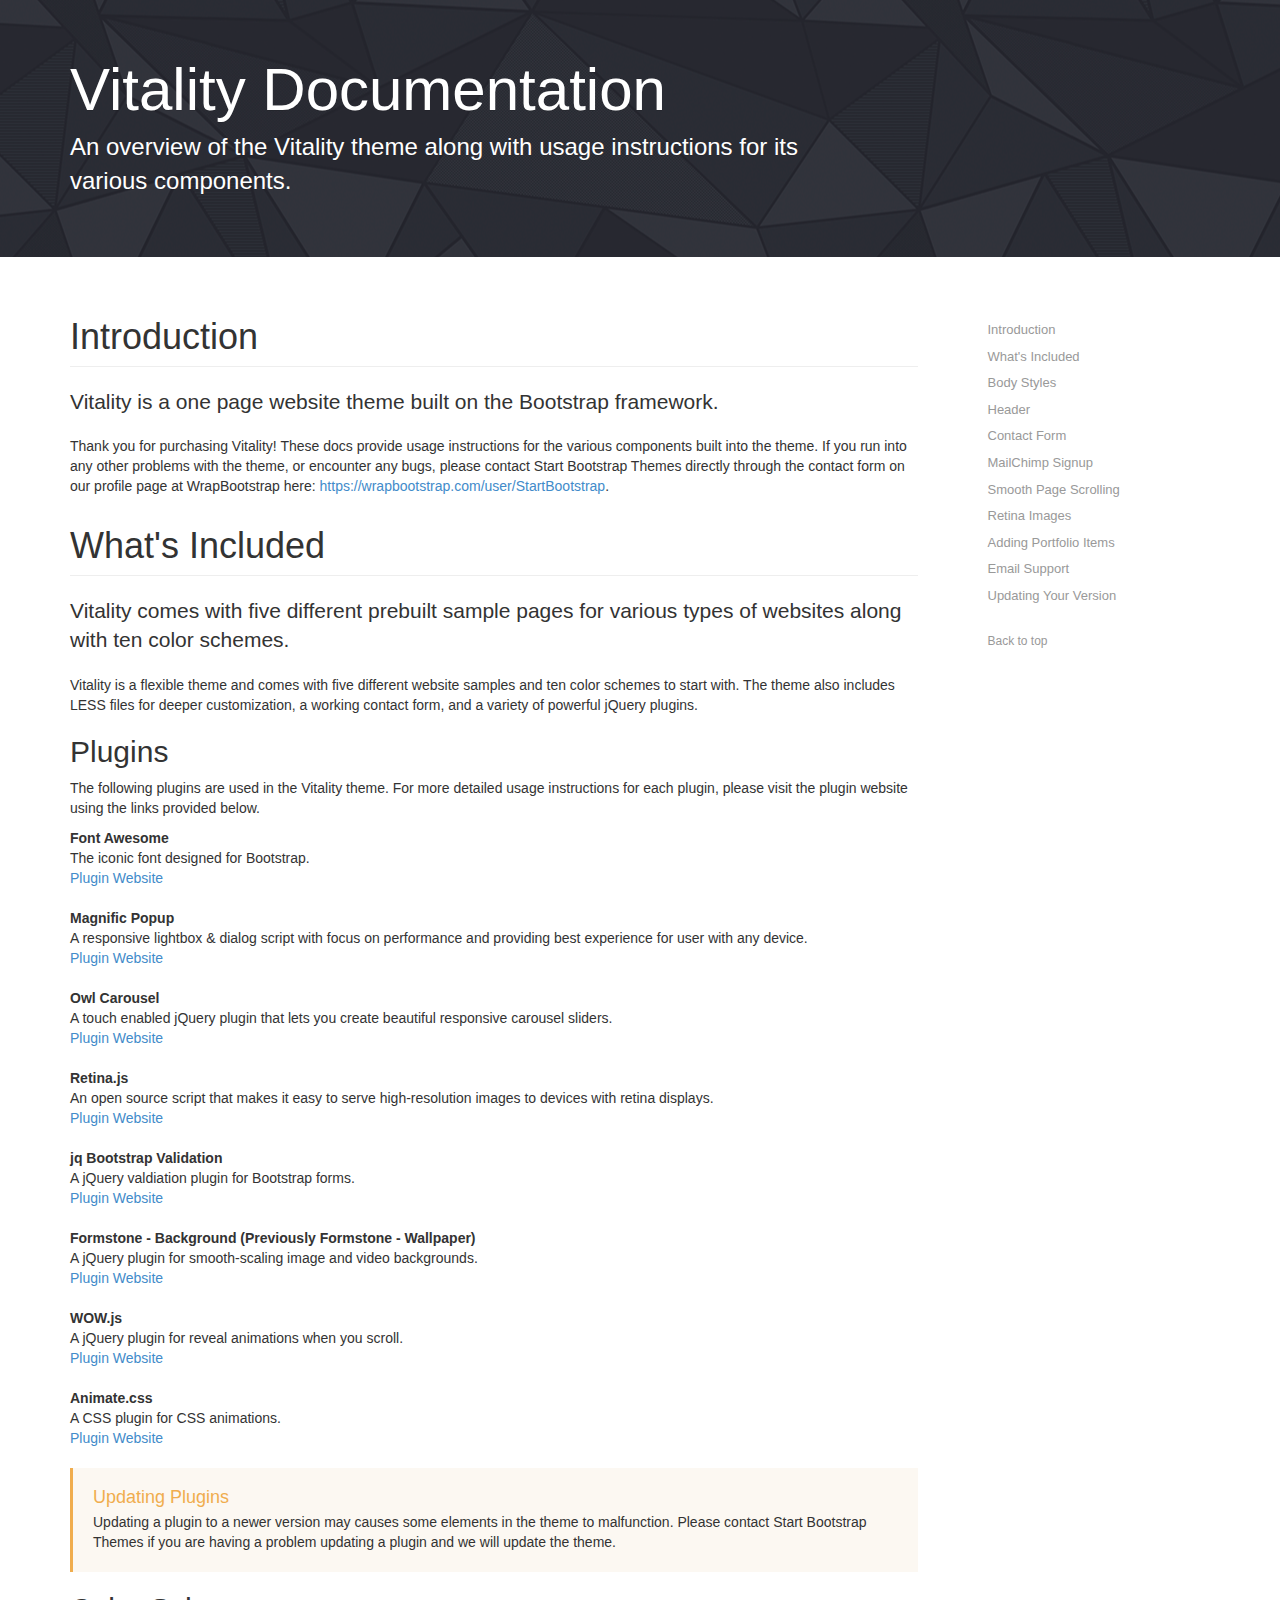
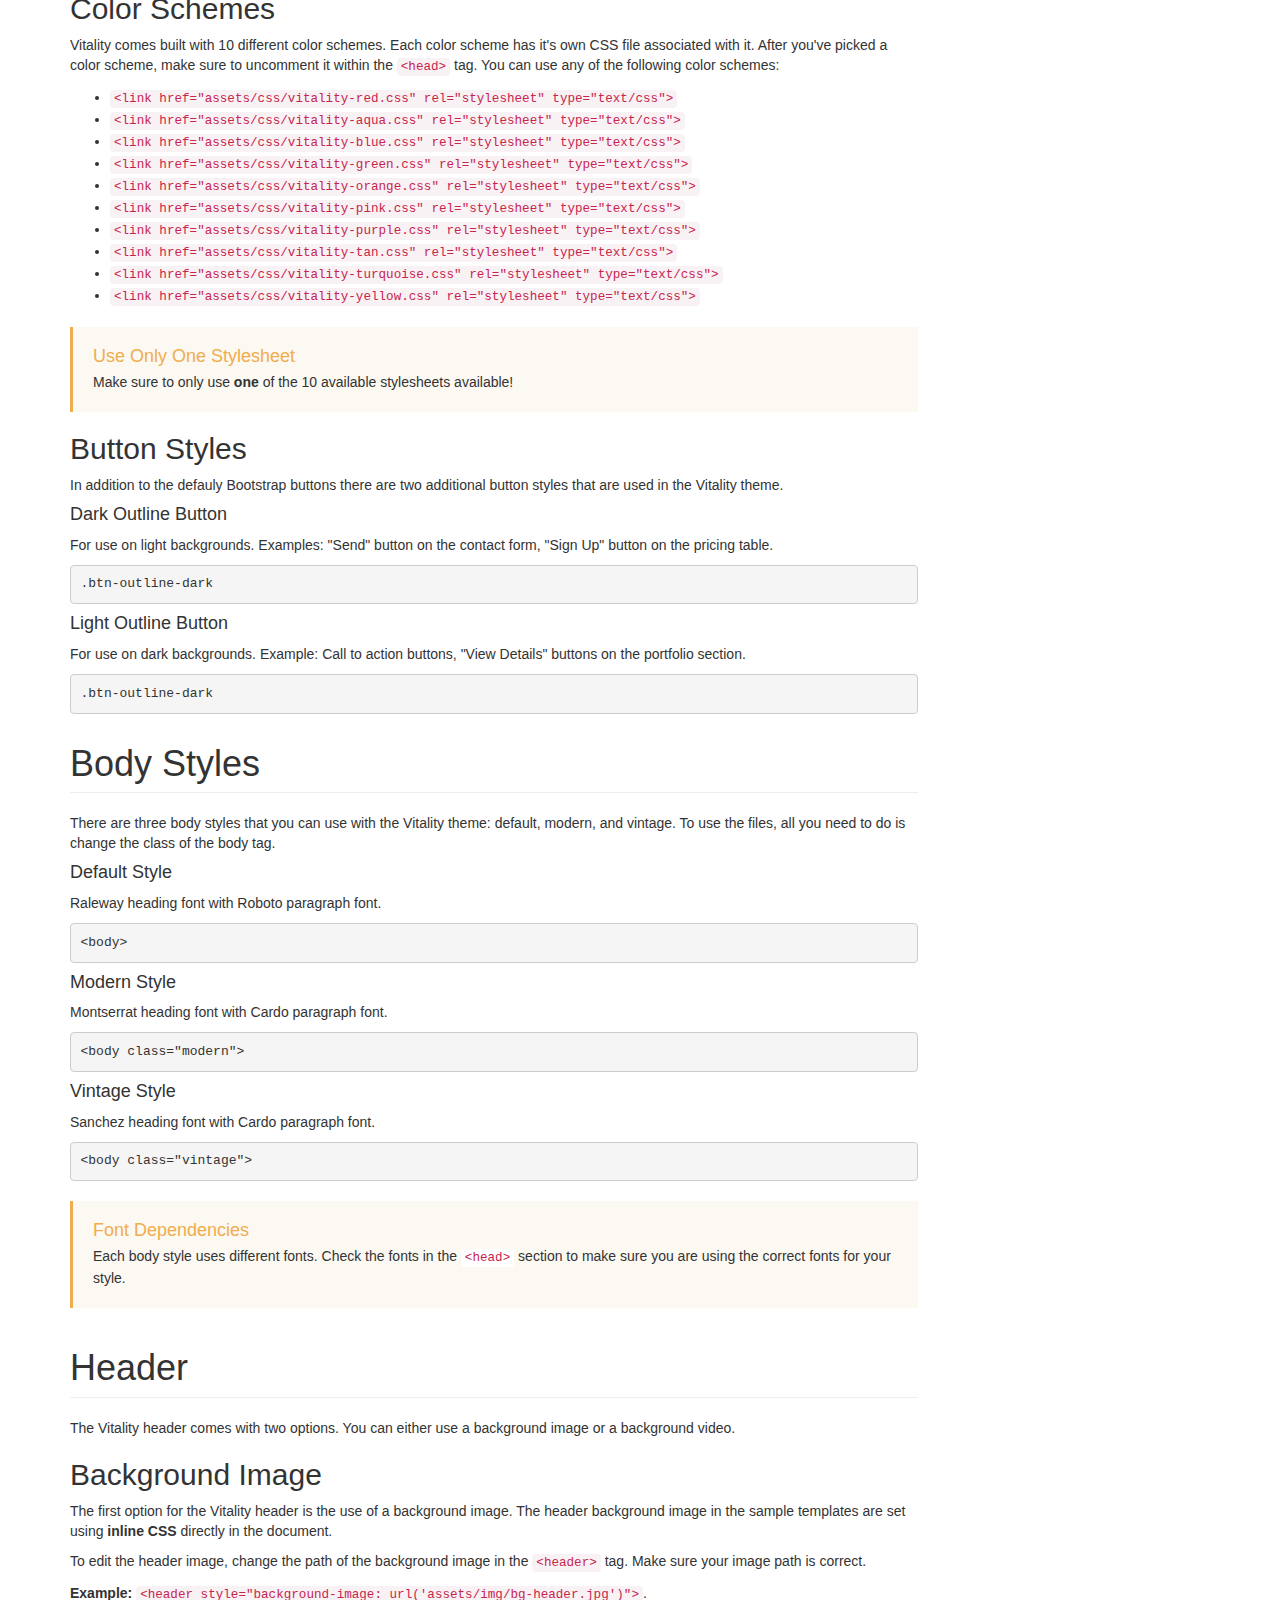
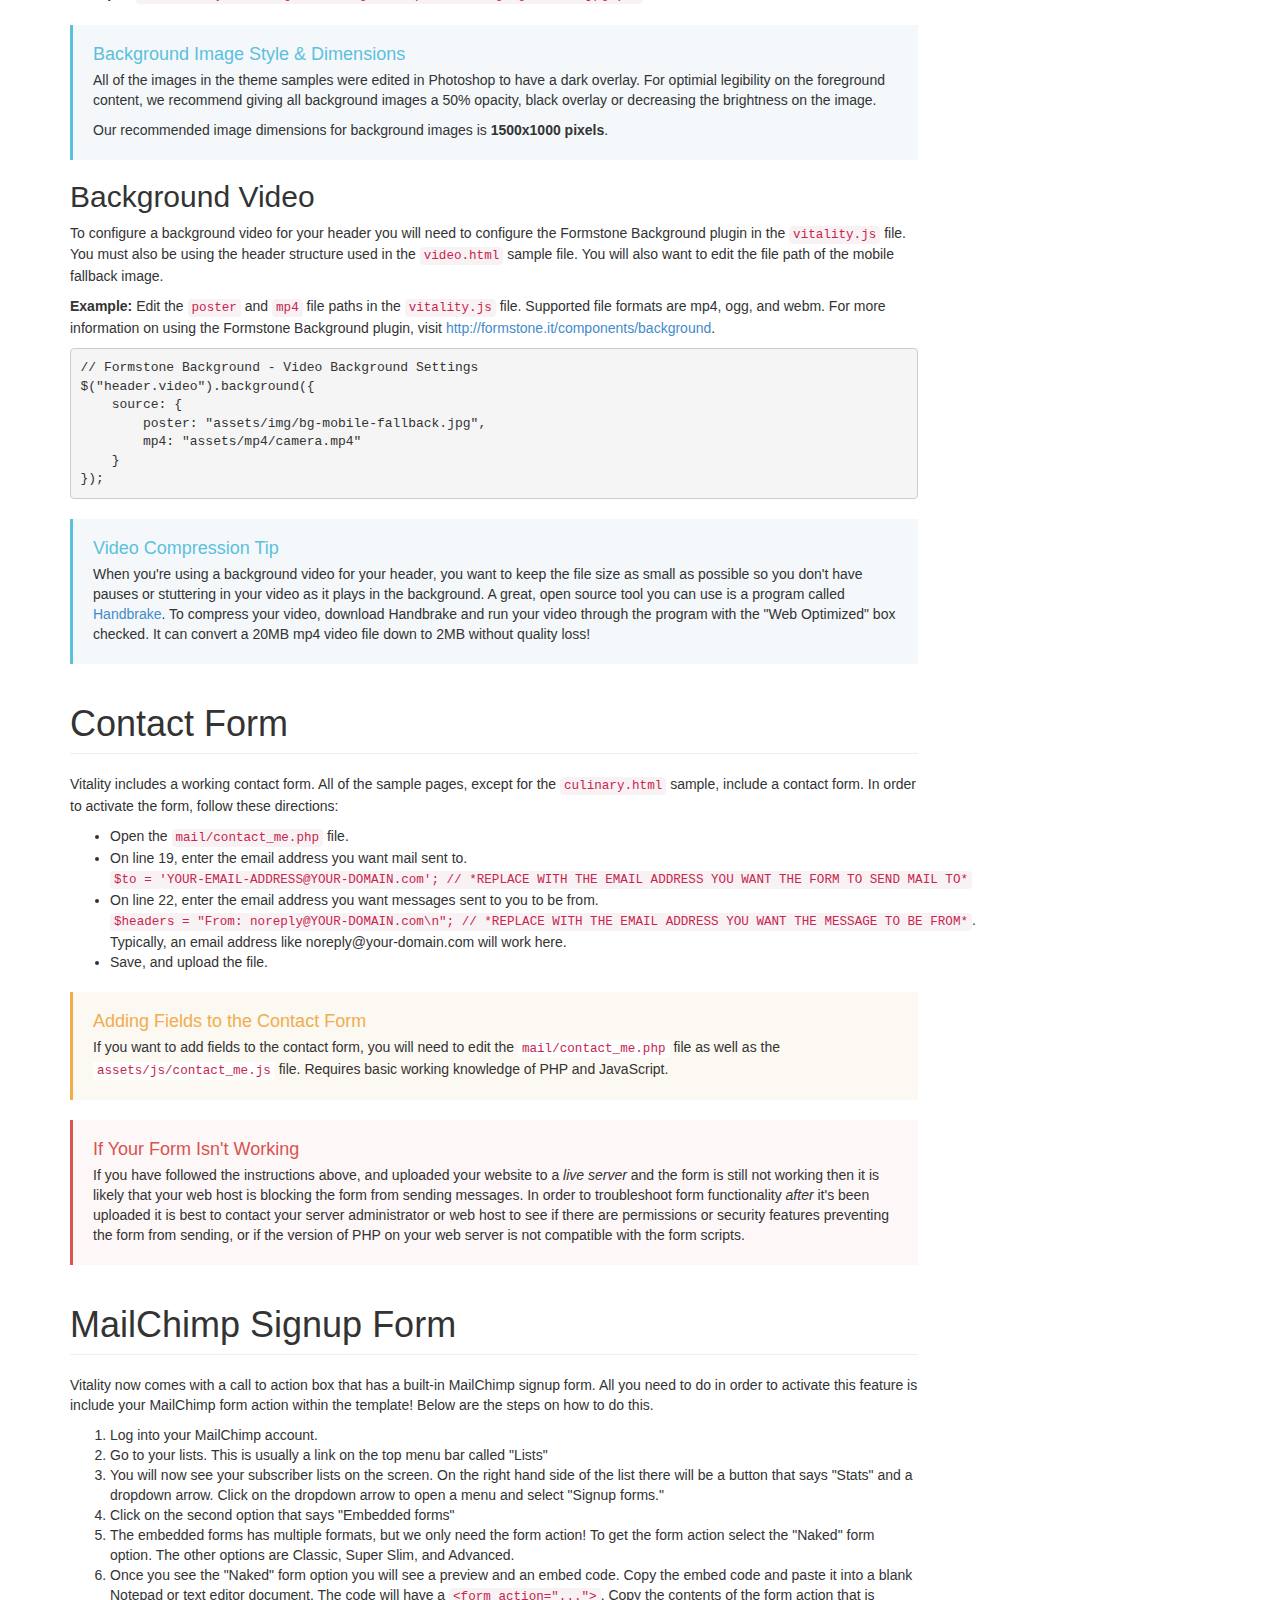
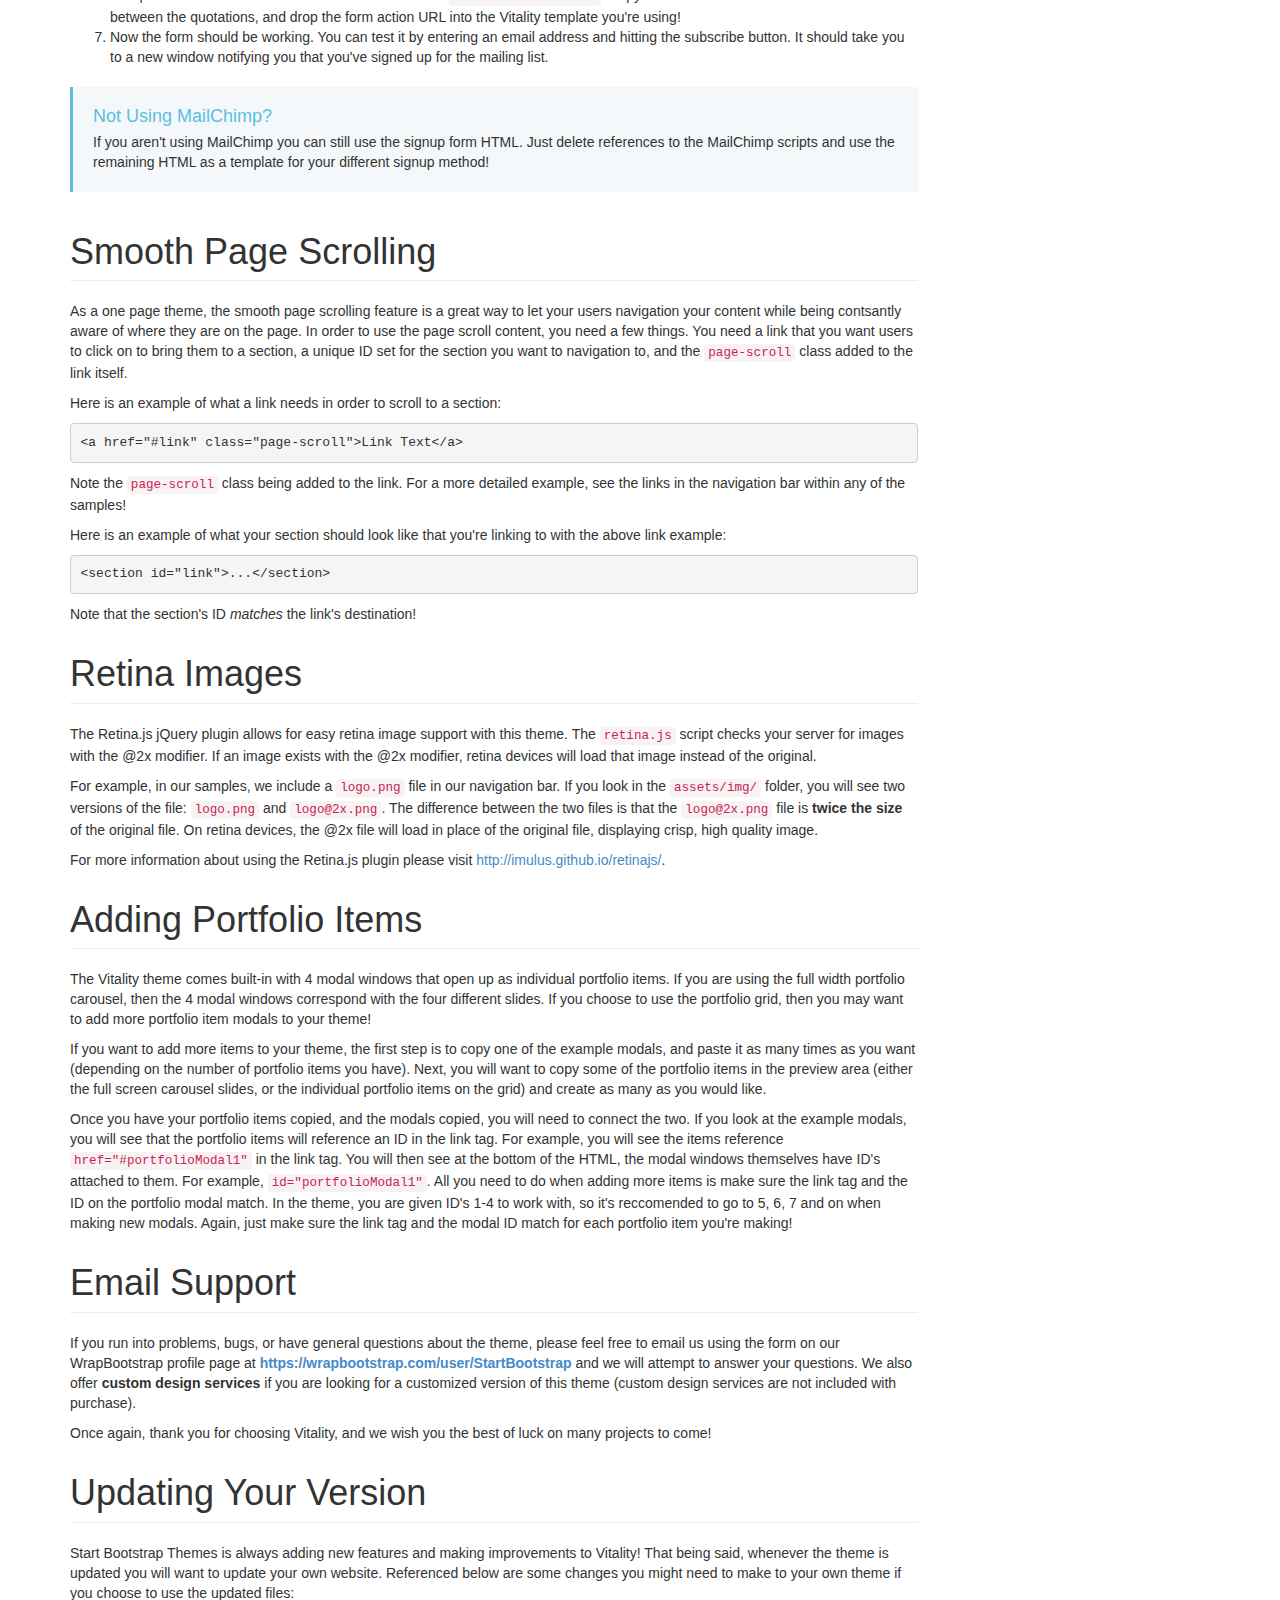
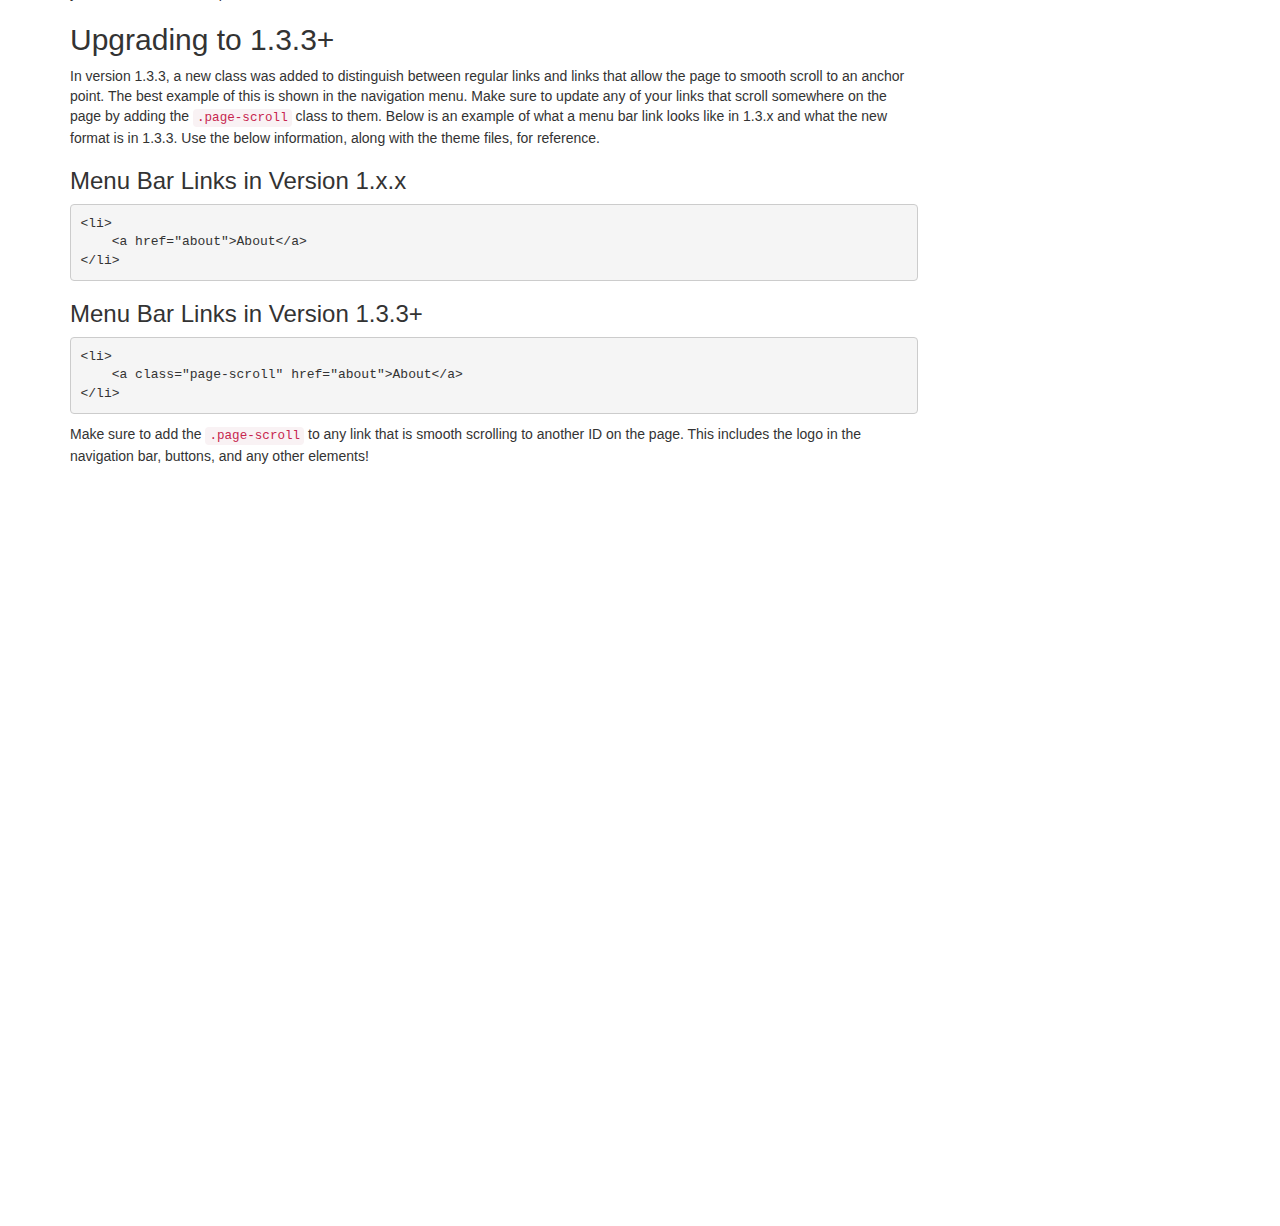
<file: docs/index.html>
<!DOCTYPE html>
<html lang="en">

<head>

    <meta charset="utf-8">
    <meta name="viewport" content="width=device-width, initial-scale=1.0, user-scalable=no">
    <meta name="description" content="">
    <meta name="author" content="">

    <title>Vitality Documentation</title>

    <!-- Bootstrap Core CSS -->
    <link href="css/bootstrap.min.css" rel="stylesheet" type="text/css">
    <link href="css/docs.min.css" rel="stylesheet" type="text/css">

    <!-- IE8 support for HTML5 elements and media queries -->
    <!--[if lt IE 9]>
      <script src="https://oss.maxcdn.com/libs/html5shiv/3.7.0/html5shiv.js"></script>
      <script src="https://oss.maxcdn.com/libs/respond.js/1.3.0/respond.min.js"></script>
    <![endif]-->

    <!-- Custom Docs Styles -->
    <style>
    .spacer {
        height: 750px;
    }
    .bs-docs-header {
        background: url('img/bg.gif') center center scroll repeat;
        color: #fff;
    }
    </style>

</head>

<body class="top">

    <!-- Docs page layout -->
    <div class="bs-docs-header" id="content">
        <div class="container">
            <h1>Vitality Documentation</h1>
            <p>An overview of the Vitality theme along with usage instructions for its various components.</p>
        </div>
    </div>

    <div class="container bs-docs-container">

        <div class="row">

            <div class="col-md-9" role="main">

                <div class="bs-docs-section">

                    <!-- Introduction Section -->
                    <h1 id="introduction" class="page-header">Introduction</h1>
                    <p class="lead">Vitality is a one page website theme built on the Bootstrap framework.</p>
                    <p>Thank you for purchasing Vitality! These docs provide usage instructions for the various components built into the theme. If you run into any other problems with the theme, or encounter any bugs, please contact Start Bootstrap Themes directly through the contact form on our profile page at WrapBootstrap here: <a href="https://wrapbootstrap.com/user/StartBootstrap">https://wrapbootstrap.com/user/StartBootstrap</a>.</p>

                    <!-- What's Included Section -->
                    <h1 id="whats-included" class="page-header">What's Included</h1>
                    <p class="lead">Vitality comes with five different prebuilt sample pages for various types of websites along with ten color schemes.</p>
                    <p>Vitality is a flexible theme and comes with five different website samples and ten color schemes to start with. The theme also includes LESS files for deeper customization, a working contact form, and a variety of powerful jQuery plugins.</p>

                    <h2 id="whats-included-plugins">Plugins</h2>
                    <p>The following plugins are used in the Vitality theme. For more detailed usage instructions for each plugin, please visit the plugin website using the links provided below.</p>
                    <dl>
                        <dt>Font Awesome</dt>
                        <dl>The iconic font designed for Bootstrap.<br><a href="http://fontawesome.io/">Plugin Website</a>
                        </dl>
                        <dt>Magnific Popup</dt>
                        <dl>A responsive lightbox &amp; dialog script with focus on performance and providing best experience for user with any device.<br><a href="http://dimsemenov.com/plugins/magnific-popup/">Plugin Website</a>
                        </dl>
                        <dt>Owl Carousel</dt>
                        <dl>A touch enabled jQuery plugin that lets you create beautiful responsive carousel sliders.<br><a href="https://github.com/OwlFonk/OwlCarousel">Plugin Website</a>
                        </dl>
                        <dt>Retina.js</dt>
                        <dl>An open source script that makes it easy to serve high-resolution images to devices with retina displays.<br><a href="http://imulus.github.io/retinajs/">Plugin Website</a>
                        </dl>
                        <dt>jq Bootstrap Validation</dt>
                        <dl>A jQuery valdiation plugin for Bootstrap forms.<br><a href="http://reactiveraven.github.io/jqBootstrapValidation/">Plugin Website</a>
                        </dl>
                        <dt>Formstone - Background (Previously Formstone - Wallpaper)</dt>
                        <dl>A jQuery plugin for smooth-scaling image and video backgrounds.<br><a href="http://formstone.it/components/background/">Plugin Website</a>
                        </dl>
                        <dt>WOW.js</dt>
                        <dl>A jQuery plugin for reveal animations when you scroll.<br><a href="http://mynameismatthieu.com/WOW/">Plugin Website</a>
                        </dl>
                        <dt>Animate.css</dt>
                        <dl>A CSS plugin for CSS animations.<br><a href="http://daneden.github.io/animate.css/">Plugin Website</a>
                        </dl>
                    </dl>

                    <div class="bs-callout bs-callout-warning">
                        <h4>Updating Plugins</h4>
                        <p>Updating a plugin to a newer version may causes some elements in the theme to malfunction. Please contact Start Bootstrap Themes if you are having a problem updating a plugin and we will update the theme.</p>
                    </div>

                    <!-- What's Included Section - Color Schemes -->
                    <h2 id="whats-included-color-schemes">Color Schemes</h2>
                    <p>Vitality comes built with 10 different color schemes. Each color scheme has it's own CSS file associated with it. After you've picked a color scheme, make sure to uncomment it within the <code>&lt;head&gt;</code> tag. You can use any of the following color schemes:</p>
                    <ul>
                        <li>
                            <code>&lt;link href="assets/css/vitality-red.css" rel="stylesheet" type="text/css"&gt;</code>
                        </li>
                        <li>
                            <code>&lt;link href="assets/css/vitality-aqua.css" rel="stylesheet" type="text/css"&gt;</code>
                        </li>
                        <li>
                            <code>&lt;link href="assets/css/vitality-blue.css" rel="stylesheet" type="text/css"&gt;</code>
                        </li>
                        <li>
                            <code>&lt;link href="assets/css/vitality-green.css" rel="stylesheet" type="text/css"&gt;</code>
                        </li>
                        <li>
                            <code>&lt;link href="assets/css/vitality-orange.css" rel="stylesheet" type="text/css"&gt;</code>
                        </li>
                        <li>
                            <code>&lt;link href="assets/css/vitality-pink.css" rel="stylesheet" type="text/css"&gt;</code>
                        </li>
                        <li>
                            <code>&lt;link href="assets/css/vitality-purple.css" rel="stylesheet" type="text/css"&gt;</code>
                        </li>
                        <li>
                            <code>&lt;link href="assets/css/vitality-tan.css" rel="stylesheet" type="text/css"&gt;</code>
                        </li>
                        <li>
                            <code>&lt;link href="assets/css/vitality-turquoise.css" rel="stylesheet" type="text/css"&gt;</code>
                        </li>
                        <li>
                            <code>&lt;link href="assets/css/vitality-yellow.css" rel="stylesheet" type="text/css"&gt;</code>
                        </li>
                    </ul>

                    <div class="bs-callout bs-callout-warning">
                        <h4>Use Only One Stylesheet</h4>
                        <p>Make sure to only use <strong>one</strong> of the 10 available stylesheets available!</p>
                    </div>

                    <!-- What's Included Section - Button Styles -->
                    <h2 id="whats-included-button-styles">Button Styles</h2>
                    <p>In addition to the defauly Bootstrap buttons there are two additional button styles that are used in the Vitality theme.</p>
                    <h4>Dark Outline Button</h4>
                    <p>For use on light backgrounds. Examples: "Send" button on the contact form, "Sign Up" button on the pricing table.</p>
                    <pre><code>.btn-outline-dark</code></pre>

                    <h4>Light Outline Button</h4>
                    <p>For use on dark backgrounds. Example: Call to action buttons, "View Details" buttons on the portfolio section.</p>
                    <pre><code>.btn-outline-dark</code></pre>

                    <!-- Body Styles Section -->
                    <h1 id="body-styles" class="page-header">Body Styles</h1>
                    <p>There are three body styles that you can use with the Vitality theme: default, modern, and vintage. To use the files, all you need to do is change the class of the body tag.</p>
                    <h4>Default Style</h4>
                    <p>Raleway heading font with Roboto paragraph font.</p>
                    <pre><code>&lt;body&gt;</code></pre>
                    <h4>Modern Style</h4>
                    <p>Montserrat heading font with Cardo paragraph font.</p>
                    <pre><code>&lt;body class="modern"&gt;</code></pre>
                    <p></p>
                    <h4>Vintage Style</h4>
                    <p>Sanchez heading font with Cardo paragraph font.</p>
                    <pre><code>&lt;body class="vintage"&gt;</code></pre>

                    <div class="bs-callout bs-callout-warning">
                        <h4>Font Dependencies</h4>
                        <p>Each body style uses different fonts. Check the fonts in the <code>&lt;head&gt;</code> section to make sure you are using the correct fonts for your style.</p>
                    </div>

                    <!-- Header Section -->
                    <h1 id="header" class="page-header">Header</h1>
                    <p>The Vitality header comes with two options. You can either use a background image or a background video.</p>

                    <!-- Header Section - Background Image -->
                    <h2 id="header-image">Background Image</h2>
                    <p>The first option for the Vitality header is the use of a background image. The header background image in the sample templates are set using <strong>inline CSS</strong> directly in the document.</p>
                    <p>To edit the header image, change the path of the background image in the <code>&lt;header&gt;</code> tag. Make sure your image path is correct.</p>
                    <p><strong>Example: </strong><code>&lt;header style="background-image: url('assets/img/bg-header.jpg')"&gt;</code>.</p>

                    <div class="bs-callout bs-callout-info">
                        <h4>Background Image Style &amp; Dimensions</h4>
                        <p>All of the images in the theme samples were edited in Photoshop to have a dark overlay. For optimial legibility on the foreground content, we recommend giving all background images a 50% opacity, black overlay or decreasing the brightness on the image.</p>
                        <p>Our recommended image dimensions for background images is <strong>1500x1000 pixels</strong>.</p>
                    </div>

                    <!-- Header Section - Background Video -->
                    <h2 id="header-video">Background Video</h2>
                    <p>To configure a background video for your header you will need to configure the Formstone Background plugin in the <code>vitality.js</code> file. You must also be using the header structure used in the <code>video.html</code> sample file. You will also want to edit the file path of the mobile fallback image.</p>
                    <p><strong>Example:</strong> Edit the <code>poster</code> and <code>mp4</code> file paths in the <code>vitality.js</code> file. Supported file formats are mp4, ogg, and webm. For more information on using the Formstone Background plugin, visit <a href="http://formstone.it/components/background/">http://formstone.it/components/background</a>.</p>
                    <pre><code>// Formstone Background - Video Background Settings
$("header.video").background({
    source: {
        poster: "assets/img/bg-mobile-fallback.jpg",
        mp4: "assets/mp4/camera.mp4"
    }
});</code></pre>

                    <div class="bs-callout bs-callout-info">
                        <h4>Video Compression Tip</h4>
                        <p>When you're using a background video for your header, you want to keep the file size as small as possible so you don't have pauses or stuttering in your video as it plays in the background. A great, open source tool you can use is a program called <a href="https://handbrake.fr/">Handbrake</a>. To compress your video, download Handbrake and run your video through the program with the "Web Optimized" box checked. It can convert a 20MB mp4 video file down to 2MB without quality loss!</p>
                    </div>

                    <!-- Contact Form Section -->
                    <h1 id="contact-form" class="page-header">Contact Form</h1>
                    <p>Vitality includes a working contact form. All of the sample pages, except for the <code>culinary.html</code> sample, include a contact form. In order to activate the form, follow these directions:</p>
                    <ul>
                        <li>Open the <code>mail/contact_me.php</code> file.</li>
                        <li>On line 19, enter the email address you want mail sent to. <code>$to = 'YOUR-EMAIL-ADDRESS@YOUR-DOMAIN.com'; // *REPLACE WITH THE EMAIL ADDRESS YOU WANT THE FORM TO SEND MAIL TO*</code>
                        </li>
                        <li>On line 22, enter the email address you want messages sent to you to be from. <code>$headers = "From: noreply@YOUR-DOMAIN.com\n"; // *REPLACE WITH THE EMAIL ADDRESS YOU WANT THE MESSAGE TO BE FROM*</code>. Typically, an email address like noreply@your-domain.com will work here.</li>
                        <li>Save, and upload the file.</li>
                    </ul>

                    <div class="bs-callout bs-callout-warning">
                        <h4>Adding Fields to the Contact Form</h4>
                        <p>If you want to add fields to the contact form, you will need to edit the <code>mail/contact_me.php</code> file as well as the <code>assets/js/contact_me.js</code> file. Requires basic working knowledge of PHP and JavaScript.</p>
                    </div>

                    <div class="bs-callout bs-callout-danger">
                        <h4>If Your Form Isn't Working</h4>
                        <p>If you have followed the instructions above, and uploaded your website to a <em>live server</em> and the form is still not working then it is likely that your web host is blocking the form from sending messages. In order to troubleshoot form functionality <em>after</em> it's been uploaded it is best to contact your server administrator or web host to see if there are permissions or security features preventing the form from sending, or if the version of PHP on your web server is not compatible with the form scripts.</p>
                    </div>

                    <!-- MailChimp Form Section -->
                    <h1 id="mailchimp" class="page-header">MailChimp Signup Form</h1>

                    <p>Vitality now comes with a call to action box that has a built-in MailChimp signup form. All you need to do in order to activate this feature is include your MailChimp form action within the template! Below are the steps on how to do this.</p>

                    <ol>
                        <li>Log into your MailChimp account.</li>
                        <li>Go to your lists. This is usually a link on the top menu bar called "Lists"</li>
                        <li>You will now see your subscriber lists on the screen. On the right hand side of the list there will be a button that says "Stats" and a dropdown arrow. Click on the dropdown arrow to open a menu and select "Signup forms."</li>
                        <li>Click on the second option that says "Embedded forms"</li>
                        <li>The embedded forms has multiple formats, but we only need the form action! To get the form action select the "Naked" form option. The other options are Classic, Super Slim, and Advanced.</li>
                        <li>Once you see the "Naked" form option you will see a preview and an embed code. Copy the embed code and paste it into a blank Notepad or text editor document. The code will have a <code>&lt;form action="..."&gt;</code>. Copy the contents of the form action that is between the quotations, and drop the form action URL into the Vitality template you're using!</li>
                        <li>Now the form should be working. You can test it by entering an email address and hitting the subscribe button. It should take you to a new window notifying you that you've signed up for the mailing list.</li>
                    </ol>

                    <div class="bs-callout bs-callout-info">
                        <h4>Not Using MailChimp?</h4>
                        <p>If you aren't using MailChimp you can still use the signup form HTML. Just delete references to the MailChimp scripts and use the remaining HTML as a template for your different signup method!</p>
                    </div>

                    <h1 id="page-scrolling" class="page-header">Smooth Page Scrolling</h1>
                    <p>As a one page theme, the smooth page scrolling feature is a great way to let your users navigation your content while being contsantly aware of where they are on the page. In order to use the page scroll content, you need a few things. You need a link that you want users to click on to bring them to a section, a unique ID set for the section you want to navigation to, and the <code>page-scroll</code> class added to the link itself.</p>
                    <p>Here is an example of what a link needs in order to scroll to a section:</p>
                    <pre><code>&lt;a href="#link" class="page-scroll"&gt;Link Text&lt;/a&gt;</code></pre>
                    <p>Note the <code>page-scroll</code> class being added to the link. For a more detailed example, see the links in the navigation bar within any of the samples!</p>
                    <p>Here is an example of what your section should look like that you're linking to with the above link example:</p>
                    <pre><code>&lt;section id="link"&gt;...&lt;/section&gt;</code></pre>
                    <p>Note that the section's ID <em>matches</em> the link's destination!</p>

                    <h1 id="retina-images" class="page-header">Retina Images</h1>
                    <p>The Retina.js jQuery plugin allows for easy retina image support with this theme. The <code>retina.js</code> script checks your server for images with the @2x modifier. If an image exists with the @2x modifier, retina devices will load that image instead of the original.</p>
                    <p>For example, in our samples, we include a <code>logo.png</code> file in our navigation bar. If you look in the <code>assets/img/</code> folder, you will see two versions of the file: <code>logo.png</code> and <code>logo@2x.png</code>. The difference between the two files is that the <code>logo@2x.png</code> file is <strong>twice the size</strong> of the original file. On retina devices, the @2x file will load in place of the original file, displaying crisp, high quality image.</p>
                    <p>For more information about using the Retina.js plugin please visit <a href="http://imulus.github.io/retinajs/">http://imulus.github.io/retinajs/</a>.</p>

                    <h1 id="portfolio" class="page-header">Adding Portfolio Items</h1>
                    <p>The Vitality theme comes built-in with 4 modal windows that open up as individual portfolio items. If you are using the full width portfolio carousel, then the 4 modal windows correspond with the four different slides. If you choose to use the portfolio grid, then you may want to add more portfolio item modals to your theme!</p>
                    <p>If you want to add more items to your theme, the first step is to copy one of the example modals, and paste it as many times as you want (depending on the number of portfolio items you have). Next, you will want to copy some of the portfolio items in the preview area (either the full screen carousel slides, or the individual portfolio items on the grid) and create as many as you would like.</p>
                    <p>Once you have your portfolio items copied, and the modals copied, you will need to connect the two. If you look at the example modals, you will see that the portfolio items will reference an ID in the link tag. For example, you will see the items reference <code>href="#portfolioModal1"</code> in the link tag. You will then see at the bottom of the HTML, the modal windows themselves have ID's attached to them. For example, <code>id="portfolioModal1"</code>. All you need to do when adding more items is make sure the link tag and the ID on the portfolio modal match. In the theme, you are given ID's 1-4 to work with, so it's reccomended to go to 5, 6, 7 and on when making new modals. Again, just make sure the link tag and the modal ID match for each portfolio item you're making!</p>

                    <h1 id="email-support" class="page-header">Email Support</h1>
                    <p>If you run into problems, bugs, or have general questions about the theme, please feel free to email us using the form on our WrapBootstrap profile page at <strong><a href="https://wrapbootstrap.com/user/StartBootstrap">https://wrapbootstrap.com/user/StartBootstrap</a></strong> and we will attempt to answer your questions. We also offer <strong>custom design services</strong> if you are looking for a customized version of this theme (custom design services are not included with purchase).</p>
                    <p>Once again, thank you for choosing Vitality, and we wish you the best of luck on many projects to come!</p>

                    <h1 id="versions" class="page-header">Updating Your Version</h1>
                    <p>Start Bootstrap Themes is always adding new features and making improvements to Vitality! That being said, whenever the theme is updated you will want to update your own website. Referenced below are some changes you might need to make to your own theme if you choose to use the updated files:</p>
                    <h2 id="versions1">Upgrading to 1.3.3+</h2>
                    <p>In version 1.3.3, a new class was added to distinguish between regular links and links that allow the page to smooth scroll to an anchor point. The best example of this is shown in the navigation menu. Make sure to update any of your links that scroll somewhere on the page by adding the <code>.page-scroll</code> class to them. Below is an example of what a menu bar link looks like in 1.3.x and what the new format is in 1.3.3. Use the below information, along with the theme files, for reference.</p>
                    <h3>Menu Bar Links in Version 1.x.x</h3>
                    <pre><code>&lt;li&gt;
    &lt;a href="about"&gt;About&lt;/a&gt;
&lt;/li&gt;</code></pre>

                    <h3>Menu Bar Links in Version 1.3.3+</h3>
                    <pre><code>&lt;li&gt;
    &lt;a class="page-scroll" href="about"&gt;About&lt;/a&gt;
&lt;/li&gt;</code></pre>

                    <p>Make sure to add the <code>.page-scroll</code> to any link that is smooth scrolling to another ID on the page. This includes the logo in the navigation bar, buttons, and any other elements!</p>


                    <div class="spacer"></div>

                </div>
                <!-- /.bs-docs-section -->

            </div>
            <!-- /.col-md-9 -->

            <div class="col-md-3">
                <div class="bs-docs-sidebar">
                    <ul class="nav bs-docs-sidenav">
                        <li>
                            <a href="#introduction">Introduction</a>
                        </li>
                        <li>
                            <a href="#whats-included">What's Included</a>
                            <ul class="nav">
                                <li>
                                    <a href="#whats-included-plugins">Plugins</a>
                                </li>
                                <li>
                                    <a href="#whats-included-color-schemes">Color Schemes</a>
                                </li>
                                <li>
                                    <a href="#whats-included-button-styles">Button Styles</a>
                                </li>
                            </ul>
                        </li>
                        <li>
                            <a href="#body-styles">Body Styles</a>
                        </li>
                        <li>
                            <a href="#header">Header</a>
                            <ul class="nav">
                                <li>
                                    <a href="#header-image">Background Image</a>
                                </li>
                                <li>
                                    <a href="#header-video">Background Video</a>
                                </li>
                            </ul>
                        </li>
                        <li>
                            <a href="#contact-form">Contact Form</a>
                        </li>
                        <li>
                            <a href="#mailchimp">MailChimp Signup</a>
                        </li>
                        <li>
                            <a href="#page-scrolling">Smooth Page Scrolling</a>
                        </li>
                        <li>
                            <a href="#retina-images">Retina Images</a>
                        </li>
                        <li>
                            <a href="#portfolio">Adding Portfolio Items</a>
                        </li>
                        <li>
                            <a href="#email-support">Email Support</a>
                        </li>
                        <li>
                            <a href="#versions">Updating Your Version</a>
                            <ul class="nav">
                                <li>
                                    <a href="#versions1">Updating to 1.3.3+</a>
                                </li>
                            </ul>
                        </li>
                    </ul>
                    <a class="back-to-top" href="#top">Back to top</a>
                </div>
            </div>
            <!-- /.col-md-3 -->

        </div>
        <!-- /.row -->

    </div>
    <!-- /.container -->

    <!-- Core Scripts -->
    <script src="js/jquery-1.10.2.js"></script>
    <script src="js/bootstrap.min.js"></script>
    <script src="js/docs.min.js"></script>

</body>

</html>
</file>
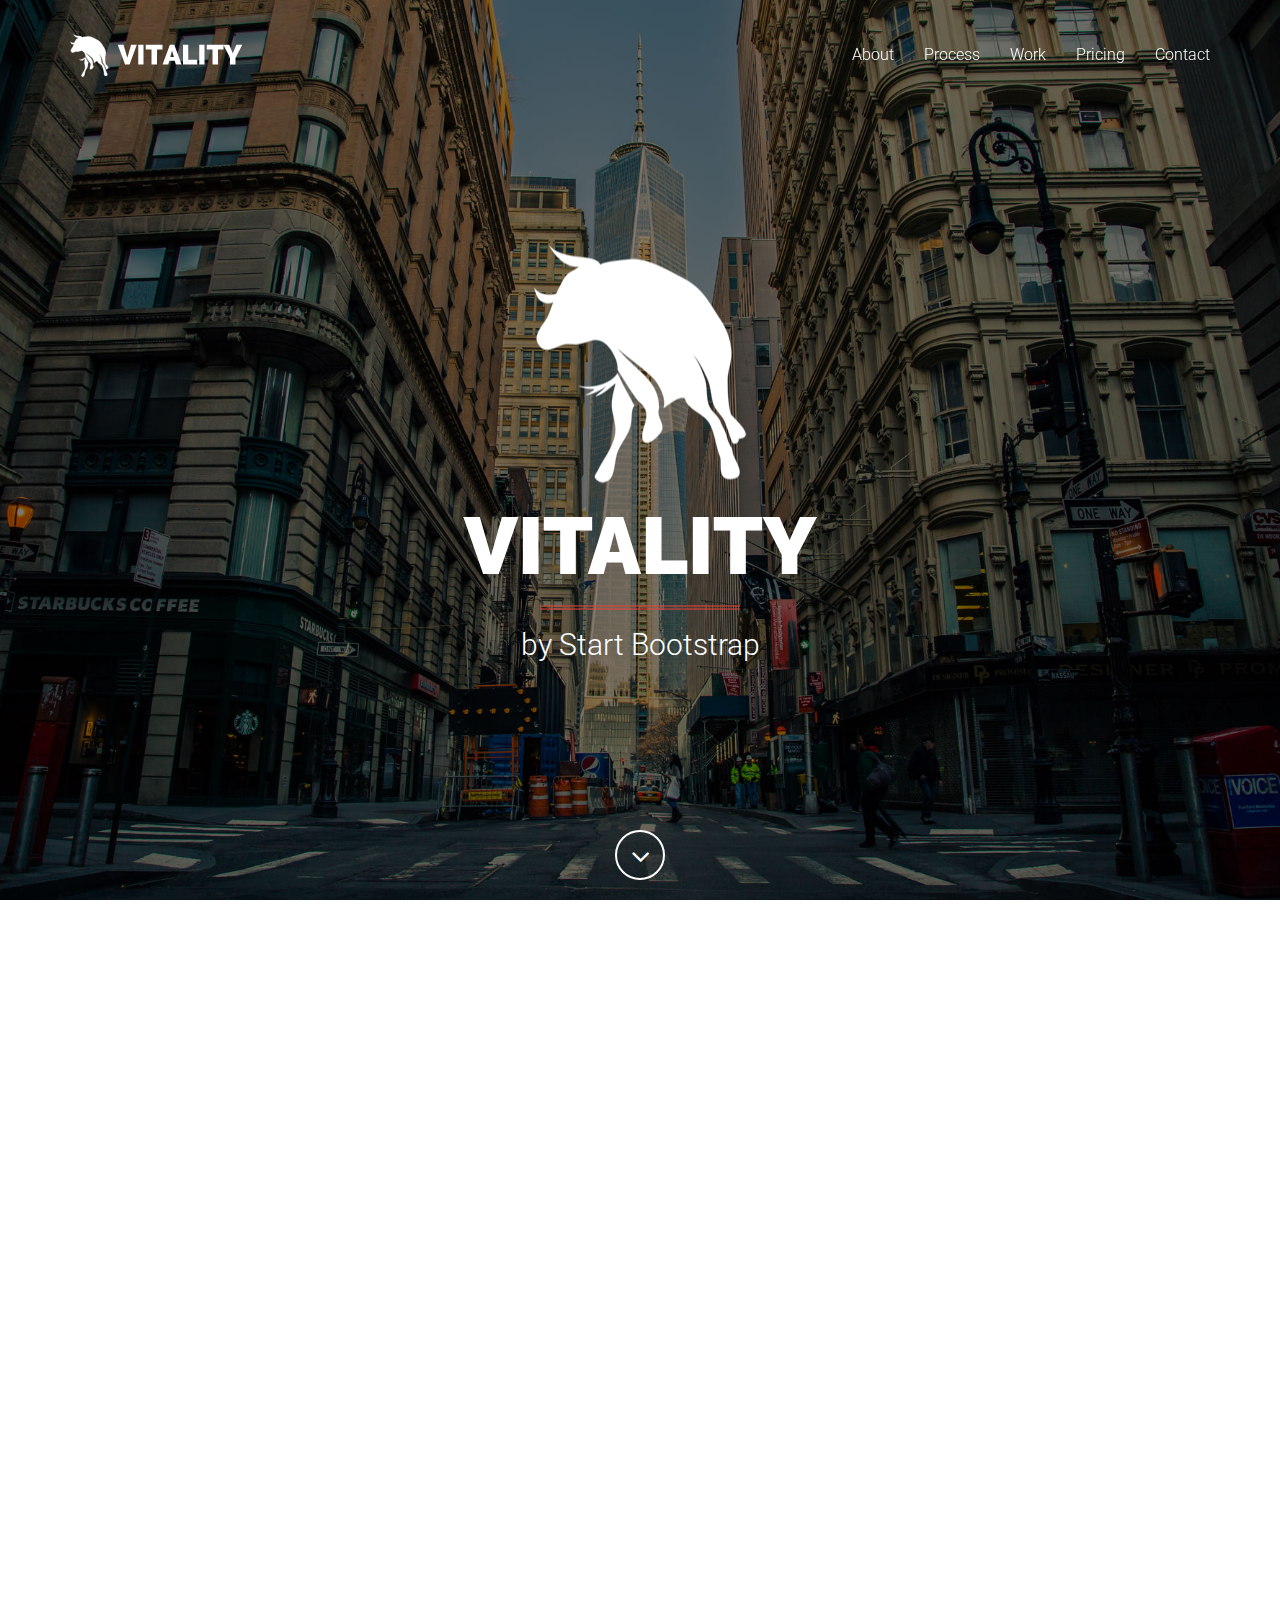
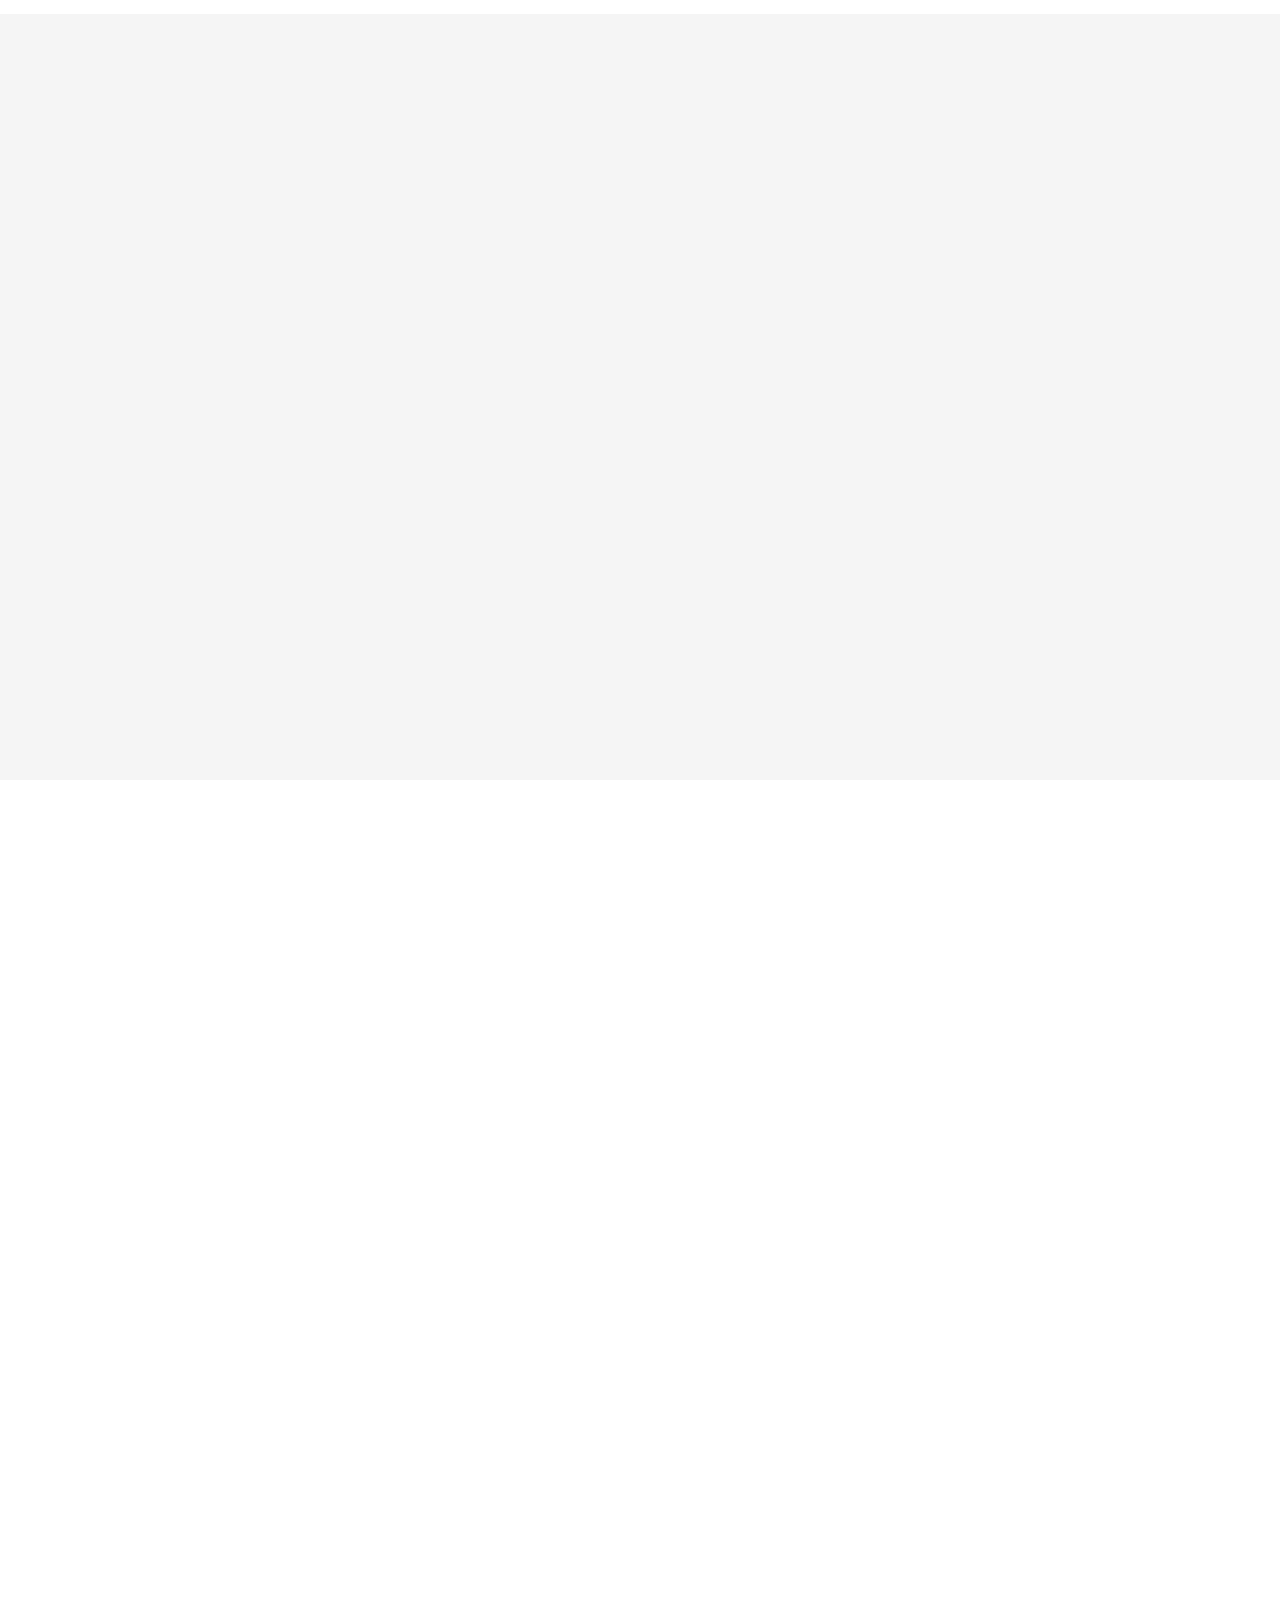
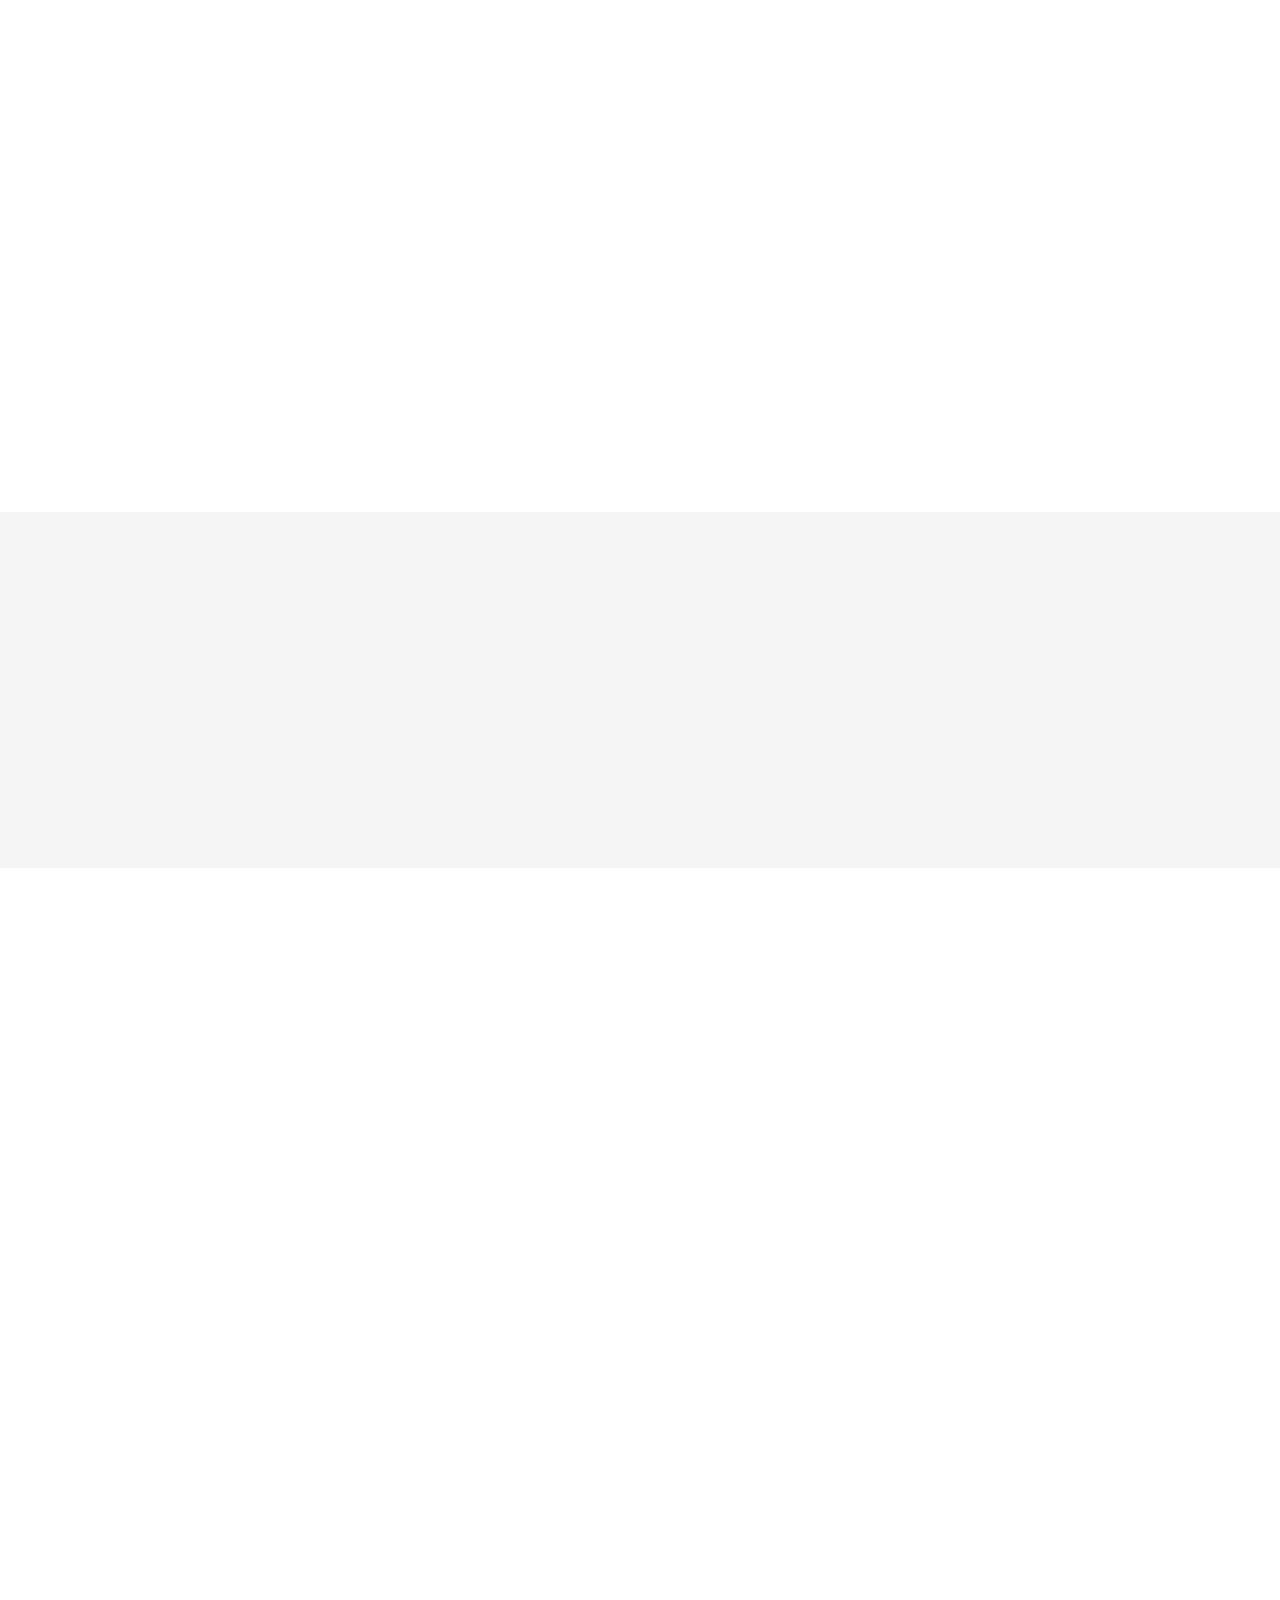
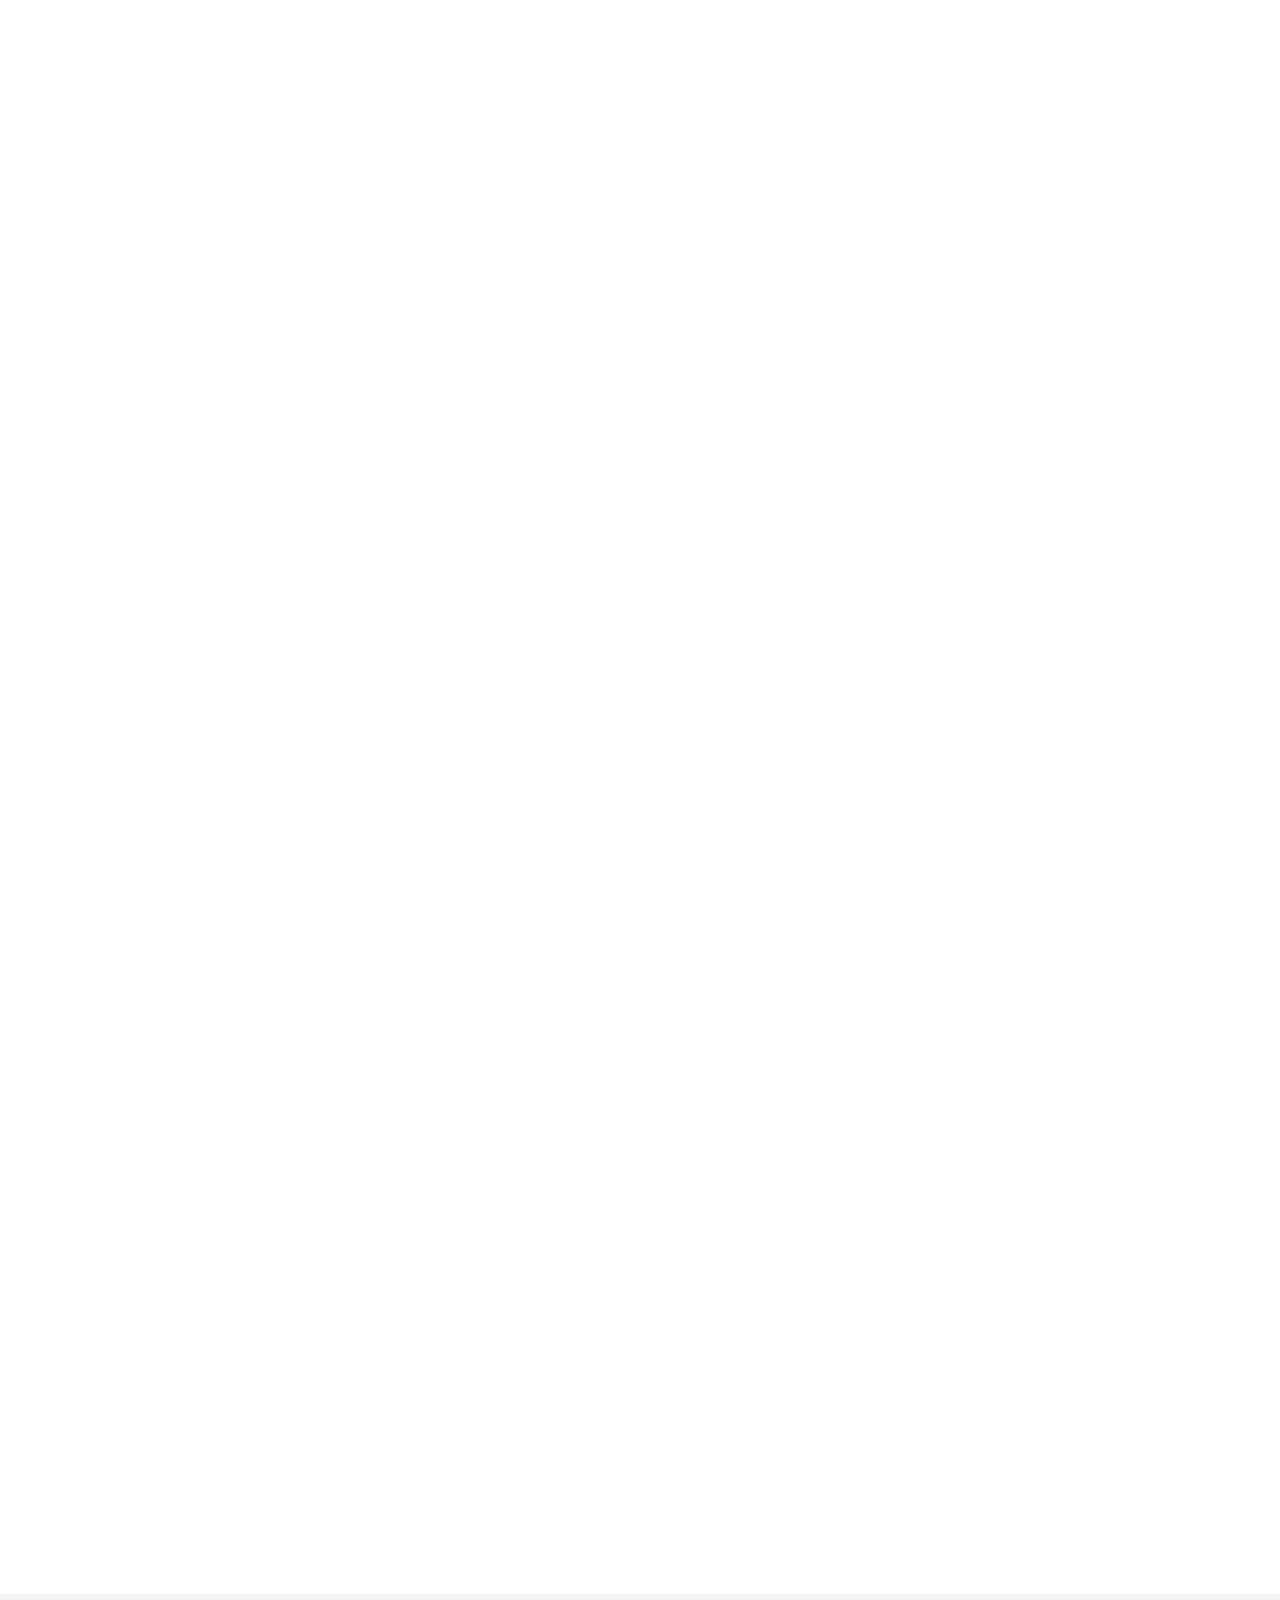
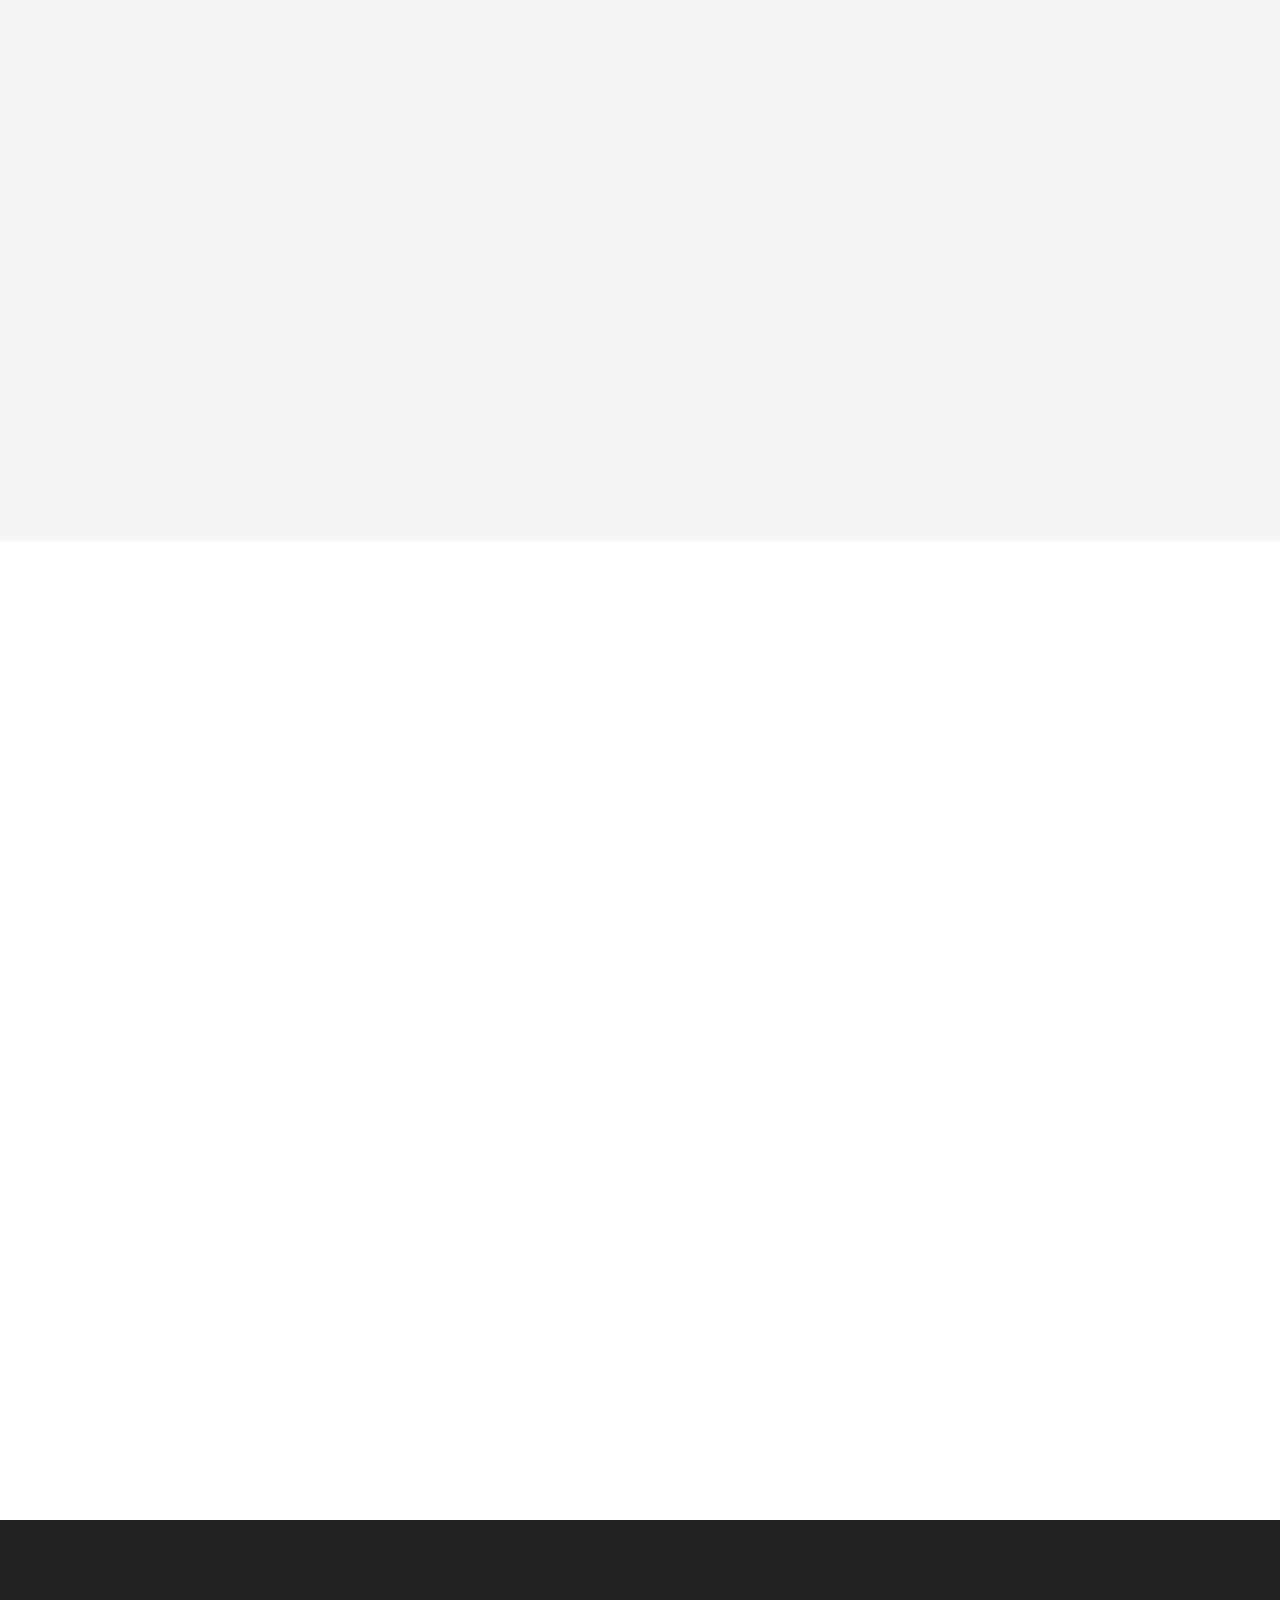
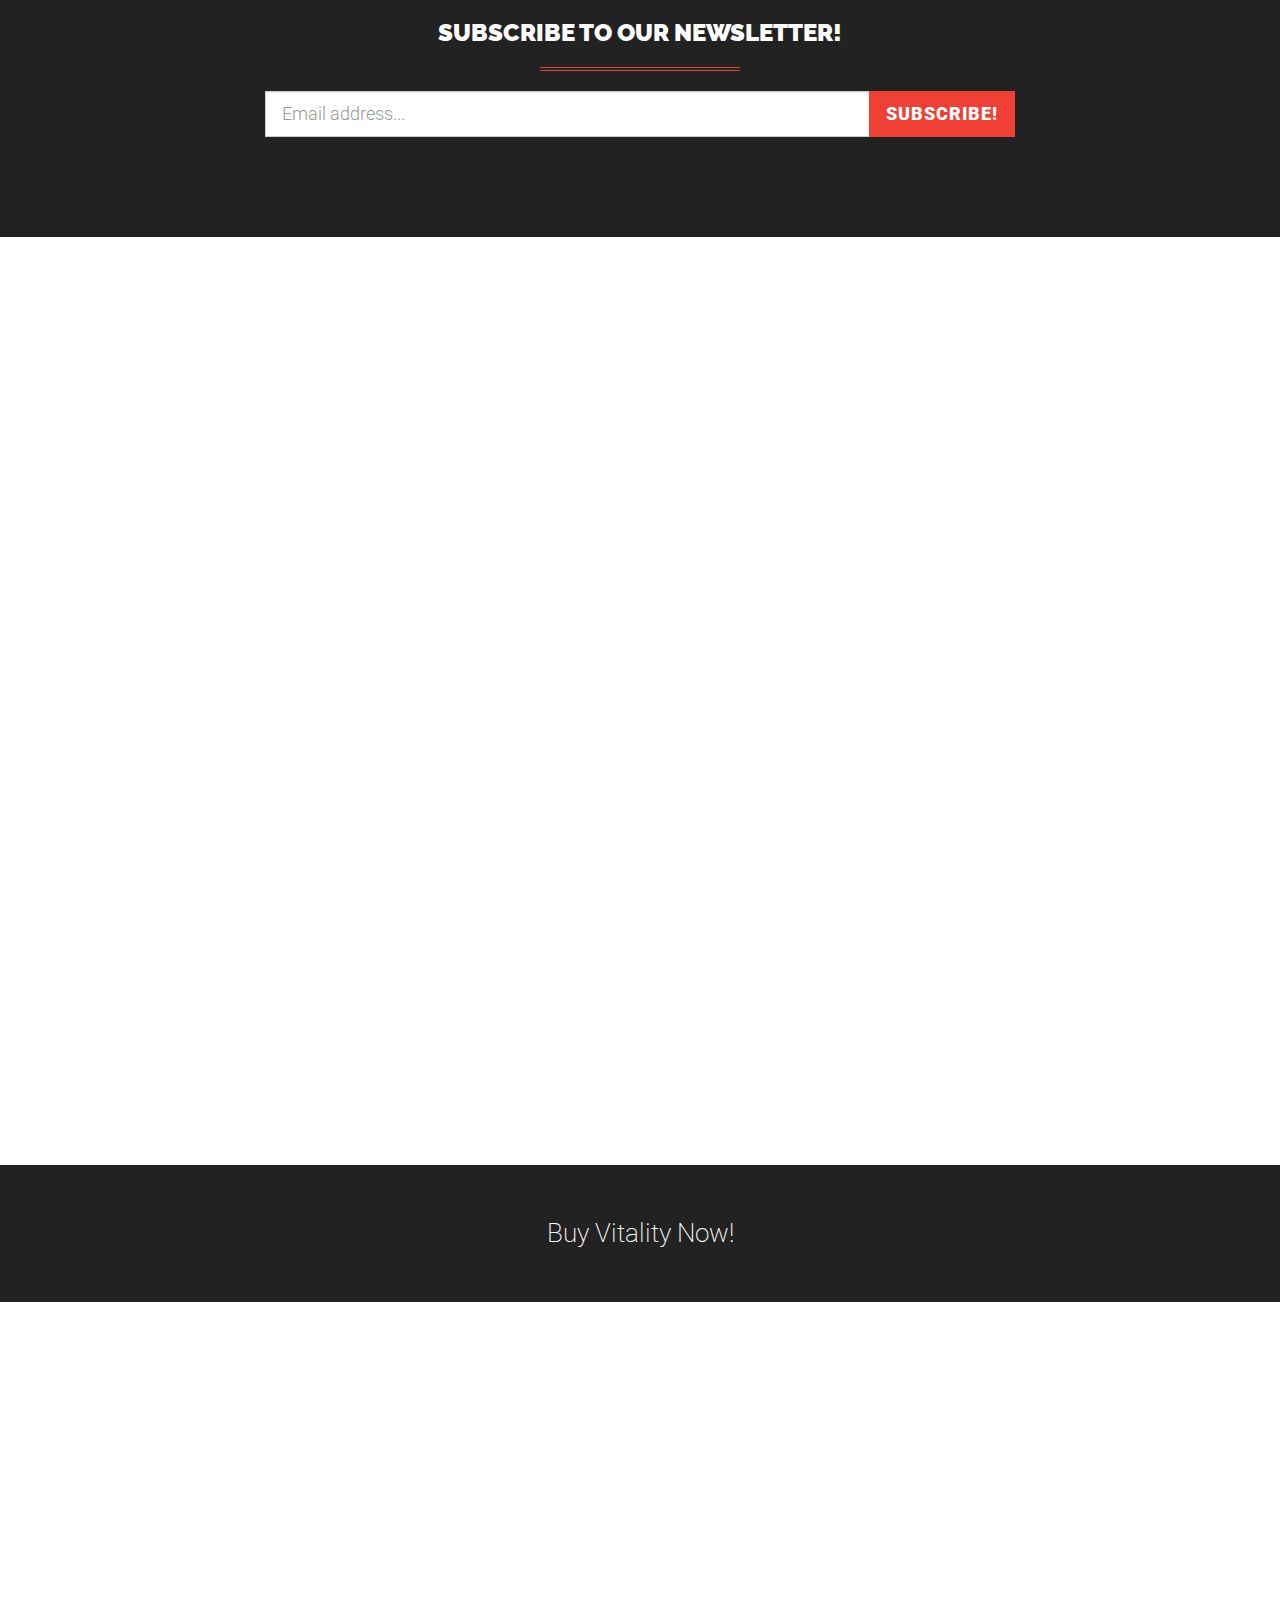
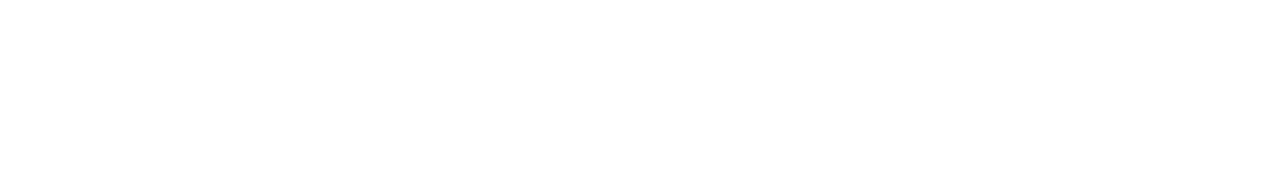
<file: agency.html>
<!DOCTYPE html>
<html lang="en">

<head>
    <meta charset="utf-8">
    <meta name="viewport" content="width=device-width, initial-scale=1.0, user-scalable=no">
    <meta name="description" content="">
    <meta name="author" content="">
    <title>Vitality</title>
    <!-- Bootstrap Core CSS -->
    <link href="assets/css/bootstrap/bootstrap.min.css" rel="stylesheet" type="text/css">
    <!-- Retina.js - Load first for faster HQ mobile images. -->
    <script src="assets/js/plugins/retina/retina.min.js"></script>
    <!-- Font Awesome -->
    <link href="assets/font-awesome/css/font-awesome.min.css" rel="stylesheet" type="text/css">
    <!-- Default Fonts -->
    <link href='http://fonts.googleapis.com/css?family=Roboto:400,100,100italic,300,300italic,400italic,500,500italic,700,700italic,900,900italic' rel='stylesheet' type='text/css'>
    <link href='http://fonts.googleapis.com/css?family=Raleway:400,100,200,300,600,500,700,800,900' rel='stylesheet' type='text/css'>
    <!-- Modern Style Fonts (Include these is you are using body.modern!) -->
    <link href='http://fonts.googleapis.com/css?family=Montserrat:400,700' rel='stylesheet' type='text/css'>
    <link href='http://fonts.googleapis.com/css?family=Cardo:400,400italic,700' rel='stylesheet' type='text/css'>
    <!-- Vintage Style Fonts (Include these if you are using body.vintage!) -->
    <link href='http://fonts.googleapis.com/css?family=Sanchez:400italic,400' rel='stylesheet' type='text/css'>
    <link href='http://fonts.googleapis.com/css?family=Cardo:400,400italic,700' rel='stylesheet' type='text/css'>
    <!-- Plugin CSS -->
    <link href="assets/css/plugins/owl-carousel/owl.carousel.css" rel="stylesheet" type="text/css">
    <link href="assets/css/plugins/owl-carousel/owl.theme.css" rel="stylesheet" type="text/css">
    <link href="assets/css/plugins/owl-carousel/owl.transitions.css" rel="stylesheet" type="text/css">
    <link href="assets/css/plugins/magnific-popup.css" rel="stylesheet" type="text/css">
    <link href="assets/css/plugins/background.css" rel="stylesheet" type="text/css">
    <link href="assets/css/plugins/animate.css" rel="stylesheet" type="text/css">
    <!-- Vitality Theme CSS -->
    <!-- Uncomment the color scheme you want to use. -->
    <link href="assets/css/vitality-red.css" rel="stylesheet" type="text/css">
    <!-- <link href="assets/css/vitality-aqua.css" rel="stylesheet" type="text/css"> -->
    <!-- <link href="assets/css/vitality-blue.css" rel="stylesheet" type="text/css"> -->
    <!-- <link href="assets/css/vitality-green.css" rel="stylesheet" type="text/css"> -->
    <!-- <link href="assets/css/vitality-orange.css" rel="stylesheet" type="text/css"> -->
    <!-- <link href="assets/css/vitality-pink.css" rel="stylesheet" type="text/css"> -->
    <!-- <link href="assets/css/vitality-purple.css" rel="stylesheet" type="text/css"> -->
    <!-- <link href="assets/css/vitality-tan.css" rel="stylesheet" type="text/css"> -->
    <!-- <link href="assets/css/vitality-turquoise.css" rel="stylesheet" type="text/css"> -->
    <!-- <link href="assets/css/vitality-yellow.css" rel="stylesheet" type="text/css"> -->
    <!-- IE8 support for HTML5 elements and media queries -->
    <!--[if lt IE 9]>
      <script src="https://oss.maxcdn.com/libs/html5shiv/3.7.0/html5shiv.js"></script>
      <script src="https://oss.maxcdn.com/libs/respond.js/1.3.0/respond.min.js"></script>
    <![endif]-->
</head>
<!-- Alternate Body Classes: .modern and .vintage -->

<body id="page-top">
    <!-- Navigation -->
    <!-- Note: navbar-default and navbar-inverse are both supported with this theme. -->
    <nav class="navbar navbar-inverse navbar-fixed-top navbar-expanded">
        <div class="container">
            <!-- Brand and toggle get grouped for better mobile display -->
            <div class="navbar-header">
                <button type="button" class="navbar-toggle" data-toggle="collapse" data-target="#bs-example-navbar-collapse-1">
                    <span class="sr-only">Toggle navigation</span>
                    <span class="icon-bar"></span>
                    <span class="icon-bar"></span>
                    <span class="icon-bar"></span>
                </button>
                <a class="navbar-brand page-scroll" href="#page-top">
                    <img src="assets/img/logo.png" class="img-responsive" alt="">
                </a>
            </div>
            <!-- Collect the nav links, forms, and other content for toggling -->
            <div class="collapse navbar-collapse" id="bs-example-navbar-collapse-1">
                <ul class="nav navbar-nav navbar-right">
                    <li class="hidden">
                        <a class="page-scroll" href="#page-top"></a>
                    </li>
                    <li>
                        <a class="page-scroll" href="#about">About</a>
                    </li>
                    <li>
                        <a class="page-scroll" href="#process">Process</a>
                    </li>
                    <li>
                        <a class="page-scroll" href="#work">Work</a>
                    </li>
                    <li>
                        <a class="page-scroll" href="#pricing">Pricing</a>
                    </li>
                    <li>
                        <a class="page-scroll" href="#contact">Contact</a>
                    </li>
                </ul>
            </div>
            <!-- /.navbar-collapse -->
        </div>
        <!-- /.container -->
    </nav>
    <header style="background-image: url('assets/img/bg-header.jpg');">
        <div class="intro-content">
            <img src="assets/img/profile.png" class="img-responsive img-centered" alt="">
            <div class="brand-name">Vitality</div>
            <hr class="colored">
            <div class="brand-name-subtext">by Start Bootstrap</div>
        </div>
        <div class="scroll-down">
            <a class="btn page-scroll" href="#about"><i class="fa fa-angle-down fa-fw"></i></a>
        </div>
    </header>
    <section id="about">
        <div class="container-fluid">
            <div class="row text-center">
                <div class="col-lg-12 wow fadeIn">
                    <h1>A Theme for Creatives &amp; Agencies</h1>
                    <p>Vitality is the perfect theme for a freelance professional or an agency.</p>
                    <hr class="colored">
                </div>
            </div>
            <div class="row text-center content-row">
                <div class="col-md-3 col-sm-6 wow fadeIn" data-wow-delay=".2s">
                    <div class="about-content">
                        <i class="fa fa-eye fa-4x"></i>
                        <h3>Retina Ready</h3>
                        <p>This theme includes the retina.js plugin for easy retina image support so your images and graphics will look great on mobile devices!</p>
                    </div>
                </div>
                <div class="col-md-3 col-sm-6 wow fadeIn" data-wow-delay=".4s">
                    <div class="about-content">
                        <i class="fa fa-edit fa-4x"></i>
                        <h3>Easy to Edit</h3>
                        <p>Vitality is built using Bootstrap 3, and is easy to edit and customize. LESS files are included as well for deeper customization.</p>
                    </div>
                </div>
                <div class="col-md-3 col-sm-6 wow fadeIn" data-wow-delay=".6s">
                    <div class="about-content">
                        <i class="fa fa-tablet fa-4x"></i>
                        <h3>Responsive</h3>
                        <p>When building this theme, we've paid close attention to how it looks on various screen sizes. Try it out on a phone or tablet!</p>
                    </div>
                </div>
                <div class="col-md-3 col-sm-6 wow fadeIn" data-wow-delay=".8s">
                    <div class="about-content">
                        <i class="fa fa-heart fa-4x"></i>
                        <h3>Built with Love</h3>
                        <p>All of our themes are crafted with care, and we strive to make your experience as one of our customers the best as possible.</p>
                    </div>
                </div>
            </div>
        </div>
    </section>
    <section class="bg-gray">
        <div class="container text-center wow fadeIn">
            <div class="row">
                <div class="col-lg-12">
                    <h2>Our Team</h2>
                    <p>We are a group of digital marketers with a passion for great art that serves a practical purpose.</p>
                    <hr class="colored">
                </div>
            </div>
            <div class="row content-row">
                <div class="col-lg-12">
                    <div class="about-carousel">
                        <div class="item">
                            <img src="assets/img/people/1.jpg" class="img-responsive" alt="">
                            <div class="caption">
                                <h3>Patricia West</h3>
                                <hr class="colored">
                                <p>Marketing Director</p>
                                <ul class="list-inline social">
                                    <li>
                                        <a href="#"><i class="fa fa-facebook fa-fw"></i></a>
                                    </li>
                                    <li>
                                        <a href="#"><i class="fa fa-twitter fa-fw"></i></a>
                                    </li>
                                    <li>
                                        <a href="#"><i class="fa fa-linkedin fa-fw"></i></a>
                                    </li>
                                </ul>
                            </div>
                        </div>
                        <div class="item">
                            <img src="assets/img/people/2.jpg" class="img-responsive" alt="">
                            <div class="caption">
                                <h3>Howard Scott</h3>
                                <hr class="colored">
                                <p>Sales Manager</p>
                                <ul class="list-inline social">
                                    <li>
                                        <a href="#"><i class="fa fa-facebook fa-fw"></i></a>
                                    </li>
                                    <li>
                                        <a href="#"><i class="fa fa-twitter fa-fw"></i></a>
                                    </li>
                                    <li>
                                        <a href="#"><i class="fa fa-linkedin fa-fw"></i></a>
                                    </li>
                                </ul>
                            </div>
                        </div>
                        <div class="item">
                            <img src="assets/img/people/3.jpg" class="img-responsive" alt="">
                            <div class="caption">
                                <h3>Kate Williams</h3>
                                <hr class="colored">
                                <p>Creative Director</p>
                                <ul class="list-inline social">
                                    <li>
                                        <a href="#"><i class="fa fa-facebook fa-fw"></i></a>
                                    </li>
                                    <li>
                                        <a href="#"><i class="fa fa-twitter fa-fw"></i></a>
                                    </li>
                                    <li>
                                        <a href="#"><i class="fa fa-linkedin fa-fw"></i></a>
                                    </li>
                                    <li>
                                        <a href="#"><i class="fa fa-dribbble fa-fw"></i></a>
                                    </li>
                                </ul>
                            </div>
                        </div>
                        <div class="item">
                            <img src="assets/img/people/4.jpg" class="img-responsive" alt="">
                            <div class="caption">
                                <h3>Amy Vanderbute</h3>
                                <hr class="colored">
                                <p>Graphic Artist</p>
                                <ul class="list-inline social">
                                    <li>
                                        <a href="#"><i class="fa fa-facebook fa-fw"></i></a>
                                    </li>
                                    <li>
                                        <a href="#"><i class="fa fa-twitter fa-fw"></i></a>
                                    </li>
                                    <li>
                                        <a href="#"><i class="fa fa-linkedin fa-fw"></i></a>
                                    </li>
                                    <li>
                                        <a href="#"><i class="fa fa-dribbble fa-fw"></i></a>
                                    </li>
                                </ul>
                            </div>
                        </div>
                        <div class="item">
                            <img src="assets/img/people/5.jpg" class="img-responsive" alt="">
                            <div class="caption">
                                <h3>Jeremy Davidson</h3>
                                <hr class="colored">
                                <p>Web Developer</p>
                                <ul class="list-inline social">
                                    <li>
                                        <a href="#"><i class="fa fa-facebook fa-fw"></i></a>
                                    </li>
                                    <li>
                                        <a href="#"><i class="fa fa-twitter fa-fw"></i></a>
                                    </li>
                                    <li>
                                        <a href="#"><i class="fa fa-linkedin fa-fw"></i></a>
                                    </li>
                                    <li>
                                        <a href="#"><i class="fa fa-github fa-fw"></i></a>
                                    </li>
                                </ul>
                            </div>
                        </div>
                    </div>
                </div>
            </div>
        </div>
    </section>
    <aside class="cta-quote" style="background-image: url('assets/img/bg-aside.jpg');">
        <div class="container wow fadeIn">
            <div class="row">
                <div class="col-md-10 col-md-offset-1">
                    <span class="quote">Good <span class="text-primary">design</span> is finding that perfect balance between the way something <span class="text-primary">looks</span> and how it <span class="text-primary">functions</span>.</span>
                    <hr class=" colored">
                    <a class="btn btn-outline-light page-scroll" href="#contact">Let's Find It</a>
                </div>
            </div>
        </div>
    </aside>
    <section id="process" class="services">
        <div class="container">
            <div class="row text-center">
                <div class="col-lg-12 wow fadeIn">
                    <h2>Our Process</h2>
                    <hr class="colored">
                    <p>Here is an overview of how we approach each new project.</p>
                </div>
            </div>
            <div class="row content-row">
                <div class="col-md-4 wow fadeIn" data-wow-delay=".2s">
                    <div class="media">
                        <div class="pull-left">
                            <i class="fa fa-clipboard"></i>
                        </div>
                        <div class="media-body">
                            <h3 class="media-heading">Plan</h3>
                            <ul>
                                <li>Client interview</li>
                                <li>Gather consumer data</li>
                                <li>Create content strategy</li>
                                <li>Analyze research</li>
                            </ul>
                        </div>
                    </div>
                </div>
                <div class="col-md-4 wow fadeIn" data-wow-delay=".4s">
                    <div class="media">
                        <div class="pull-left">
                            <i class="fa fa-pencil"></i>
                        </div>
                        <div class="media-body">
                            <h3 class="media-heading">Create</h3>
                            <ul>
                                <li>Build wireframe</li>
                                <li>Gather client feedback</li>
                                <li>Code development</li>
                                <li>Marketing review</li>
                            </ul>
                        </div>
                    </div>
                </div>
                <div class="col-md-4 wow fadeIn" data-wow-delay=".6s">
                    <div class="media">
                        <div class="pull-left">
                            <i class="fa fa-rocket"></i>
                        </div>
                        <div class="media-body">
                            <h3 class="media-heading">Launch</h3>
                            <ul>
                                <li>Deploy website</li>
                                <li>Market product launch</li>
                                <li>Collect UX data</li>
                                <li>Quarterly maintenence</li>
                            </ul>
                        </div>
                    </div>
                </div>
            </div>
        </div>
    </section>
    <section id="work" class="bg-gray">
        <div class="container text-center wow fadeIn">
            <h2>Our Work</h2>
            <hr class="colored">
            <p>Examples of our work which represent our design and marketing capabilities.</p>
        </div>
    </section>
    <section class="portfolio-carousel wow fadeIn">
        <div class="item" style="background-image: url('assets/img/portfolio/bg-1.jpg')">
            <div class="container-fluid">
                <div class="row">
                    <div class="col-md-4 col-md-push-8">
                        <div class="project-details">
                            <img src="assets/img/client-logos/logo-1.png" class="img-responsive client-logo" alt="">
                            <span class="project-name">Project Name</span>
                            <span class="project-description">Branding, Website Design</span>
                            <hr class="colored">
                            <a href="#portfolioModal1" data-toggle="modal" class="btn btn-outline-light">View Details <i class="fa fa-long-arrow-right fa-fw"></i></a>
                        </div>
                    </div>
                    <div class="col-md-8 col-md-pull-4 hidden-xs">
                        <img src="assets/img/portfolio/mobile-screens.png" class="img-responsive portfolio-image" alt="">
                    </div>
                </div>
            </div>
        </div>
        <div class="item" style="background-image: url('assets/img/portfolio/bg-2.jpg')">
            <div class="container-fluid">
                <div class="row">
                    <div class="col-md-4 col-md-push-8">
                        <div class="project-details">
                            <img src="assets/img/client-logos/logo-2.png" class="img-responsive client-logo" alt="">
                            <span class="project-name">Project Name</span>
                            <span class="project-description">Branding, Website Design</span>
                            <hr class="colored">
                            <a href="#portfolioModal2" data-toggle="modal" class="btn btn-outline-light">View Details <i class="fa fa-long-arrow-right fa-fw"></i></a>
                        </div>
                    </div>
                    <div class="col-md-8 col-md-pull-4 hidden-xs">
                        <img src="assets/img/portfolio/tablet-screens.png" class="img-responsive portfolio-image" alt="">
                    </div>
                </div>
            </div>
        </div>
        <div class="item" style="background-image: url('assets/img/portfolio/bg-3.jpg')">
            <div class="container-fluid">
                <div class="row">
                    <div class="col-md-4 col-md-push-8">
                        <div class="project-details">
                            <img src="assets/img/client-logos/logo-1.png" class="img-responsive client-logo" alt="">
                            <span class="project-name">Project Name</span>
                            <span class="project-description">Branding, Website Design</span>
                            <hr class="colored">
                            <a href="#portfolioModal3" data-toggle="modal" class="btn btn-outline-light">View Details <i class="fa fa-long-arrow-right fa-fw"></i></a>
                        </div>
                    </div>
                    <div class="col-md-8 col-md-pull-4 hidden-xs">
                        <img src="assets/img/portfolio/mobile-screens.png" class="img-responsive portfolio-image" alt="">
                    </div>
                </div>
            </div>
        </div>
        <div class="item" style="background-image: url('assets/img/portfolio/bg-4.jpg')">
            <div class="container-fluid">
                <div class="row">
                    <div class="col-md-4 col-md-push-8">
                        <div class="project-details">
                            <img src="assets/img/client-logos/logo-2.png" class="img-responsive client-logo" alt="">
                            <span class="project-name">Project Name</span>
                            <span class="project-description">Branding, Website Design</span>
                            <hr class="colored">
                            <a href="#portfolioModal4" data-toggle="modal" class="btn btn-outline-light">View Details <i class="fa fa-long-arrow-right fa-fw"></i></a>
                        </div>
                    </div>
                    <div class="col-md-8 col-md-pull-4 hidden-xs">
                        <img src="assets/img/portfolio/tablet-screens.png" class="img-responsive portfolio-image" alt="">
                    </div>
                </div>
            </div>
        </div>
    </section>
    <section>
        <div class="container text-center wow fadeIn">
            <h2>Portfolio</h2>
            <hr class="colored">
            <p>Here are some other projects that we've worked on.</p>
            <div class="row content-row">
                <div class="col-lg-12">
                    <div class="portfolio-filter">
                        <ul id="filters" class="clearfix">
                            <li>
                                <span class="filter active" data-filter="identity graphic logo web">All</span>
                            </li>
                            <li>
                                <span class="filter" data-filter="identity">Identity</span>
                            </li>
                            <li>
                                <span class="filter" data-filter="graphic">Graphic</span>
                            </li>
                            <li>
                                <span class="filter" data-filter="web">Web</span>
                            </li>
                        </ul>
                    </div>
                </div>
            </div>
            <div class="row">
                <div class="col-lg-12">
                    <div id="portfoliolist">
                        <div class="portfolio identity" data-cat="identity" href="#portfolioModal1" data-toggle="modal">
                            <div class="portfolio-wrapper">
                                <img src="assets/img/portfolio/grid/identity/1.jpg" alt="">
                                <div class="caption">
                                    <div class="caption-text">
                                        <a class="text-title">Generic Inc.</a>
                                        <span class="text-category">Brand Identity</span>
                                    </div>
                                    <div class="caption-bg"></div>
                                </div>
                            </div>
                        </div>
                        <div class="portfolio web" data-cat="web" href="#portfolioModal2" data-toggle="modal">
                            <div class="portfolio-wrapper">
                                <img src="assets/img/portfolio/grid/web/1.jpg" alt="">
                                <div class="caption">
                                    <div class="caption-text">
                                        <a class="text-title">Brands</a>
                                        <span class="text-category">Web Development</span>
                                    </div>
                                    <div class="caption-bg"></div>
                                </div>
                            </div>
                        </div>
                        <div class="portfolio graphic" data-cat="graphic" href="#portfolioModal3" data-toggle="modal">
                            <div class="portfolio-wrapper">
                                <img src="assets/img/portfolio/grid/graphic/1.jpg" alt="">
                                <div class="caption">
                                    <div class="caption-text">
                                        <a class="text-title">Excellence</a>
                                        <span class="text-category">Poster Design</span>
                                    </div>
                                    <div class="caption-bg"></div>
                                </div>
                            </div>
                        </div>
                        <div class="portfolio web" data-cat="web" href="#portfolioModal4" data-toggle="modal">
                            <div class="portfolio-wrapper">
                                <img src="assets/img/portfolio/grid/web/2.jpg" alt="">
                                <div class="caption">
                                    <div class="caption-text">
                                        <a class="text-title">YouTV</a>
                                        <span class="text-category">Web Development</span>
                                    </div>
                                    <div class="caption-bg"></div>
                                </div>
                            </div>
                        </div>
                        <div class="portfolio graphic" data-cat="graphic" href="#portfolioModal1" data-toggle="modal">
                            <div class="portfolio-wrapper">
                                <img src="assets/img/portfolio/grid/graphic/2.jpg" alt="">
                                <div class="caption">
                                    <div class="caption-text">
                                        <a class="text-title">Office Supplies</a>
                                        <span class="text-category">Graphic Design</span>
                                    </div>
                                    <div class="caption-bg"></div>
                                </div>
                            </div>
                        </div>
                        <div class="portfolio web" data-cat="web" href="#portfolioModal2" data-toggle="modal">
                            <div class="portfolio-wrapper">
                                <img src="assets/img/portfolio/grid/web/3.jpg" alt="">
                                <div class="caption">
                                    <div class="caption-text">
                                        <a class="text-title">Fooder</a>
                                        <span class="text-category">Mobile App</span>
                                    </div>
                                    <div class="caption-bg"></div>
                                </div>
                            </div>
                        </div>
                        <div class="portfolio graphic" data-cat="graphic" href="#portfolioModal3" data-toggle="modal">
                            <div class="portfolio-wrapper">
                                <img src="assets/img/portfolio/grid/graphic/3.jpg" alt="">
                                <div class="caption">
                                    <div class="caption-text">
                                        <a class="text-title">Mountain Tea</a>
                                        <span class="text-category">Graphic Design</span>
                                    </div>
                                    <div class="caption-bg"></div>
                                </div>
                            </div>
                        </div>
                        <div class="portfolio graphic" data-cat="graphic" href="#portfolioModal4" data-toggle="modal">
                            <div class="portfolio-wrapper">
                                <img src="assets/img/portfolio/grid/graphic/4.jpg" alt="">
                                <div class="caption">
                                    <div class="caption-text">
                                        <a class="text-title">Checkmark</a>
                                        <span class="text-category">Graphic Design</span>
                                    </div>
                                    <div class="caption-bg"></div>
                                </div>
                            </div>
                        </div>
                        <div class="portfolio identity" data-cat="identity" href="#portfolioModal1" data-toggle="modal">
                            <div class="portfolio-wrapper">
                                <img src="assets/img/portfolio/grid/identity/2.jpg" alt="">
                                <div class="caption">
                                    <div class="caption-text">
                                        <a class="text-title">Demish</a>
                                        <span class="text-category">Brand Identity</span>
                                    </div>
                                    <div class="caption-bg"></div>
                                </div>
                            </div>
                        </div>
                        <div class="portfolio web" data-cat="web" href="#portfolioModal2" data-toggle="modal">
                            <div class="portfolio-wrapper">
                                <img src="assets/img/portfolio/grid/web/4.jpg" alt="">
                                <div class="caption">
                                    <div class="caption-text">
                                        <a class="text-title">OneRepublic</a>
                                        <span class="text-category">Web Development</span>
                                    </div>
                                    <div class="caption-bg"></div>
                                </div>
                            </div>
                        </div>
                        <div class="portfolio graphic" data-cat="graphic" href="#portfolioModal3" data-toggle="modal">
                            <div class="portfolio-wrapper">
                                <img src="assets/img/portfolio/grid/graphic/5.jpg" alt="">
                                <div class="caption">
                                    <div class="caption-text">
                                        <a class="text-title">Postable</a>
                                        <span class="text-category">Graphic Design</span>
                                    </div>
                                    <div class="caption-bg"></div>
                                </div>
                            </div>
                        </div>
                        <div class="portfolio identity" data-cat="identity" href="#portfolioModal4" data-toggle="modal">
                            <div class="portfolio-wrapper">
                                <img src="assets/img/portfolio/grid/identity/3.jpg" alt="">
                                <div class="caption">
                                    <div class="caption-text">
                                        <a class="text-title">Simpli Nota</a>
                                        <span class="text-category">Brand Identity</span>
                                    </div>
                                    <div class="caption-bg"></div>
                                </div>
                            </div>
                        </div>
                    </div>
                </div>
            </div>
        </div>
    </section>
    <section class="testimonials bg-gray">
        <div class="container wow fadeIn">
            <div class="row">
                <div class="col-lg-10 col-lg-offset-1">
                    <div class="testimonials-carousel">
                        <div class="item">
                            <div class="row">
                                <div class="col-lg-12">
                                    <p class="lead">"Working with Vitality was both a valuable and rewarding experience."</p>
                                    <hr class="colored">
                                    <p class="quote">Lorem ipsum dolor sit amet, consectetur adipisicing elit. Reprehenderit, temporibus, laborum, dignissimos doloremque corporis alias nostrum recusandae culpa id quisquam harum impedit sed sunt non obcaecati vero ipsam aut fugit?</p>
                                    <div class="testimonial-info">
                                        <div class="testimonial-img">
                                            <img src="assets/img/testimonials/1.jpg" class="img-circle img-responsive" alt="">
                                        </div>
                                        <div class="testimonial-author">
                                            <span class="name">Jim Walker</span>
                                            <p class="small">CEO of GeneriCorp</p>
                                            <div class="stars">
                                                <i class="fa fa-star"></i>
                                                <i class="fa fa-star"></i>
                                                <i class="fa fa-star"></i>
                                                <i class="fa fa-star"></i>
                                                <i class="fa fa-star"></i>
                                            </div>
                                        </div>
                                    </div>
                                </div>
                            </div>
                        </div>
                        <div class="item">
                            <div class="row">
                                <div class="col-lg-12">
                                    <p class="lead">"Working with Vitality was both a valuable and rewarding experience."</p>
                                    <hr class="colored">
                                    <p class="quote">Lorem ipsum dolor sit amet, consectetur adipisicing elit. Reprehenderit, temporibus, laborum, dignissimos doloremque corporis alias nostrum recusandae culpa id quisquam harum impedit sed sunt non obcaecati vero ipsam aut fugit?</p>
                                    <div class="testimonial-info">
                                        <div class="testimonial-img">
                                            <img src="assets/img/testimonials/1.jpg" class="img-circle img-responsive" alt="">
                                        </div>
                                        <div class="testimonial-author">
                                            <span class="name">Jim Walker</span>
                                            <p class="small">CEO of GeneriCorp</p>
                                            <div class="stars">
                                                <i class="fa fa-star"></i>
                                                <i class="fa fa-star"></i>
                                                <i class="fa fa-star"></i>
                                                <i class="fa fa-star"></i>
                                                <i class="fa fa-star"></i>
                                            </div>
                                        </div>
                                    </div>
                                </div>
                            </div>
                        </div>
                    </div>
                </div>
            </div>
        </div>
    </section>
    <section id="pricing" class="pricing" style="background-image: url('assets/img/bg-pricing.jpg')">
        <div class="container wow fadeIn">
            <div class="row text-center">
                <div class="col-lg-12">
                    <h2>Pricing</h2>
                    <hr class="colored">
                    <p>Lorem ipsum dolor sit amet, consectetur adipisicing elit. Eum, quae, laborum, voluptate delectus odio doloremque error porro obcaecati nemo animi ducimus quaerat nostrum? Ab molestiae eaque et atque architecto reiciendis.</p>
                </div>
            </div>
            <div class="row content-row">
                <div class="col-md-4">
                    <div class="pricing-item featured-first">
                        <h3>Basic</h3>
                        <hr class="colored">
                        <div class="price"><span class="number"><sup>$</sup>25</span> / month</div>
                        <ul class="list-group">
                            <li class="list-group-item">60 Users</li>
                            <li class="list-group-item">Unlimited Forums</li>
                            <li class="list-group-item">Unlimited Reports</li>
                            <li class="list-group-item">3,000 Entries per Month</li>
                            <li class="list-group-item">200 MB Storage</li>
                            <li class="list-group-item">Unlimited Support</li>
                        </ul>
                        <a href="#" class="btn btn-outline-dark">Sign Up</a>
                    </div>
                </div>
                <div class="col-md-4">
                    <div class="pricing-item featured">
                        <h3>Plus</h3>
                        <hr class="colored">
                        <div class="price"><span class="number"><sup>$</sup>50</span> / month</div>
                        <ul class="list-group">
                            <li class="list-group-item"><strong>60</strong> Users</li>
                            <li class="list-group-item">Unlimited Forums</li>
                            <li class="list-group-item">Unlimited Reports</li>
                            <li class="list-group-item"><strong>3,000</strong> Entries per Month</li>
                            <li class="list-group-item"><strong>200 MB</strong> Storage</li>
                            <li class="list-group-item">Unlimited Support</li>
                        </ul>
                        <a href="#" class="btn btn-outline-dark">Sign Up</a>
                    </div>
                </div>
                <div class="col-md-4">
                    <div class="pricing-item featured-last">
                        <h3>Premium</h3>
                        <hr class="colored">
                        <div class="price"><span class="number"><sup>$</sup>150</span> / month</div>
                        <ul class="list-group">
                            <li class="list-group-item">60 Users</li>
                            <li class="list-group-item">Unlimited Forums</li>
                            <li class="list-group-item">Unlimited Reports</li>
                            <li class="list-group-item">3,000 Entries per Month</li>
                            <li class="list-group-item">200 MB Storage</li>
                            <li class="list-group-item">Unlimited Support</li>
                        </ul>
                        <a href="#" class="btn btn-outline-dark">Sign Up</a>
                    </div>
                </div>
            </div>
        </div>
    </section>
    <section class="cta-form bg-dark">
        <div class="container text-center">
            <h3>Subscribe to our newsletter!</h3>
            <hr class="colored">
            <div class="row">
                <div class="col-lg-8 col-lg-offset-2">
                    <!-- MailChimp Signup Form -->
                    <div id="mc_embed_signup">
                        <!-- Replace the form action in the line below with your MailChimp embed action! For more informatin on how to do this please visit the Docs! -->
                        <form role="form" action="//startbootstrap.us3.list-manage.com/subscribe/post?u=531af730d8629808bd96cf489&amp;id=afb284632f" method="post" id="mc-embedded-subscribe-form" name="mc-embedded-subscribe-form" target="_blank" novalidate>
                            <div class="input-group input-group-lg">
                                <input type="email" name="EMAIL" class="form-control" id="mce-EMAIL" placeholder="Email address...">
                                <span class="input-group-btn">
                                    <button type="submit" name="subscribe" id="mc-embedded-subscribe" class="btn btn-primary">Subscribe!</button>
                                </span>
                            </div>
                            <div id="mce-responses">
                                <div class="response" id="mce-error-response" style="display:none"></div>
                                <div class="response" id="mce-success-response" style="display:none"></div>
                            </div>
                        </form>
                    </div>
                    <!-- End MailChimp Signup Form -->
                </div>
            </div>
        </div>
    </section>
    <section id="contact">
        <div class="container wow fadeIn">
            <div class="row">
                <div class="col-lg-12 text-center">
                    <h2>Contact Us</h2>
                    <hr class="colored">
                    <p>Please tell us about your next project and we will let you know what we can do to help you.</p>
                </div>
            </div>
            <div class="row content-row">
                <div class="col-lg-8 col-lg-offset-2">
                    <form name="sentMessage" id="contactForm" novalidate>
                        <div class="row control-group">
                            <div class="form-group col-xs-12 floating-label-form-group controls">
                                <label>Name</label>
                                <input type="text" class="form-control" placeholder="Name" id="name" required data-validation-required-message="Please enter your name.">
                                <p class="help-block text-danger"></p>
                            </div>
                        </div>
                        <div class="row control-group">
                            <div class="form-group col-xs-12 floating-label-form-group controls">
                                <label>Email Address</label>
                                <input type="email" class="form-control" placeholder="Email Address" id="email" required data-validation-required-message="Please enter your email address.">
                                <p class="help-block text-danger"></p>
                            </div>
                        </div>
                        <div class="row control-group">
                            <div class="form-group col-xs-12 floating-label-form-group controls">
                                <label>Phone Number</label>
                                <input type="tel" class="form-control" placeholder="Phone Number" id="phone" required data-validation-required-message="Please enter your phone number.">
                                <p class="help-block text-danger"></p>
                            </div>
                        </div>
                        <div class="row control-group">
                            <div class="form-group col-xs-12 floating-label-form-group controls">
                                <label>Message</label>
                                <textarea rows="5" class="form-control" placeholder="Message" id="message" required data-validation-required-message="Please enter a message."></textarea>
                                <p class="help-block text-danger"></p>
                            </div>
                        </div>
                        <br>
                        <div id="success"></div>
                        <div class="row">
                            <div class="form-group col-xs-12">
                                <button type="submit" class="btn btn-outline-dark">Send</button>
                            </div>
                        </div>
                    </form>
                </div>
            </div>
        </div>
    </section>
    <a href="https://wrapbootstrap.com/theme/vitality-multipurpose-one-page-theme-WB02K3KK3" class="btn btn-block btn-full-width">Buy Vitality Now!</a>
    <footer class="footer" style="background-image: url('assets/img/bg-footer.jpg')">
        <div class="container text-center">
            <div class="row">
                <div class="col-md-4 contact-details">
                    <h4><i class="fa fa-phone"></i> Call</h4>
                    <p>555-213-4567</p>
                </div>
                <div class="col-md-4 contact-details">
                    <h4><i class="fa fa-map-marker"></i> Visit</h4>
                    <p>3481 Melrose Place
                        <br>Beverly Hills, CA 90210</p>
                </div>
                <div class="col-md-4 contact-details">
                    <h4><i class="fa fa-envelope"></i> Email</h4>
                    <p><a href="mailto:mail@example.com">mail@example.com</a>
                    </p>
                </div>
            </div>
            <div class="row social">
                <div class="col-lg-12">
                    <ul class="list-inline">
                        <li><a href="#"><i class="fa fa-facebook fa-fw fa-2x"></i></a>
                        </li>
                        <li><a href="#"><i class="fa fa-twitter fa-fw fa-2x"></i></a>
                        </li>
                        <li><a href="#"><i class="fa fa-linkedin fa-fw fa-2x"></i></a>
                        </li>
                    </ul>
                </div>
            </div>
            <div class="row copyright">
                <div class="col-lg-12">
                    <p class="small">&copy; 2015 Start Bootstrap Themes</p>
                </div>
            </div>
        </div>
    </footer>
    <!-- Portfolio Modals -->
    <!-- Example Modal 1 -->
    <div class="portfolio-modal modal fade" id="portfolioModal1" tabindex="-1" role="dialog" aria-hidden="true" style="background-image: url('assets/img/portfolio/bg-1.jpg')">
        <div class="modal-content">
            <div class="close-modal" data-dismiss="modal">
                <div class="lr">
                    <div class="rl">
                    </div>
                </div>
            </div>
            <div class="modal-body">
                <div class="container">
                    <div class="row">
                        <div class="col-lg-8 col-lg-offset-2">
                            <img src="assets/img/client-logos/logo-1.png" class="img-responsive img-centered" alt="">
                            <h2>Project Title</h2>
                            <hr class="colored">
                            <p>Lorem ipsum dolor sit amet, consectetur adipisicing elit. Quos modi in tenetur vero voluptatum sapiente dolores eligendi nemo iste ea. Omnis, odio enim sint quam dolorum dolorem. Nostrum, minus, ad.</p>
                        </div>
                        <div class="col-lg-12">
                            <img src="assets/img/portfolio/mobile-screens.png" class="img-responsive img-centered" alt="">
                        </div>
                        <div class="col-lg-8 col-lg-offset-2">
                            <ul class="list-inline item-details">
                                <li>Client: <strong><a href="http://startbootstrap.com">Start Bootstrap</a></strong>
                                </li>
                                <li>Date: <strong><a href="http://startbootstrap.com">April 2015</a></strong>
                                </li>
                                <li>Service: <strong><a href="http://startbootstrap.com">Web Development</a></strong>
                                </li>
                            </ul>
                            <button type="button" class="btn btn-default" data-dismiss="modal"><i class="fa fa-times"></i> Close</button>
                        </div>
                    </div>
                </div>
            </div>
        </div>
    </div>
    <!-- Example Modal 2 -->
    <div class="portfolio-modal modal fade" id="portfolioModal2" tabindex="-1" role="dialog" aria-hidden="true" style="background-image: url('assets/img/portfolio/bg-2.jpg')">
        <div class="modal-content">
            <div class="close-modal" data-dismiss="modal">
                <div class="lr">
                    <div class="rl">
                    </div>
                </div>
            </div>
            <div class="modal-body">
                <div class="container">
                    <div class="row">
                        <div class="col-lg-8 col-lg-offset-2">
                            <img src="assets/img/client-logos/logo-2.png" class="img-responsive img-centered" alt="">
                            <h2>Project Title</h2>
                            <hr class="colored">
                            <p>Lorem ipsum dolor sit amet, consectetur adipisicing elit. Quos modi in tenetur vero voluptatum sapiente dolores eligendi nemo iste ea. Omnis, odio enim sint quam dolorum dolorem. Nostrum, minus, ad.</p>
                        </div>
                        <div class="col-lg-12">
                            <img src="assets/img/portfolio/tablet-screens.png" class="img-responsive img-centered" alt="">
                        </div>
                        <div class="col-lg-8 col-lg-offset-2">
                            <ul class="list-inline item-details">
                                <li>Client: <strong><a href="http://startbootstrap.com">Start Bootstrap</a></strong>
                                </li>
                                <li>Date: <strong><a href="http://startbootstrap.com">April 2015</a></strong>
                                </li>
                                <li>Service: <strong><a href="http://startbootstrap.com">Web Development</a></strong>
                                </li>
                            </ul>
                            <button type="button" class="btn btn-default" data-dismiss="modal"><i class="fa fa-times"></i> Close</button>
                        </div>
                    </div>
                </div>
            </div>
        </div>
    </div>
    <!-- Example Modal 3 -->
    <div class="portfolio-modal modal fade" id="portfolioModal3" tabindex="-1" role="dialog" aria-hidden="true" style="background-image: url('assets/img/portfolio/bg-3.jpg')">
        <div class="modal-content">
            <div class="close-modal" data-dismiss="modal">
                <div class="lr">
                    <div class="rl">
                    </div>
                </div>
            </div>
            <div class="modal-body">
                <div class="container">
                    <div class="row">
                        <div class="col-lg-8 col-lg-offset-2">
                            <img src="assets/img/client-logos/logo-1.png" class="img-responsive img-centered" alt="">
                            <h2>Project Title</h2>
                            <hr class="colored">
                            <p>Lorem ipsum dolor sit amet, consectetur adipisicing elit. Quos modi in tenetur vero voluptatum sapiente dolores eligendi nemo iste ea. Omnis, odio enim sint quam dolorum dolorem. Nostrum, minus, ad.</p>
                        </div>
                        <div class="col-lg-12">
                            <img src="assets/img/portfolio/mobile-screens.png" class="img-responsive img-centered" alt="">
                        </div>
                        <div class="col-lg-8 col-lg-offset-2">
                            <ul class="list-inline item-details">
                                <li>Client: <strong><a href="http://startbootstrap.com">Start Bootstrap</a></strong>
                                </li>
                                <li>Date: <strong><a href="http://startbootstrap.com">April 2015</a></strong>
                                </li>
                                <li>Service: <strong><a href="http://startbootstrap.com">Web Development</a></strong>
                                </li>
                            </ul>
                            <button type="button" class="btn btn-default" data-dismiss="modal"><i class="fa fa-times"></i> Close</button>
                        </div>
                    </div>
                </div>
            </div>
        </div>
    </div>
    <!-- Example Modal 4 -->
    <div class="portfolio-modal modal fade" id="portfolioModal4" tabindex="-1" role="dialog" aria-hidden="true" style="background-image: url('assets/img/portfolio/bg-4.jpg')">
        <div class="modal-content">
            <div class="close-modal" data-dismiss="modal">
                <div class="lr">
                    <div class="rl">
                    </div>
                </div>
            </div>
            <div class="modal-body">
                <div class="container">
                    <div class="row">
                        <div class="col-lg-8 col-lg-offset-2">
                            <img src="assets/img/client-logos/logo-2.png" class="img-responsive img-centered" alt="">
                            <h2>Project Title</h2>
                            <hr class="colored">
                            <p>Lorem ipsum dolor sit amet, consectetur adipisicing elit. Quos modi in tenetur vero voluptatum sapiente dolores eligendi nemo iste ea. Omnis, odio enim sint quam dolorum dolorem. Nostrum, minus, ad.</p>
                        </div>
                        <div class="col-lg-12">
                            <img src="assets/img/portfolio/tablet-screens.png" class="img-responsive img-centered" alt="">
                        </div>
                        <div class="col-lg-8 col-lg-offset-2">
                            <ul class="list-inline item-details">
                                <li>Client: <strong><a href="http://startbootstrap.com">Start Bootstrap</a></strong>
                                </li>
                                <li>Date: <strong><a href="http://startbootstrap.com">April 2015</a></strong>
                                </li>
                                <li>Service: <strong><a href="http://startbootstrap.com">Web Development</a></strong>
                                </li>
                            </ul>
                            <button type="button" class="btn btn-default" data-dismiss="modal"><i class="fa fa-times"></i> Close</button>
                        </div>
                    </div>
                </div>
            </div>
        </div>
    </div>
    <!-- Core Scripts -->
    <script src="assets/js/jquery.js"></script>
    <script src="assets/js/bootstrap/bootstrap.min.js"></script>
    <!-- Plugin Scripts -->
    <script src="assets/js/plugins/jquery.easing.min.js"></script>
    <script src="assets/js/plugins/classie.js"></script>
    <script src="assets/js/plugins/cbpAnimatedHeader.js"></script>
    <script src="assets/js/plugins/owl-carousel/owl.carousel.js"></script>
    <script src="assets/js/plugins/jquery.magnific-popup/jquery.magnific-popup.min.js"></script>
    <script src="assets/js/plugins/background/core.js"></script>
    <script src="assets/js/plugins/background/transition.js"></script>
    <script src="assets/js/plugins/background/background.js"></script>
    <script src="assets/js/plugins/jquery.mixitup.js"></script>
    <script src="assets/js/plugins/wow/wow.min.js"></script>
    <script src="assets/js/contact_me.js"></script>
    <script src="assets/js/plugins/jqBootstrapValidation.js"></script>
    <!-- Vitality Theme Scripts -->
    <script src="assets/js/vitality.js"></script>
</body>

</html>
</file>
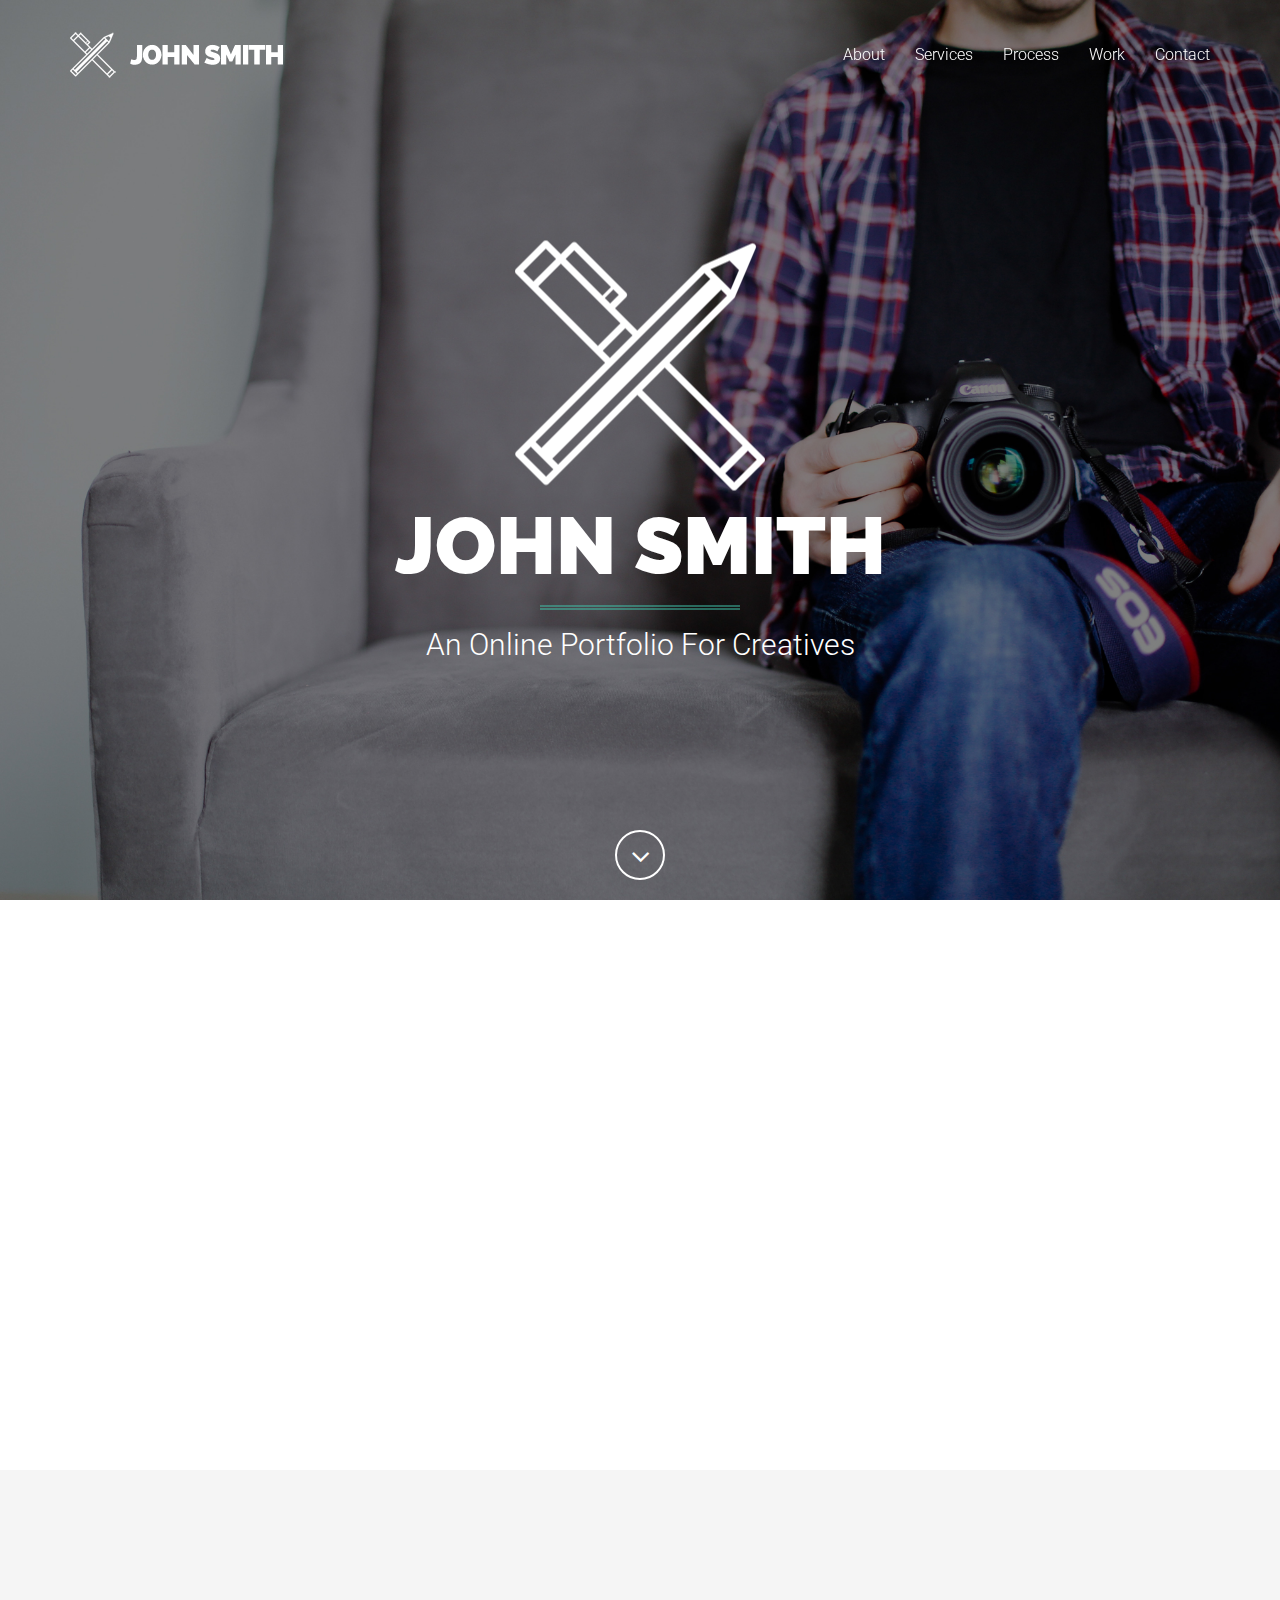
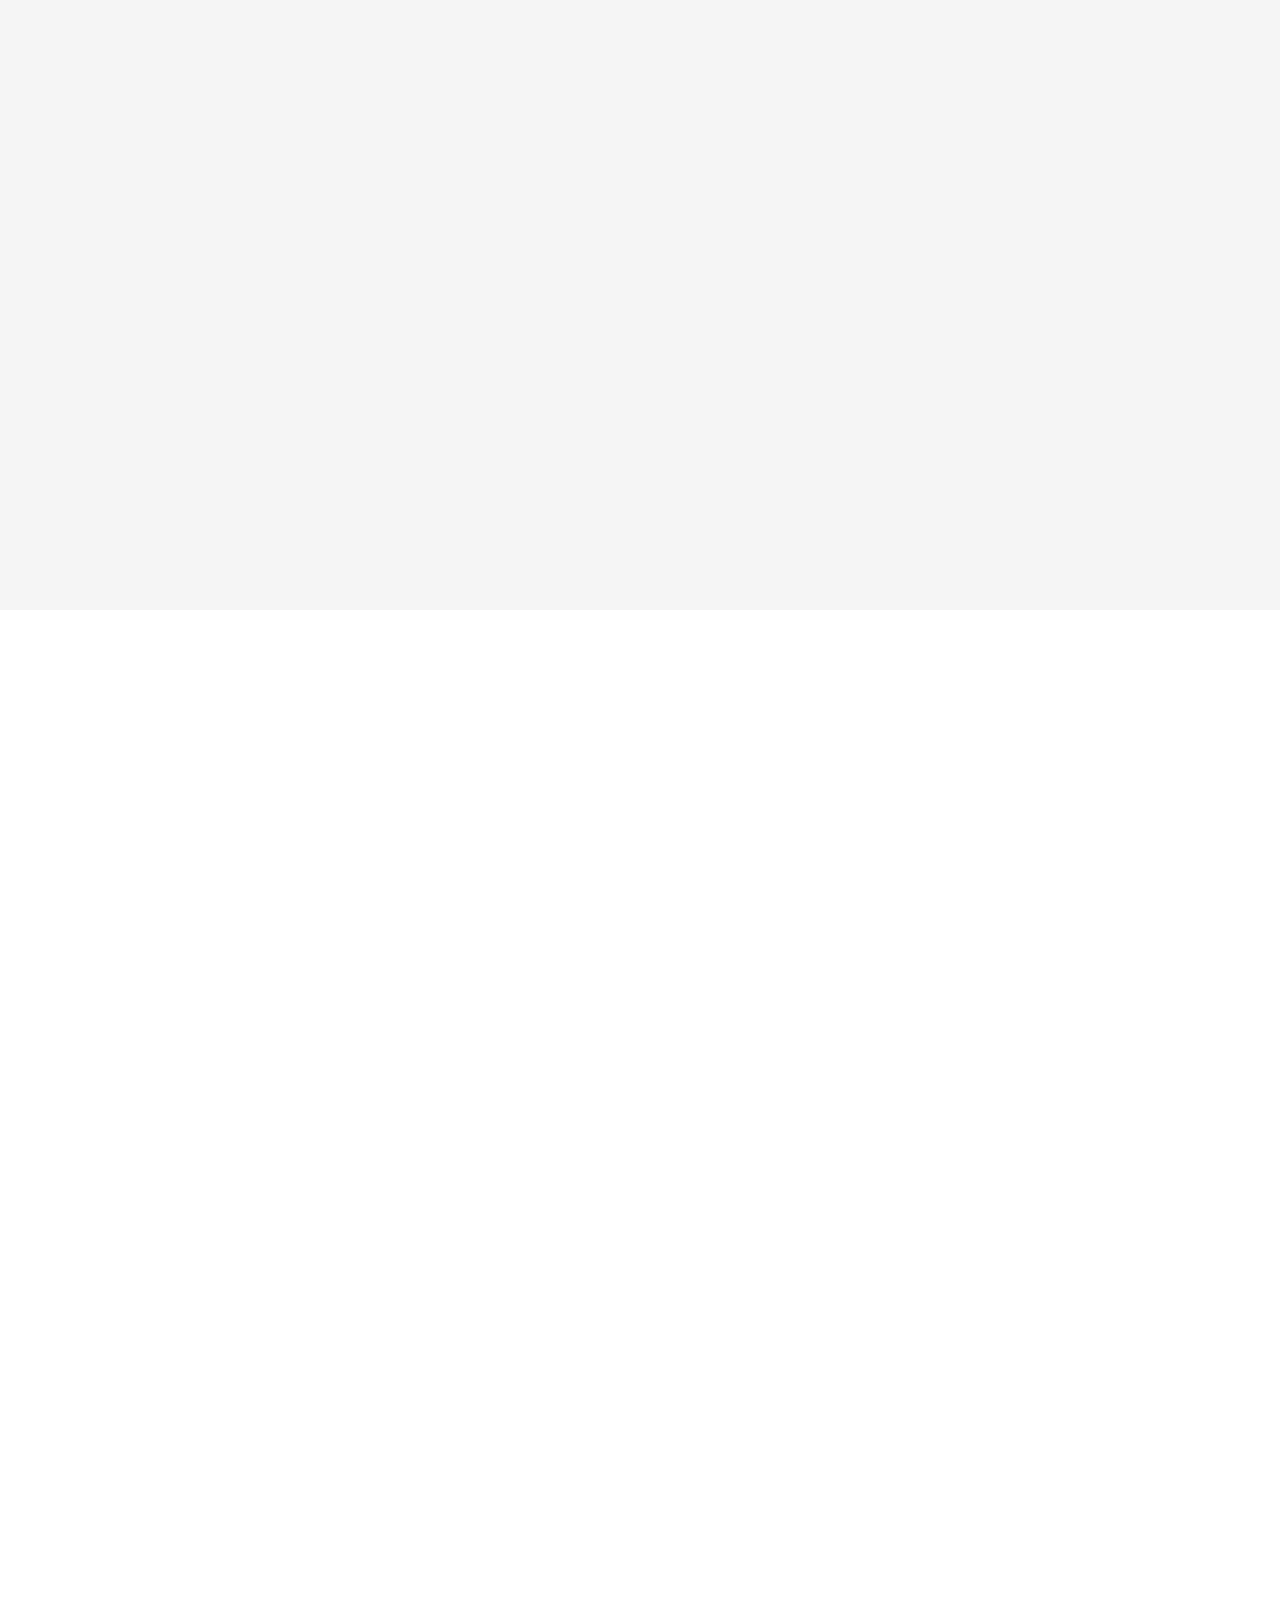
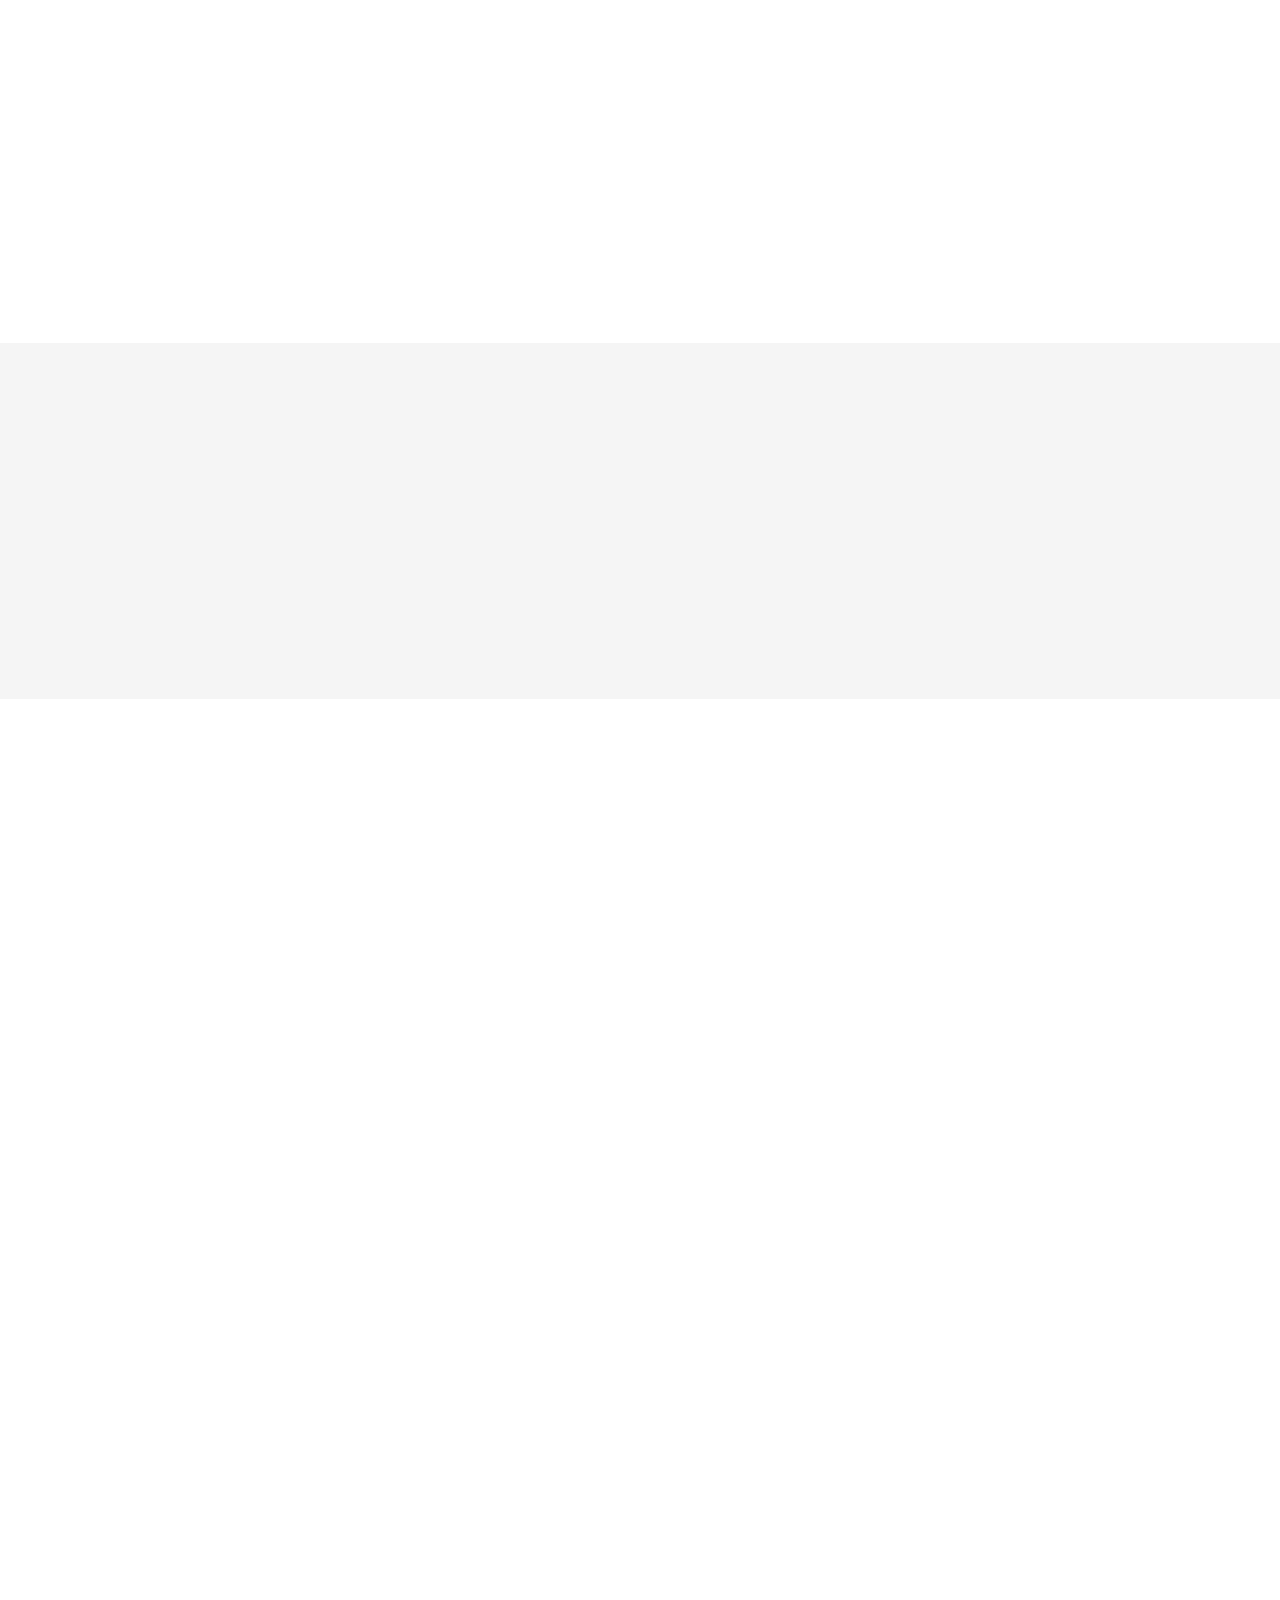
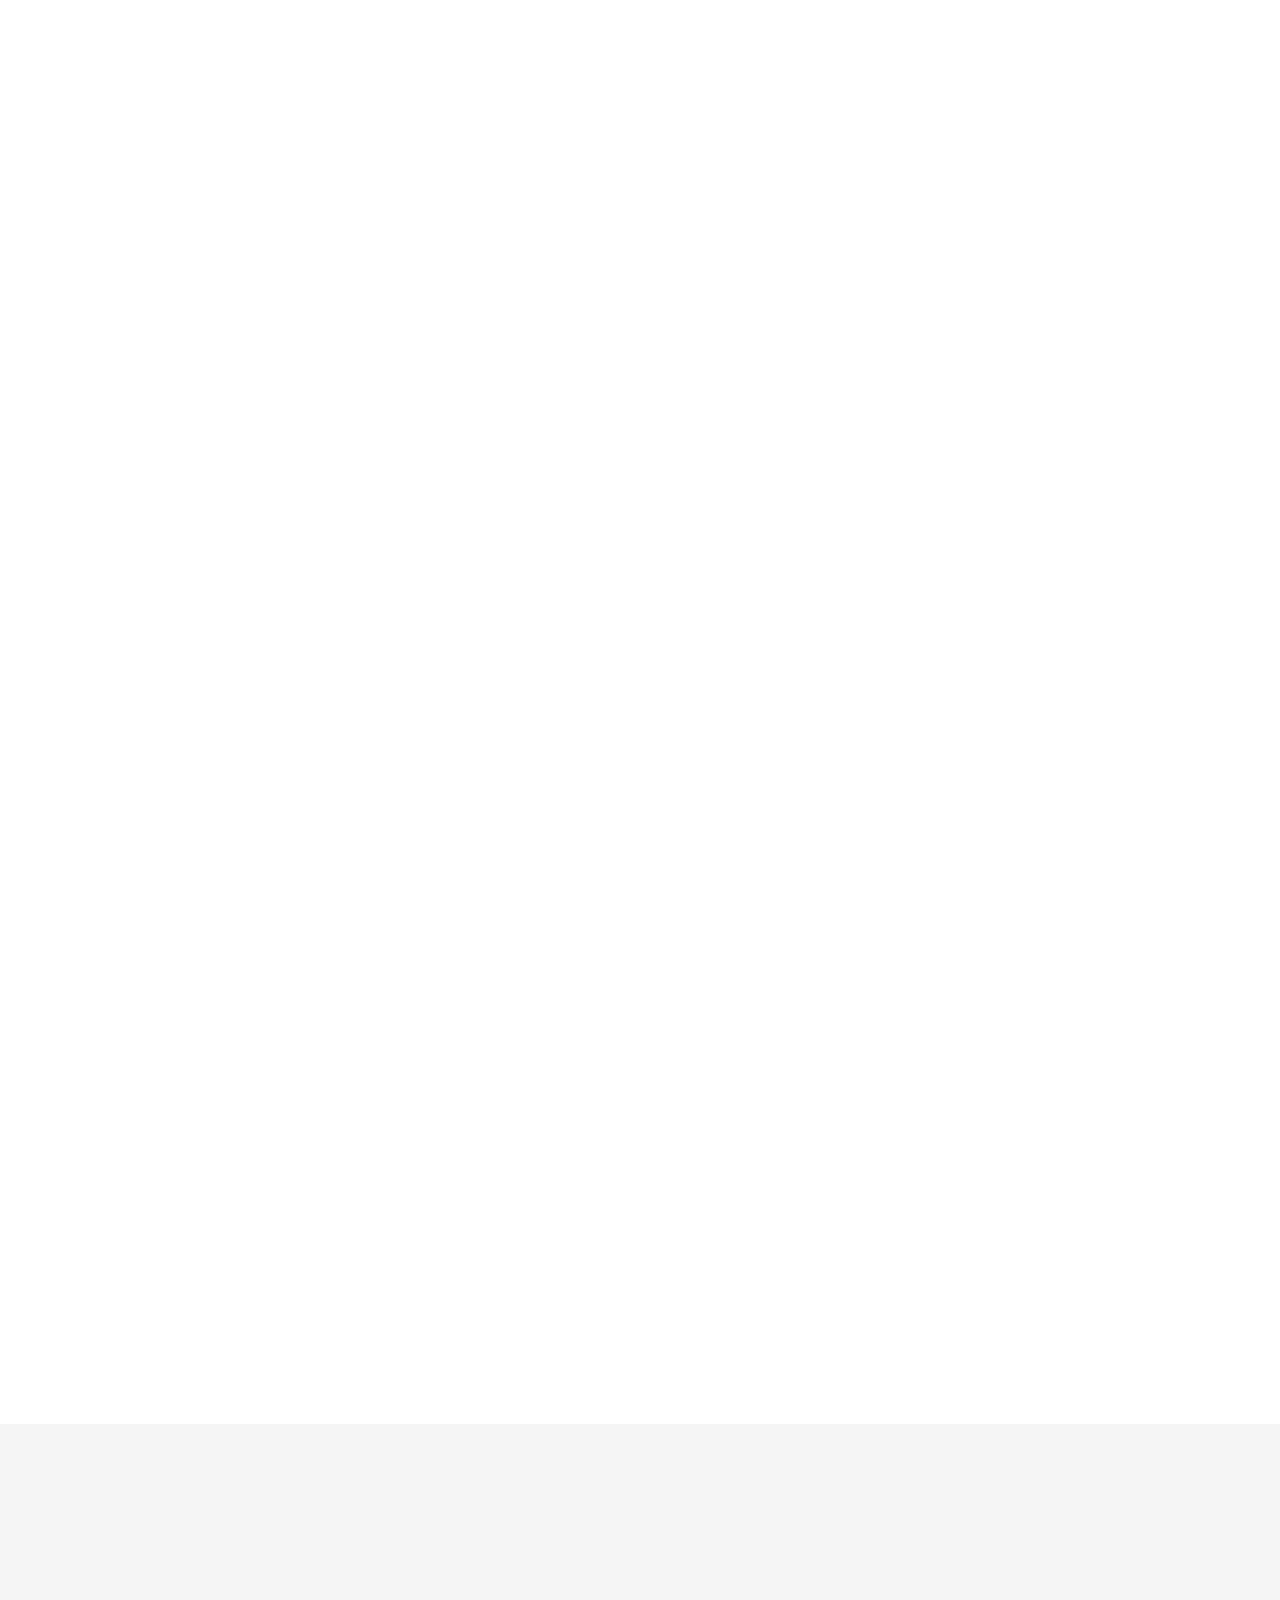
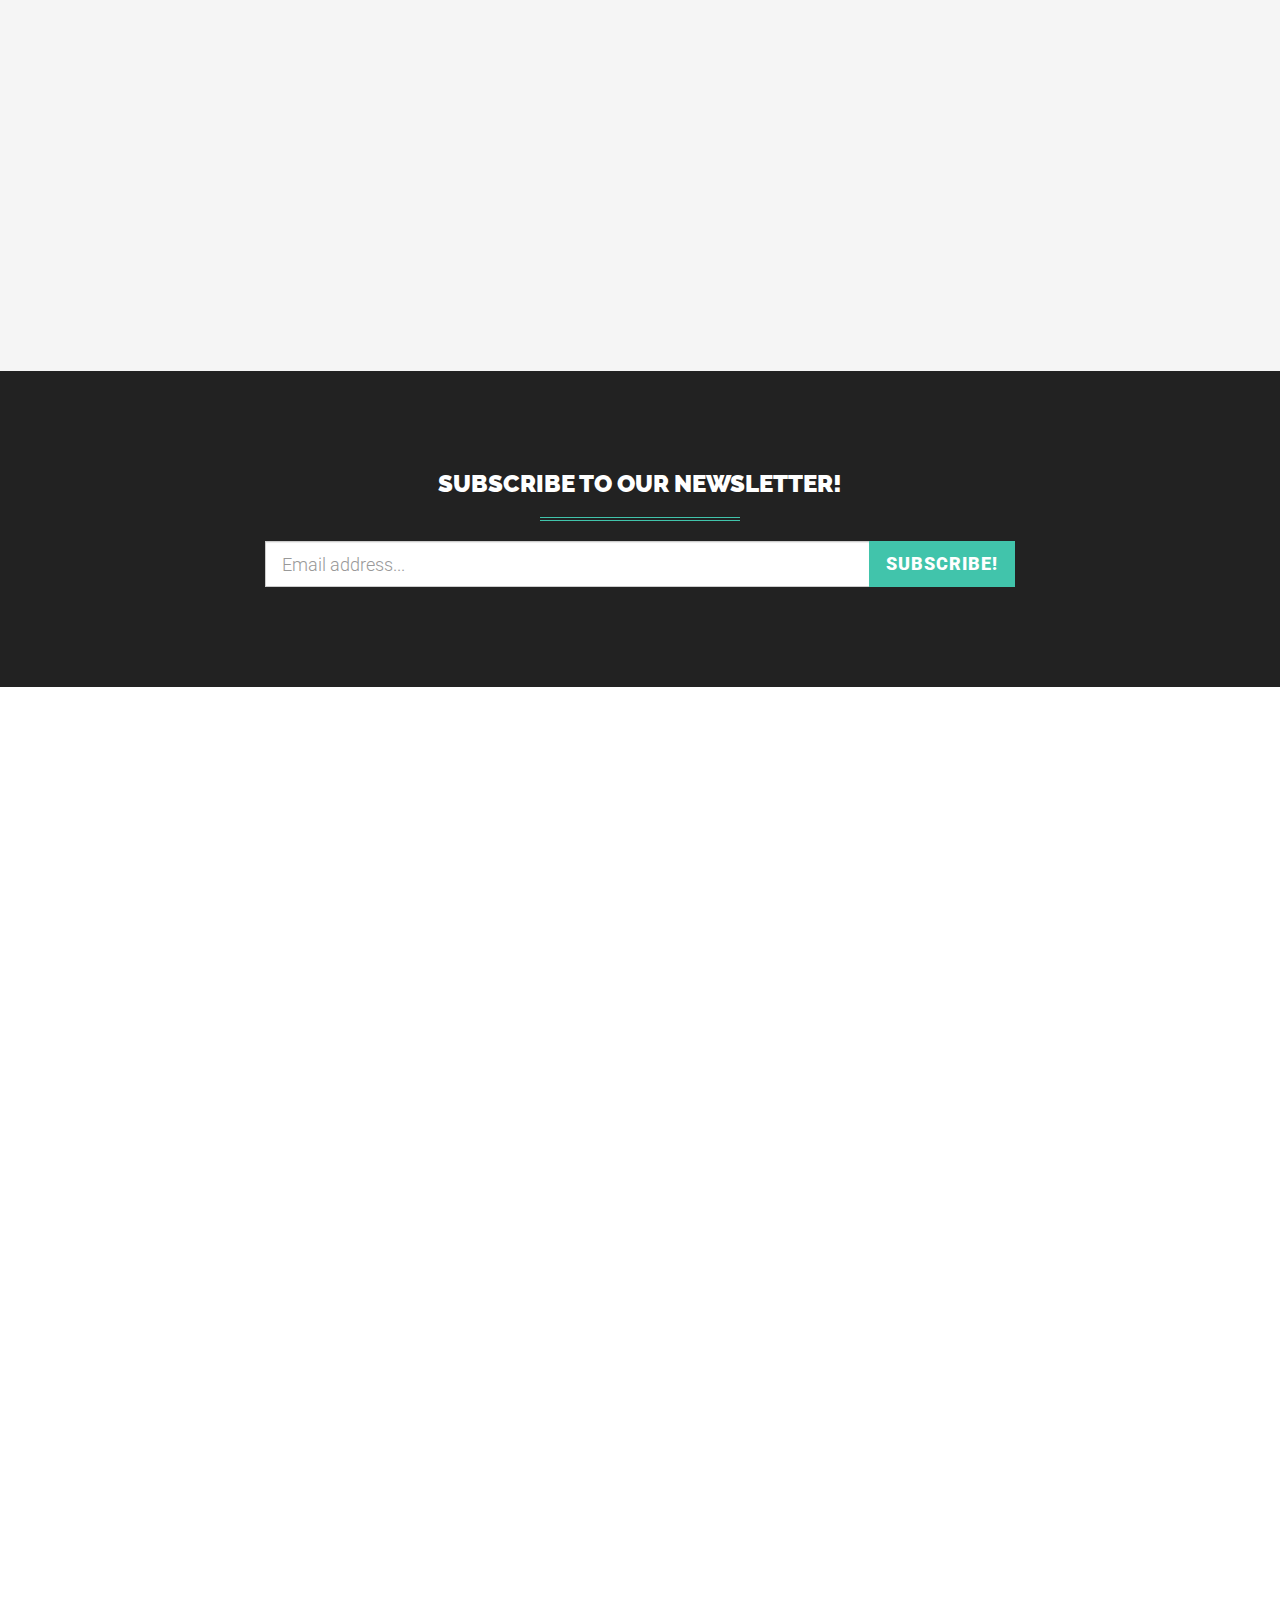
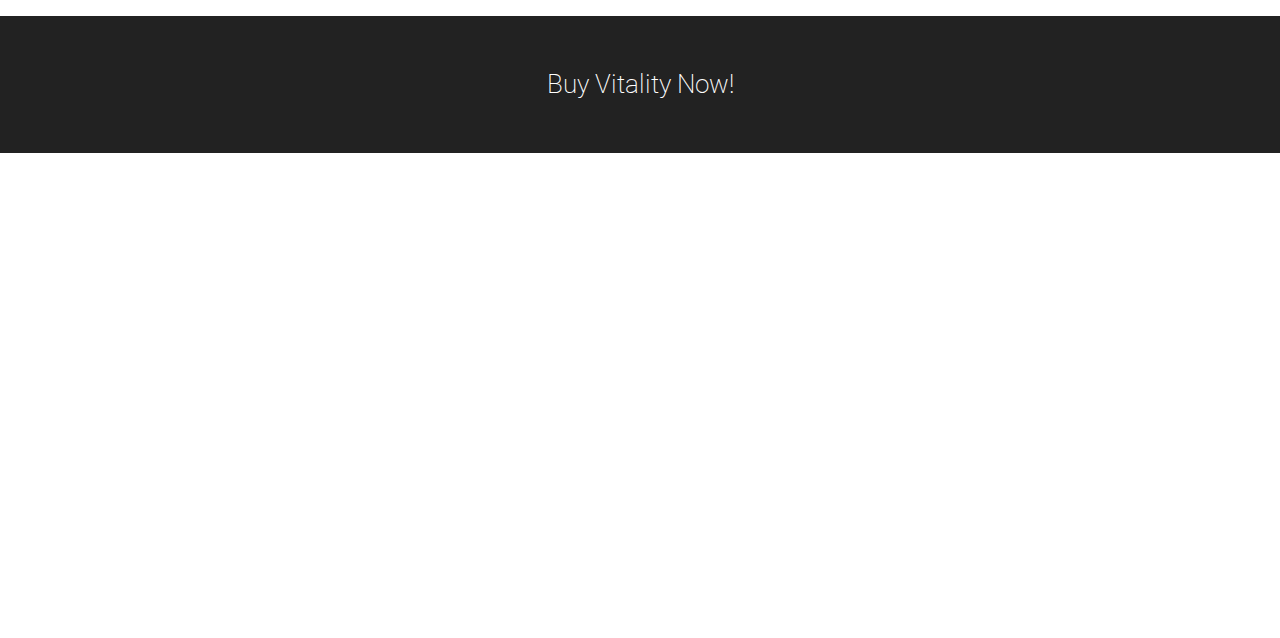
<file: creative.html>
<!DOCTYPE html>
<html lang="en">

<head>
    <meta charset="utf-8">
    <meta name="viewport" content="width=device-width, initial-scale=1.0, user-scalable=no">
    <meta name="description" content="">
    <meta name="author" content="">
    <title>Vitality</title>
    <!-- Bootstrap Core CSS -->
    <link href="assets/css/bootstrap/bootstrap.min.css" rel="stylesheet" type="text/css">
    <!-- Retina.js - Load first for faster HQ mobile images. -->
    <script src="assets/js/plugins/retina/retina.min.js"></script>
    <!-- Font Awesome -->
    <link href="assets/font-awesome/css/font-awesome.min.css" rel="stylesheet" type="text/css">
    <!-- Default Fonts -->
    <link href='http://fonts.googleapis.com/css?family=Roboto:400,100,100italic,300,300italic,400italic,500,500italic,700,700italic,900,900italic' rel='stylesheet' type='text/css'>
    <link href='http://fonts.googleapis.com/css?family=Raleway:400,100,200,300,600,500,700,800,900' rel='stylesheet' type='text/css'>
    <!-- Modern Style Fonts (Include these is you are using body.modern!) -->
    <link href='http://fonts.googleapis.com/css?family=Montserrat:400,700' rel='stylesheet' type='text/css'>
    <link href='http://fonts.googleapis.com/css?family=Cardo:400,400italic,700' rel='stylesheet' type='text/css'>
    <!-- Vintage Style Fonts (Include these if you are using body.vintage!) -->
    <link href='http://fonts.googleapis.com/css?family=Sanchez:400italic,400' rel='stylesheet' type='text/css'>
    <link href='http://fonts.googleapis.com/css?family=Cardo:400,400italic,700' rel='stylesheet' type='text/css'>
    <!-- Plugin CSS -->
    <link href="assets/css/plugins/owl-carousel/owl.carousel.css" rel="stylesheet" type="text/css">
    <link href="assets/css/plugins/owl-carousel/owl.theme.css" rel="stylesheet" type="text/css">
    <link href="assets/css/plugins/owl-carousel/owl.transitions.css" rel="stylesheet" type="text/css">
    <link href="assets/css/plugins/magnific-popup.css" rel="stylesheet" type="text/css">
    <link href="assets/css/plugins/background.css" rel="stylesheet" type="text/css">
    <link href="assets/css/plugins/animate.css" rel="stylesheet" type="text/css">
    <!-- Vitality Theme CSS -->
    <!-- Uncomment the color scheme you want to use. -->
    <!-- <link href="assets/css/vitality-red.css" rel="stylesheet" type="text/css"> -->
    <!-- <link href="assets/css/vitality-aqua.css" rel="stylesheet" type="text/css"> -->
    <!-- <link href="assets/css/vitality-blue.css" rel="stylesheet" type="text/css"> -->
    <!-- <link href="assets/css/vitality-green.css" rel="stylesheet" type="text/css"> -->
    <!-- <link href="assets/css/vitality-orange.css" rel="stylesheet" type="text/css"> -->
    <!-- <link href="assets/css/vitality-pink.css" rel="stylesheet" type="text/css"> -->
    <!-- <link href="assets/css/vitality-purple.css" rel="stylesheet" type="text/css"> -->
    <!-- <link href="assets/css/vitality-tan.css" rel="stylesheet" type="text/css"> -->
    <link href="assets/css/vitality-turquoise.css" rel="stylesheet" type="text/css">
    <!-- <link href="assets/css/vitality-yellow.css" rel="stylesheet" type="text/css"> -->
    <!-- IE8 support for HTML5 elements and media queries -->
    <!--[if lt IE 9]>
      <script src="https://oss.maxcdn.com/libs/html5shiv/3.7.0/html5shiv.js"></script>
      <script src="https://oss.maxcdn.com/libs/respond.js/1.3.0/respond.min.js"></script>
    <![endif]-->
</head>
<!-- Alternate Body Classes: .modern and .vintage -->

<body id="page-top">
    <!-- Navigation -->
    <!-- Note: navbar-default and navbar-inverse are both supported with this theme. -->
    <nav class="navbar navbar-inverse navbar-fixed-top navbar-expanded">
        <div class="container">
            <!-- Brand and toggle get grouped for better mobile display -->
            <div class="navbar-header">
                <button type="button" class="navbar-toggle" data-toggle="collapse" data-target="#bs-example-navbar-collapse-1">
                    <span class="sr-only">Toggle navigation</span>
                    <span class="icon-bar"></span>
                    <span class="icon-bar"></span>
                    <span class="icon-bar"></span>
                </button>
                <a class="navbar-brand page-scroll" href="#page-top">
                    <img src="assets/img/creative/logo.png" class="img-responsive" alt="">
                </a>
            </div>
            <!-- Collect the nav links, forms, and other content for toggling -->
            <div class="collapse navbar-collapse" id="bs-example-navbar-collapse-1">
                <ul class="nav navbar-nav navbar-right">
                    <li class="hidden">
                        <a class="page-scroll" href="#page-top"></a>
                    </li>
                    <li>
                        <a class="page-scroll" href="#about">About</a>
                    </li>
                    <li>
                        <a class="page-scroll" href="#services">Services</a>
                    </li>
                    <li>
                        <a class="page-scroll" href="#process">Process</a>
                    </li>
                    <li>
                        <a class="page-scroll" href="#work">Work</a>
                    </li>
                    <li>
                        <a class="page-scroll" href="#contact">Contact</a>
                    </li>
                </ul>
            </div>
            <!-- /.navbar-collapse -->
        </div>
        <!-- /.container -->
    </nav>
    <header style="background-image: url('assets/img/creative/bg-header.jpg');">
        <div class="intro-content">
            <img src="assets/img/creative/profile.png" class="img-responsive img-centered" alt="">
            <div class="brand-name">John Smith</div>
            <hr class="colored">
            <div class="brand-name-subtext">An Online Portfolio For Creatives</div>
        </div>
        <div class="scroll-down">
            <a class="btn page-scroll" href="#about"><i class="fa fa-angle-down fa-fw"></i></a>
        </div>
    </header>
    <section id="about">
        <div class="container wow fadeIn">
            <div class="row">
                <div class="col-md-6">
                    <img src="assets/img/creative/about.jpg" class="img-responsive" alt="">
                </div>
                <div class="col-md-6 text-center">
                    <h1>Hi, I'm John Smith</h1>
                    <hr class="colored">
                    <p>I am a freelance web designer, developer, and photographer based in San Francisco, California. I have a professional background in graphic design, and a degree in Computer Science from the University of Central California.</p>
                    <p>Whether your next project is an online store, website for your business, or a simple brochure, I'll be ready to help!</p>
                </div>
            </div>
        </div>
    </section>
    <section id="services" class="bg-gray">
        <div class="container-fluid">
            <div class="row text-center">
                <div class="col-lg-12 wow fadeIn">
                    <h1>This is what I do</h1>
                    <p>I provide web design, web development, photography, and graphic design services.</p>
                    <hr class="colored">
                </div>
            </div>
            <div class="row text-center content-row">
                <div class="col-md-3 col-sm-6 wow fadeIn" data-wow-delay=".2s">
                    <div class="about-content">
                        <i class="fa fa-laptop fa-4x"></i>
                        <h3>Web Design</h3>
                        <p>This theme includes the retina.js plugin for easy retina image support so your images and graphics will look great on mobile devices!</p>
                    </div>
                </div>
                <div class="col-md-3 col-sm-6 wow fadeIn" data-wow-delay=".4s">
                    <div class="about-content">
                        <i class="fa fa-code fa-4x"></i>
                        <h3>Web Development</h3>
                        <p>Vitality is built using Bootstrap 3, and is easy to edit and customize. LESS files are included as well for deeper customization.</p>
                    </div>
                </div>
                <div class="col-md-3 col-sm-6 wow fadeIn" data-wow-delay=".6s">
                    <div class="about-content">
                        <i class="fa fa-camera-retro fa-4x"></i>
                        <h3>Photography</h3>
                        <p>When building this theme, we've paid close attention to how it looks on various screen sizes. Try it out on a phone or tablet!</p>
                    </div>
                </div>
                <div class="col-md-3 col-sm-6 wow fadeIn" data-wow-delay=".8s">
                    <div class="about-content">
                        <i class="fa fa-paint-brush fa-4x"></i>
                        <h3>Graphic Design</h3>
                        <p>All of our themes are crafted with care, and we strive to make your experience as one of our customers the best as possible.</p>
                    </div>
                </div>
            </div>
        </div>
    </section>
    <aside class="cta-quote" style="background-image: url('assets/img/creative/bg-aside.jpg');">
        <div class="container">
            <div class="row">
                <div class="col-md-10 col-md-offset-1 wow fadeIn">
                    <span class="quote">Good
                        <span class="text-primary">design</span> is finding that perfect balance between the way something
                    <span class="text-primary">looks</span> and how it
                    <span class="text-primary">functions</span>.</span>
                    <hr class=" colored">
                    <a class="btn btn-outline-light page-scroll" href="#contact">Let's Find It</a>
                </div>
            </div>
        </div>
    </aside>
    <section id="process" class="services">
        <div class="container">
            <div class="row text-center">
                <div class="col-lg-12 wow fadeIn">
                    <h2>My Process</h2>
                    <hr class="colored">
                    <p>Here is an overview of how I approach each new project.</p>
                </div>
            </div>
            <div class="row content-row">
                <div class="col-md-4 wow fadeIn" data-wow-delay=".2s">
                    <div class="media">
                        <div class="pull-left">
                            <i class="fa fa-clipboard"></i>
                        </div>
                        <div class="media-body">
                            <h3 class="media-heading">Plan</h3>
                            <ul>
                                <li>Client interview</li>
                                <li>Gather consumer data</li>
                                <li>Create content strategy</li>
                                <li>Analyze research</li>
                            </ul>
                        </div>
                    </div>
                </div>
                <div class="col-md-4 wow fadeIn" data-wow-delay=".4s">
                    <div class="media">
                        <div class="pull-left">
                            <i class="fa fa-pencil"></i>
                        </div>
                        <div class="media-body">
                            <h3 class="media-heading">Create</h3>
                            <ul>
                                <li>Build wireframe</li>
                                <li>Gather client feedback</li>
                                <li>Code development</li>
                                <li>Marketing review</li>
                            </ul>
                        </div>
                    </div>
                </div>
                <div class="col-md-4 wow fadeIn" data-wow-delay=".6s">
                    <div class="media">
                        <div class="pull-left">
                            <i class="fa fa-rocket"></i>
                        </div>
                        <div class="media-body">
                            <h3 class="media-heading">Launch</h3>
                            <ul>
                                <li>Deploy website</li>
                                <li>Market product launch</li>
                                <li>Collect UX data</li>
                                <li>Quarterly maintenence</li>
                            </ul>
                        </div>
                    </div>
                </div>
            </div>
        </div>
    </section>
    <section id="work" class="bg-gray">
        <div class="container text-center wow fadeIn">
            <h2>Case Studies</h2>
            <hr class="colored">
            <p>Here are some in depth case studies of larger projects that I've worked on in the past.</p>
        </div>
    </section>
    <section class="portfolio-carousel wow fadeIn">
        <div class="item" style="background-image: url('assets/img/creative/portfolio/bg-1.jpg')">
            <div class="container-fluid">
                <div class="row">
                    <div class="col-md-4 col-md-push-8">
                        <div class="project-details">
                            <img src="assets/img/client-logos/logo-1.png" class="img-responsive client-logo" alt="">
                            <span class="project-name">Project Name</span>
                            <span class="project-description">Branding, Website Design</span>
                            <hr class="colored">
                            <a href="#portfolioModal1" data-toggle="modal" class="btn btn-outline-light">View Details <i class="fa fa-long-arrow-right fa-fw"></i></a>
                        </div>
                    </div>
                    <div class="col-md-8 col-md-pull-4 hidden-xs">
                        <img src="assets/img/portfolio/mobile-screens.png" class="img-responsive portfolio-image" alt="">
                    </div>
                </div>
            </div>
        </div>
        <div class="item" style="background-image: url('assets/img/creative/portfolio/bg-2.jpg')">
            <div class="container-fluid">
                <div class="row">
                    <div class="col-md-4 col-md-push-8">
                        <div class="project-details">
                            <img src="assets/img/client-logos/logo-2.png" class="img-responsive client-logo" alt="">
                            <span class="project-name">Project Name</span>
                            <span class="project-description">Branding, Website Design</span>
                            <hr class="colored">
                            <a href="#portfolioModal2" data-toggle="modal" class="btn btn-outline-light">View Details <i class="fa fa-long-arrow-right fa-fw"></i></a>
                        </div>
                    </div>
                    <div class="col-md-8 col-md-pull-4 hidden-xs">
                        <img src="assets/img/portfolio/tablet-screens.png" class="img-responsive portfolio-image" alt="">
                    </div>
                </div>
            </div>
        </div>
        <div class="item" style="background-image: url('assets/img/creative/portfolio/bg-3.jpg')">
            <div class="container-fluid">
                <div class="row">
                    <div class="col-md-4 col-md-push-8">
                        <div class="project-details">
                            <img src="assets/img/client-logos/logo-1.png" class="img-responsive client-logo" alt="">
                            <span class="project-name">Project Name</span>
                            <span class="project-description">Branding, Website Design</span>
                            <hr class="colored">
                            <a href="#portfolioModal3" data-toggle="modal" class="btn btn-outline-light">View Details <i class="fa fa-long-arrow-right fa-fw"></i></a>
                        </div>
                    </div>
                    <div class="col-md-8 col-md-pull-4 hidden-xs">
                        <img src="assets/img/portfolio/mobile-screens.png" class="img-responsive portfolio-image" alt="">
                    </div>
                </div>
            </div>
        </div>
        <div class="item" style="background-image: url('assets/img/creative/portfolio/bg-4.jpg')">
            <div class="container-fluid">
                <div class="row">
                    <div class="col-md-4 col-md-push-8">
                        <div class="project-details">
                            <img src="assets/img/client-logos/logo-2.png" class="img-responsive client-logo" alt="">
                            <span class="project-name">Project Name</span>
                            <span class="project-description">Branding, Website Design</span>
                            <hr class="colored">
                            <a href="#portfolioModal4" data-toggle="modal" class="btn btn-outline-light">View Details <i class="fa fa-long-arrow-right fa-fw"></i></a>
                        </div>
                    </div>
                    <div class="col-md-8 col-md-pull-4 hidden-xs">
                        <img src="assets/img/portfolio/tablet-screens.png" class="img-responsive portfolio-image" alt="">
                    </div>
                </div>
            </div>
        </div>
    </section>
    <section>
        <div class="container text-center wow fadeIn">
            <h2>Portfolio</h2>
            <hr class="colored">
            <p>Here are some other projects that I've worked on.</p>
            <div class="row content-row">
                <div class="col-lg-12">
                    <div class="portfolio-filter">
                        <ul id="filters" class="clearfix">
                            <li>
                                <span class="filter active" data-filter="identity graphic logo web">All</span>
                            </li>
                            <li>
                                <span class="filter" data-filter="identity">Identity</span>
                            </li>
                            <li>
                                <span class="filter" data-filter="graphic">Graphic</span>
                            </li>
                            <li>
                                <span class="filter" data-filter="web">Web</span>
                            </li>
                        </ul>
                    </div>
                </div>
            </div>
            <div class="row">
                <div class="col-lg-12">
                    <div id="portfoliolist">
                        <div class="portfolio identity" data-cat="identity" href="#portfolioModal1" data-toggle="modal">
                            <div class="portfolio-wrapper">
                                <img src="assets/img/portfolio/grid/identity/1.jpg" alt="">
                                <div class="caption">
                                    <div class="caption-text">
                                        <a class="text-title">Generic Inc.</a>
                                        <span class="text-category">Brand Identity</span>
                                    </div>
                                    <div class="caption-bg"></div>
                                </div>
                            </div>
                        </div>
                        <div class="portfolio web" data-cat="web" href="#portfolioModal2" data-toggle="modal">
                            <div class="portfolio-wrapper">
                                <img src="assets/img/portfolio/grid/web/1.jpg" alt="">
                                <div class="caption">
                                    <div class="caption-text">
                                        <a class="text-title">Brands</a>
                                        <span class="text-category">Web Development</span>
                                    </div>
                                    <div class="caption-bg"></div>
                                </div>
                            </div>
                        </div>
                        <div class="portfolio graphic" data-cat="graphic" href="#portfolioModal3" data-toggle="modal">
                            <div class="portfolio-wrapper">
                                <img src="assets/img/portfolio/grid/graphic/1.jpg" alt="">
                                <div class="caption">
                                    <div class="caption-text">
                                        <a class="text-title">Excellence</a>
                                        <span class="text-category">Poster Design</span>
                                    </div>
                                    <div class="caption-bg"></div>
                                </div>
                            </div>
                        </div>
                        <div class="portfolio web" data-cat="web" href="#portfolioModal4" data-toggle="modal">
                            <div class="portfolio-wrapper">
                                <img src="assets/img/portfolio/grid/web/2.jpg" alt="">
                                <div class="caption">
                                    <div class="caption-text">
                                        <a class="text-title">YouTV</a>
                                        <span class="text-category">Web Development</span>
                                    </div>
                                    <div class="caption-bg"></div>
                                </div>
                            </div>
                        </div>
                        <div class="portfolio graphic" data-cat="graphic" href="#portfolioModal1" data-toggle="modal">
                            <div class="portfolio-wrapper">
                                <img src="assets/img/portfolio/grid/graphic/2.jpg" alt="">
                                <div class="caption">
                                    <div class="caption-text">
                                        <a class="text-title">Office Supplies</a>
                                        <span class="text-category">Graphic Design</span>
                                    </div>
                                    <div class="caption-bg"></div>
                                </div>
                            </div>
                        </div>
                        <div class="portfolio web" data-cat="web" href="#portfolioModal2" data-toggle="modal">
                            <div class="portfolio-wrapper">
                                <img src="assets/img/portfolio/grid/web/3.jpg" alt="">
                                <div class="caption">
                                    <div class="caption-text">
                                        <a class="text-title">Fooder</a>
                                        <span class="text-category">Mobile App</span>
                                    </div>
                                    <div class="caption-bg"></div>
                                </div>
                            </div>
                        </div>
                        <div class="portfolio graphic" data-cat="graphic" href="#portfolioModal3" data-toggle="modal">
                            <div class="portfolio-wrapper">
                                <img src="assets/img/portfolio/grid/graphic/3.jpg" alt="">
                                <div class="caption">
                                    <div class="caption-text">
                                        <a class="text-title">Mountain Tea</a>
                                        <span class="text-category">Graphic Design</span>
                                    </div>
                                    <div class="caption-bg"></div>
                                </div>
                            </div>
                        </div>
                        <div class="portfolio graphic" data-cat="graphic" href="#portfolioModal4" data-toggle="modal">
                            <div class="portfolio-wrapper">
                                <img src="assets/img/portfolio/grid/graphic/4.jpg" alt="">
                                <div class="caption">
                                    <div class="caption-text">
                                        <a class="text-title">Checkmark</a>
                                        <span class="text-category">Graphic Design</span>
                                    </div>
                                    <div class="caption-bg"></div>
                                </div>
                            </div>
                        </div>
                        <div class="portfolio identity" data-cat="identity" href="#portfolioModal1" data-toggle="modal">
                            <div class="portfolio-wrapper">
                                <img src="assets/img/portfolio/grid/identity/2.jpg" alt="">
                                <div class="caption">
                                    <div class="caption-text">
                                        <a class="text-title">Demish</a>
                                        <span class="text-category">Brand Identity</span>
                                    </div>
                                    <div class="caption-bg"></div>
                                </div>
                            </div>
                        </div>
                        <div class="portfolio web" data-cat="web" href="#portfolioModal2" data-toggle="modal">
                            <div class="portfolio-wrapper">
                                <img src="assets/img/portfolio/grid/web/4.jpg" alt="">
                                <div class="caption">
                                    <div class="caption-text">
                                        <a class="text-title">OneRepublic</a>
                                        <span class="text-category">Web Development</span>
                                    </div>
                                    <div class="caption-bg"></div>
                                </div>
                            </div>
                        </div>
                        <div class="portfolio graphic" data-cat="graphic" href="#portfolioModal3" data-toggle="modal">
                            <div class="portfolio-wrapper">
                                <img src="assets/img/portfolio/grid/graphic/5.jpg" alt="">
                                <div class="caption">
                                    <div class="caption-text">
                                        <a class="text-title">Postable</a>
                                        <span class="text-category">Graphic Design</span>
                                    </div>
                                    <div class="caption-bg"></div>
                                </div>
                            </div>
                        </div>
                        <div class="portfolio identity" data-cat="identity" href="#portfolioModal4" data-toggle="modal">
                            <div class="portfolio-wrapper">
                                <img src="assets/img/portfolio/grid/identity/3.jpg" alt="">
                                <div class="caption">
                                    <div class="caption-text">
                                        <a class="text-title">Simpli Nota</a>
                                        <span class="text-category">Brand Identity</span>
                                    </div>
                                    <div class="caption-bg"></div>
                                </div>
                            </div>
                        </div>
                    </div>
                </div>
            </div>
        </div>
    </section>
    <section class="testimonials bg-gray">
        <div class="container wow fadeIn">
            <div class="row">
                <div class="col-lg-10 col-lg-offset-1">
                    <div class="testimonials-carousel">
                        <div class="item">
                            <div class="row">
                                <div class="col-lg-12">
                                    <p class="lead">"Working with John Smith was both a valuable and rewarding experience."</p>
                                    <hr class="colored">
                                    <p class="quote">Lorem ipsum dolor sit amet, consectetur adipisicing elit. Reprehenderit, temporibus, laborum, dignissimos doloremque corporis alias nostrum recusandae culpa id quisquam harum impedit sed sunt non obcaecati vero ipsam aut fugit?</p>
                                    <div class="testimonial-info">
                                        <div class="testimonial-img">
                                            <img src="assets/img/testimonials/1.jpg" class="img-circle img-responsive" alt="">
                                        </div>
                                        <div class="testimonial-author">
                                            <span class="name">Jim Walker</span>
                                            <p class="small">CEO of GeneriCorp</p>
                                            <div class="stars">
                                                <i class="fa fa-star"></i>
                                                <i class="fa fa-star"></i>
                                                <i class="fa fa-star"></i>
                                                <i class="fa fa-star"></i>
                                                <i class="fa fa-star"></i>
                                            </div>
                                        </div>
                                    </div>
                                </div>
                            </div>
                        </div>
                        <div class="item">
                            <div class="row">
                                <div class="col-lg-12">
                                    <p class="lead">"John is an excellent designer, and we got our project done on time and on budget."</p>
                                    <hr class="colored">
                                    <p class="quote">Lorem ipsum dolor sit amet, consectetur adipisicing elit. Reprehenderit, temporibus, laborum, dignissimos doloremque corporis alias nostrum recusandae culpa id quisquam harum impedit sed sunt non obcaecati vero ipsam aut fugit?</p>
                                    <div class="testimonial-info">
                                        <div class="testimonial-img">
                                            <img src="assets/img/testimonials/1.jpg" class="img-circle img-responsive" alt="">
                                        </div>
                                        <div class="testimonial-author">
                                            <span class="name">Jim Walker</span>
                                            <p class="small">CEO of GeneriCorp</p>
                                            <div class="stars">
                                                <i class="fa fa-star"></i>
                                                <i class="fa fa-star"></i>
                                                <i class="fa fa-star"></i>
                                                <i class="fa fa-star"></i>
                                                <i class="fa fa-star"></i>
                                            </div>
                                        </div>
                                    </div>
                                </div>
                            </div>
                        </div>
                    </div>
                </div>
            </div>
        </div>
    </section>
    <section class="cta-form bg-dark">
        <div class="container text-center">
            <h3>Subscribe to our newsletter!</h3>
            <hr class="colored">
            <div class="row">
                <div class="col-lg-8 col-lg-offset-2">
                    <!-- MailChimp Signup Form -->
                    <div id="mc_embed_signup">
                        <!-- Replace the form action in the line below with your MailChimp embed action! For more informatin on how to do this please visit the Docs! -->
                        <form role="form" action="//startbootstrap.us3.list-manage.com/subscribe/post?u=531af730d8629808bd96cf489&amp;id=afb284632f" method="post" id="mc-embedded-subscribe-form" name="mc-embedded-subscribe-form" target="_blank" novalidate>
                            <div class="input-group input-group-lg">
                                <input type="email" name="EMAIL" class="form-control" id="mce-EMAIL" placeholder="Email address...">
                                <span class="input-group-btn">
                                    <button type="submit" name="subscribe" id="mc-embedded-subscribe" class="btn btn-primary">Subscribe!</button>
                                </span>
                            </div>
                            <div id="mce-responses">
                                <div class="response" id="mce-error-response" style="display:none"></div>
                                <div class="response" id="mce-success-response" style="display:none"></div>
                            </div>
                        </form>
                    </div>
                    <!-- End MailChimp Signup Form -->
                </div>
            </div>
        </div>
    </section>
    <section id="contact">
        <div class="container wow fadeIn">
            <div class="row">
                <div class="col-lg-12 text-center">
                    <h2>Contact Me</h2>
                    <hr class="colored">
                    <p>I'd love to hear about your next project! Send me a message and I will see if I can help.</p>
                </div>
            </div>
            <div class="row content-row">
                <div class="col-lg-8 col-lg-offset-2">
                    <form name="sentMessage" id="contactForm" novalidate>
                        <div class="row control-group">
                            <div class="form-group col-xs-12 floating-label-form-group controls">
                                <label>Name</label>
                                <input type="text" class="form-control" placeholder="Name" id="name" required data-validation-required-message="Please enter your name.">
                                <p class="help-block text-danger"></p>
                            </div>
                        </div>
                        <div class="row control-group">
                            <div class="form-group col-xs-12 floating-label-form-group controls">
                                <label>Email Address</label>
                                <input type="email" class="form-control" placeholder="Email Address" id="email" required data-validation-required-message="Please enter your email address.">
                                <p class="help-block text-danger"></p>
                            </div>
                        </div>
                        <div class="row control-group">
                            <div class="form-group col-xs-12 floating-label-form-group controls">
                                <label>Phone Number</label>
                                <input type="tel" class="form-control" placeholder="Phone Number" id="phone" required data-validation-required-message="Please enter your phone number.">
                                <p class="help-block text-danger"></p>
                            </div>
                        </div>
                        <div class="row control-group">
                            <div class="form-group col-xs-12 floating-label-form-group controls">
                                <label>Message</label>
                                <textarea rows="5" class="form-control" placeholder="Message" id="message" required data-validation-required-message="Please enter a message."></textarea>
                                <p class="help-block text-danger"></p>
                            </div>
                        </div>
                        <br>
                        <div id="success"></div>
                        <div class="row">
                            <div class="form-group col-xs-12">
                                <button type="submit" class="btn btn-outline-dark">Send</button>
                            </div>
                        </div>
                    </form>
                </div>
            </div>
        </div>
    </section>
    <a href="https://wrapbootstrap.com/theme/vitality-multipurpose-one-page-theme-WB02K3KK3" class="btn btn-block btn-full-width">Buy Vitality Now!</a>
    <footer class="footer" style="background-image: url('assets/img/bg-footer.jpg')">
        <div class="container text-center">
            <div class="row">
                <div class="col-md-4 contact-details">
                    <h4><i class="fa fa-phone"></i> Call</h4>
                    <p>555-213-4567</p>
                </div>
                <div class="col-md-4 contact-details">
                    <h4><i class="fa fa-map-marker"></i> Visit</h4>
                    <p>3481 Melrose Place
                        <br>Beverly Hills, CA 90210</p>
                </div>
                <div class="col-md-4 contact-details">
                    <h4><i class="fa fa-envelope"></i> Email</h4>
                    <p><a href="mailto:mail@example.com">mail@example.com</a>
                    </p>
                </div>
            </div>
            <div class="row social">
                <div class="col-lg-12">
                    <ul class="list-inline">
                        <li><a href="#"><i class="fa fa-facebook fa-fw fa-2x"></i></a>
                        </li>
                        <li><a href="#"><i class="fa fa-twitter fa-fw fa-2x"></i></a>
                        </li>
                        <li><a href="#"><i class="fa fa-linkedin fa-fw fa-2x"></i></a>
                        </li>
                    </ul>
                </div>
            </div>
            <div class="row copyright">
                <div class="col-lg-12">
                    <p class="small">&copy; 2015 Start Bootstrap Themes</p>
                </div>
            </div>
        </div>
    </footer>
    <!-- Portfolio Modals -->
    <!-- Example Modal 1 -->
    <div class="portfolio-modal modal fade" id="portfolioModal1" tabindex="-1" role="dialog" aria-hidden="true" style="background-image: url('assets/img/creative/portfolio/bg-1.jpg')">
        <div class="modal-content">
            <div class="close-modal" data-dismiss="modal">
                <div class="lr">
                    <div class="rl">
                    </div>
                </div>
            </div>
            <div class="modal-body">
                <div class="container">
                    <div class="row">
                        <div class="col-lg-8 col-lg-offset-2">
                            <img src="assets/img/client-logos/logo-1.png" class="img-responsive img-centered" alt="">
                            <h2>Project Title</h2>
                            <hr class="colored">
                            <p>Lorem ipsum dolor sit amet, consectetur adipisicing elit. Quos modi in tenetur vero voluptatum sapiente dolores eligendi nemo iste ea. Omnis, odio enim sint quam dolorum dolorem. Nostrum, minus, ad.</p>
                        </div>
                        <div class="col-lg-12">
                            <img src="assets/img/portfolio/mobile-screens.png" class="img-responsive img-centered" alt="">
                        </div>
                        <div class="col-lg-8 col-lg-offset-2">
                            <ul class="list-inline item-details">
                                <li>Client:
                                    <strong><a href="http://startbootstrap.com">Start Bootstrap</a>
                                    </strong>
                                </li>
                                <li>Date:
                                    <strong><a href="http://startbootstrap.com">April 2015</a>
                                    </strong>
                                </li>
                                <li>Service:
                                    <strong><a href="http://startbootstrap.com">Web Development</a>
                                    </strong>
                                </li>
                            </ul>
                            <button type="button" class="btn btn-default" data-dismiss="modal"><i class="fa fa-times"></i> Close</button>
                        </div>
                    </div>
                </div>
            </div>
        </div>
    </div>
    <!-- Example Modal 2 -->
    <div class="portfolio-modal modal fade" id="portfolioModal2" tabindex="-1" role="dialog" aria-hidden="true" style="background-image: url('assets/img/creative/portfolio/bg-2.jpg')">
        <div class="modal-content">
            <div class="close-modal" data-dismiss="modal">
                <div class="lr">
                    <div class="rl">
                    </div>
                </div>
            </div>
            <div class="modal-body">
                <div class="container">
                    <div class="row">
                        <div class="col-lg-8 col-lg-offset-2">
                            <img src="assets/img/client-logos/logo-2.png" class="img-responsive img-centered" alt="">
                            <h2>Project Title</h2>
                            <hr class="colored">
                            <p>Lorem ipsum dolor sit amet, consectetur adipisicing elit. Quos modi in tenetur vero voluptatum sapiente dolores eligendi nemo iste ea. Omnis, odio enim sint quam dolorum dolorem. Nostrum, minus, ad.</p>
                        </div>
                        <div class="col-lg-12">
                            <img src="assets/img/portfolio/tablet-screens.png" class="img-responsive img-centered" alt="">
                        </div>
                        <div class="col-lg-8 col-lg-offset-2">
                            <ul class="list-inline item-details">
                                <li>Client:
                                    <strong><a href="http://startbootstrap.com">Start Bootstrap</a>
                                    </strong>
                                </li>
                                <li>Date:
                                    <strong><a href="http://startbootstrap.com">April 2015</a>
                                    </strong>
                                </li>
                                <li>Service:
                                    <strong><a href="http://startbootstrap.com">Web Development</a>
                                    </strong>
                                </li>
                            </ul>
                            <button type="button" class="btn btn-default" data-dismiss="modal"><i class="fa fa-times"></i> Close</button>
                        </div>
                    </div>
                </div>
            </div>
        </div>
    </div>
    <!-- Example Modal 3 -->
    <div class="portfolio-modal modal fade" id="portfolioModal3" tabindex="-1" role="dialog" aria-hidden="true" style="background-image: url('assets/img/creative/portfolio/bg-3.jpg')">
        <div class="modal-content">
            <div class="close-modal" data-dismiss="modal">
                <div class="lr">
                    <div class="rl">
                    </div>
                </div>
            </div>
            <div class="modal-body">
                <div class="container">
                    <div class="row">
                        <div class="col-lg-8 col-lg-offset-2">
                            <img src="assets/img/client-logos/logo-1.png" class="img-responsive img-centered" alt="">
                            <h2>Project Title</h2>
                            <hr class="colored">
                            <p>Lorem ipsum dolor sit amet, consectetur adipisicing elit. Quos modi in tenetur vero voluptatum sapiente dolores eligendi nemo iste ea. Omnis, odio enim sint quam dolorum dolorem. Nostrum, minus, ad.</p>
                        </div>
                        <div class="col-lg-12">
                            <img src="assets/img/portfolio/mobile-screens.png" class="img-responsive img-centered" alt="">
                        </div>
                        <div class="col-lg-8 col-lg-offset-2">
                            <ul class="list-inline item-details">
                                <li>Client:
                                    <strong><a href="http://startbootstrap.com">Start Bootstrap</a>
                                    </strong>
                                </li>
                                <li>Date:
                                    <strong><a href="http://startbootstrap.com">April 2015</a>
                                    </strong>
                                </li>
                                <li>Service:
                                    <strong><a href="http://startbootstrap.com">Web Development</a>
                                    </strong>
                                </li>
                            </ul>
                            <button type="button" class="btn btn-default" data-dismiss="modal"><i class="fa fa-times"></i> Close</button>
                        </div>
                    </div>
                </div>
            </div>
        </div>
    </div>
    <!-- Example Modal 4 -->
    <div class="portfolio-modal modal fade" id="portfolioModal4" tabindex="-1" role="dialog" aria-hidden="true" style="background-image: url('assets/img/creative/portfolio/bg-4.jpg')">
        <div class="modal-content">
            <div class="close-modal" data-dismiss="modal">
                <div class="lr">
                    <div class="rl">
                    </div>
                </div>
            </div>
            <div class="modal-body">
                <div class="container">
                    <div class="row">
                        <div class="col-lg-8 col-lg-offset-2">
                            <img src="assets/img/client-logos/logo-2.png" class="img-responsive img-centered" alt="">
                            <h2>Project Title</h2>
                            <hr class="colored">
                            <p>Lorem ipsum dolor sit amet, consectetur adipisicing elit. Quos modi in tenetur vero voluptatum sapiente dolores eligendi nemo iste ea. Omnis, odio enim sint quam dolorum dolorem. Nostrum, minus, ad.</p>
                        </div>
                        <div class="col-lg-12">
                            <img src="assets/img/portfolio/tablet-screens.png" class="img-responsive img-centered" alt="">
                        </div>
                        <div class="col-lg-8 col-lg-offset-2">
                            <ul class="list-inline item-details">
                                <li>Client:
                                    <strong><a href="http://startbootstrap.com">Start Bootstrap</a>
                                    </strong>
                                </li>
                                <li>Date:
                                    <strong><a href="http://startbootstrap.com">April 2015</a>
                                    </strong>
                                </li>
                                <li>Service:
                                    <strong><a href="http://startbootstrap.com">Web Development</a>
                                    </strong>
                                </li>
                            </ul>
                            <button type="button" class="btn btn-default" data-dismiss="modal"><i class="fa fa-times"></i> Close</button>
                        </div>
                    </div>
                </div>
            </div>
        </div>
    </div>
    <!-- Core Scripts -->
    <script src="assets/js/jquery.js"></script>
    <script src="assets/js/bootstrap/bootstrap.min.js"></script>
    <!-- Plugin Scripts -->
    <script src="assets/js/plugins/jquery.easing.min.js"></script>
    <script src="assets/js/plugins/classie.js"></script>
    <script src="assets/js/plugins/cbpAnimatedHeader.js"></script>
    <script src="assets/js/plugins/owl-carousel/owl.carousel.js"></script>
    <script src="assets/js/plugins/jquery.magnific-popup/jquery.magnific-popup.min.js"></script>
    <script src="assets/js/plugins/background/core.js"></script>
    <script src="assets/js/plugins/background/transition.js"></script>
    <script src="assets/js/plugins/background/background.js"></script>
    <script src="assets/js/plugins/jquery.mixitup.js"></script>
    <script src="assets/js/plugins/wow/wow.min.js"></script>
    <script src="assets/js/contact_me.js"></script>
    <script src="assets/js/plugins/jqBootstrapValidation.js"></script>
    <!-- Vitality Theme Scripts -->
    <script src="assets/js/vitality.js"></script>
</body>

</html>
</file>
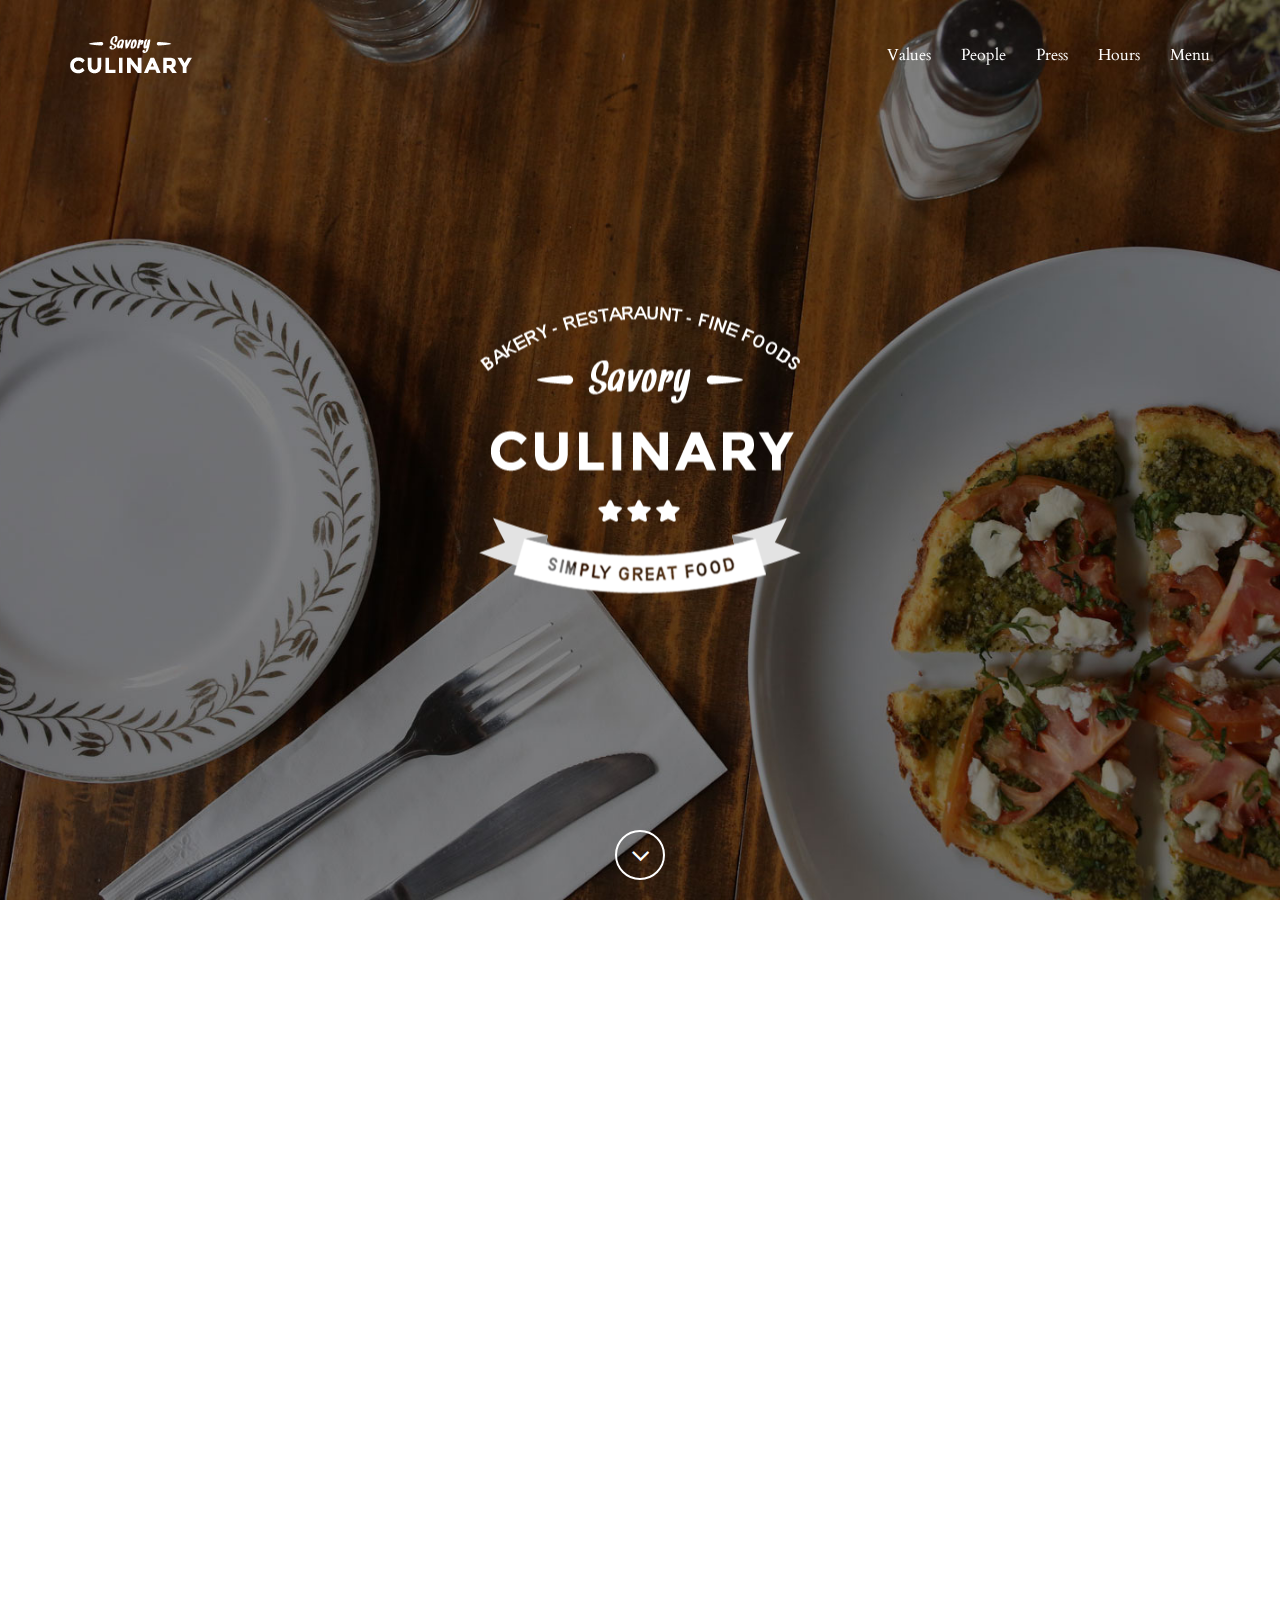
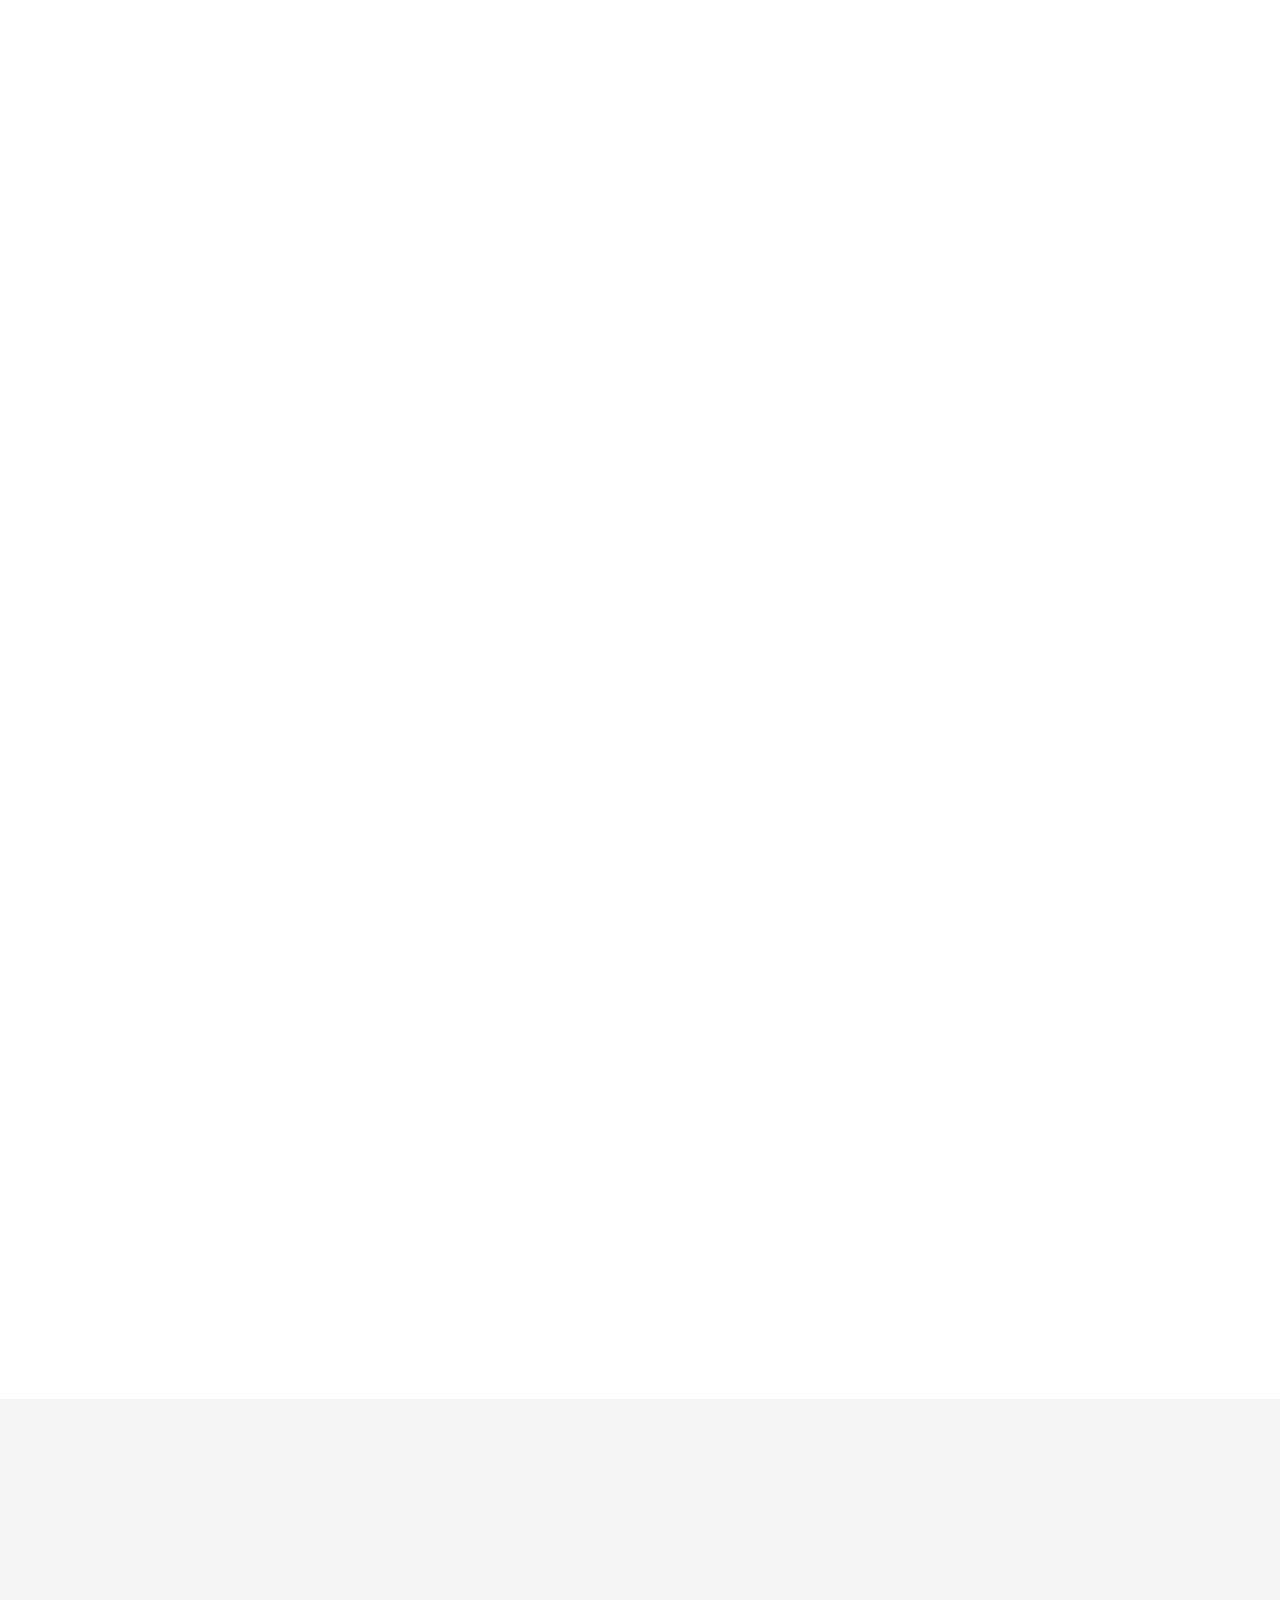
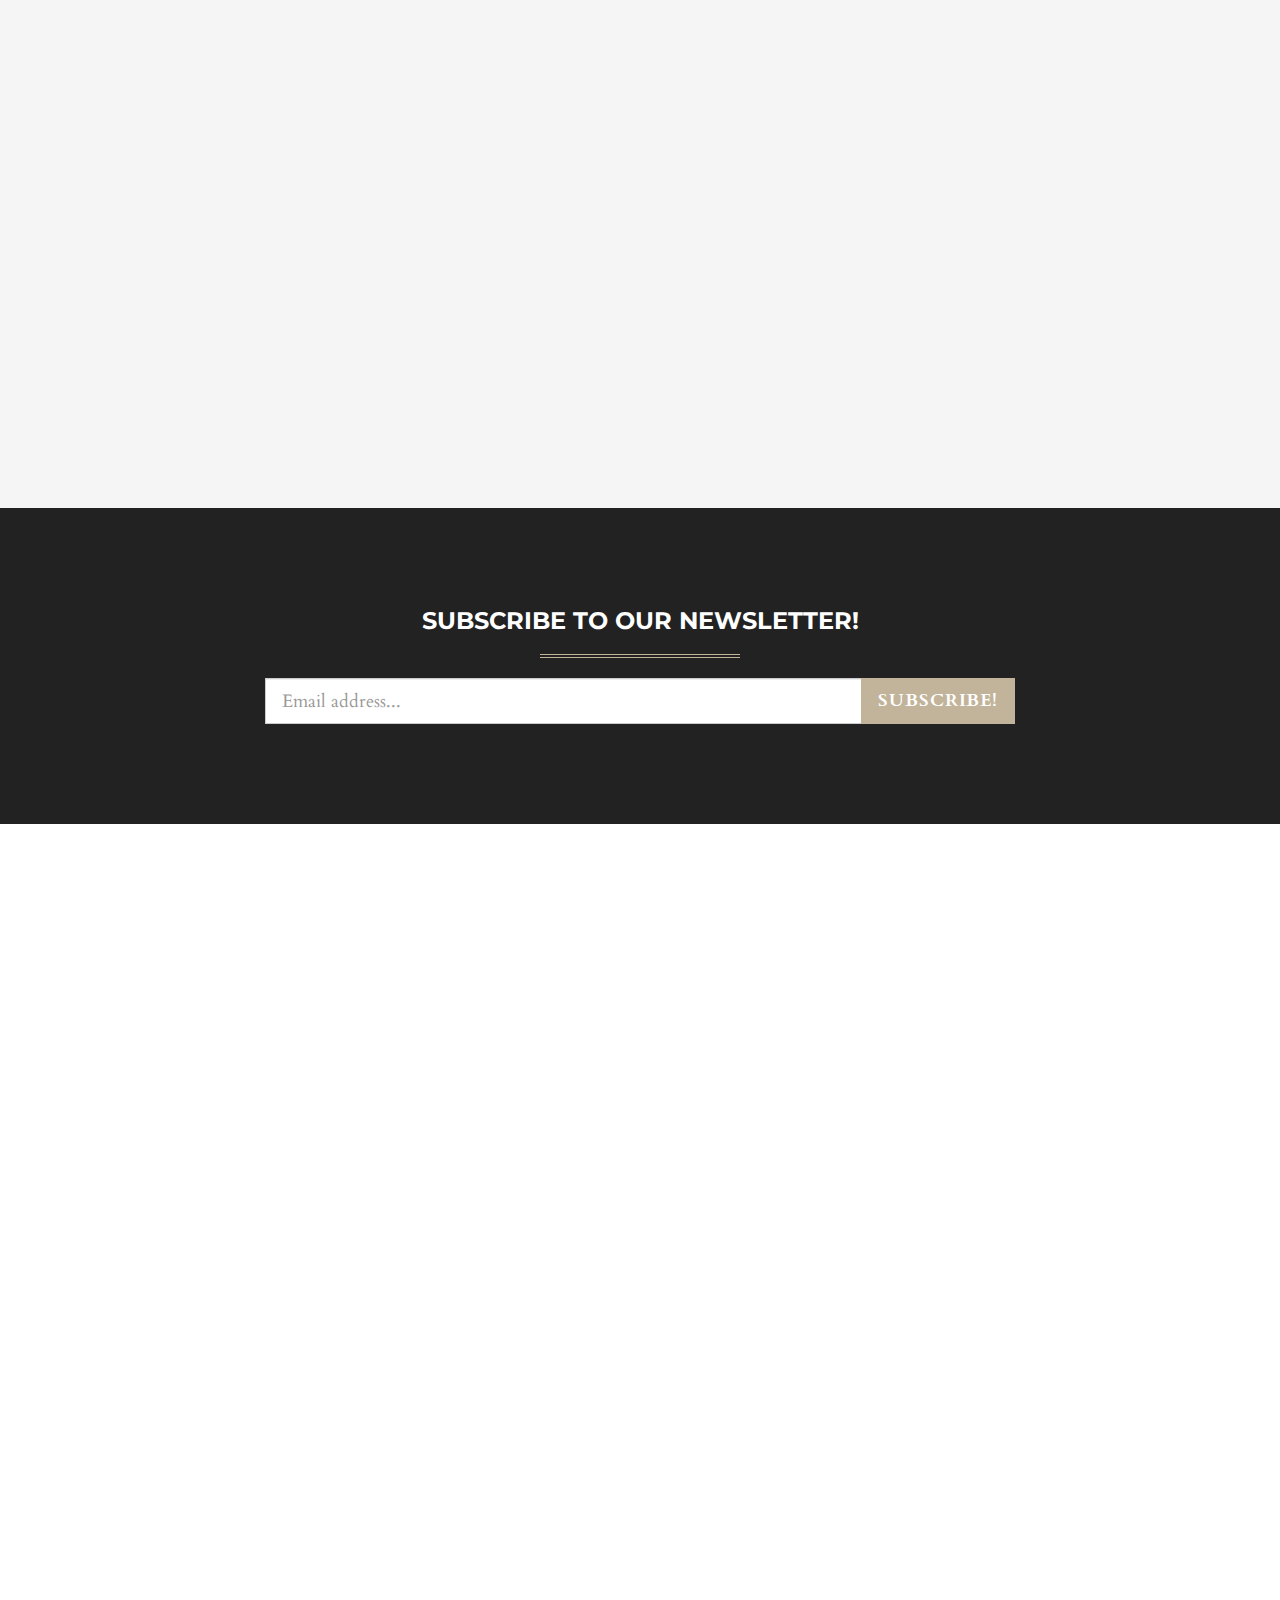
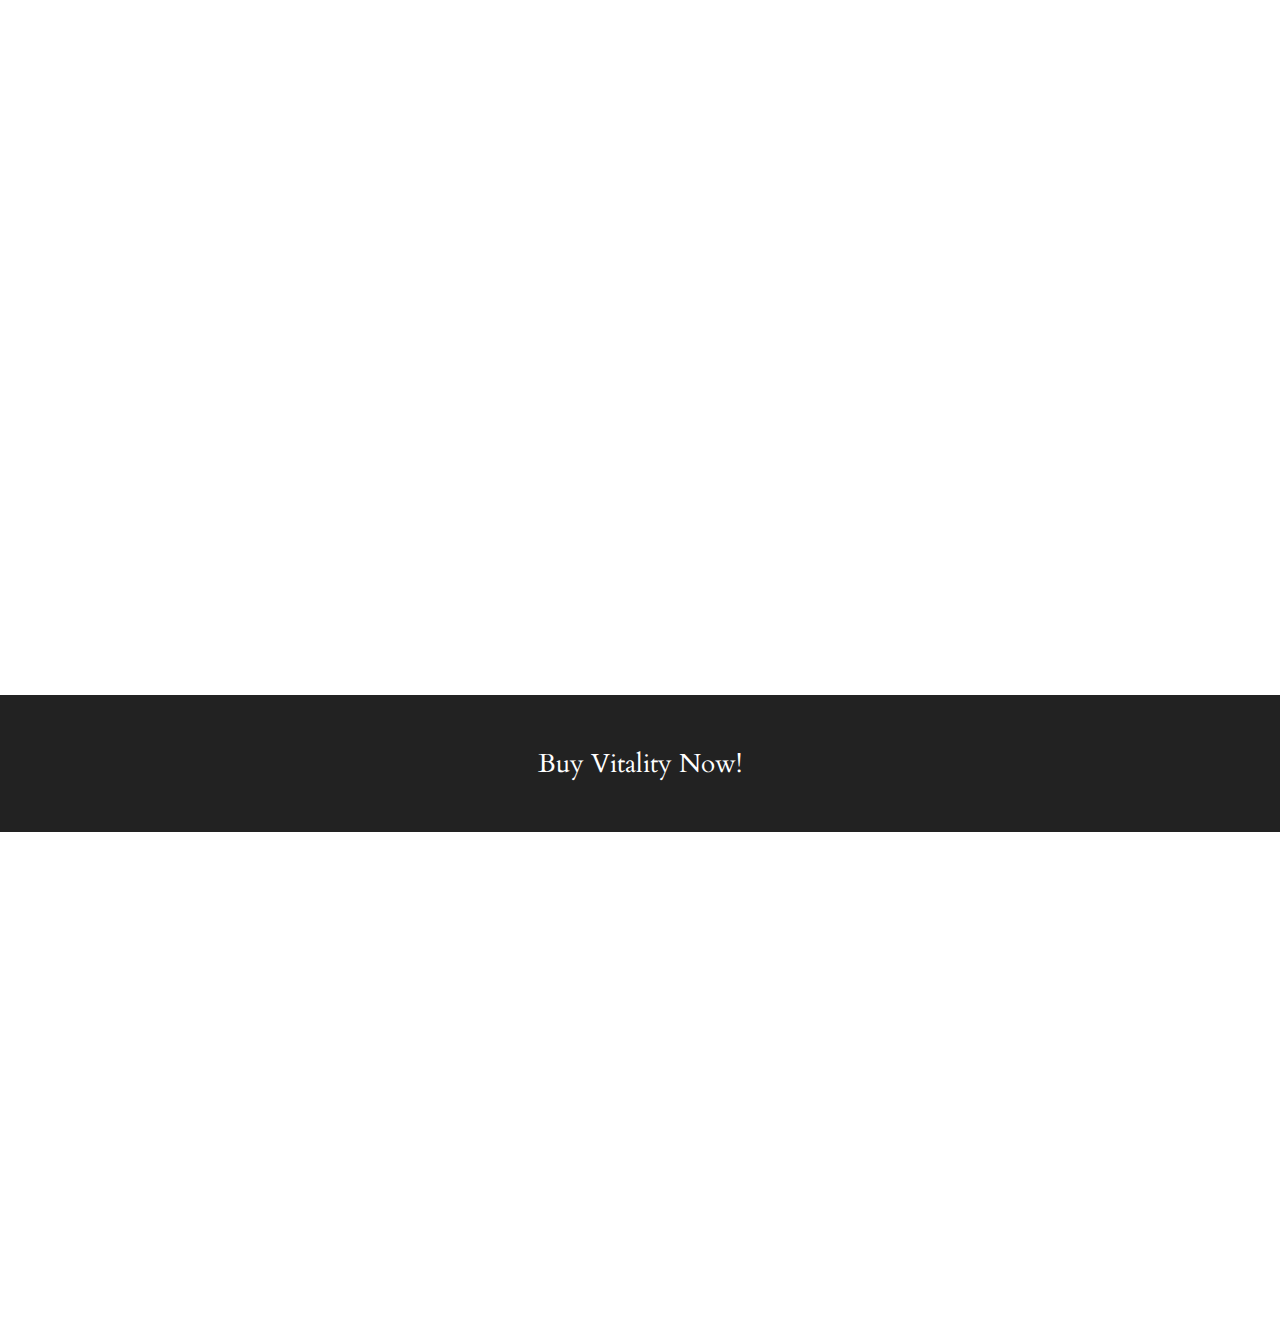
<file: culinary.html>
<!DOCTYPE html>
<html lang="en">

<head>
    <meta charset="utf-8">
    <meta name="viewport" content="width=device-width, initial-scale=1.0, user-scalable=no">
    <meta name="description" content="">
    <meta name="author" content="">
    <title>Vitality</title>
    <!-- Bootstrap Core CSS -->
    <link href="assets/css/bootstrap/bootstrap.min.css" rel="stylesheet" type="text/css">
    <!-- Retina.js - Load first for faster HQ mobile images. -->
    <script src="assets/js/plugins/retina/retina.min.js"></script>
    <!-- Font Awesome -->
    <link href="assets/font-awesome/css/font-awesome.min.css" rel="stylesheet" type="text/css">
    <!-- Default Fonts -->
    <link href='http://fonts.googleapis.com/css?family=Roboto:400,100,100italic,300,300italic,400italic,500,500italic,700,700italic,900,900italic' rel='stylesheet' type='text/css'>
    <link href='http://fonts.googleapis.com/css?family=Raleway:400,100,200,300,600,500,700,800,900' rel='stylesheet' type='text/css'>
    <!-- Modern Style Fonts (Include these is you are using body.modern!) -->
    <link href='http://fonts.googleapis.com/css?family=Montserrat:400,700' rel='stylesheet' type='text/css'>
    <link href='http://fonts.googleapis.com/css?family=Cardo:400,400italic,700' rel='stylesheet' type='text/css'>
    <!-- Vintage Style Fonts (Include these if you are using body.vintage!) -->
    <link href='http://fonts.googleapis.com/css?family=Sanchez:400italic,400' rel='stylesheet' type='text/css'>
    <link href='http://fonts.googleapis.com/css?family=Cardo:400,400italic,700' rel='stylesheet' type='text/css'>
    <!-- Plugin CSS -->
    <link href="assets/css/plugins/owl-carousel/owl.carousel.css" rel="stylesheet" type="text/css">
    <link href="assets/css/plugins/owl-carousel/owl.theme.css" rel="stylesheet" type="text/css">
    <link href="assets/css/plugins/owl-carousel/owl.transitions.css" rel="stylesheet" type="text/css">
    <link href="assets/css/plugins/magnific-popup.css" rel="stylesheet" type="text/css">
    <link href="assets/css/plugins/background.css" rel="stylesheet" type="text/css">
    <link href="assets/css/plugins/animate.css" rel="stylesheet" type="text/css">
    <!-- Vitality Theme CSS -->
    <!-- Uncomment the color scheme you want to use. -->
    <!-- <link href="assets/css/vitality-red.css" rel="stylesheet" type="text/css"> -->
    <!-- <link href="assets/css/vitality-aqua.css" rel="stylesheet" type="text/css"> -->
    <!-- <link href="assets/css/vitality-blue.css" rel="stylesheet" type="text/css"> -->
    <!-- <link href="assets/css/vitality-green.css" rel="stylesheet" type="text/css"> -->
    <!-- <link href="assets/css/vitality-orange.css" rel="stylesheet" type="text/css"> -->
    <!-- <link href="assets/css/vitality-pink.css" rel="stylesheet" type="text/css"> -->
    <!-- <link href="assets/css/vitality-purple.css" rel="stylesheet" type="text/css"> -->
    <link href="assets/css/vitality-tan.css" rel="stylesheet" type="text/css">
    <!-- <link href="assets/css/vitality-turquoise.css" rel="stylesheet" type="text/css"> -->
    <!-- <link href="assets/css/vitality-yellow.css" rel="stylesheet" type="text/css"> -->
    <!-- IE8 support for HTML5 elements and media queries -->
    <!--[if lt IE 9]>
      <script src="https://oss.maxcdn.com/libs/html5shiv/3.7.0/html5shiv.js"></script>
      <script src="https://oss.maxcdn.com/libs/respond.js/1.3.0/respond.min.js"></script>
    <![endif]-->
</head>
<!-- Alternate Body Classes: .modern and .vintage -->

<body id="page-top" class="modern">
    <!-- Navigation -->
    <!-- Note: navbar-default and navbar-inverse are both supported with this theme. -->
    <nav class="navbar navbar-inverse navbar-fixed-top navbar-expanded">
        <div class="container">
            <!-- Brand and toggle get grouped for better mobile display -->
            <div class="navbar-header">
                <button type="button" class="navbar-toggle" data-toggle="collapse" data-target="#bs-example-navbar-collapse-1">
                    <span class="sr-only">Toggle navigation</span>
                    <span class="icon-bar"></span>
                    <span class="icon-bar"></span>
                    <span class="icon-bar"></span>
                </button>
                <a class="navbar-brand page-scroll" href="#page-top">
                    <img src="assets/img/culinary/logo.png" class="img-responsive" alt="">
                </a>
            </div>
            <!-- Collect the nav links, forms, and other content for toggling -->
            <div class="collapse navbar-collapse" id="bs-example-navbar-collapse-1">
                <ul class="nav navbar-nav navbar-right">
                    <li class="hidden">
                        <a class="page-scroll" href="#page-top"></a>
                    </li>
                    <li>
                        <a class="page-scroll" href="#values">Values</a>
                    </li>
                    <li>
                        <a class="page-scroll" href="#people">People</a>
                    </li>
                    <li>
                        <a class="page-scroll" href="#press">Press</a>
                    </li>
                    <li>
                        <a class="page-scroll" href="#hours">Hours</a>
                    </li>
                    <li>
                        <a class="page-scroll" href="#menu">Menu</a>
                    </li>
                </ul>
            </div>
            <!-- /.navbar-collapse -->
        </div>
        <!-- /.container -->
    </nav>
    <!-- Instructions: Set your background image using the URL below. -->
    <header style="background-image: url('assets/img/culinary/bg-header.jpg')">
        <div class="intro-content">
            <img src="assets/img/culinary/profile.png" class="img-responsive img-centered" alt="">
        </div>
        <div class="scroll-down">
            <a class="btn page-scroll" href="#values"><i class="fa fa-angle-down fa-fw"></i></a>
        </div>
    </header>
    <section id="values" class="services">
        <div class="container">
            <div class="row text-center">
                <div class="col-lg-12 wow fadeIn">
                    <h2>Our Values</h2>
                    <hr class="colored">
                    <p>We create flavorsome, traditional dishes using fresh, local ingredients.</p>
                </div>
            </div>
            <div class="row content-row">
                <div class="col-md-4 wow fadeIn" data-wow-delay=".2s">
                    <div class="media">
                        <div class="pull-left">
                            <i class="fa fa-shopping-cart"></i>
                        </div>
                        <div class="media-body">
                            <h3 class="media-heading">Ingredients</h3>
                            <ul>
                                <li><em>Fresh, local ingredients</em>
                                </li>
                                <li><em>All natural and organic</em>
                                </li>
                                <li><em>Carefully hand selected</em>
                                </li>
                                <li><em>Tested for quality and taste</em>
                                </li>
                            </ul>
                        </div>
                    </div>
                </div>
                <div class="col-md-4 wow fadeIn" data-wow-delay=".4s">
                    <div class="media">
                        <div class="pull-left">
                            <i class="fa fa-cutlery"></i>
                        </div>
                        <div class="media-body">
                            <h3 class="media-heading">Technique</h3>
                            <ul>
                                <li><em>Traditional preparation</em>
                                </li>
                                <li><em>Classic combinations</em>
                                </li>
                                <li><em>Complex flavor profiles</em>
                                </li>
                                <li><em>Hygenic and sanitary</em>
                                </li>
                            </ul>
                        </div>
                    </div>
                </div>
                <div class="col-md-4 wow fadeIn" data-wow-delay=".6s">
                    <div class="media">
                        <div class="pull-left">
                            <i class="fa fa-users"></i>
                        </div>
                        <div class="media-body">
                            <h3 class="media-heading">Community</h3>
                            <ul>
                                <li><em>Bakery rewards program</em>
                                </li>
                                <li><em>Private events</em>
                                </li>
                                <li><em>Personal catering menus</em>
                                </li>
                                <li><em>Nightly community specials</em>
                                </li>
                            </ul>
                        </div>
                    </div>
                </div>
            </div>
        </div>
    </section>
    <aside class="cta-quote" style="background-image: url('assets/img/culinary/bg-aside.jpg');">
        <div class="container wow fadeIn">
            <div class="row">
                <div class="col-md-10 col-md-offset-1">
                    <span class="quote">Truly great food is a combination of quality ingredients, creativity, and attention to detail.</span>
                    <hr class=" colored">
                    <a class="btn btn-outline-light page-scroll" href="#contact">Try Some of Ours</a>
                </div>
            </div>
        </div>
    </aside>
    <section id="people">
        <div class="container text-center wow fadeIn">
            <div class="row">
                <div class="col-lg-12">
                    <h2>People</h2>
                    <p>We are a group of professionals and artisan chefs with a passion for culinary excellence.</p>
                    <hr class="colored">
                </div>
            </div>
            <div class="row content-row">
                <div class="col-lg-12">
                    <div class="about-carousel">
                        <div class="item">
                            <img src="assets/img/culinary/people/1.jpg" class="img-responsive" alt="">
                            <div class="caption">
                                <h3>Alan Wimbledon</h3>
                                <hr class="colored">
                                <p><em>Owner</em>
                                </p>
                                <ul class="list-inline social">
                                    <li>
                                        <a href="#"><i class="fa fa-facebook fa-fw"></i></a>
                                    </li>
                                    <li>
                                        <a href="#"><i class="fa fa-linkedin fa-fw"></i></a>
                                    </li>
                                    <li>
                                        <a href="#"><i class="fa fa-envelope-o fa-fw"></i></a>
                                    </li>
                                </ul>
                            </div>
                        </div>
                        <div class="item">
                            <img src="assets/img/culinary/people/2.jpg" class="img-responsive" alt="">
                            <div class="caption">
                                <h3>Jeffery Howard</h3>
                                <hr class="colored">
                                <p><em>Executive Chef</em>
                                </p>
                                <ul class="list-inline social">
                                    <li>
                                        <a href="#"><i class="fa fa-facebook fa-fw"></i></a>
                                    </li>
                                    <li>
                                        <a href="#"><i class="fa fa-linkedin fa-fw"></i></a>
                                    </li>
                                    <li>
                                        <a href="#"><i class="fa fa-envelope-o fa-fw"></i></a>
                                    </li>
                                </ul>
                            </div>
                        </div>
                        <div class="item">
                            <img src="assets/img/culinary/people/3.jpg" class="img-responsive" alt="">
                            <div class="caption">
                                <h3>Kenny Williams</h3>
                                <hr class="colored">
                                <p><em>Executive Chef</em>
                                </p>
                                <ul class="list-inline social">
                                    <li>
                                        <a href="#"><i class="fa fa-facebook fa-fw"></i></a>
                                    </li>
                                    <li>
                                        <a href="#"><i class="fa fa-linkedin fa-fw"></i></a>
                                    </li>
                                    <li>
                                        <a href="#"><i class="fa fa-envelope-o fa-fw"></i></a>
                                    </li>
                                </ul>
                            </div>
                        </div>
                        <div class="item">
                            <img src="assets/img/culinary/people/4.jpg" class="img-responsive" alt="">
                            <div class="caption">
                                <h3>Steven Cooper</h3>
                                <hr class="colored">
                                <p><em>Executive Chef</em>
                                    <ul class="list-inline social">
                                        <li>
                                            <a href="#"><i class="fa fa-facebook fa-fw"></i></a>
                                        </li>
                                        <li>
                                            <a href="#"><i class="fa fa-linkedin fa-fw"></i></a>
                                        </li>
                                        <li>
                                            <a href="#"><i class="fa fa-envelope-o fa-fw"></i></a>
                                        </li>
                                    </ul>
                            </div>
                        </div>
                        <div class="item">
                            <img src="assets/img/culinary/people/5.jpg" class="img-responsive" alt="">
                            <div class="caption">
                                <h3>Francois Borde</h3>
                                <hr class="colored">
                                <p><em>Pastry Chef</em>
                                    <ul class="list-inline social">
                                        <li>
                                            <a href="#"><i class="fa fa-facebook fa-fw"></i></a>
                                        </li>
                                        <li>
                                            <a href="#"><i class="fa fa-linkedin fa-fw"></i></a>
                                        </li>
                                        <li>
                                            <a href="#"><i class="fa fa-envelope-o fa-fw"></i></a>
                                        </li>
                                    </ul>
                            </div>
                        </div>
                        <div class="item">
                            <img src="assets/img/culinary/people/6.jpg" class="img-responsive" alt="">
                            <div class="caption">
                                <h3>Thomas Cheung</h3>
                                <hr class="colored">
                                <p><em>Corkmaster</em>
                                    <ul class="list-inline social">
                                        <li>
                                            <a href="#"><i class="fa fa-facebook fa-fw"></i></a>
                                        </li>
                                        <li>
                                            <a href="#"><i class="fa fa-linkedin fa-fw"></i></a>
                                        </li>
                                        <li>
                                            <a href="#"><i class="fa fa-envelope-o fa-fw"></i></a>
                                        </li>
                                    </ul>
                            </div>
                        </div>
                    </div>
                </div>
            </div>
        </div>
    </section>
    <section id="press" class="testimonials bg-gray">
        <div class="container wow fadeIn">
            <div class="row">
                <div class="col-lg-12">
                    <h2>Press</h2>
                    <hr class="colored">
                    <p>Here's what the critics are saying.</p>
                </div>
            </div>
            <div class="row content-row">
                <div class="col-lg-10 col-lg-offset-1">
                    <div class="testimonials-carousel">
                        <div class="item">
                            <div class="row">
                                <div class="col-lg-12">
                                    <p class="lead">"Working with Vitality was both a valuable and rewarding experience."</p>
                                    <p class="quote">Lorem ipsum dolor sit amet, consectetur adipisicing elit. Reprehenderit, temporibus, laborum, dignissimos doloremque corporis alias nostrum recusandae culpa id quisquam harum impedit sed sunt non obcaecati vero ipsam aut fugit?</p>
                                    <div class="testimonial-info">
                                        <div class="testimonial-img">
                                            <img src="assets/img/testimonials/1.jpg" class="img-circle img-responsive" alt="">
                                        </div>
                                        <div class="testimonial-author">
                                            <span class="name">Jim Walker</span>
                                            <p class="small">CEO of GeneriCorp</p>
                                            <div class="stars">
                                                <i class="fa fa-star"></i>
                                                <i class="fa fa-star"></i>
                                                <i class="fa fa-star"></i>
                                                <i class="fa fa-star"></i>
                                                <i class="fa fa-star"></i>
                                            </div>
                                        </div>
                                    </div>
                                </div>
                            </div>
                        </div>
                        <div class="item">
                            <div class="row">
                                <div class="col-lg-12">
                                    <p class="lead">"Working with Vitality was both a valuable and rewarding experience."</p>
                                    <p class="quote">Lorem ipsum dolor sit amet, consectetur adipisicing elit. Reprehenderit, temporibus, laborum, dignissimos doloremque corporis alias nostrum recusandae culpa id quisquam harum impedit sed sunt non obcaecati vero ipsam aut fugit?</p>
                                    <div class="testimonial-info">
                                        <div class="testimonial-img">
                                            <img src="assets/img/testimonials/1.jpg" class="img-circle img-responsive" alt="">
                                        </div>
                                        <div class="testimonial-author">
                                            <span class="name">Jim Walker</span>
                                            <p class="small">CEO of GeneriCorp</p>
                                            <div class="stars">
                                                <i class="fa fa-star"></i>
                                                <i class="fa fa-star"></i>
                                                <i class="fa fa-star"></i>
                                                <i class="fa fa-star"></i>
                                                <i class="fa fa-star"></i>
                                            </div>
                                        </div>
                                    </div>
                                </div>
                            </div>
                        </div>
                    </div>
                </div>
            </div>
        </div>
    </section>
    <section class="cta-form bg-dark">
        <div class="container text-center">
            <h3>Subscribe to our newsletter!</h3>
            <hr class="colored">
            <div class="row">
                <div class="col-lg-8 col-lg-offset-2">
                    <!-- MailChimp Signup Form -->
                    <div id="mc_embed_signup">
                        <!-- Replace the form action in the line below with your MailChimp embed action! For more informatin on how to do this please visit the Docs! -->
                        <form role="form" action="//startbootstrap.us3.list-manage.com/subscribe/post?u=531af730d8629808bd96cf489&amp;id=afb284632f" method="post" id="mc-embedded-subscribe-form" name="mc-embedded-subscribe-form" target="_blank" novalidate>
                            <div class="input-group input-group-lg">
                                <input type="email" name="EMAIL" class="form-control" id="mce-EMAIL" placeholder="Email address...">
                                <span class="input-group-btn">
                                    <button type="submit" name="subscribe" id="mc-embedded-subscribe" class="btn btn-primary">Subscribe!</button>
                                </span>
                            </div>
                            <div id="mce-responses">
                                <div class="response" id="mce-error-response" style="display:none"></div>
                                <div class="response" id="mce-success-response" style="display:none"></div>
                            </div>
                        </form>
                    </div>
                    <!-- End MailChimp Signup Form -->
                </div>
            </div>
        </div>
    </section>
    <section id="hours" class="pricing" style="background-image: url('assets/img/culinary/bg-pricing.jpg')">
        <div class="container wow fadeIn">
            <div class="row text-center">
                <div class="col-lg-12">
                    <h2>Hours</h2>
                    <hr class="colored">
                    <p>We serve breakfast, lunch, and dinner every day of the week.</p>
                </div>
            </div>
            <div class="row content-row">
                <div class="col-md-4">
                    <div class="pricing-item">
                        <h3>Breakfast</h3>
                        <hr class="colored">
                        <ul class="list-group">
                            <li class="list-group-item"><em>Mon - Thu: 7am - 11am</em>
                            </li>
                            <li class="list-group-item"><em>Fri: 7am - 12pm</em>
                            </li>
                            <li class="list-group-item"><em>Sat: 7am - 3pm</em>
                            </li>
                            <li class="list-group-item"><em>Sun: All Day</em>
                            </li>
                        </ul>
                        <hr class="colored">
                        <a href="#" class="btn btn-outline-dark">Book Now</a>
                    </div>
                </div>
                <div class="col-md-4">
                    <div class="pricing-item">
                        <h3>Lunch</h3>
                        <hr class="colored">
                        <ul class="list-group">
                            <li class="list-group-item"><em>Mon - Thu: 11am - 3pm</em>
                            </li>
                            <li class="list-group-item"><em>Fri: 11am - 5pm</em>
                            </li>
                            <li class="list-group-item"><em>Sat: 11am - 3pm</em>
                            </li>
                            <li class="list-group-item"><em>Sat: 11am - 3pm</em>
                            </li>
                        </ul>
                        <hr class="colored">
                        <a href="#" class="btn btn-outline-dark">Book Now</a>
                    </div>
                </div>
                <div class="col-md-4">
                    <div class="pricing-item">
                        <h3>Dinner</h3>
                        <hr class="colored">
                        <ul class="list-group">
                            <li class="list-group-item"><em>Mon - Thu: 5pm - 10pm</em>
                            </li>
                            <li class="list-group-item"><em>Fri: 5pm - Late</em>
                            </li>
                            <li class="list-group-item"><em>Sat: 5pm - Late</em>
                            </li>
                            <li class="list-group-item"><em>Sun: 5pm - 10pm</em>
                            </li>
                        </ul>
                        <hr class="colored">
                        <a href="#" class="btn btn-outline-dark">Book Now</a>
                    </div>
                </div>
            </div>
        </div>
    </section>
    <section id="menu">
        <div class="container wow fadeIn">
            <div class="row text-center">
                <div class="col-lg-12">
                    <h2>Menu</h2>
                    <hr class="colored">
                    <p>Here is a selection of items from our menu. Please call for additional details.</p>
                </div>
            </div>
            <div class="row content-row">
                <div class="col-lg-12">
                    <div class="portfolio-gallery">
                        <div class="item">
                            <a href="assets/img/culinary/menu/1.jpg" class="gallery-link" title="Czech Honey Cake">
                                <img src="assets/img/culinary/menu/1.jpg" class="img-responsive img-centered" alt="">
                            </a>
                        </div>
                        <div class="item">
                            <a href="assets/img/culinary/menu/2.jpg" class="gallery-link" title="Mini Croissants">
                                <img src="assets/img/culinary/menu/2.jpg" class="img-responsive img-centered" alt="">
                            </a>
                        </div>
                        <div class="item">
                            <a href="assets/img/culinary/menu/3.jpg" class="gallery-link" title="Gourmet Sweet Cakes">
                                <img src="assets/img/culinary/menu/3.jpg" class="img-responsive img-centered" alt="">
                            </a>
                        </div>
                        <div class="item">
                            <a href="assets/img/culinary/menu/4.jpg" class="gallery-link" title="Traditional Honey Cake">
                                <img src="assets/img/culinary/menu/4.jpg" class="img-responsive img-centered" alt="">
                            </a>
                        </div>
                        <div class="item">
                            <a href="assets/img/culinary/menu/5.jpg" class="gallery-link" title="Rosemary Breadsticks and Salami Rolls">
                                <img src="assets/img/culinary/menu/5.jpg" class="img-responsive img-centered" alt="">
                            </a>
                        </div>
                        <div class="item">
                            <a href="assets/img/culinary/menu/6.jpg" class="gallery-link" title="Mini Croissants">
                                <img src="assets/img/culinary/menu/6.jpg" class="img-responsive img-centered" alt="">
                            </a>
                        </div>
                    </div>
                </div>
            </div>
        </div>
    </section>
    <a href="https://wrapbootstrap.com/theme/vitality-multipurpose-one-page-theme-WB02K3KK3" class="btn btn-block btn-full-width">Buy Vitality Now!</a>
    <footer class="footer" style="background-image: url('assets/img/culinary/bg-footer.jpg')">
        <div class="container text-center">
            <div class="row">
                <div class="col-md-4 contact-details">
                    <h4><i class="fa fa-phone"></i> Call</h4>
                    <p>555-213-4567</p>
                </div>
                <div class="col-md-4 contact-details">
                    <h4><i class="fa fa-map-marker"></i> Visit</h4>
                    <p>3481 Melrose Place
                        <br>Beverly Hills, CA 90210</p>
                </div>
                <div class="col-md-4 contact-details">
                    <h4><i class="fa fa-envelope"></i> Email</h4>
                    <p><a href="mailto:mail@example.com">mail@example.com</a>
                    </p>
                </div>
            </div>
            <div class="row social">
                <div class="col-lg-12">
                    <ul class="list-inline">
                        <li><a href="#"><i class="fa fa-facebook fa-fw fa-2x"></i></a>
                        </li>
                        <li><a href="#"><i class="fa fa-twitter fa-fw fa-2x"></i></a>
                        </li>
                        <li><a href="#"><i class="fa fa-linkedin fa-fw fa-2x"></i></a>
                        </li>
                    </ul>
                </div>
            </div>
            <div class="row copyright">
                <div class="col-lg-12">
                    <p class="small">&copy; 2015 Start Bootstrap Themes</p>
                </div>
            </div>
        </div>
    </footer>
    <!-- Core Scripts -->
    <script src="assets/js/jquery.js"></script>
    <script src="assets/js/bootstrap/bootstrap.min.js"></script>
    <!-- Plugin Scripts -->
    <script src="assets/js/plugins/jquery.easing.min.js"></script>
    <script src="assets/js/plugins/classie.js"></script>
    <script src="assets/js/plugins/cbpAnimatedHeader.js"></script>
    <script src="assets/js/plugins/owl-carousel/owl.carousel.js"></script>
    <script src="assets/js/plugins/jquery.magnific-popup/jquery.magnific-popup.min.js"></script>
    <script src="assets/js/plugins/background/core.js"></script>
    <script src="assets/js/plugins/background/transition.js"></script>
    <script src="assets/js/plugins/background/background.js"></script>
    <script src="assets/js/plugins/jquery.mixitup.js"></script>
    <script src="assets/js/plugins/wow/wow.min.js"></script>
    <script src="assets/js/contact_me.js"></script>
    <script src="assets/js/plugins/jqBootstrapValidation.js"></script>
    <!-- Vitality Theme Scripts -->
    <script src="assets/js/vitality.js"></script>
</body>

</html>
</file>
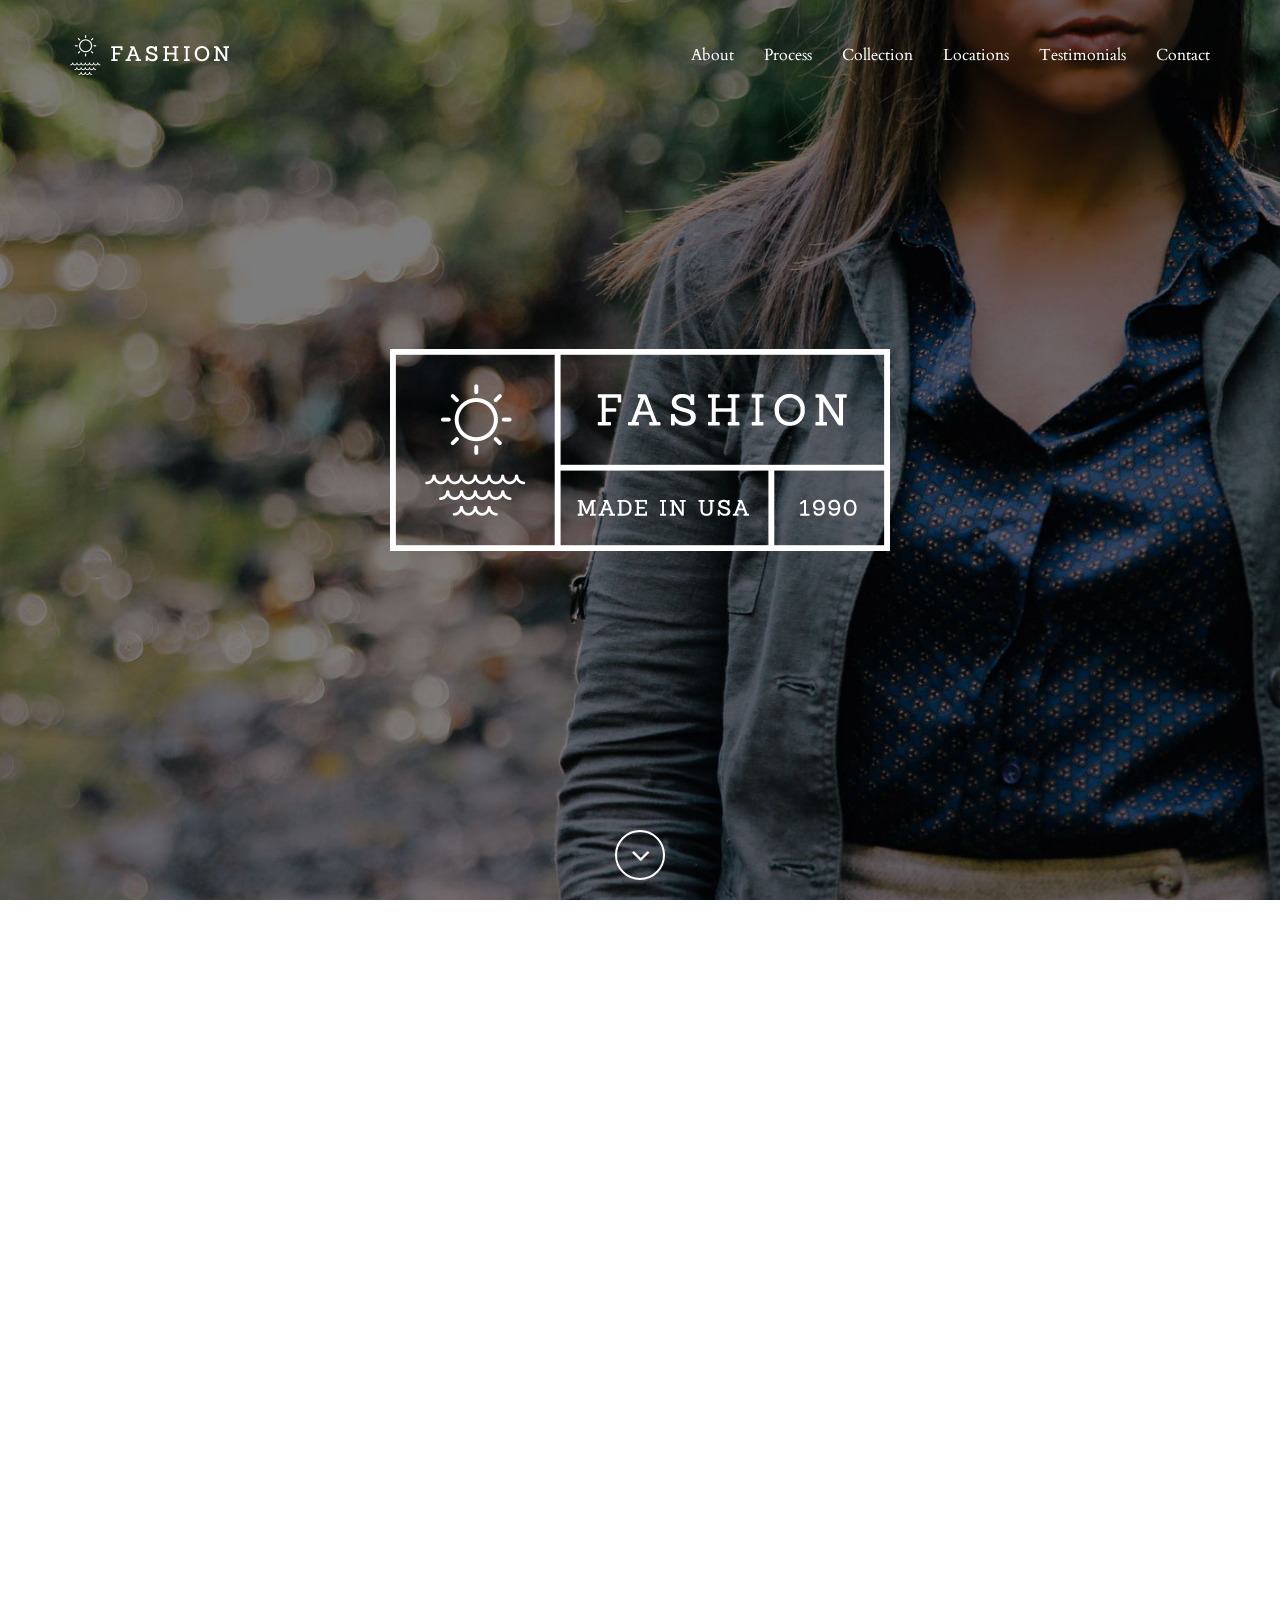
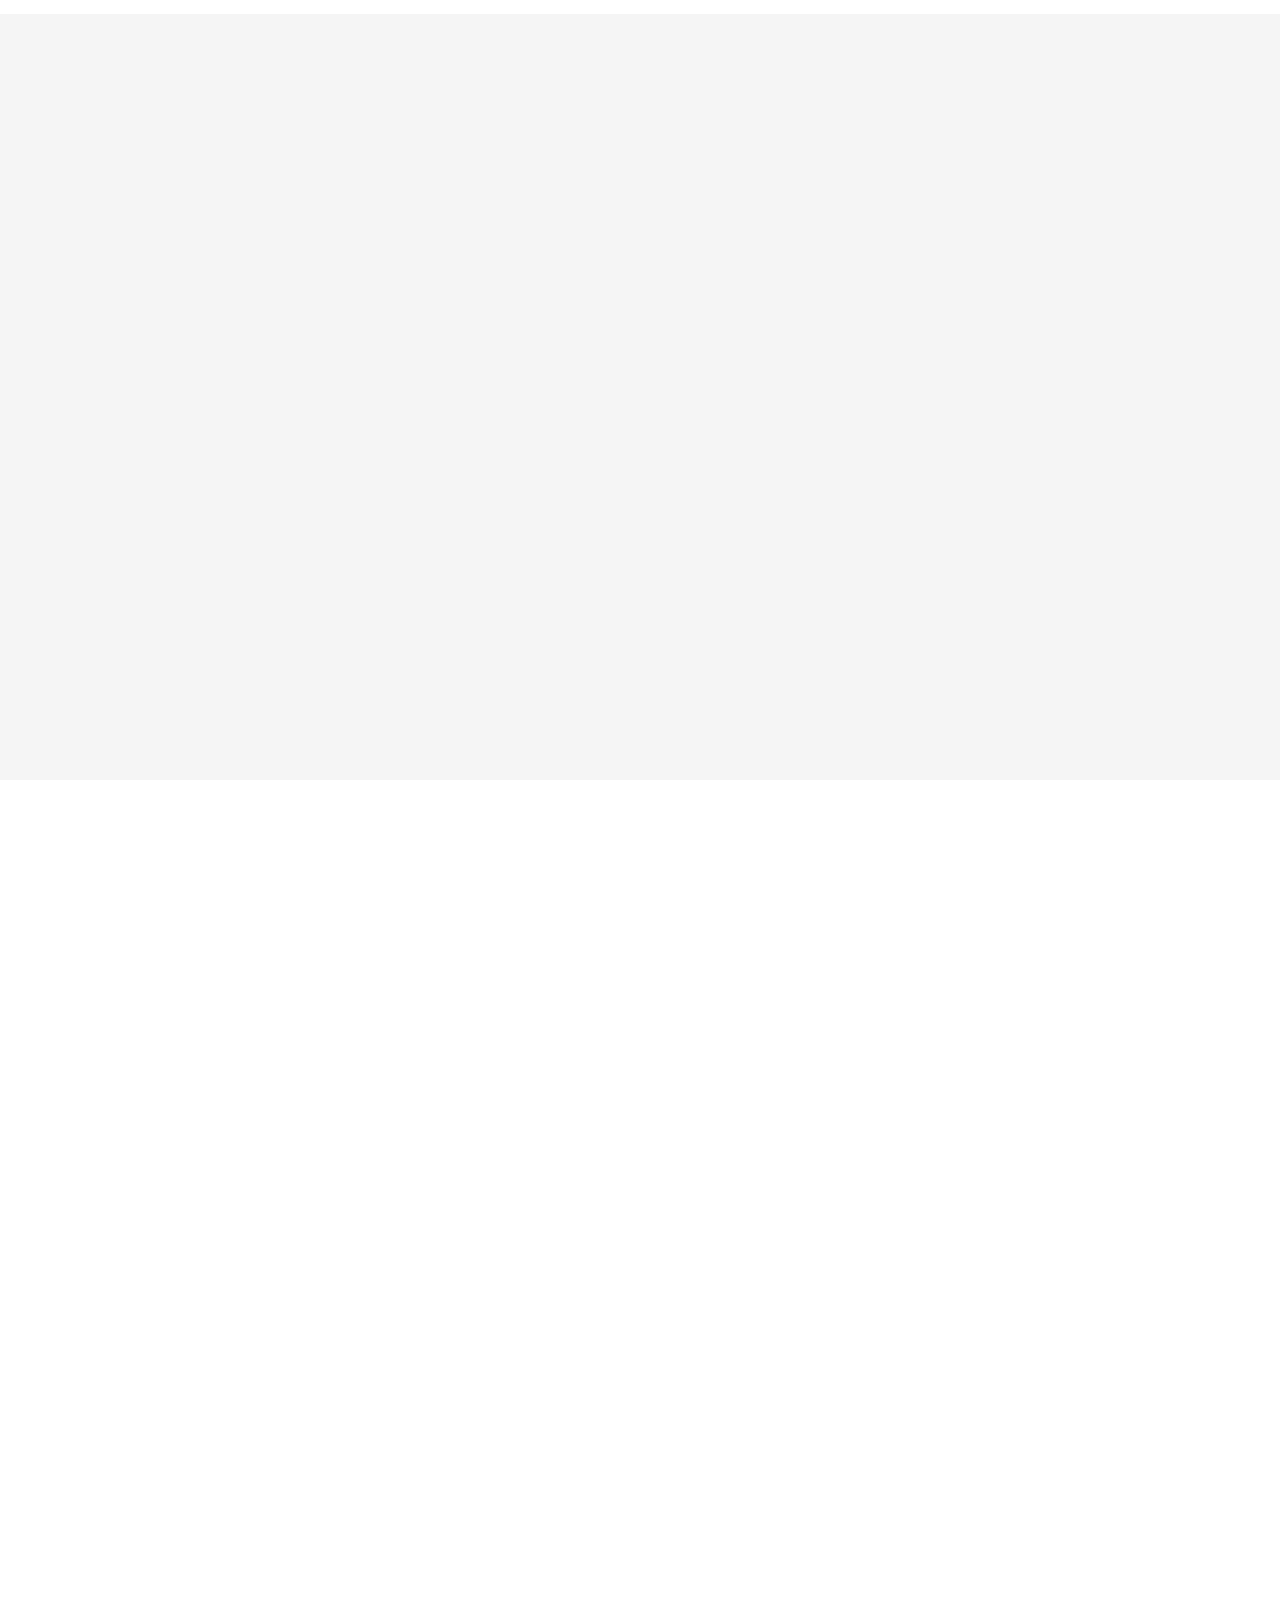
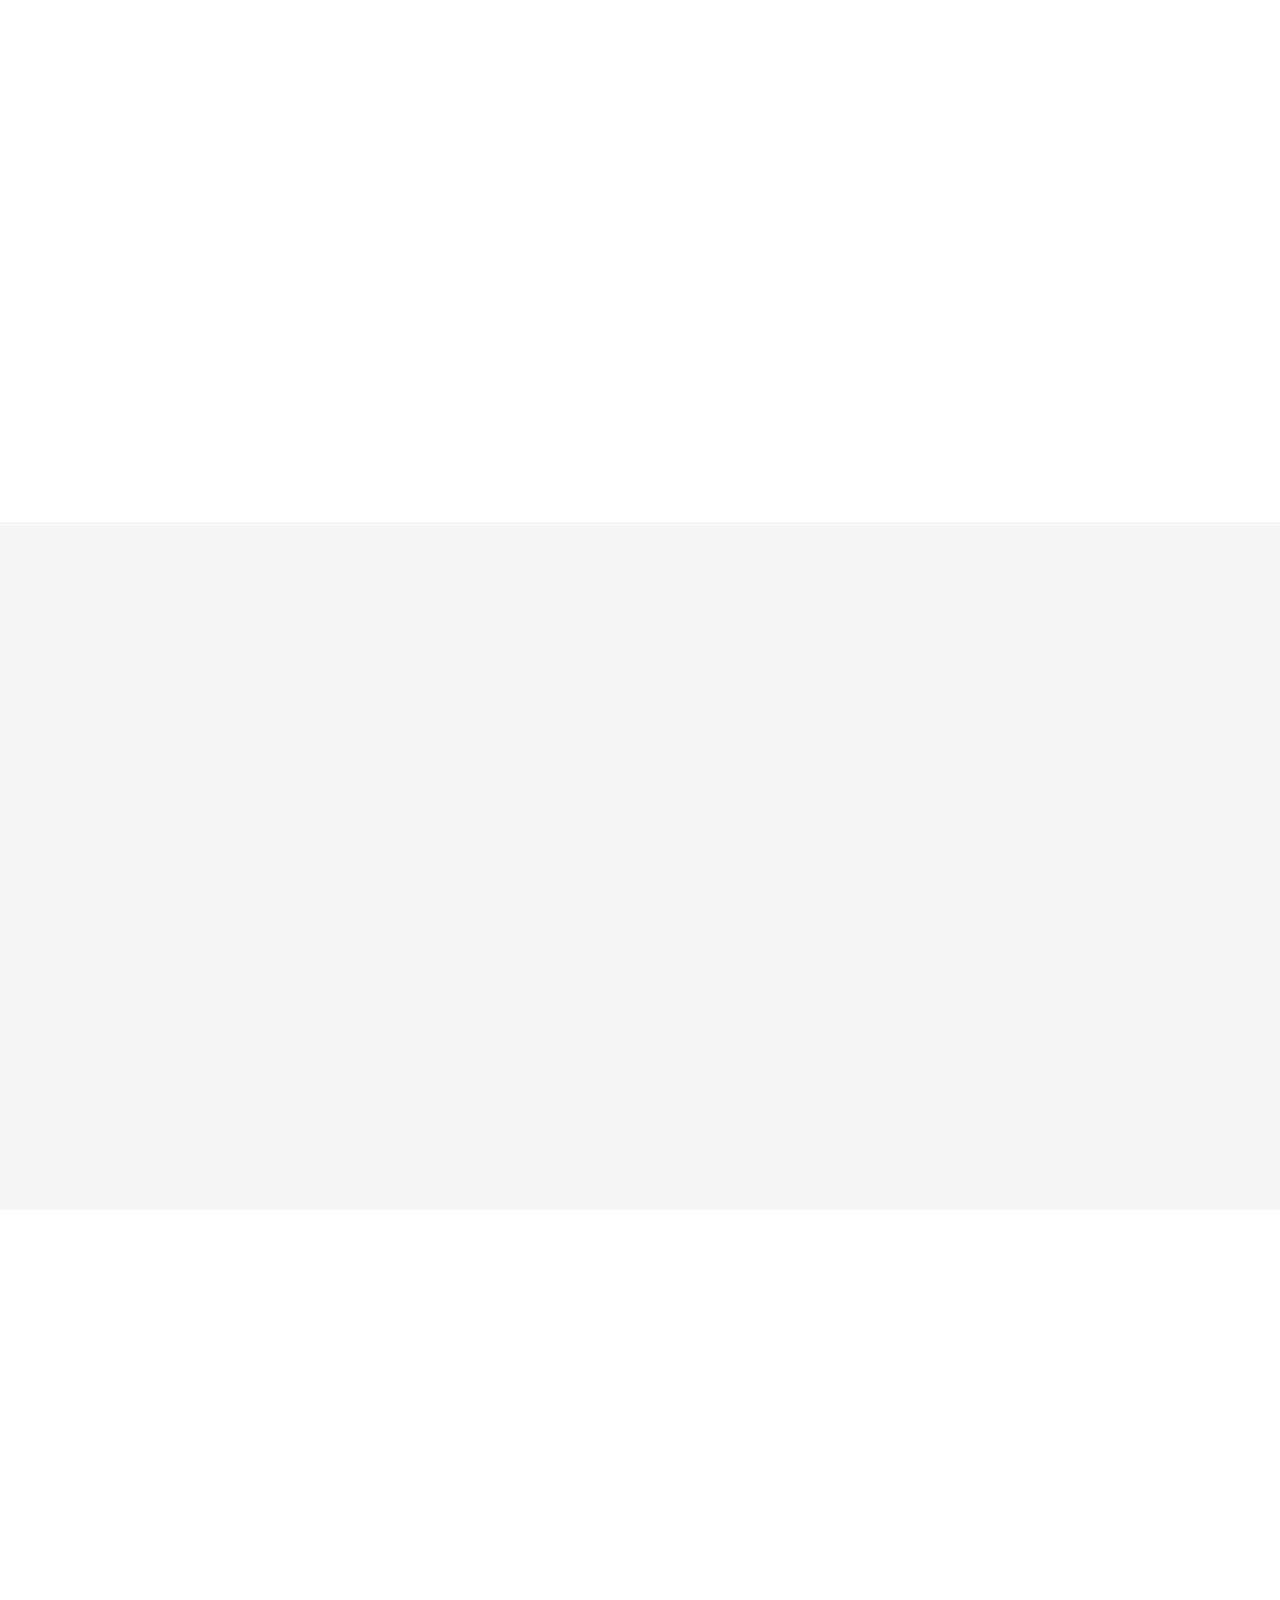
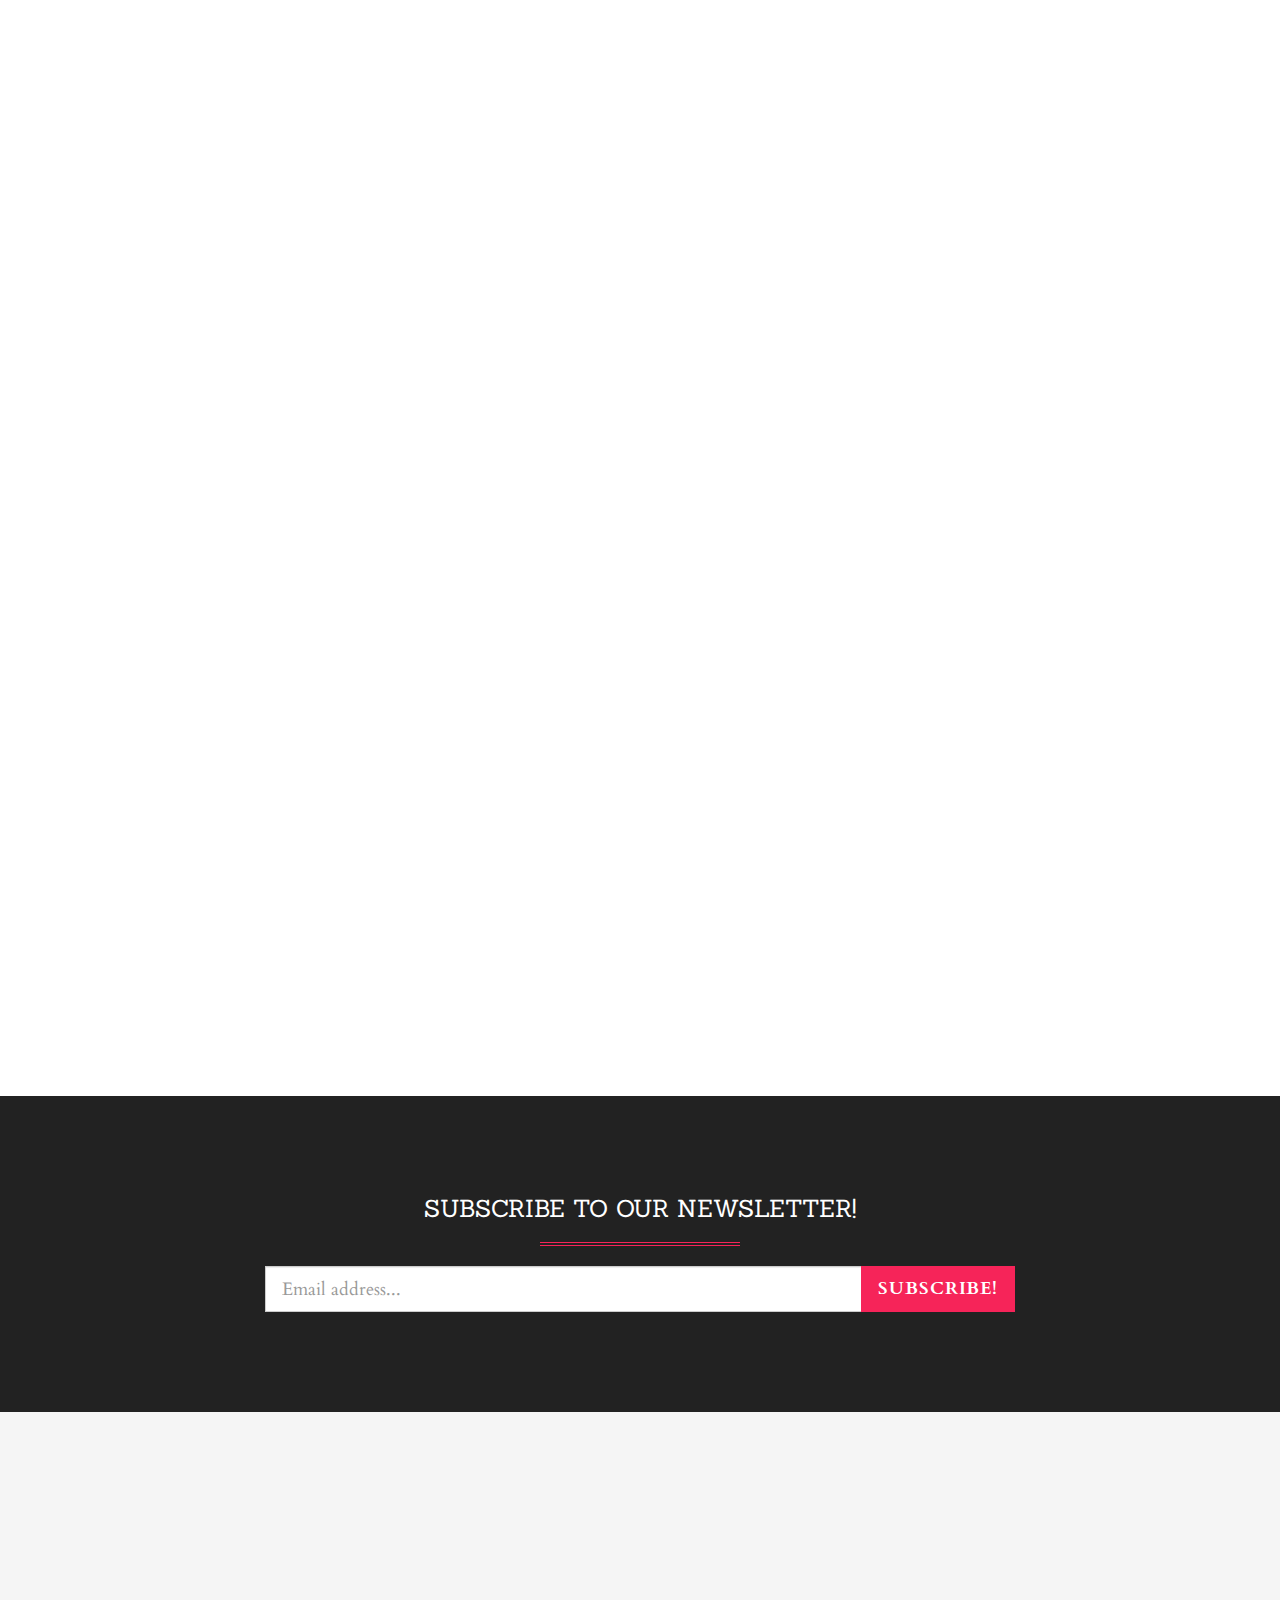
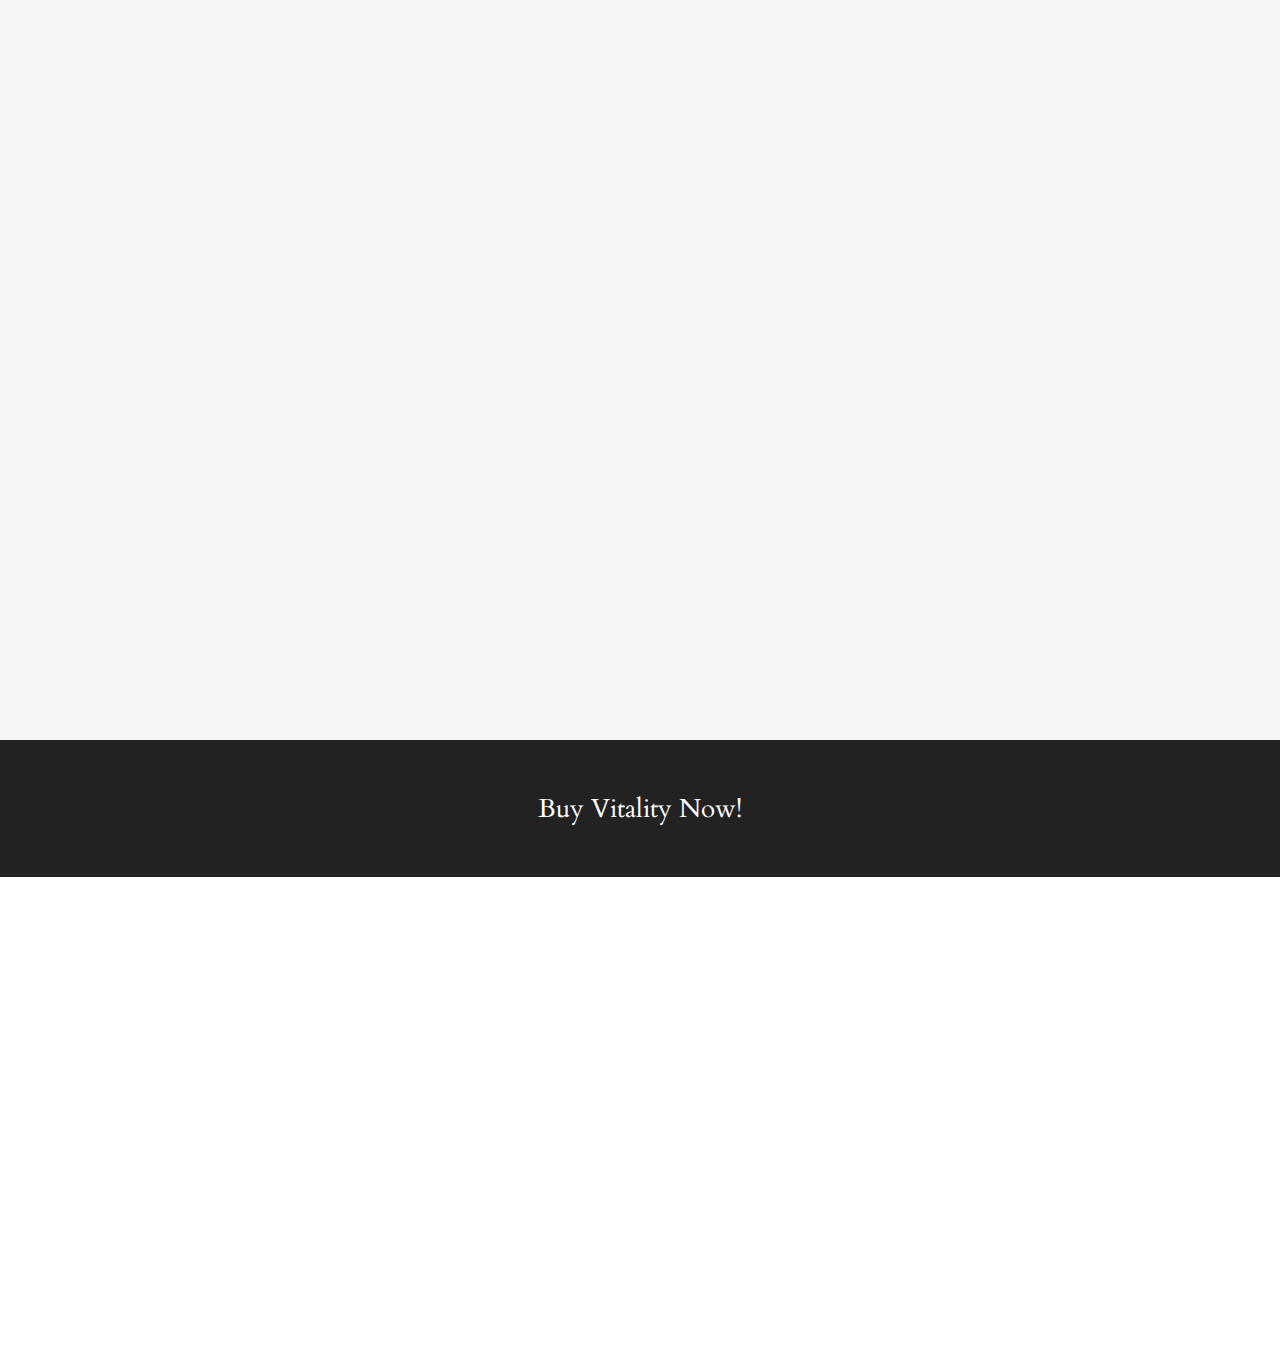
<file: fashion.html>
<!DOCTYPE html>
<html lang="en">

<head>
    <meta charset="utf-8">
    <meta name="viewport" content="width=device-width, initial-scale=1.0, user-scalable=no">
    <meta name="description" content="">
    <meta name="author" content="">
    <title>Vitality</title>
    <!-- Bootstrap Core CSS -->
    <link href="assets/css/bootstrap/bootstrap.min.css" rel="stylesheet" type="text/css">
    <!-- Retina.js - Load first for faster HQ mobile images. -->
    <script src="assets/js/plugins/retina/retina.min.js"></script>
    <!-- Font Awesome -->
    <link href="assets/font-awesome/css/font-awesome.min.css" rel="stylesheet" type="text/css">
    <!-- Default Fonts -->
    <link href='http://fonts.googleapis.com/css?family=Roboto:400,100,100italic,300,300italic,400italic,500,500italic,700,700italic,900,900italic' rel='stylesheet' type='text/css'>
    <link href='http://fonts.googleapis.com/css?family=Raleway:400,100,200,300,600,500,700,800,900' rel='stylesheet' type='text/css'>
    <!-- Modern Style Fonts (Include these is you are using body.modern!) -->
    <link href='http://fonts.googleapis.com/css?family=Montserrat:400,700' rel='stylesheet' type='text/css'>
    <link href='http://fonts.googleapis.com/css?family=Cardo:400,400italic,700' rel='stylesheet' type='text/css'>
    <!-- Vintage Style Fonts (Include these if you are using body.vintage!) -->
    <link href='http://fonts.googleapis.com/css?family=Sanchez:400italic,400' rel='stylesheet' type='text/css'>
    <link href='http://fonts.googleapis.com/css?family=Cardo:400,400italic,700' rel='stylesheet' type='text/css'>
    <!-- Plugin CSS -->
    <link href="assets/css/plugins/owl-carousel/owl.carousel.css" rel="stylesheet" type="text/css">
    <link href="assets/css/plugins/owl-carousel/owl.theme.css" rel="stylesheet" type="text/css">
    <link href="assets/css/plugins/owl-carousel/owl.transitions.css" rel="stylesheet" type="text/css">
    <link href="assets/css/plugins/magnific-popup.css" rel="stylesheet" type="text/css">
    <link href="assets/css/plugins/background.css" rel="stylesheet" type="text/css">
    <link href="assets/css/plugins/animate.css" rel="stylesheet" type="text/css">
    <!-- Vitality Theme CSS -->
    <!-- Uncomment the color scheme you want to use. -->
    <!-- <link href="assets/css/vitality-red.css" rel="stylesheet" type="text/css"> -->
    <!-- <link href="assets/css/vitality-aqua.css" rel="stylesheet" type="text/css"> -->
    <!-- <link href="assets/css/vitality-blue.css" rel="stylesheet" type="text/css"> -->
    <!-- <link href="assets/css/vitality-green.css" rel="stylesheet" type="text/css"> -->
    <!-- <link href="assets/css/vitality-orange.css" rel="stylesheet" type="text/css"> -->
    <link href="assets/css/vitality-pink.css" rel="stylesheet" type="text/css">
    <!-- <link href="assets/css/vitality-purple.css" rel="stylesheet" type="text/css"> -->
    <!-- <link href="assets/css/vitality-tan.css" rel="stylesheet" type="text/css"> -->
    <!-- <link href="assets/css/vitality-turquoise.css" rel="stylesheet" type="text/css"> -->
    <!-- <link href="assets/css/vitality-yellow.css" rel="stylesheet" type="text/css"> -->
    <!-- IE8 support for HTML5 elements and media queries -->
    <!--[if lt IE 9]>
      <script src="https://oss.maxcdn.com/libs/html5shiv/3.7.0/html5shiv.js"></script>
      <script src="https://oss.maxcdn.com/libs/respond.js/1.3.0/respond.min.js"></script>
    <![endif]-->
</head>
<!-- Alternate Body Classes: .modern and .vintage -->

<body id="page-top" class="vintage">
    <!-- Navigation -->
    <!-- Note: navbar-default and navbar-inverse are both supported with this theme. -->
    <nav class="navbar navbar-inverse navbar-fixed-top navbar-expanded">
        <div class="container">
            <!-- Brand and toggle get grouped for better mobile display -->
            <div class="navbar-header">
                <button type="button" class="navbar-toggle" data-toggle="collapse" data-target="#bs-example-navbar-collapse-1">
                    <span class="sr-only">Toggle navigation</span>
                    <span class="icon-bar"></span>
                    <span class="icon-bar"></span>
                    <span class="icon-bar"></span>
                </button>
                <a class="navbar-brand page-scroll" href="#page-top">
                    <img src="assets/img/fashion/logo.png" class="img-responsive" alt="">
                </a>
            </div>
            <!-- Collect the nav links, forms, and other content for toggling -->
            <div class="collapse navbar-collapse" id="bs-example-navbar-collapse-1">
                <ul class="nav navbar-nav navbar-right">
                    <li class="hidden">
                        <a class="page-scroll" href="#page-top"></a>
                    </li>
                    <li>
                        <a class="page-scroll" href="#about">About</a>
                    </li>
                    <li>
                        <a class="page-scroll" href="#process">Process</a>
                    </li>
                    <li>
                        <a class="page-scroll" href="#collection">Collection</a>
                    </li>
                    <li>
                        <a class="page-scroll" href="#locations">Locations</a>
                    </li>
                    <li>
                        <a class="page-scroll" href="#testimonials">Testimonials</a>
                    </li>
                    <li>
                        <a class="page-scroll" href="#contact">Contact</a>
                    </li>
                </ul>
            </div>
            <!-- /.navbar-collapse -->
        </div>
        <!-- /.container -->
    </nav>
    <!-- Instructions: Set your background image using the URL below. -->
    <header style="background-image: url('assets/img/fashion/bg-header.jpg')">
        <div class="intro-content">
            <img src="assets/img/fashion/profile.png" class="img-responsive img-centered" alt="">
        </div>
        <div class="scroll-down">
            <a class="btn page-scroll" href="#about"><i class="fa fa-angle-down fa-fw"></i></a>
        </div>
    </header>
    <section id="about">
        <div class="container-fluid">
            <div class="row text-center">
                <div class="col-lg-12 wow fadeIn">
                    <h1>A Fashion Themed Sample</h1>
                    <p>Vitality is the perfect theme for a fashion related business.</p>
                    <hr class="colored">
                </div>
            </div>
            <div class="row text-center content-row">
                <div class="col-md-3 col-sm-6 wow fadeIn" data-wow-delay=".2s">
                    <div class="about-content">
                        <i class="fa fa-eye fa-4x"></i>
                        <h3>Retina Ready</h3>
                        <p>This theme includes the retina.js plugin for easy retina image support so your images and graphics will look great on mobile devices!</p>
                    </div>
                </div>
                <div class="col-md-3 col-sm-6 wow fadeIn" data-wow-delay=".4s">
                    <div class="about-content">
                        <i class="fa fa-edit fa-4x"></i>
                        <h3>Easy to Edit</h3>
                        <p>Vitality is built using Bootstrap 3, and is easy to edit and customize. LESS files are included as well for deeper customization.</p>
                    </div>
                </div>
                <div class="col-md-3 col-sm-6 wow fadeIn" data-wow-delay=".6s">
                    <div class="about-content">
                        <i class="fa fa-tablet fa-4x"></i>
                        <h3>Responsive</h3>
                        <p>When building this theme, we've paid close attention to how it looks on various screen sizes. Try it out on a phone or tablet!</p>
                    </div>
                </div>
                <div class="col-md-3 col-sm-6 wow fadeIn" data-wow-delay=".8s">
                    <div class="about-content">
                        <i class="fa fa-heart fa-4x"></i>
                        <h3>Built with Love</h3>
                        <p>All of our themes are crafted with care, and we strive to make your experience as one of our customers the best as possible.</p>
                    </div>
                </div>
            </div>
        </div>
    </section>
    <section id="team" class="bg-gray">
        <div class="container text-center wow fadeIn">
            <div class="row">
                <div class="col-lg-12">
                    <h2>Our Team</h2>
                    <p>We are a group of fashion experts with a passion for setting new trends.</p>
                    <hr class="colored">
                </div>
            </div>
            <div class="row content-row">
                <div class="col-lg-12">
                    <div class="about-carousel">
                        <div class="item">
                            <img src="assets/img/people/1.jpg" class="img-responsive" alt="">
                            <div class="caption">
                                <h3>Patricia West</h3>
                                <hr class="colored">
                                <p>Owner &amp; Founder</p>
                                <ul class="list-inline social">
                                    <li>
                                        <a href="#"><i class="fa fa-facebook fa-fw"></i></a>
                                    </li>
                                    <li>
                                        <a href="#"><i class="fa fa-twitter fa-fw"></i></a>
                                    </li>
                                    <li>
                                        <a href="#"><i class="fa fa-linkedin fa-fw"></i></a>
                                    </li>
                                </ul>
                            </div>
                        </div>
                        <div class="item">
                            <img src="assets/img/people/3.jpg" class="img-responsive" alt="">
                            <div class="caption">
                                <h3>Kate Williams</h3>
                                <hr class="colored">
                                <p>Head Fashion Buyer</p>
                                <ul class="list-inline social">
                                    <li>
                                        <a href="#"><i class="fa fa-facebook fa-fw"></i></a>
                                    </li>
                                    <li>
                                        <a href="#"><i class="fa fa-twitter fa-fw"></i></a>
                                    </li>
                                    <li>
                                        <a href="#"><i class="fa fa-linkedin fa-fw"></i></a>
                                    </li>
                                    <li>
                                        <a href="#"><i class="fa fa-pinterest fa-fw"></i></a>
                                    </li>
                                </ul>
                            </div>
                        </div>
                        <div class="item">
                            <img src="assets/img/people/2.jpg" class="img-responsive" alt="">
                            <div class="caption">
                                <h3>Howard Scott</h3>
                                <hr class="colored">
                                <p>Sales Manager</p>
                                <ul class="list-inline social">
                                    <li>
                                        <a href="#"><i class="fa fa-facebook fa-fw"></i></a>
                                    </li>
                                    <li>
                                        <a href="#"><i class="fa fa-twitter fa-fw"></i></a>
                                    </li>
                                    <li>
                                        <a href="#"><i class="fa fa-linkedin fa-fw"></i></a>
                                    </li>
                                </ul>
                            </div>
                        </div>
                        <div class="item">
                            <img src="assets/img/people/4.jpg" class="img-responsive" alt="">
                            <div class="caption">
                                <h3>Amy Vanderbute</h3>
                                <hr class="colored">
                                <p>Marketing Coordinator</p>
                                <ul class="list-inline social">
                                    <li>
                                        <a href="#"><i class="fa fa-facebook fa-fw"></i></a>
                                    </li>
                                    <li>
                                        <a href="#"><i class="fa fa-twitter fa-fw"></i></a>
                                    </li>
                                    <li>
                                        <a href="#"><i class="fa fa-linkedin fa-fw"></i></a>
                                    </li>
                                </ul>
                            </div>
                        </div>
                        <div class="item">
                            <img src="assets/img/people/5.jpg" class="img-responsive" alt="">
                            <div class="caption">
                                <h3>Jeremy Davidson</h3>
                                <hr class="colored">
                                <p>Style Expert</p>
                                <ul class="list-inline social">
                                    <li>
                                        <a href="#"><i class="fa fa-facebook fa-fw"></i></a>
                                    </li>
                                    <li>
                                        <a href="#"><i class="fa fa-twitter fa-fw"></i></a>
                                    </li>
                                    <li>
                                        <a href="#"><i class="fa fa-linkedin fa-fw"></i></a>
                                    </li>
                                    <li>
                                        <a href="#"><i class="fa fa-pinterest fa-fw"></i></a>
                                    </li>
                                </ul>
                            </div>
                        </div>
                    </div>
                </div>
            </div>
        </div>
    </section>
    <aside class="cta-quote" style="background-image: url('assets/img/fashion/bg-aside.jpg');">
        <div class="container wow fadeIn">
            <div class="row">
                <div class="col-md-10 col-md-offset-1">
                    <span class="quote">Fashion design is more than just making clothes. It's about <span class="text-primary">pushing boundaries</span> and creating something unique and exciting.</span>
                    <hr class=" colored">
                    <a class="btn btn-outline-light page-scroll" href="#collection">See Our Work</a>
                </div>
            </div>
        </div>
    </aside>
    <section id="process" class="services">
        <div class="container">
            <div class="row text-center">
                <div class="col-lg-12 wow fadeIn">
                    <h2>Our Process</h2>
                    <hr class="colored">
                    <p>Here is an overview of how we approach each new collection or design.</p>
                </div>
            </div>
            <div class="row content-row">
                <div class="col-md-4 wow fadeIn" data-wow-delay=".2s">
                    <div class="media">
                        <div class="pull-left">
                            <i class="fa fa-clipboard"></i>
                        </div>
                        <div class="media-body">
                            <h3 class="media-heading">Plan</h3>
                            <ul>
                                <li>
                                    <em>Design concept</em>
                                </li>
                                <li>
                                    <em>Artistic rendering</em>
                                </li>
                                <li>
                                    <em>Materials selection</em>
                                </li>
                            </ul>
                        </div>
                    </div>
                </div>
                <div class="col-md-4 wow fadeIn" data-wow-delay=".4s">
                    <div class="media">
                        <div class="pull-left">
                            <i class="fa fa-magic"></i>
                        </div>
                        <div class="media-body">
                            <h3 class="media-heading">Create</h3>
                            <ul>
                                <li>
                                    <em>Prototype production</em>
                                </li>
                                <li>
                                    <em>View on live models</em>
                                </li>
                                <li>
                                    <em>Add to collection</em>
                                </li>
                            </ul>
                        </div>
                    </div>
                </div>
                <div class="col-md-4 wow fadeIn" data-wow-delay=".6s">
                    <div class="media">
                        <div class="pull-left">
                            <i class="fa fa-tag"></i>
                        </div>
                        <div class="media-body">
                            <h3 class="media-heading">Reveal</h3>
                            <ul>
                                <li>
                                    <em>Reveal at fashion show</em>
                                </li>
                                <li>
                                    <em>Analyze feedback</em>
                                </li>
                                <li>
                                    <em>Bring to market</em>
                                </li>
                            </ul>
                        </div>
                    </div>
                </div>
            </div>
        </div>
    </section>
    <section id="collection" class="bg-gray">
        <div class="container wow fadeIn">
            <div class="row text-center">
                <div class="col-lg-12">
                    <h2>Collection</h2>
                    <hr class="colored">
                    <p>Here is a sample of items from our Spring 2015 collection.</p>
                </div>
            </div>
            <div class="row content-row">
                <div class="col-lg-12">
                    <div class="portfolio-gallery">
                        <div class="item">
                            <a href="assets/img/fashion/gallery/1.jpg" class="gallery-link" title="Bombay Jeans">
                                <img src="assets/img/fashion/gallery/1.jpg" class="img-responsive img-centered" alt="">
                            </a>
                        </div>
                        <div class="item">
                            <a href="assets/img/fashion/gallery/2.jpg" class="gallery-link" title="Designer Purse">
                                <img src="assets/img/fashion/gallery/2.jpg" class="img-responsive img-centered" alt="">
                            </a>
                        </div>
                        <div class="item">
                            <a href="assets/img/fashion/gallery/3.jpg" class="gallery-link" title="Casual Collection">
                                <img src="assets/img/fashion/gallery/3.jpg" class="img-responsive img-centered" alt="">
                            </a>
                        </div>
                        <div class="item">
                            <a href="assets/img/fashion/gallery/4.jpg" class="gallery-link" title="Evening Bag">
                                <img src="assets/img/fashion/gallery/4.jpg" class="img-responsive img-centered" alt="">
                            </a>
                        </div>
                        <div class="item">
                            <a href="assets/img/fashion/gallery/5.jpg" class="gallery-link" title="Earthy Wrap">
                                <img src="assets/img/fashion/gallery/5.jpg" class="img-responsive img-centered" alt="">
                            </a>
                        </div>
                        <div class="item">
                            <a href="assets/img/fashion/gallery/6.jpg" class="gallery-link" title="Boots and Polka Dots">
                                <img src="assets/img/fashion/gallery/6.jpg" class="img-responsive img-centered" alt="">
                            </a>
                        </div>
                    </div>
                </div>
            </div>
        </div>
    </section>
    <section id="locations" class="pricing" style="background-image: url('assets/img/fashion/bg-locations.jpg')">
        <div class="container wow fadeIn">
            <div class="row text-center">
                <div class="col-lg-12">
                    <h2>Locations</h2>
                    <hr class="colored">
                    <p>Lorem ipsum dolor sit amet, consectetur adipisicing elit. Eum, quae, laborum, voluptate delectus odio doloremque error porro obcaecati nemo animi ducimus quaerat nostrum? Ab molestiae eaque et atque architecto reiciendis.</p>
                </div>
            </div>
            <div class="row content-row">
                <div class="col-md-4">
                    <div class="pricing-item">
                        <h3>Beaumont</h3>
                        <hr class="colored">
                        <ul class="list-group">
                            <li class="list-group-item">
                                <em>Hours:</em>
                                <br>Mon - Fri: 9:00am to 7:00pm
                                <br>Sat - Sun: 10:00am to 8:00pm</li>
                            <li class="list-group-item">
                                <em>Phone:</em>
                                <br>394-555-5555</li>
                            <li class="list-group-item">
                                <em>Address:</em>
                                <br>8372 Greenway Ct.
                                <br>Beaumont, CA 49204</li>
                        </ul>
                    </div>
                </div>
                <div class="col-md-4">
                    <div class="pricing-item">
                        <h3>Bakersville</h3>
                        <hr class="colored">
                        <ul class="list-group">
                            <li class="list-group-item">
                                <em>Hours:</em>
                                <br>Mon - Fri: 9:00am to 7:00pm
                                <br>Sat - Sun: 10:00am to 8:00pm</li>
                            <li class="list-group-item">
                                <em>Phone:</em>
                                <br>526-555-5555</li>
                            <li class="list-group-item">
                                <em>Address:</em>
                                <br>324 Kingston Dr.
                                <br>Santa Monica, CA 49204</li>
                        </ul>
                    </div>
                </div>
                <div class="col-md-4">
                    <div class="pricing-item">
                        <h3>Downtown</h3>
                        <hr class="colored">
                        <ul class="list-group">
                            <li class="list-group-item">
                                <em>Hours:</em>
                                <br>Mon - Fri: 9:00am to 8:00pm
                                <br>Sat - Sun: 11:00am to 11:00pm</li>
                            <li class="list-group-item">
                                <em>Phone:</em>
                                <br>474-555-5555</li>
                            <li class="list-group-item">
                                <em>Address:</em>
                                <br>74 Main St. Suite #2
                                <br>Los Angeles, CA 49204</li>
                        </ul>
                    </div>
                </div>
            </div>
        </div>
    </section>
    <section id="testimonials" class="testimonials">
        <div class="container wow fadeIn">
            <div class="row">
                <h2>Testimonials</h2>
                <hr class="colored">
                <p>Kind words from some of our past clients.</p>
            </div>
            <div class="row content-row">
                <div class="col-lg-10 col-lg-offset-1">
                    <div class="testimonials-carousel">
                        <div class="item">
                            <div class="row">
                                <div class="col-lg-12">
                                    <p class="lead">"Truly one of a kind."</p>
                                    <p class="quote">Lorem ipsum dolor sit amet, consectetur adipisicing elit. Reprehenderit, temporibus, laborum, dignissimos doloremque corporis alias nostrum recusandae culpa id quisquam harum impedit sed sunt non obcaecati vero ipsam aut fugit?</p>
                                    <div class="testimonial-info">
                                        <div class="testimonial-img">
                                            <img src="assets/img/testimonials/1.jpg" class="img-circle img-responsive" alt="">
                                        </div>
                                        <div class="testimonial-author">
                                            <span class="name">Jim Walker</span>
                                            <p class="small">CEO of GeneriCorp</p>
                                            <div class="stars">
                                                <i class="fa fa-star"></i>
                                                <i class="fa fa-star"></i>
                                                <i class="fa fa-star"></i>
                                                <i class="fa fa-star"></i>
                                                <i class="fa fa-star"></i>
                                            </div>
                                        </div>
                                    </div>
                                </div>
                            </div>
                        </div>
                        <div class="item">
                            <div class="row">
                                <div class="col-lg-12">
                                    <p class="lead">"I haven't found better."</p>
                                    <p class="quote">Lorem ipsum dolor sit amet, consectetur adipisicing elit. Reprehenderit, temporibus, laborum, dignissimos doloremque corporis alias nostrum recusandae culpa id quisquam harum impedit sed sunt non obcaecati vero ipsam aut fugit?</p>
                                    <div class="testimonial-info">
                                        <div class="testimonial-img">
                                            <img src="assets/img/testimonials/1.jpg" class="img-circle img-responsive" alt="">
                                        </div>
                                        <div class="testimonial-author">
                                            <span class="name">Jim Walker</span>
                                            <p class="small">CEO of GeneriCorp</p>
                                            <div class="stars">
                                                <i class="fa fa-star"></i>
                                                <i class="fa fa-star"></i>
                                                <i class="fa fa-star"></i>
                                                <i class="fa fa-star"></i>
                                                <i class="fa fa-star"></i>
                                            </div>
                                        </div>
                                    </div>
                                </div>
                            </div>
                        </div>
                    </div>
                </div>
            </div>
        </div>
    </section>
    <section class="cta-form bg-dark">
        <div class="container text-center">
            <h3>Subscribe to our newsletter!</h3>
            <hr class="colored">
            <div class="row">
                <div class="col-lg-8 col-lg-offset-2">
                    <!-- MailChimp Signup Form -->
                    <div id="mc_embed_signup">
                        <!-- Replace the form action in the line below with your MailChimp embed action! For more informatin on how to do this please visit the Docs! -->
                        <form role="form" action="//startbootstrap.us3.list-manage.com/subscribe/post?u=531af730d8629808bd96cf489&amp;id=afb284632f" method="post" id="mc-embedded-subscribe-form" name="mc-embedded-subscribe-form" target="_blank" novalidate>
                            <div class="input-group input-group-lg">
                                <input type="email" name="EMAIL" class="form-control" id="mce-EMAIL" placeholder="Email address...">
                                <span class="input-group-btn">
                                    <button type="submit" name="subscribe" id="mc-embedded-subscribe" class="btn btn-primary">Subscribe!</button>
                                </span>
                            </div>
                            <div id="mce-responses">
                                <div class="response" id="mce-error-response" style="display:none"></div>
                                <div class="response" id="mce-success-response" style="display:none"></div>
                            </div>
                        </form>
                    </div>
                    <!-- End MailChimp Signup Form -->
                </div>
            </div>
        </div>
    </section>
    <section id="contact" class="bg-gray">
        <div class="container wow fadeIn">
            <div class="row">
                <div class="col-lg-12 text-center">
                    <h2>Contact Us</h2>
                    <hr class="colored">
                    <p>Please tell us about your next project and we will let you know what we can do to help you.</p>
                </div>
            </div>
            <div class="row content-row">
                <div class="col-lg-8 col-lg-offset-2">
                    <form name="sentMessage" id="contactForm" novalidate>
                        <div class="row control-group">
                            <div class="form-group col-xs-12 floating-label-form-group controls">
                                <label>Name</label>
                                <input type="text" class="form-control" placeholder="Name" id="name" required data-validation-required-message="Please enter your name.">
                                <p class="help-block text-danger"></p>
                            </div>
                        </div>
                        <div class="row control-group">
                            <div class="form-group col-xs-12 floating-label-form-group controls">
                                <label>Email Address</label>
                                <input type="email" class="form-control" placeholder="Email Address" id="email" required data-validation-required-message="Please enter your email address.">
                                <p class="help-block text-danger"></p>
                            </div>
                        </div>
                        <div class="row control-group">
                            <div class="form-group col-xs-12 floating-label-form-group controls">
                                <label>Phone Number</label>
                                <input type="tel" class="form-control" placeholder="Phone Number" id="phone" required data-validation-required-message="Please enter your phone number.">
                                <p class="help-block text-danger"></p>
                            </div>
                        </div>
                        <div class="row control-group">
                            <div class="form-group col-xs-12 floating-label-form-group controls">
                                <label>Message</label>
                                <textarea rows="5" class="form-control" placeholder="Message" id="message" required data-validation-required-message="Please enter a message."></textarea>
                                <p class="help-block text-danger"></p>
                            </div>
                        </div>
                        <br>
                        <div id="success"></div>
                        <div class="row">
                            <div class="form-group col-xs-12">
                                <button type="submit" class="btn btn-outline-dark">Send</button>
                            </div>
                        </div>
                    </form>
                </div>
            </div>
        </div>
    </section>
    <a href="https://wrapbootstrap.com/theme/vitality-multipurpose-one-page-theme-WB02K3KK3" class="btn btn-block btn-full-width">Buy Vitality Now!</a>
    <footer class="footer" style="background-image: url('assets/img/fashion/bg-footer.jpg')">
        <div class="container text-center">
            <div class="row">
                <div class="col-md-4 contact-details">
                    <h4><i class="fa fa-phone"></i> Call</h4>
                    <p>555-213-4567</p>
                </div>
                <div class="col-md-4 contact-details">
                    <h4><i class="fa fa-map-marker"></i> Visit</h4>
                    <p>3481 Melrose Place
                        <br>Beverly Hills, CA 90210</p>
                </div>
                <div class="col-md-4 contact-details">
                    <h4><i class="fa fa-envelope"></i> Email</h4>
                    <p><a href="mailto:mail@example.com">mail@example.com</a>
                    </p>
                </div>
            </div>
            <div class="row social">
                <div class="col-lg-12">
                    <ul class="list-inline">
                        <li><a href="#"><i class="fa fa-facebook fa-fw fa-2x"></i></a>
                        </li>
                        <li><a href="#"><i class="fa fa-twitter fa-fw fa-2x"></i></a>
                        </li>
                        <li><a href="#"><i class="fa fa-linkedin fa-fw fa-2x"></i></a>
                        </li>
                    </ul>
                </div>
            </div>
            <div class="row copyright">
                <div class="col-lg-12">
                    <p class="small">&copy; 2015 Start Bootstrap Themes</p>
                </div>
            </div>
        </div>
    </footer>
    <!-- Core Scripts -->
    <script src="assets/js/jquery.js"></script>
    <script src="assets/js/bootstrap/bootstrap.min.js"></script>
    <!-- Plugin Scripts -->
    <script src="assets/js/plugins/jquery.easing.min.js"></script>
    <script src="assets/js/plugins/classie.js"></script>
    <script src="assets/js/plugins/cbpAnimatedHeader.js"></script>
    <script src="assets/js/plugins/owl-carousel/owl.carousel.js"></script>
    <script src="assets/js/plugins/jquery.magnific-popup/jquery.magnific-popup.min.js"></script>
    <script src="assets/js/plugins/background/core.js"></script>
    <script src="assets/js/plugins/background/transition.js"></script>
    <script src="assets/js/plugins/background/background.js"></script>
    <script src="assets/js/plugins/jquery.mixitup.js"></script>
    <script src="assets/js/plugins/wow/wow.min.js"></script>
    <script src="assets/js/contact_me.js"></script>
    <script src="assets/js/plugins/jqBootstrapValidation.js"></script>
    <!-- Vitality Theme Scripts -->
    <script src="assets/js/vitality.js"></script>
</body>

</html>
</file>
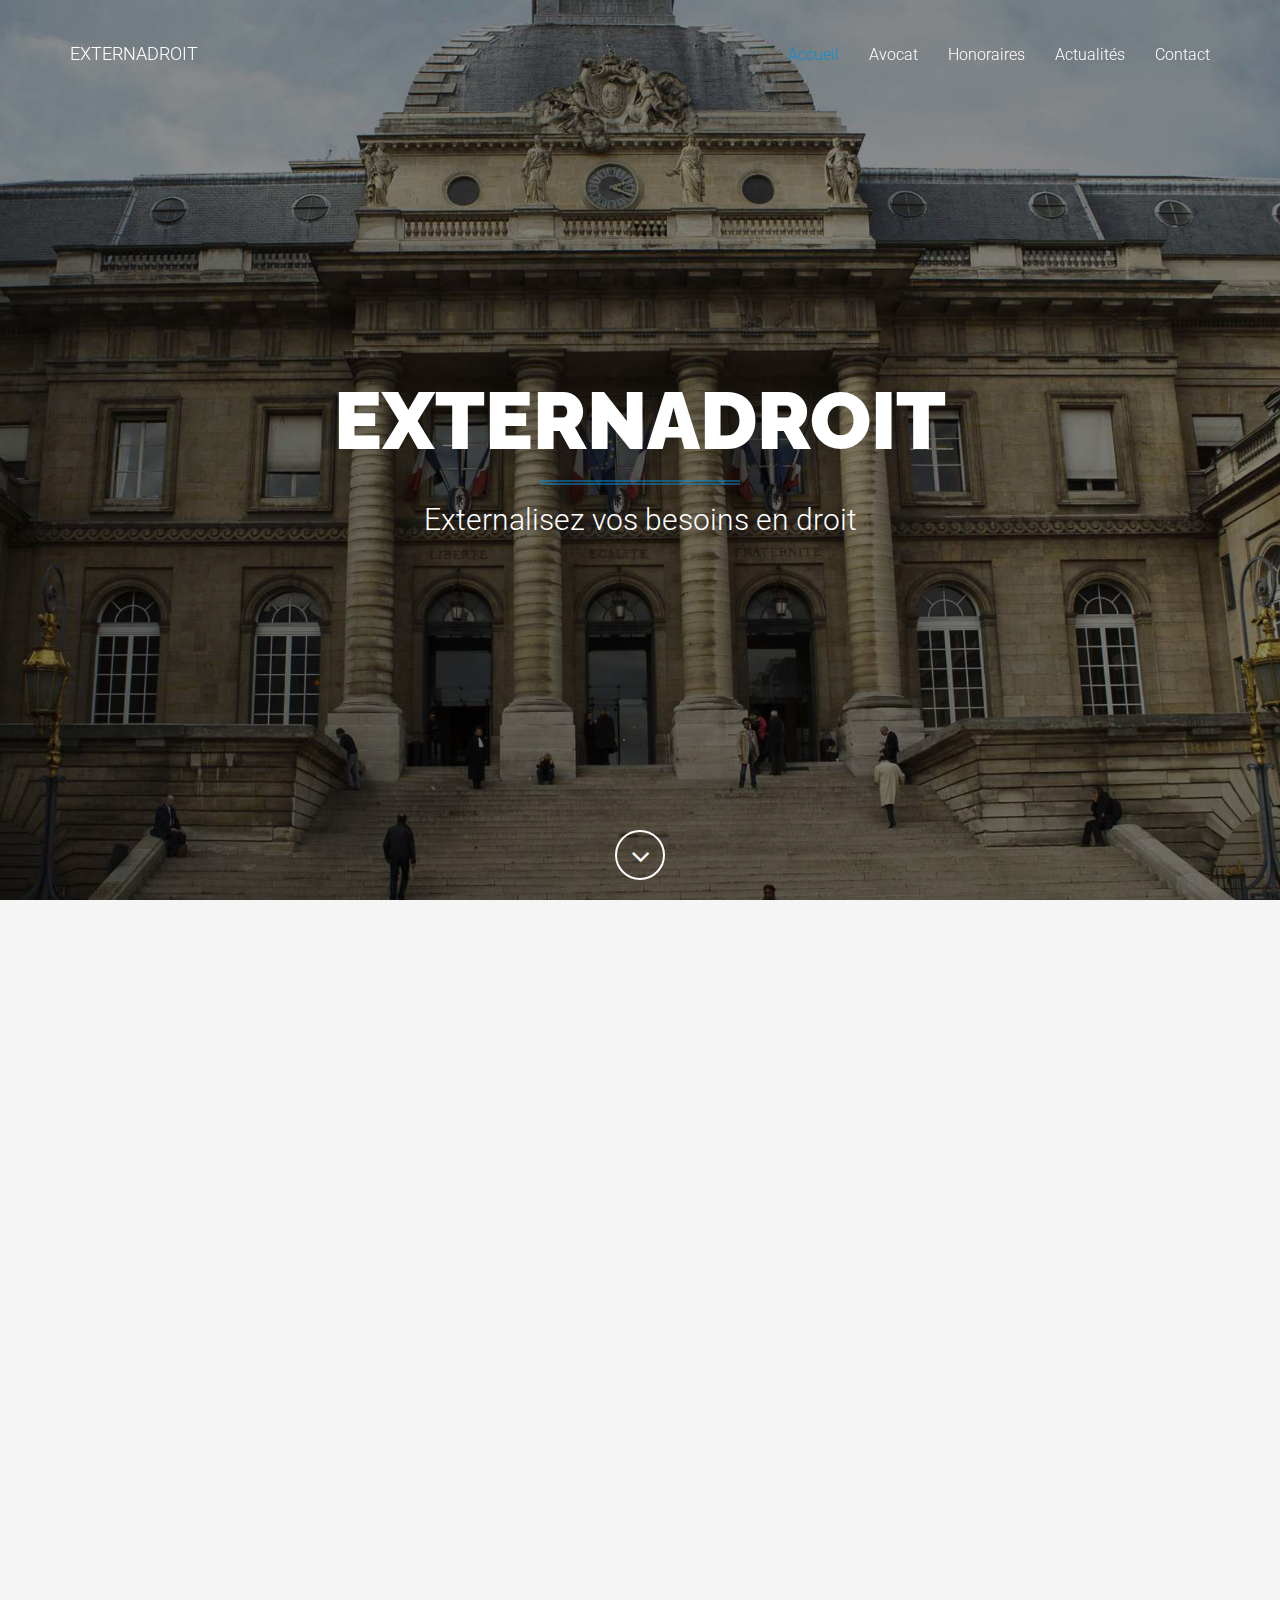
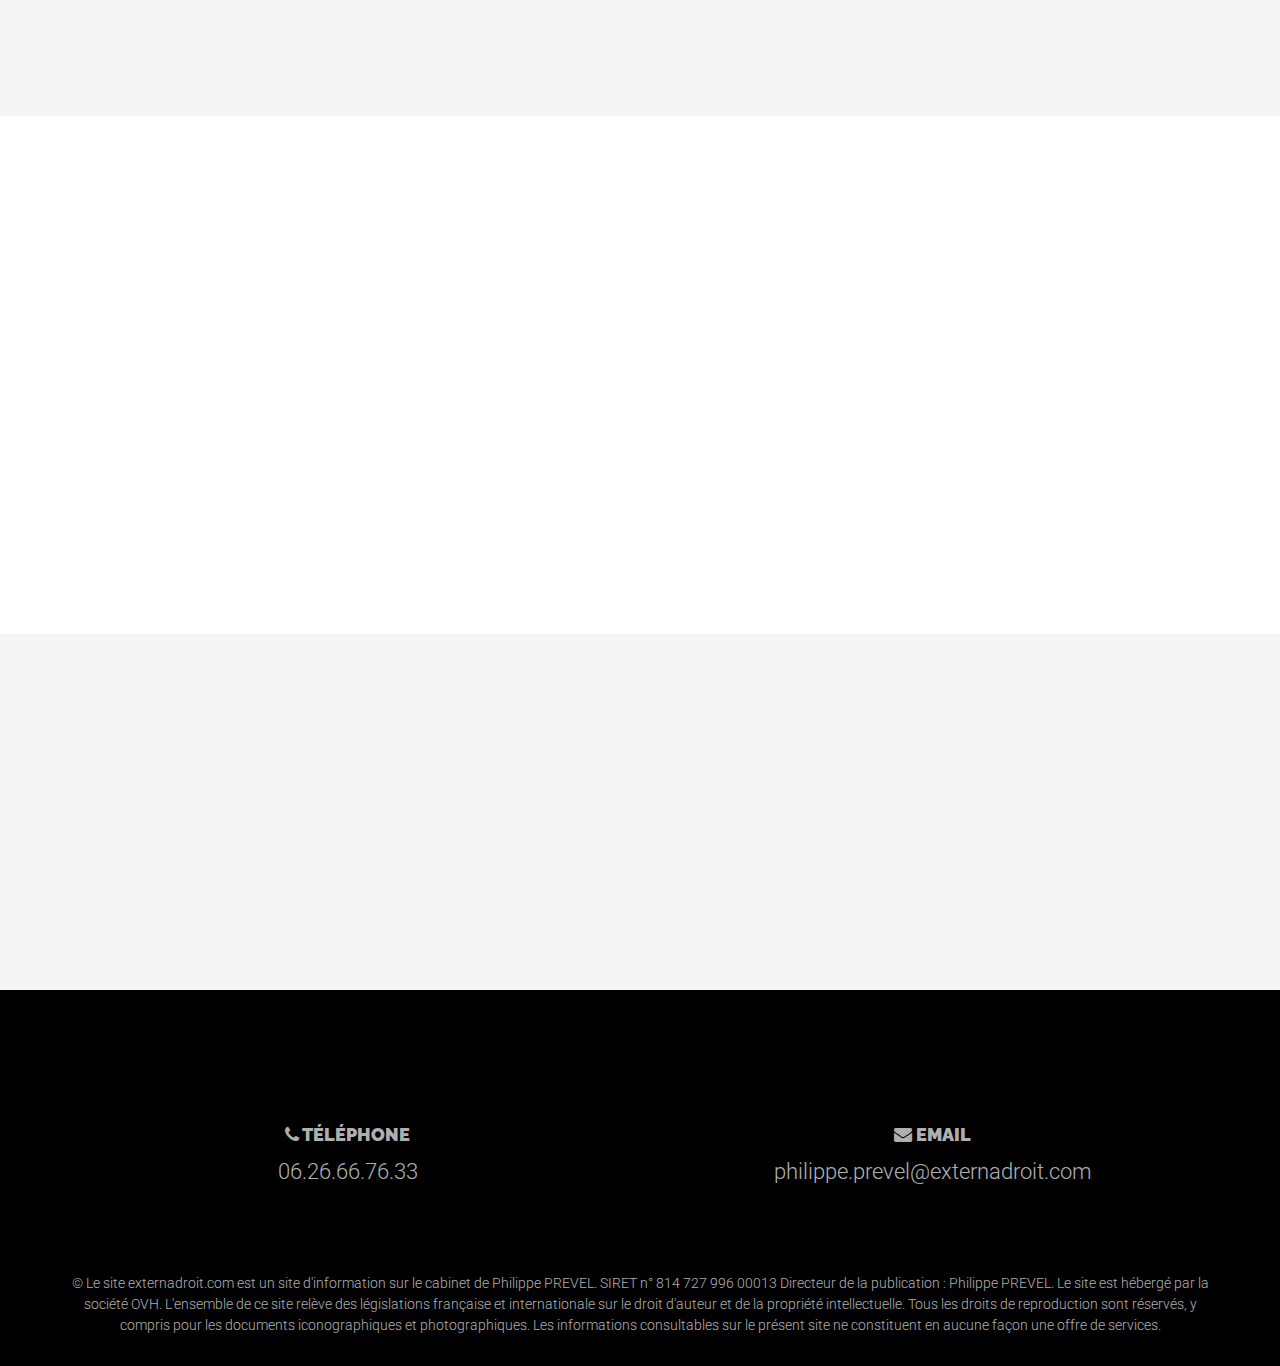
<file: legal.html>
<!DOCTYPE html>
<html lang="en">

<head>
    <meta charset="utf-8">
    <meta name="viewport" content="width=device-width, initial-scale=1.0, user-scalable=no">
    <meta name="description" content="">
    <meta name="author" content="">
    <title>Externadroit - Philippe Prevel</title>
    <!-- Bootstrap Core CSS -->
    <link href="assets/css/bootstrap/bootstrap.min.css" rel="stylesheet" type="text/css">
    <!-- Retina.js - Load first for faster HQ mobile images. -->
    <script src="assets/js/plugins/retina/retina.min.js"></script>
    <!-- Font Awesome -->
    <link href="assets/font-awesome/css/font-awesome.min.css" rel="stylesheet" type="text/css">
    <!-- Default Fonts -->
    <link href='http://fonts.googleapis.com/css?family=Roboto:400,100,100italic,300,300italic,400italic,500,500italic,700,700italic,900,900italic' rel='stylesheet' type='text/css'>
    <link href='http://fonts.googleapis.com/css?family=Raleway:400,100,200,300,600,500,700,800,900' rel='stylesheet' type='text/css'>
    <!-- Modern Style Fonts (Include these is you are using body.modern!) -->
    <link href='http://fonts.googleapis.com/css?family=Montserrat:400,700' rel='stylesheet' type='text/css'>
    <link href='http://fonts.googleapis.com/css?family=Cardo:400,400italic,700' rel='stylesheet' type='text/css'>
    <!-- Vintage Style Fonts (Include these if you are using body.vintage!) -->
    <link href='http://fonts.googleapis.com/css?family=Sanchez:400italic,400' rel='stylesheet' type='text/css'>
    <link href='http://fonts.googleapis.com/css?family=Cardo:400,400italic,700' rel='stylesheet' type='text/css'>
    <!-- Plugin CSS -->
    <link href="assets/css/plugins/owl-carousel/owl.carousel.css" rel="stylesheet" type="text/css">
    <link href="assets/css/plugins/owl-carousel/owl.theme.css" rel="stylesheet" type="text/css">
    <link href="assets/css/plugins/owl-carousel/owl.transitions.css" rel="stylesheet" type="text/css">
    <link href="assets/css/plugins/magnific-popup.css" rel="stylesheet" type="text/css">
    <link href="assets/css/plugins/background.css" rel="stylesheet" type="text/css">
    <link href="assets/css/plugins/animate.css" rel="stylesheet" type="text/css">
    <!-- Vitality Theme CSS -->
    <!-- Uncomment the color scheme you want to use. -->
    <!-- <link href="assets/css/vitality-red.css" rel="stylesheet" type="text/css"> -->
    <!-- <link href="assets/css/vitality-aqua.css" rel="stylesheet" type="text/css"> -->
    <link href="assets/css/vitality-blue.css" rel="stylesheet" type="text/css">
    <!-- <link href="assets/css/vitality-green.css" rel="stylesheet" type="text/css"> -->
    <!-- <link href="assets/css/vitality-orange.css" rel="stylesheet" type="text/css"> -->
    <!-- <link href="assets/css/vitality-pink.css" rel="stylesheet" type="text/css"> -->
    <!-- <link href="assets/css/vitality-purple.css" rel="stylesheet" type="text/css"> -->
    <!-- <link href="assets/css/vitality-tan.css" rel="stylesheet" type="text/css"> -->
    <!-- <link href="assets/css/vitality-turquoise.css" rel="stylesheet" type="text/css"> -->
    <!-- <link href="assets/css/vitality-yellow.css" rel="stylesheet" type="text/css"> -->
    <!-- IE8 support for HTML5 elements and media queries -->
    <!--[if lt IE 9]>
      <script src="https://oss.maxcdn.com/libs/html5shiv/3.7.0/html5shiv.js"></script>
      <script src="https://oss.maxcdn.com/libs/respond.js/1.3.0/respond.min.js"></script>
    <![endif]-->
</head>
<!-- Alternate Body Classes: .modern and .vintage -->

<body id="page-top">
    <!-- Navigation -->
    <!-- Note: navbar-default and navbar-inverse are both supported with this theme. -->
    <nav class="navbar navbar-inverse navbar-fixed-top navbar-expanded">
        <div class="container">
            <!-- Brand and toggle get grouped for better mobile display -->
            <div class="navbar-header">
                <button type="button" class="navbar-toggle" data-toggle="collapse" data-target="#bs-example-navbar-collapse-1">
                    <span class="sr-only">Toggle navigation</span>
                    <span class="icon-bar"></span>
                    <span class="icon-bar"></span>
                    <span class="icon-bar"></span>
                </button>
                <a class="navbar-brand page-scroll" href="#page-top">
                <div class="logo">
                    <p>EXTERNADROIT</p>

                </div>
                    <!-- <img src="assets/img/legal/logo.png" class="img-responsive" alt=""> -->
                </a>
            </div>
            <!-- Collect the nav links, forms, and other content for toggling -->
            <div class="collapse navbar-collapse" id="bs-example-navbar-collapse-1">
                <ul class="nav navbar-nav navbar-right">
                    <li class="hidden">
                        <a class="page-scroll" href="#about"></a>
                    </li>
                    <li>
                        <a class="page-scroll" href="#page-top">Accueil</a>
                    </li>
                    <li>
                        <a class="page-scroll" href="#team">Avocat</a>
                    </li>
                    <li>
                        <a class="page-scroll" href="#jurisdictions">Honoraires</a>
                    </li>
                    <li>
                        <a class="page-scroll" href="#locations">Actualités</a>
                    </li>
                    <li>
                        <a class="page-scroll" href="#contact">Contact</a>
                    </li>
                </ul>
            </div>
            <!-- /.navbar-collapse -->
        </div>
        <!-- /.container -->
    </nav>
    <!-- Instructions: Set your background image using the URL below. -->
    <header style="background-image: url('assets/img/legal/bg-header.jpg')" class="inner-bg">
        <div class="intro-content">
            <div class="brand-name">EXTERNADROIT</div>
            <hr class="colored">
            <div class="brand-name-subtext">Externalisez vos besoins en droit</div>
        </div>
        <div class="scroll-down">
            <a class="btn page-scroll" href="#team"><i class="fa fa-angle-down fa-fw"></i></a>
        </div>
    </header>
    <section id="team" class="bg-gray">
        <div class="container wow fadeIn">
            <div class="row">
                <div class="col-lg-12 text-center">
                    <h1>Philippe Prevel, <br>avocat au barreau de Lille</h1>
                    <p>Docteur en droit - Sorbonne.</p>
                    <hr class="colored">
                </div>
            </div>
            <div class="row content-row">
                <div class="col-md-4">
                    <img src="assets/img/legal/people/1.jpg" class="img-responsive img-thumbnail" alt="">
                </div>
                <div class="col-md-8">
                  <p>Philippe PREVEL concentre son activité en <strong>droit du travail et droit de la sécurité sociale</strong>. Son choix de se spécialiser (plutôt que d’accepter tous les dossiers) a pour but de faire bénéficier ses client(e)s de prestations basées sur une <strong>expertise et une expérience sans cesse renouvelées</strong>. Il peut vous réorienter vers des avocats d'autres spécialités. Il vous reçoit à Lille, Paris ou Bruxelles, et peut se rendre dans votre entreprise. Il parle et écrit anglais couramment.</p>

                  <p>Maître PREVEL vous représente dans toute la France, devant les Conseils de prud’hommes, les Tribunaux des affaires de la sécurité sociale, les Tribunaux d’instance, les Tribunaux administratifs, les Tribunaux de commerce, les Tribunaux correctionnels… Il vous assiste dans vos échanges avec l’inspection du travail, la médecine du travail, les organismes sociaux (URSSAF, RSI...), les syndicats professionnels, les organes d'une procédure collective, les policiers ou magistrats… <strong>Il vous conseille au quotidien, notamment pour des situations urgentes.</strong> Il rédige des actes concernant les relations individuelles (ex: contrat de travail) ou collectives (ex: accord sur la durée du travail).
                  </p>
            </div>
        </div>
    </section>

    <section id="jurisdictions" class="services">
        <div class="container">
            <div class="row text-center">
                <div class="col-lg-12 wow fadeIn">
                    <h2>Honoraires</h2>
                    <hr class="colored">
                    <p>Maître PREVEL calcule ses honoraires, selon le choix du client et les particularités des dossiers</p>
                </div>
            </div>
            <div class="row content-row">
                <div class="col-md-4 wow fadeIn" data-wow-delay=".2s">
                    <div class="media">
                        <div class="pull-left">
                            <i class="fa fa-clock-o"></i>
                        </div>
                        <div class="media-body">
                            <h3 class="media-heading">Au temps passé</h3>
                            <p>Formule recommandée pour des conseils réguliers.</p>
                        </div>
                    </div>
                </div>
                <div class="col-md-4 wow fadeIn" data-wow-delay=".4s">
                    <div class="media">
                        <div class="pull-left">
                            <i class="fa fa-shopping-bag"></i>
                        </div>
                        <div class="media-body">
                            <h3 class="media-heading">Au forfait</h3>
                            <p>Formule recommandée pour un besoin ponctuel.</p>
                        </div>
                    </div>
                </div>
                <div class="col-md-4 wow fadeIn" data-wow-delay=".6s">
                    <div class="media">
                        <div class="pull-left">
                            <i class="fa fa-percent"></i>
                        </div>
                        <div class="media-body">
                            <h3 class="media-heading">Au pourcentage de résultat obtenu</h3>
                            <p>Formule recommandée pour un procès.</p>
                        </div>
                    </div>
                </div>
            </div>
        </div>
    </section>

    <section id="locations" class="bg-gray">
      <div class="container">
        <div class="row text-center">
          <div class="col-lg-12 wow fadeIn">
            <h2>Actualités</h2>
            <hr class="colored">
              <p>Retrouvez toutes l'actualités de Philippe PREVEL</p>
          </div>
          <a class="twitter-timeline" "text-center" href="https://twitter.com/PhilippePREVEL" data-widget-id="725246591674793985"></a>
          <script>!function(d,s,id){var js,fjs=d.getElementsByTagName(s)[0],p=/^http:/.test(d.location)?'http':'https';if(!d.getElementById(id)){js=d.createElement(s);js.id=id;js.src=p+"://platform.twitter.com/widgets.js";fjs.parentNode.insertBefore(js,fjs);}}(document,"script","twitter-wjs");</script>
        </div>
      </div>
    </section>

    <footer id="contact" class="footer" style="background-color: black">

        <div class="container text-center">
            <div class="row">
                <div class="col-md-6 contact-details">
                    <h4><i class="fa fa-phone"></i> Téléphone</h4>
                    <p>06.26.66.76.33</p>
                </div>

                <div class="col-md-6 contact-details">
                    <h4><i class="fa fa-envelope"></i> Email</h4>
                    <p><a href="mailto:philippe.prevel@externadroit.com">philippe.prevel@externadroit.com</a>
                    </p>
                </div>
            </div>

            <div class="row copyright">
                <div class="col-lg-12">
                    <p class="small">&copy; Le site externadroit.com est un site d'information sur le cabinet de Philippe PREVEL. SIRET n° 814 727 996 00013
                    Directeur de la publication : Philippe PREVEL. Le site est hébergé par la société OVH. L'ensemble de ce site relève des législations française et internationale sur le droit d'auteur et de la propriété intellectuelle. Tous les droits de reproduction sont réservés, y compris pour les documents iconographiques et photographiques. Les informations consultables sur le présent site ne constituent en aucune façon une offre de services.</p>
                </div>
            </div>
        </div>
    </footer>
    <!-- Core Scripts -->
    <script src="assets/js/jquery.js"></script>
    <script src="assets/js/bootstrap/bootstrap.min.js"></script>
    <!-- Plugin Scripts -->
    <script src="assets/js/plugins/jquery.easing.min.js"></script>
    <script src="assets/js/plugins/classie.js"></script>
    <script src="assets/js/plugins/cbpAnimatedHeader.js"></script>
    <script src="assets/js/plugins/owl-carousel/owl.carousel.js"></script>
    <script src="assets/js/plugins/jquery.magnific-popup/jquery.magnific-popup.min.js"></script>
    <script src="assets/js/plugins/background/core.js"></script>
    <script src="assets/js/plugins/background/transition.js"></script>
    <script src="assets/js/plugins/background/background.js"></script>
    <script src="assets/js/plugins/jquery.mixitup.js"></script>
    <script src="assets/js/plugins/wow/wow.min.js"></script>
    <script src="assets/js/contact_me.js"></script>
    <script src="assets/js/plugins/jqBootstrapValidation.js"></script>
    <!-- Vitality Theme Scripts -->
    <script src="assets/js/vitality.js"></script>
</body>

</html>
</file>
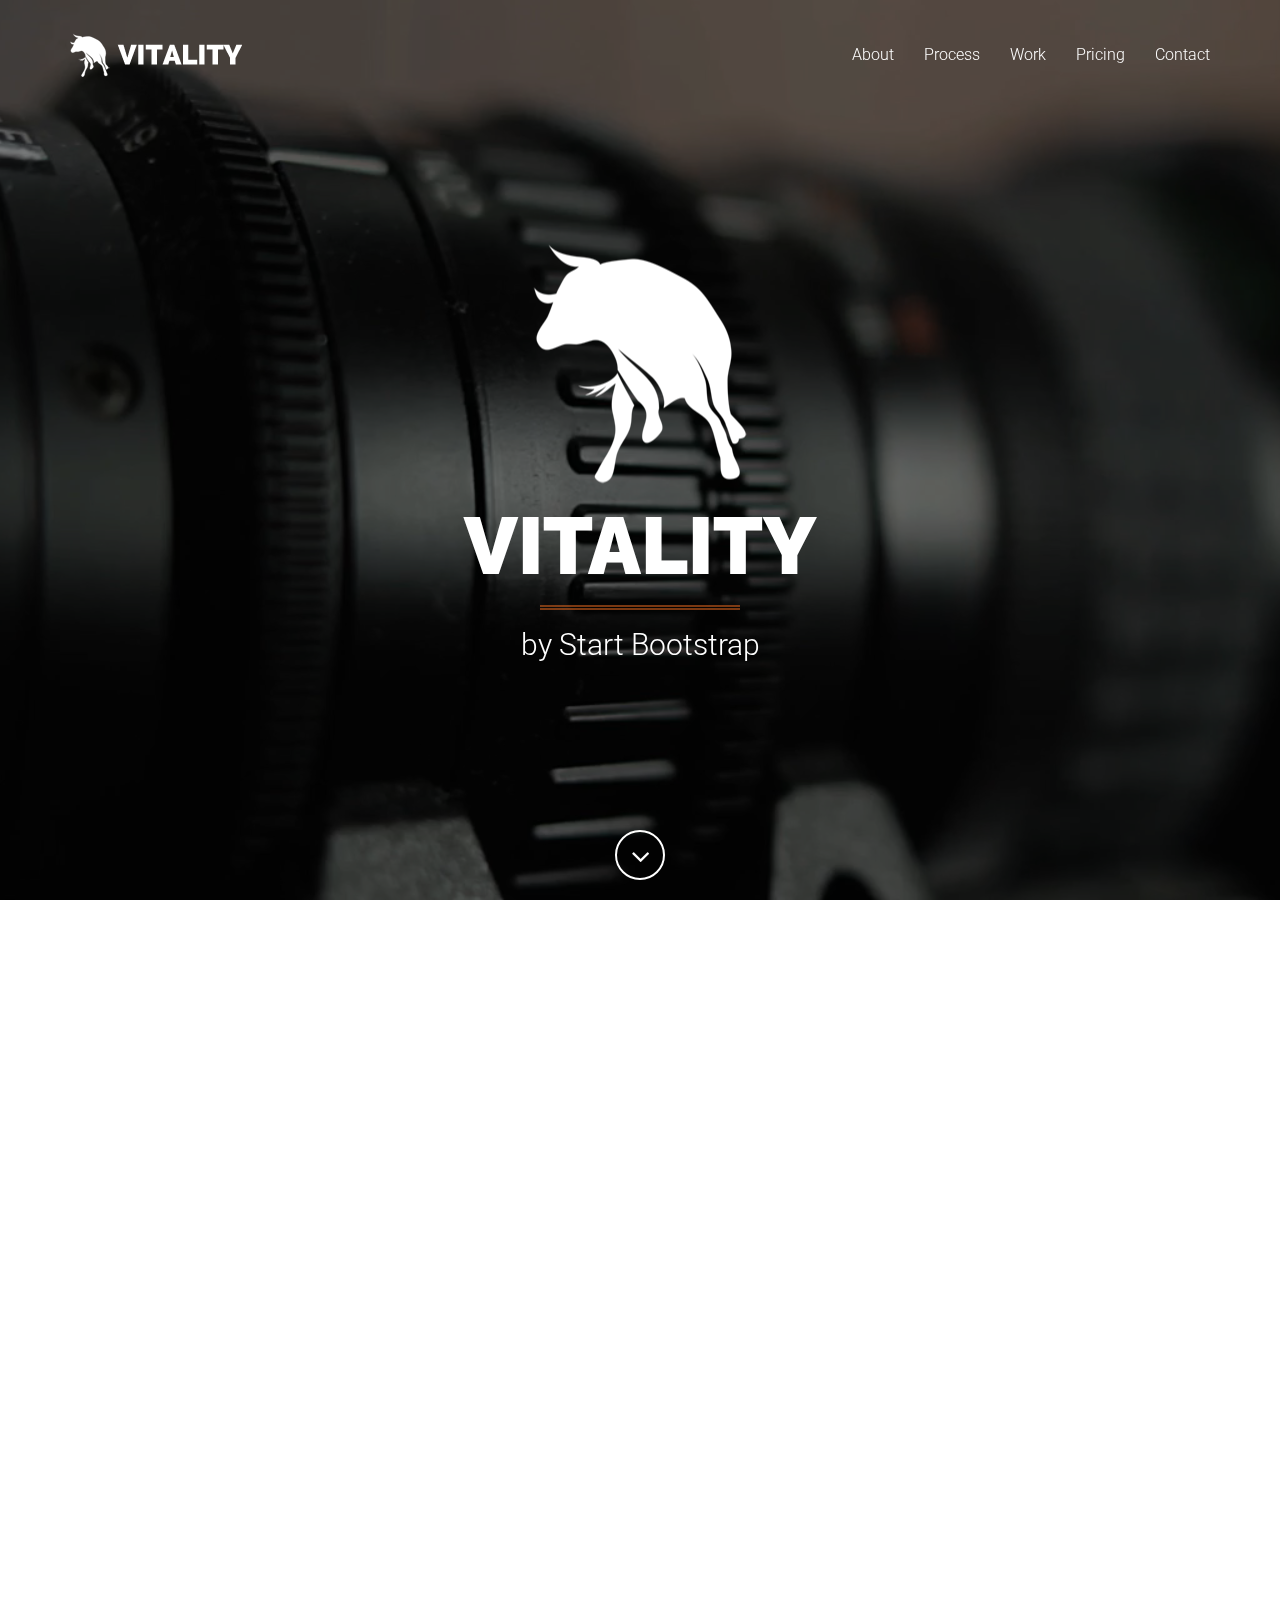
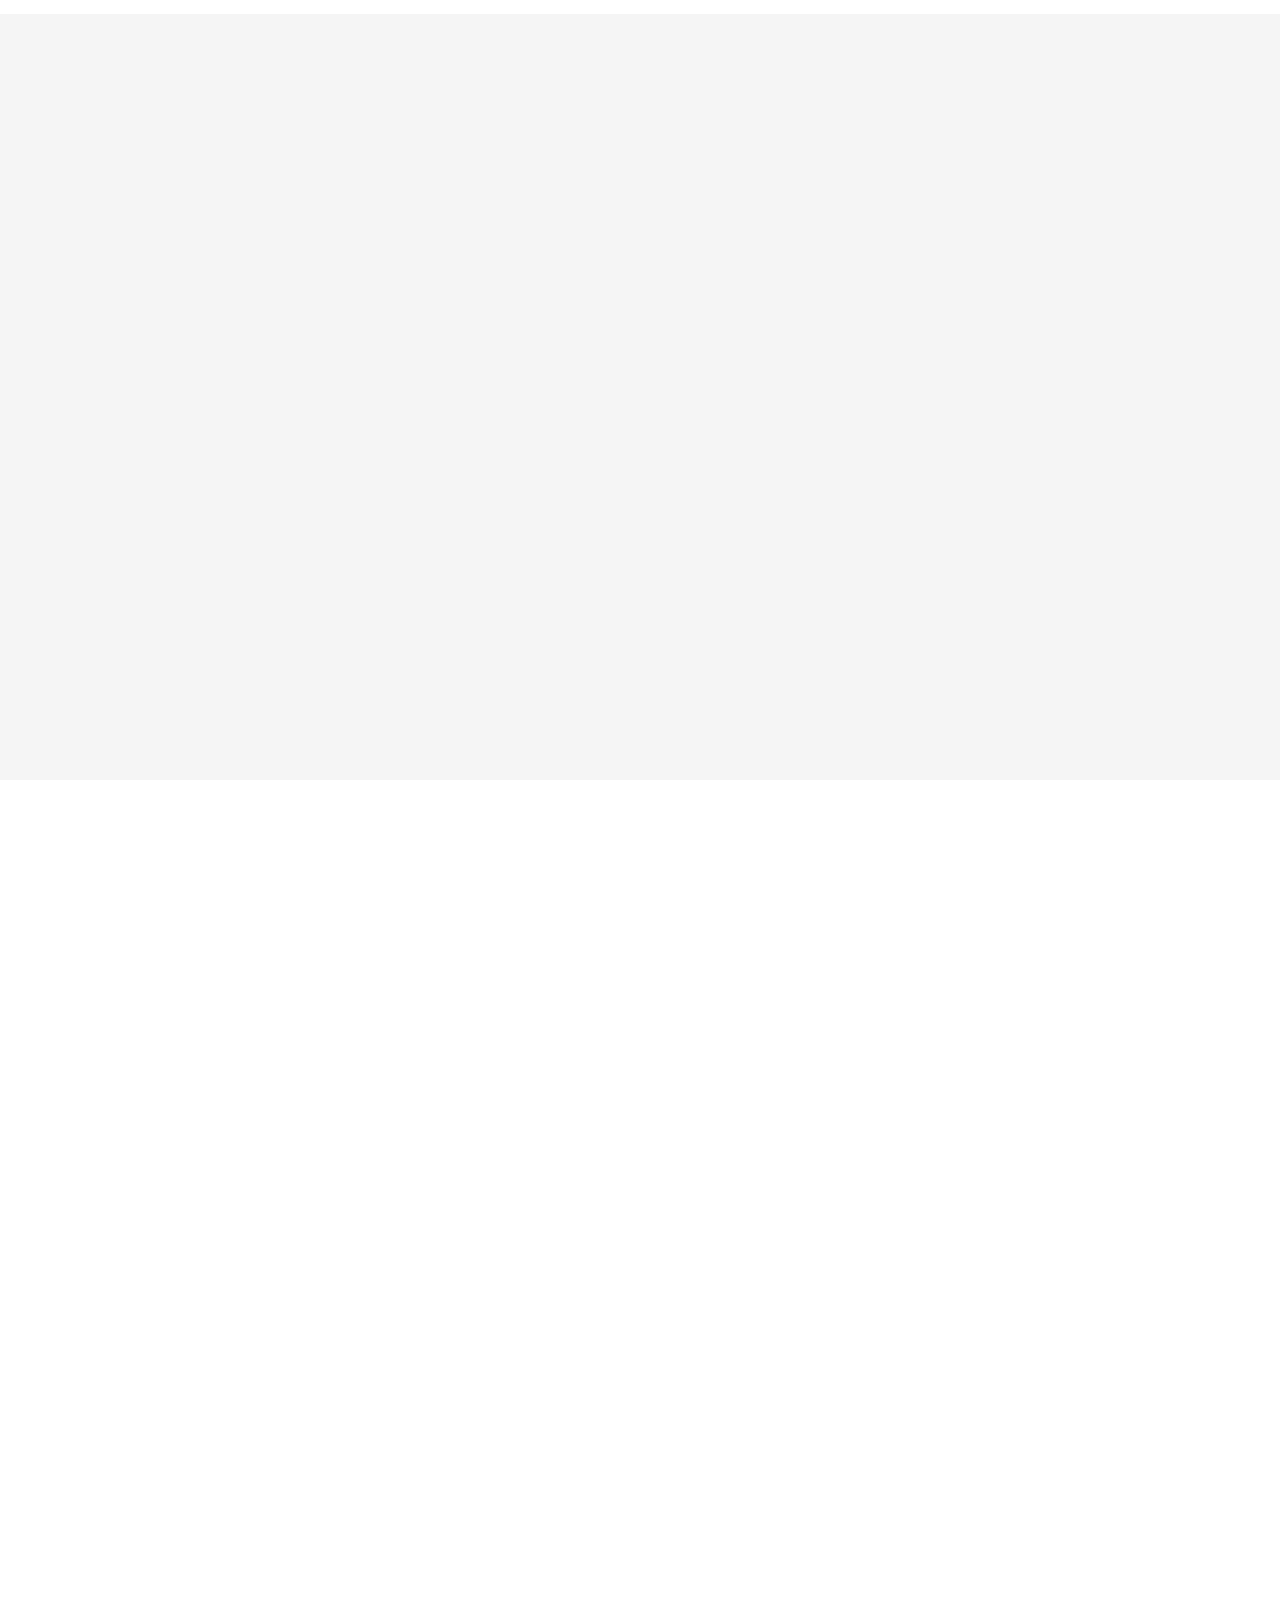
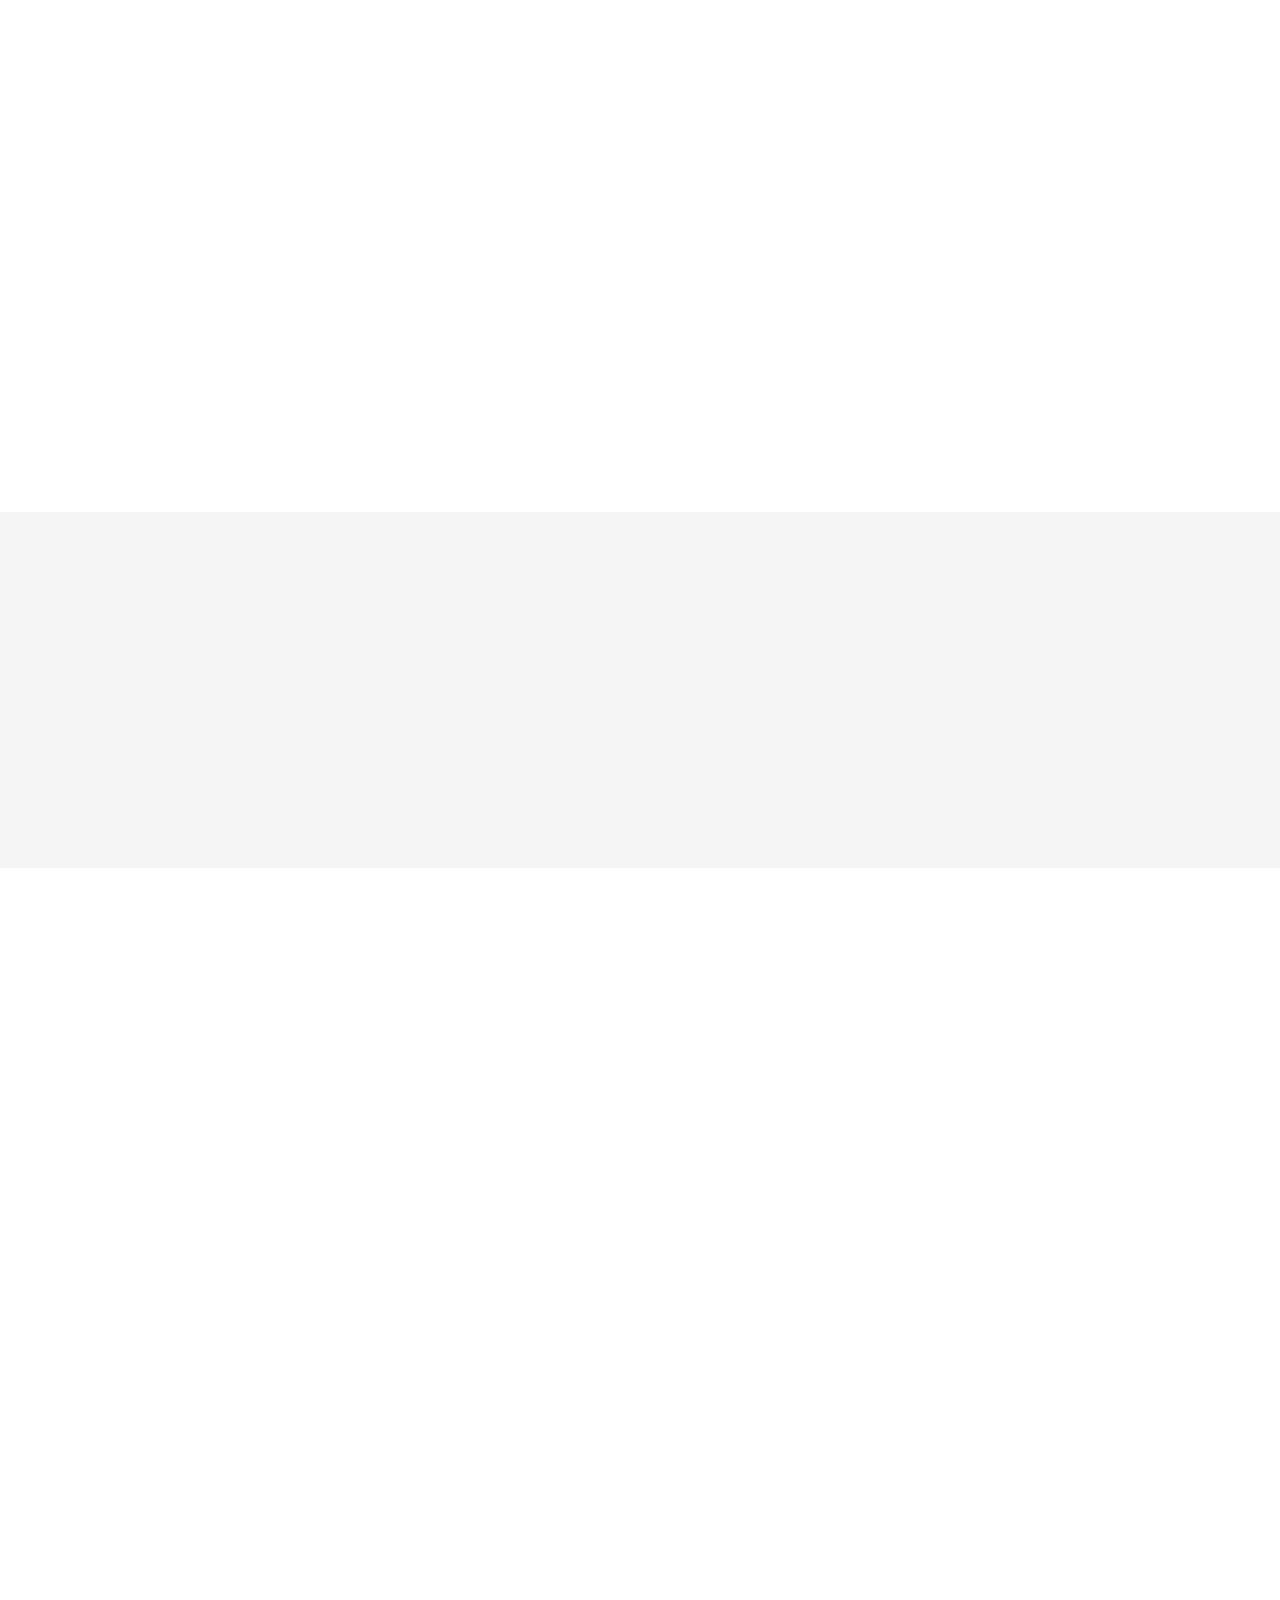
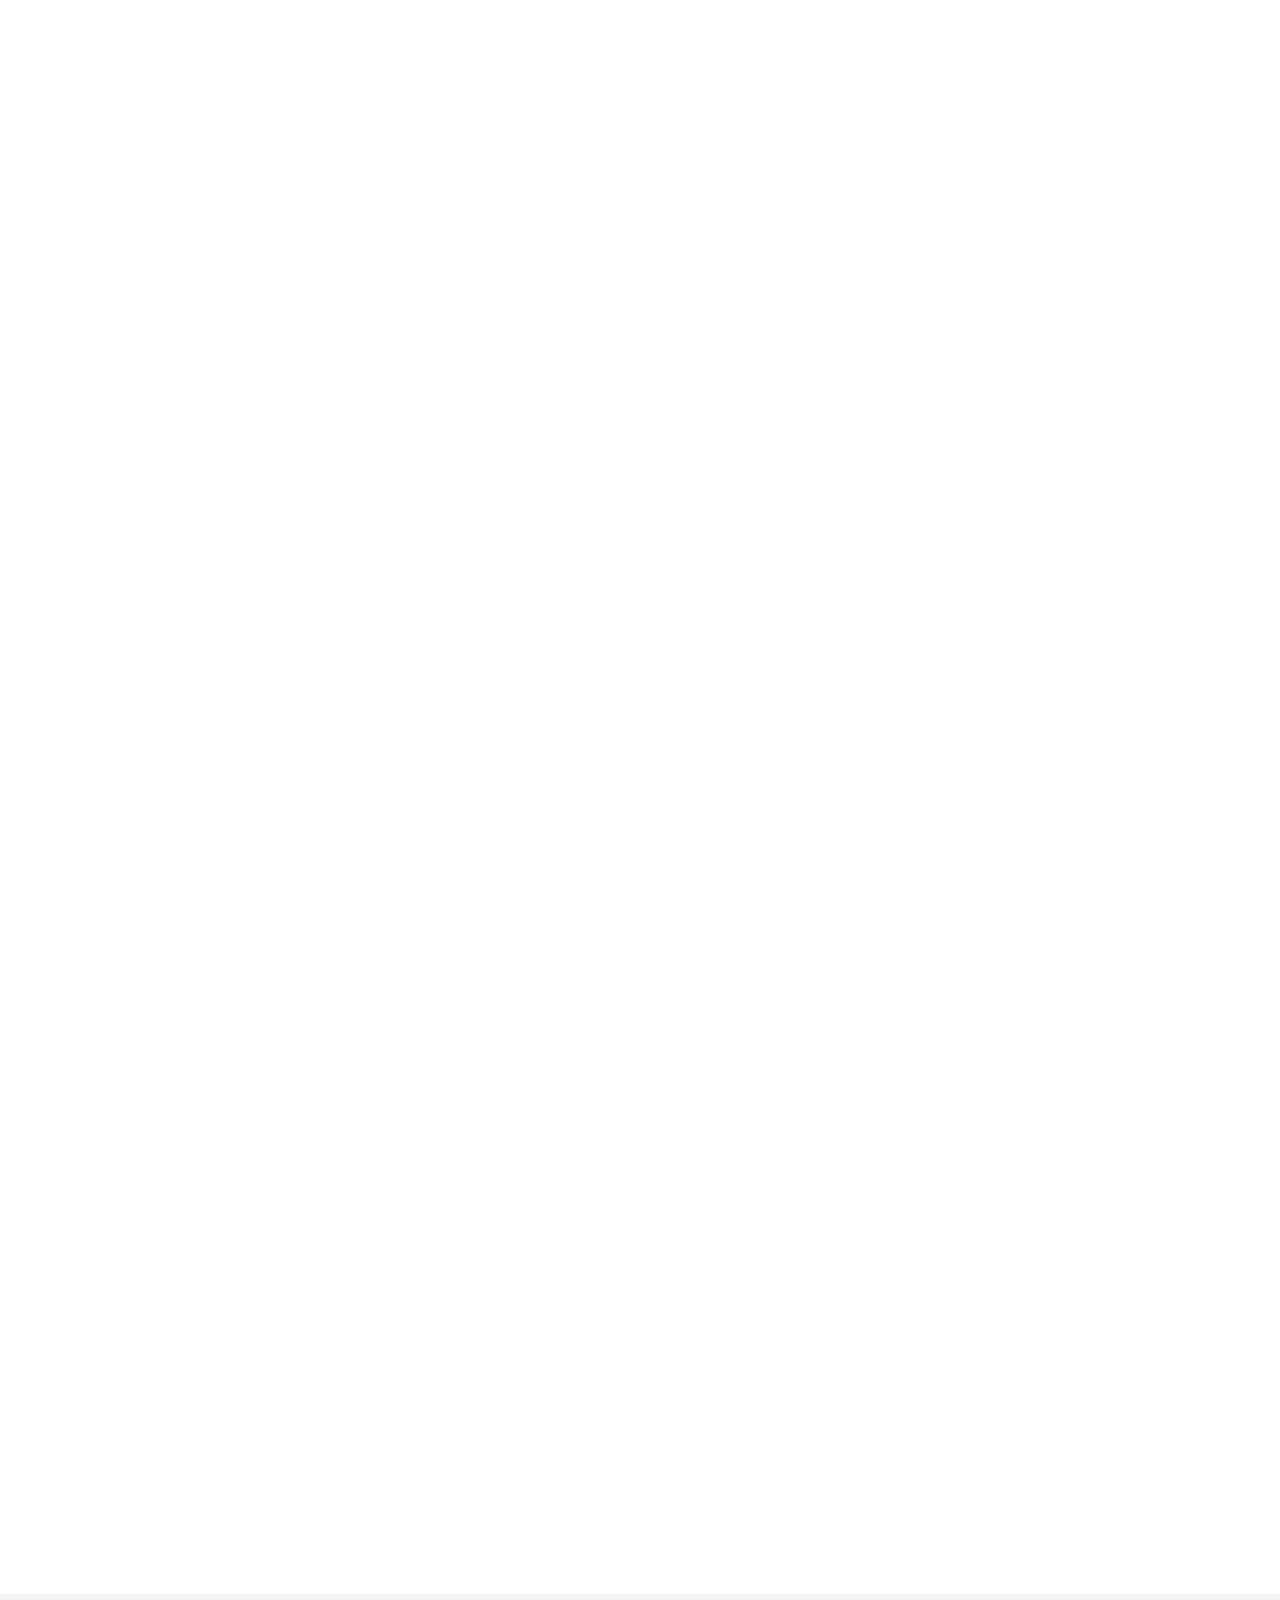
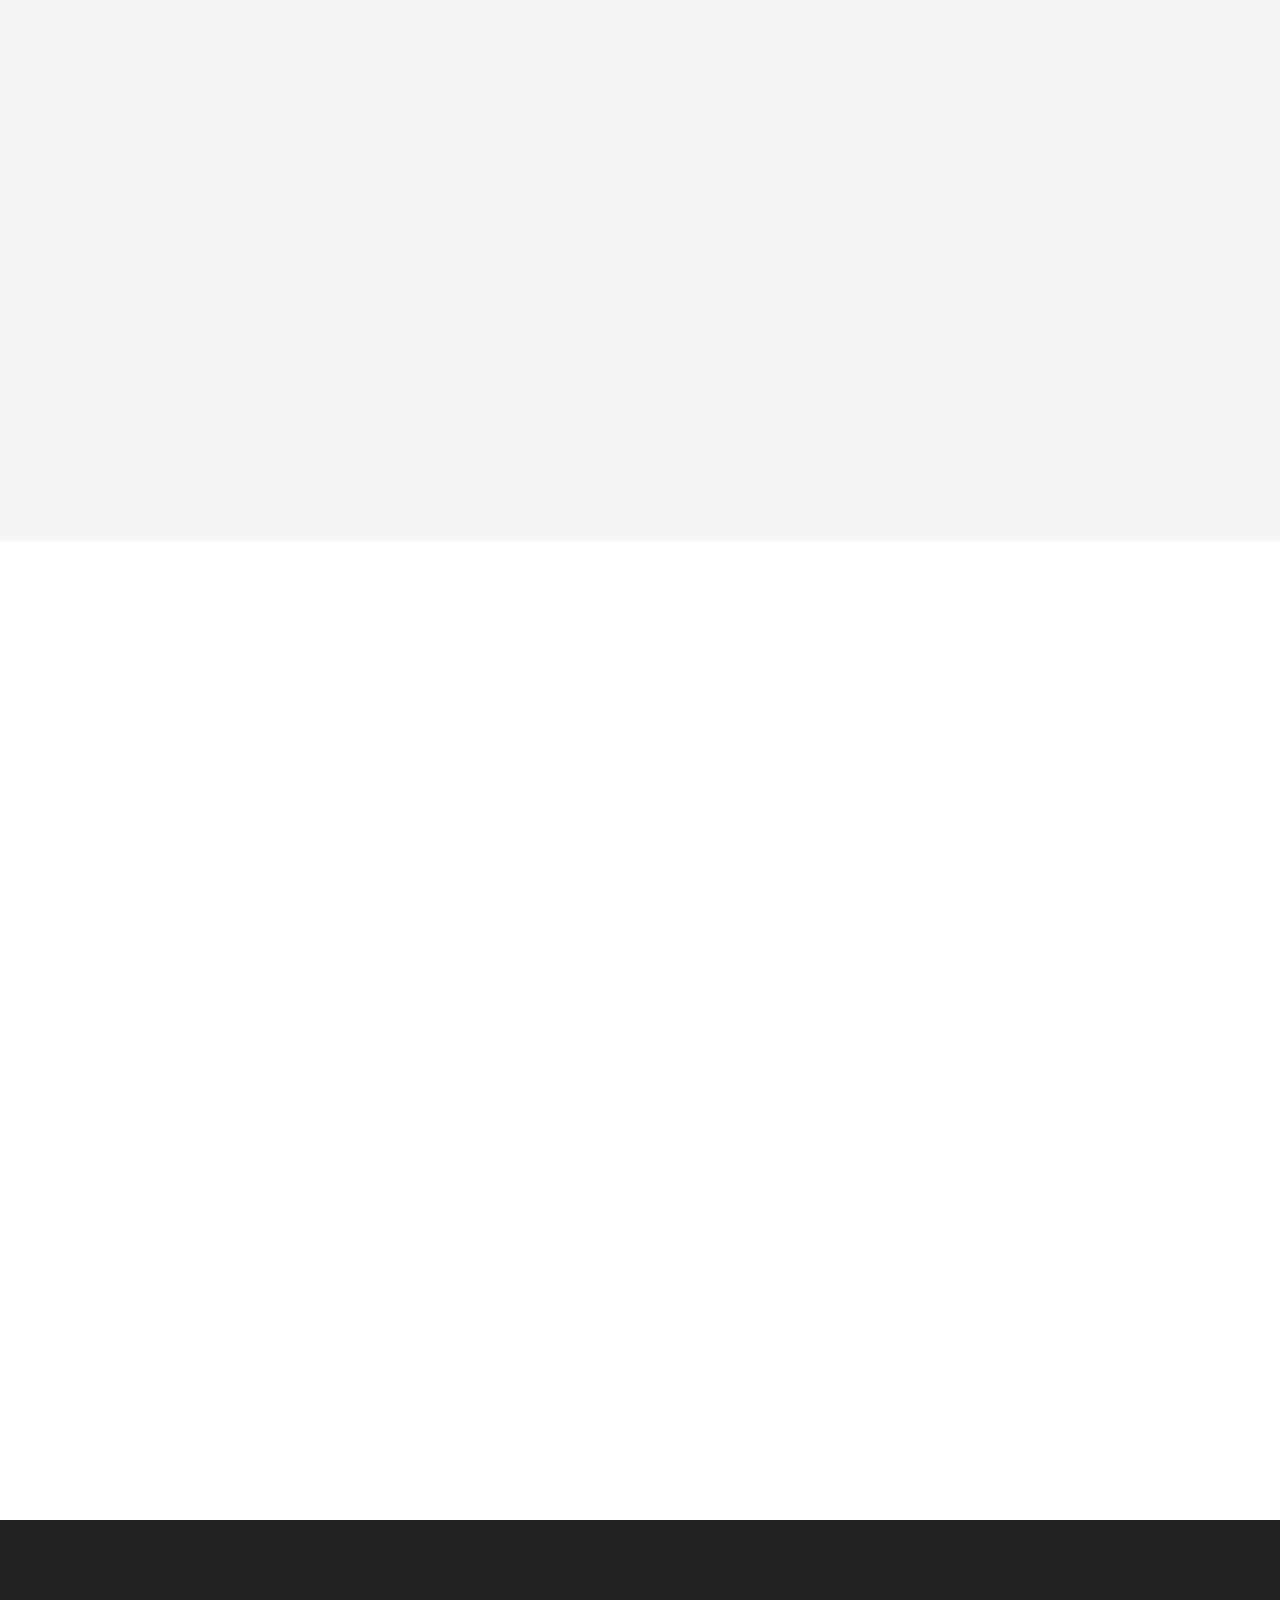
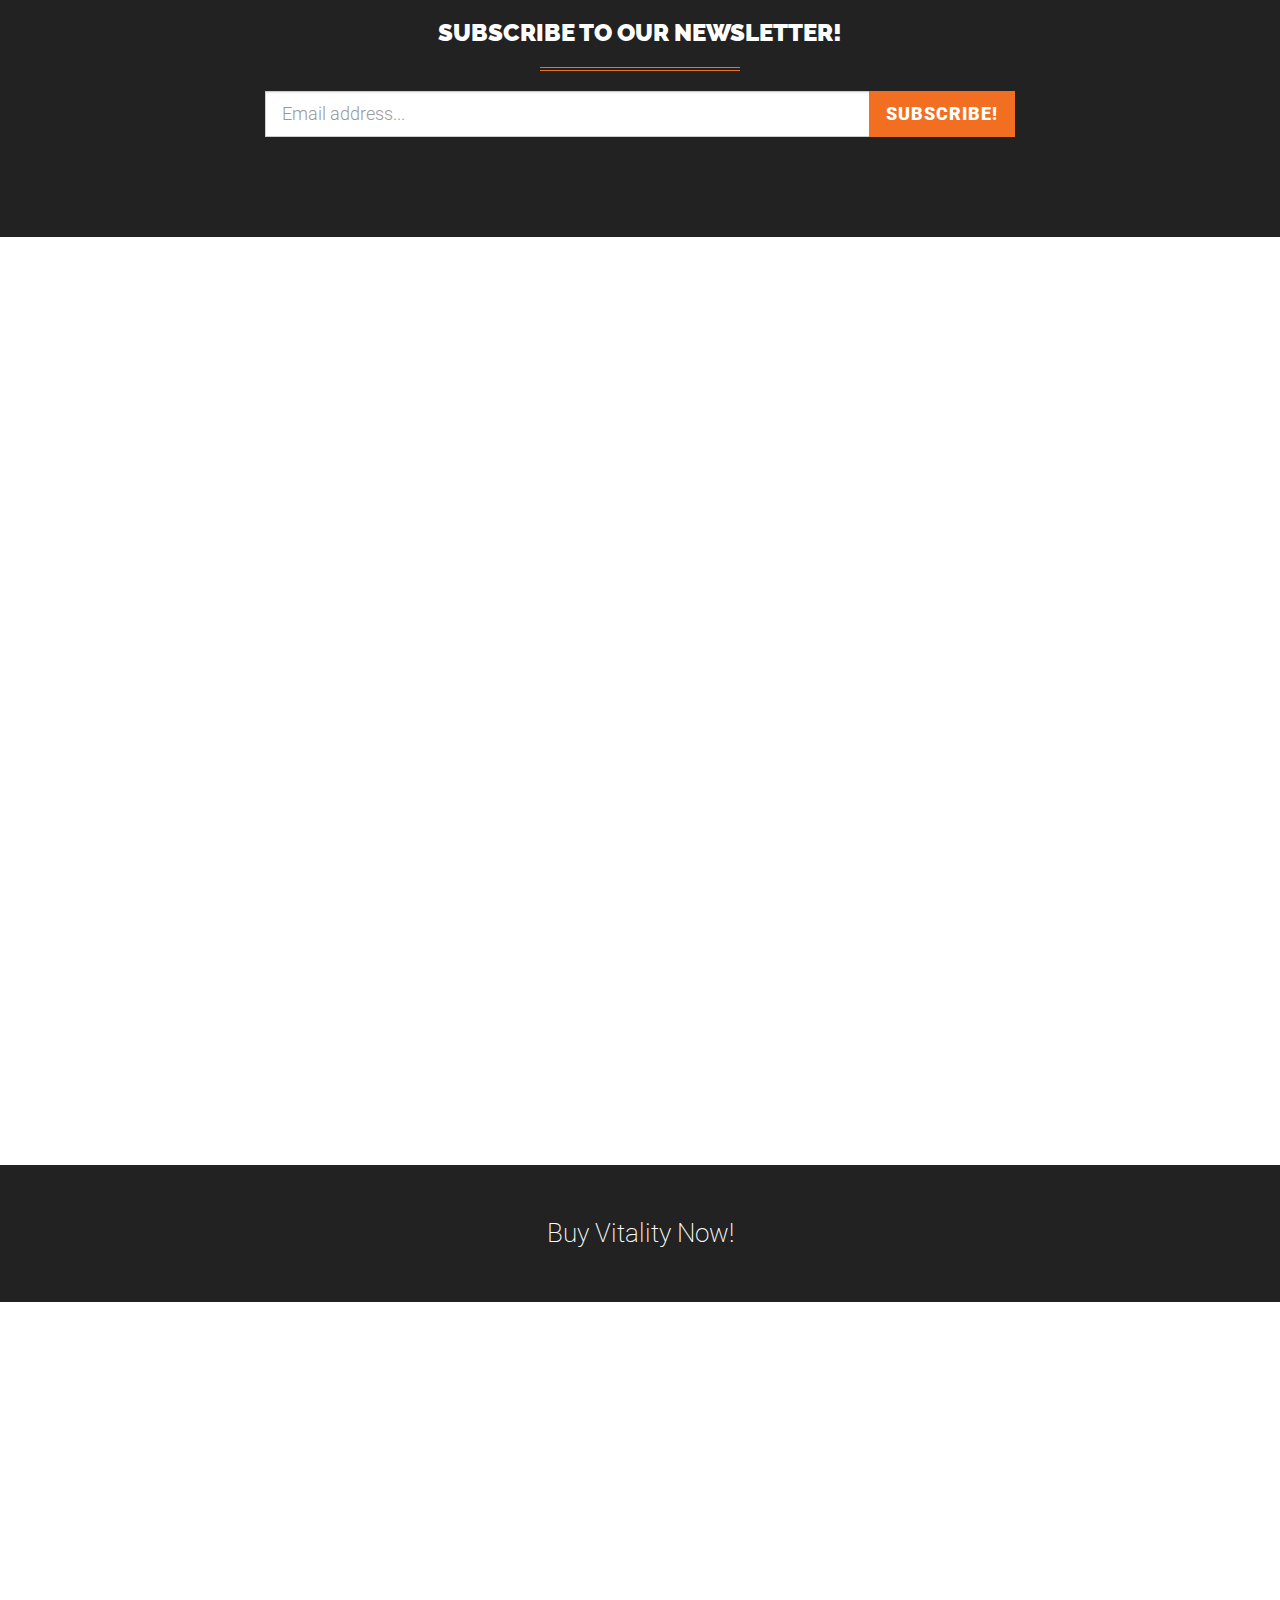
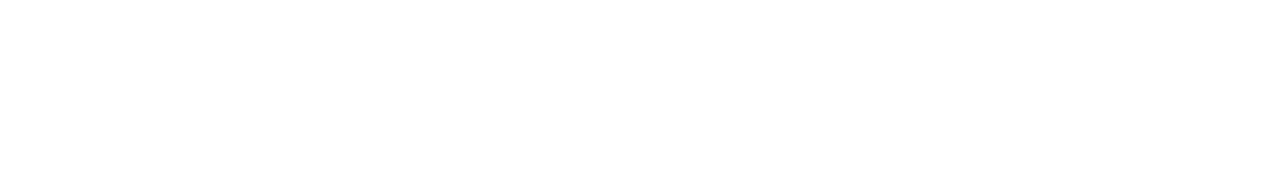
<file: video.html>
<!DOCTYPE html>
<html lang="en">

<head>
    <meta charset="utf-8">
    <meta name="viewport" content="width=device-width, initial-scale=1.0, user-scalable=no">
    <meta name="description" content="">
    <meta name="author" content="">
    <title>Vitality</title>
    <!-- Bootstrap Core CSS -->
    <link href="assets/css/bootstrap/bootstrap.min.css" rel="stylesheet" type="text/css">
    <!-- Retina.js - Load first for faster HQ mobile images. -->
    <script src="assets/js/plugins/retina/retina.min.js"></script>
    <!-- Font Awesome -->
    <link href="assets/font-awesome/css/font-awesome.min.css" rel="stylesheet" type="text/css">
    <!-- Default Fonts -->
    <link href='http://fonts.googleapis.com/css?family=Roboto:400,100,100italic,300,300italic,400italic,500,500italic,700,700italic,900,900italic' rel='stylesheet' type='text/css'>
    <link href='http://fonts.googleapis.com/css?family=Raleway:400,100,200,300,600,500,700,800,900' rel='stylesheet' type='text/css'>
    <!-- Modern Style Fonts (Include these is you are using body.modern!) -->
    <link href='http://fonts.googleapis.com/css?family=Montserrat:400,700' rel='stylesheet' type='text/css'>
    <link href='http://fonts.googleapis.com/css?family=Cardo:400,400italic,700' rel='stylesheet' type='text/css'>
    <!-- Vintage Style Fonts (Include these if you are using body.vintage!) -->
    <link href='http://fonts.googleapis.com/css?family=Sanchez:400italic,400' rel='stylesheet' type='text/css'>
    <link href='http://fonts.googleapis.com/css?family=Cardo:400,400italic,700' rel='stylesheet' type='text/css'>
    <!-- Plugin CSS -->
    <link href="assets/css/plugins/owl-carousel/owl.carousel.css" rel="stylesheet" type="text/css">
    <link href="assets/css/plugins/owl-carousel/owl.theme.css" rel="stylesheet" type="text/css">
    <link href="assets/css/plugins/owl-carousel/owl.transitions.css" rel="stylesheet" type="text/css">
    <link href="assets/css/plugins/magnific-popup.css" rel="stylesheet" type="text/css">
    <link href="assets/css/plugins/background.css" rel="stylesheet" type="text/css">
    <link href="assets/css/plugins/animate.css" rel="stylesheet" type="text/css">
    <!-- Vitality Theme CSS -->
    <!-- Uncomment the color scheme you want to use. -->
    <!-- <link href="assets/css/vitality-red.css" rel="stylesheet" type="text/css"> -->
    <!-- <link href="assets/css/vitality-aqua.css" rel="stylesheet" type="text/css"> -->
    <!-- <link href="assets/css/vitality-blue.css" rel="stylesheet" type="text/css"> -->
    <!-- <link href="assets/css/vitality-green.css" rel="stylesheet" type="text/css"> -->
    <link href="assets/css/vitality-orange.css" rel="stylesheet" type="text/css">
    <!-- <link href="assets/css/vitality-pink.css" rel="stylesheet" type="text/css"> -->
    <!-- <link href="assets/css/vitality-purple.css" rel="stylesheet" type="text/css"> -->
    <!-- <link href="assets/css/vitality-tan.css" rel="stylesheet" type="text/css"> -->
    <!-- <link href="assets/css/vitality-turquoise.css" rel="stylesheet" type="text/css"> -->
    <!-- <link href="assets/css/vitality-yellow.css" rel="stylesheet" type="text/css"> -->
    <!-- IE8 support for HTML5 elements and media queries -->
    <!--[if lt IE 9]>
      <script src="https://oss.maxcdn.com/libs/html5shiv/3.7.0/html5shiv.js"></script>
      <script src="https://oss.maxcdn.com/libs/respond.js/1.3.0/respond.min.js"></script>
    <![endif]-->
</head>

<body id="page-top">
    <!-- Navigation -->
    <!-- Note: navbar-default and navbar-inverse are both supported with this theme. -->
    <nav class="navbar navbar-inverse navbar-fixed-top navbar-expanded">
        <div class="container">
            <!-- Brand and toggle get grouped for better mobile display -->
            <div class="navbar-header">
                <button type="button" class="navbar-toggle" data-toggle="collapse" data-target="#bs-example-navbar-collapse-1">
                    <span class="sr-only">Toggle navigation</span>
                    <span class="icon-bar"></span>
                    <span class="icon-bar"></span>
                    <span class="icon-bar"></span>
                </button>
                <a class="navbar-brand page-scroll" href="#page-top">
                    <img src="assets/img/logo.png" class="img-responsive" alt="">
                </a>
            </div>
            <!-- Collect the nav links, forms, and other content for toggling -->
            <div class="collapse navbar-collapse" id="bs-example-navbar-collapse-1">
                <ul class="nav navbar-nav navbar-right">
                    <li class="hidden">
                        <a class="page-scroll" href="#page-top"></a>
                    </li>
                    <li>
                        <a class="page-scroll" href="#about">About</a>
                    </li>
                    <li>
                        <a class="page-scroll" href="#process">Process</a>
                    </li>
                    <li>
                        <a class="page-scroll" href="#work">Work</a>
                    </li>
                    <li>
                        <a class="page-scroll" href="#pricing">Pricing</a>
                    </li>
                    <li>
                        <a class="page-scroll" href="#contact">Contact</a>
                    </li>
                </ul>
            </div>
            <!-- /.navbar-collapse -->
        </div>
        <!-- /.container -->
    </nav>
    <!-- Instructions: Set your background image using the URL below. -->
    <header class="video">
        <div class="overlay"></div>
        <div class="intro-content">
            <img src="assets/img/profile.png" class="img-responsive img-centered" alt="">
            <div class="brand-name">Vitality</div>
            <hr class="colored">
            <div class="brand-name-subtext">by Start Bootstrap</div>
        </div>
        <div class="scroll-down page-scroll">
            <a class="btn page-scroll" href="#about"><i class="fa fa-angle-down"></i></a>
        </div>
    </header>
    <section id="about">
        <div class="container-fluid">
            <div class="row text-center">
                <div class="col-lg-12 wow fadeIn">
                    <h1>A Theme for Creatives &amp; Agencies</h1>
                    <p>Vitality is the perfect theme for a freelance professional or an agency.</p>
                    <hr class="colored">
                </div>
            </div>
            <div class="row text-center content-row">
                <div class="col-md-3 col-sm-6 wow fadeIn" data-wow-delay=".2s">
                    <div class="about-content">
                        <i class="fa fa-eye fa-4x"></i>
                        <h3>Retina Ready</h3>
                        <p>This theme includes the retina.js plugin for easy retina image support so your images and graphics will look great on mobile devices!</p>
                    </div>
                </div>
                <div class="col-md-3 col-sm-6 wow fadeIn" data-wow-delay=".4s">
                    <div class="about-content">
                        <i class="fa fa-edit fa-4x"></i>
                        <h3>Easy to Edit</h3>
                        <p>Vitality is built using Bootstrap 3, and is easy to edit and customize. LESS files are included as well for deeper customization.</p>
                    </div>
                </div>
                <div class="col-md-3 col-sm-6 wow fadeIn" data-wow-delay=".6s">
                    <div class="about-content">
                        <i class="fa fa-tablet fa-4x"></i>
                        <h3>Responsive</h3>
                        <p>When building this theme, we've paid close attention to how it looks on various screen sizes. Try it out on a phone or tablet!</p>
                    </div>
                </div>
                <div class="col-md-3 col-sm-6 wow fadeIn" data-wow-delay=".8s">
                    <div class="about-content">
                        <i class="fa fa-heart fa-4x"></i>
                        <h3>Built with Love</h3>
                        <p>All of our themes are crafted with care, and we strive to make your experience as one of our customers the best as possible.</p>
                    </div>
                </div>
            </div>
        </div>
    </section>
    <section class="bg-gray">
        <div class="container text-center wow fadeIn">
            <div class="row">
                <div class="col-lg-12">
                    <h2>Our Team</h2>
                    <p>We are a group of digital marketers with a passion for great art that serves a practical purpose.</p>
                    <hr class="colored">
                </div>
            </div>
            <div class="row content-row">
                <div class="col-lg-12">
                    <div class="about-carousel">
                        <div class="item">
                            <img src="assets/img/people/1.jpg" class="img-responsive" alt="">
                            <div class="caption">
                                <h3>Patricia West</h3>
                                <hr class="colored">
                                <p>Marketing Director</p>
                                <ul class="list-inline social">
                                    <li>
                                        <a href="#"><i class="fa fa-facebook fa-fw"></i></a>
                                    </li>
                                    <li>
                                        <a href="#"><i class="fa fa-twitter fa-fw"></i></a>
                                    </li>
                                    <li>
                                        <a href="#"><i class="fa fa-linkedin fa-fw"></i></a>
                                    </li>
                                </ul>
                            </div>
                        </div>
                        <div class="item">
                            <img src="assets/img/people/2.jpg" class="img-responsive" alt="">
                            <div class="caption">
                                <h3>Howard Scott</h3>
                                <hr class="colored">
                                <p>Sales Manager</p>
                                <ul class="list-inline social">
                                    <li>
                                        <a href="#"><i class="fa fa-facebook fa-fw"></i></a>
                                    </li>
                                    <li>
                                        <a href="#"><i class="fa fa-twitter fa-fw"></i></a>
                                    </li>
                                    <li>
                                        <a href="#"><i class="fa fa-linkedin fa-fw"></i></a>
                                    </li>
                                </ul>
                            </div>
                        </div>
                        <div class="item">
                            <img src="assets/img/people/3.jpg" class="img-responsive" alt="">
                            <div class="caption">
                                <h3>Kate Williams</h3>
                                <hr class="colored">
                                <p>Creative Director</p>
                                <ul class="list-inline social">
                                    <li>
                                        <a href="#"><i class="fa fa-facebook fa-fw"></i></a>
                                    </li>
                                    <li>
                                        <a href="#"><i class="fa fa-twitter fa-fw"></i></a>
                                    </li>
                                    <li>
                                        <a href="#"><i class="fa fa-linkedin fa-fw"></i></a>
                                    </li>
                                    <li>
                                        <a href="#"><i class="fa fa-dribbble fa-fw"></i></a>
                                    </li>
                                </ul>
                            </div>
                        </div>
                        <div class="item">
                            <img src="assets/img/people/4.jpg" class="img-responsive" alt="">
                            <div class="caption">
                                <h3>Amy Vanderbute</h3>
                                <hr class="colored">
                                <p>Graphic Artist</p>
                                <ul class="list-inline social">
                                    <li>
                                        <a href="#"><i class="fa fa-facebook fa-fw"></i></a>
                                    </li>
                                    <li>
                                        <a href="#"><i class="fa fa-twitter fa-fw"></i></a>
                                    </li>
                                    <li>
                                        <a href="#"><i class="fa fa-linkedin fa-fw"></i></a>
                                    </li>
                                    <li>
                                        <a href="#"><i class="fa fa-dribbble fa-fw"></i></a>
                                    </li>
                                </ul>
                            </div>
                        </div>
                        <div class="item">
                            <img src="assets/img/people/5.jpg" class="img-responsive" alt="">
                            <div class="caption">
                                <h3>Jeremy Davidson</h3>
                                <hr class="colored">
                                <p>Web Developer</p>
                                <ul class="list-inline social">
                                    <li>
                                        <a href="#"><i class="fa fa-facebook fa-fw"></i></a>
                                    </li>
                                    <li>
                                        <a href="#"><i class="fa fa-twitter fa-fw"></i></a>
                                    </li>
                                    <li>
                                        <a href="#"><i class="fa fa-linkedin fa-fw"></i></a>
                                    </li>
                                    <li>
                                        <a href="#"><i class="fa fa-github fa-fw"></i></a>
                                    </li>
                                </ul>
                            </div>
                        </div>
                    </div>
                </div>
            </div>
        </div>
    </section>
    <aside class="cta-quote" style="background-image: url('assets/img/bg-aside.jpg');">
        <div class="container wow fadeIn">
            <div class="row">
                <div class="col-md-10 col-md-offset-1">
                    <span class="quote">Good <span class="text-primary">design</span> is finding that perfect balance between the way something <span class="text-primary">looks</span> and how it <span class="text-primary">functions</span>.</span>
                    <hr class=" colored">
                    <a class="btn btn-outline-light page-scroll" href="#contact">Let's Find It</a>
                </div>
            </div>
        </div>
    </aside>
    <section id="process" class="services">
        <div class="container">
            <div class="row text-center">
                <div class="col-lg-12 wow fadeIn">
                    <h2>Our Process</h2>
                    <hr class="colored">
                    <p>Here is an overview of how we approach each new project.</p>
                </div>
            </div>
            <div class="row content-row">
                <div class="col-md-4 wow fadeIn" data-wow-delay=".2s">
                    <div class="media">
                        <div class="pull-left">
                            <i class="fa fa-clipboard"></i>
                        </div>
                        <div class="media-body">
                            <h3 class="media-heading">Plan</h3>
                            <ul>
                                <li>Client interview</li>
                                <li>Gather consumer data</li>
                                <li>Create content strategy</li>
                                <li>Analyze research</li>
                            </ul>
                        </div>
                    </div>
                </div>
                <div class="col-md-4 wow fadeIn" data-wow-delay=".4s">
                    <div class="media">
                        <div class="pull-left">
                            <i class="fa fa-pencil"></i>
                        </div>
                        <div class="media-body">
                            <h3 class="media-heading">Create</h3>
                            <ul>
                                <li>Build wireframe</li>
                                <li>Gather client feedback</li>
                                <li>Code development</li>
                                <li>Marketing review</li>
                            </ul>
                        </div>
                    </div>
                </div>
                <div class="col-md-4 wow fadeIn" data-wow-delay=".6s">
                    <div class="media">
                        <div class="pull-left">
                            <i class="fa fa-rocket"></i>
                        </div>
                        <div class="media-body">
                            <h3 class="media-heading">Launch</h3>
                            <ul>
                                <li>Deploy website</li>
                                <li>Market product launch</li>
                                <li>Collect UX data</li>
                                <li>Quarterly maintenence</li>
                            </ul>
                        </div>
                    </div>
                </div>
            </div>
        </div>
    </section>
    <section id="work" class="bg-gray">
        <div class="container text-center wow fadeIn">
            <h2>Our Work</h2>
            <hr class="colored">
            <p>Examples of our work which represent our design and marketing capabilities.</p>
        </div>
    </section>
    <section class="portfolio-carousel wow fadeIn">
        <div class="item" style="background-image: url('assets/img/portfolio/bg-1.jpg')">
            <div class="container-fluid">
                <div class="row">
                    <div class="col-md-4 col-md-push-8">
                        <div class="project-details">
                            <img src="assets/img/client-logos/logo-1.png" class="img-responsive client-logo" alt="">
                            <span class="project-name">Project Name</span>
                            <span class="project-description">Branding, Website Design</span>
                            <hr class="colored">
                            <a href="#portfolioModal1" data-toggle="modal" class="btn btn-outline-light">View Details <i class="fa fa-long-arrow-right fa-fw"></i></a>
                        </div>
                    </div>
                    <div class="col-md-8 col-md-pull-4 hidden-xs">
                        <img src="assets/img/portfolio/mobile-screens.png" class="img-responsive portfolio-image" alt="">
                    </div>
                </div>
            </div>
        </div>
        <div class="item" style="background-image: url('assets/img/portfolio/bg-2.jpg')">
            <div class="container-fluid">
                <div class="row">
                    <div class="col-md-4 col-md-push-8">
                        <div class="project-details">
                            <img src="assets/img/client-logos/logo-2.png" class="img-responsive client-logo" alt="">
                            <span class="project-name">Project Name</span>
                            <span class="project-description">Branding, Website Design</span>
                            <hr class="colored">
                            <a href="#portfolioModal2" data-toggle="modal" class="btn btn-outline-light">View Details <i class="fa fa-long-arrow-right fa-fw"></i></a>
                        </div>
                    </div>
                    <div class="col-md-8 col-md-pull-4 hidden-xs">
                        <img src="assets/img/portfolio/tablet-screens.png" class="img-responsive portfolio-image" alt="">
                    </div>
                </div>
            </div>
        </div>
        <div class="item" style="background-image: url('assets/img/portfolio/bg-3.jpg')">
            <div class="container-fluid">
                <div class="row">
                    <div class="col-md-4 col-md-push-8">
                        <div class="project-details">
                            <img src="assets/img/client-logos/logo-1.png" class="img-responsive client-logo" alt="">
                            <span class="project-name">Project Name</span>
                            <span class="project-description">Branding, Website Design</span>
                            <hr class="colored">
                            <a href="#portfolioModal3" data-toggle="modal" class="btn btn-outline-light">View Details <i class="fa fa-long-arrow-right fa-fw"></i></a>
                        </div>
                    </div>
                    <div class="col-md-8 col-md-pull-4 hidden-xs">
                        <img src="assets/img/portfolio/mobile-screens.png" class="img-responsive portfolio-image" alt="">
                    </div>
                </div>
            </div>
        </div>
        <div class="item" style="background-image: url('assets/img/portfolio/bg-4.jpg')">
            <div class="container-fluid">
                <div class="row">
                    <div class="col-md-4 col-md-push-8">
                        <div class="project-details">
                            <img src="assets/img/client-logos/logo-2.png" class="img-responsive client-logo" alt="">
                            <span class="project-name">Project Name</span>
                            <span class="project-description">Branding, Website Design</span>
                            <hr class="colored">
                            <a href="#portfolioModal4" data-toggle="modal" class="btn btn-outline-light">View Details <i class="fa fa-long-arrow-right fa-fw"></i></a>
                        </div>
                    </div>
                    <div class="col-md-8 col-md-pull-4 hidden-xs">
                        <img src="assets/img/portfolio/tablet-screens.png" class="img-responsive portfolio-image" alt="">
                    </div>
                </div>
            </div>
        </div>
    </section>
    <section>
        <div class="container text-center wow fadeIn">
            <h2>Portfolio</h2>
            <hr class="colored">
            <p>Here are some other projects that I've worked on.</p>
            <div class="row content-row">
                <div class="col-lg-12">
                    <div class="portfolio-filter">
                        <ul id="filters" class="clearfix">
                            <li>
                                <span class="filter active" data-filter="identity graphic logo web">All</span>
                            </li>
                            <li>
                                <span class="filter" data-filter="identity">Identity</span>
                            </li>
                            <li>
                                <span class="filter" data-filter="graphic">Graphic</span>
                            </li>
                            <li>
                                <span class="filter" data-filter="web">Web</span>
                            </li>
                        </ul>
                    </div>
                </div>
            </div>
            <div class="row">
                <div class="col-lg-12">
                    <div id="portfoliolist">
                        <div class="portfolio identity" data-cat="identity" href="#portfolioModal1" data-toggle="modal">
                            <div class="portfolio-wrapper">
                                <img src="assets/img/portfolio/grid/identity/1.jpg" alt="">
                                <div class="caption">
                                    <div class="caption-text">
                                        <a class="text-title">Generic Inc.</a>
                                        <span class="text-category">Brand Identity</span>
                                    </div>
                                    <div class="caption-bg"></div>
                                </div>
                            </div>
                        </div>
                        <div class="portfolio web" data-cat="web" href="#portfolioModal2" data-toggle="modal">
                            <div class="portfolio-wrapper">
                                <img src="assets/img/portfolio/grid/web/1.jpg" alt="">
                                <div class="caption">
                                    <div class="caption-text">
                                        <a class="text-title">Brands</a>
                                        <span class="text-category">Web Development</span>
                                    </div>
                                    <div class="caption-bg"></div>
                                </div>
                            </div>
                        </div>
                        <div class="portfolio graphic" data-cat="graphic" href="#portfolioModal3" data-toggle="modal">
                            <div class="portfolio-wrapper">
                                <img src="assets/img/portfolio/grid/graphic/1.jpg" alt="">
                                <div class="caption">
                                    <div class="caption-text">
                                        <a class="text-title">Excellence</a>
                                        <span class="text-category">Poster Design</span>
                                    </div>
                                    <div class="caption-bg"></div>
                                </div>
                            </div>
                        </div>
                        <div class="portfolio web" data-cat="web" href="#portfolioModal4" data-toggle="modal">
                            <div class="portfolio-wrapper">
                                <img src="assets/img/portfolio/grid/web/2.jpg" alt="">
                                <div class="caption">
                                    <div class="caption-text">
                                        <a class="text-title">YouTV</a>
                                        <span class="text-category">Web Development</span>
                                    </div>
                                    <div class="caption-bg"></div>
                                </div>
                            </div>
                        </div>
                        <div class="portfolio graphic" data-cat="graphic" href="#portfolioModal1" data-toggle="modal">
                            <div class="portfolio-wrapper">
                                <img src="assets/img/portfolio/grid/graphic/2.jpg" alt="">
                                <div class="caption">
                                    <div class="caption-text">
                                        <a class="text-title">Office Supplies</a>
                                        <span class="text-category">Graphic Design</span>
                                    </div>
                                    <div class="caption-bg"></div>
                                </div>
                            </div>
                        </div>
                        <div class="portfolio web" data-cat="web" href="#portfolioModal2" data-toggle="modal">
                            <div class="portfolio-wrapper">
                                <img src="assets/img/portfolio/grid/web/3.jpg" alt="">
                                <div class="caption">
                                    <div class="caption-text">
                                        <a class="text-title">Fooder</a>
                                        <span class="text-category">Mobile App</span>
                                    </div>
                                    <div class="caption-bg"></div>
                                </div>
                            </div>
                        </div>
                        <div class="portfolio graphic" data-cat="graphic" href="#portfolioModal3" data-toggle="modal">
                            <div class="portfolio-wrapper">
                                <img src="assets/img/portfolio/grid/graphic/3.jpg" alt="">
                                <div class="caption">
                                    <div class="caption-text">
                                        <a class="text-title">Mountain Tea</a>
                                        <span class="text-category">Graphic Design</span>
                                    </div>
                                    <div class="caption-bg"></div>
                                </div>
                            </div>
                        </div>
                        <div class="portfolio graphic" data-cat="graphic" href="#portfolioModal4" data-toggle="modal">
                            <div class="portfolio-wrapper">
                                <img src="assets/img/portfolio/grid/graphic/4.jpg" alt="">
                                <div class="caption">
                                    <div class="caption-text">
                                        <a class="text-title">Checkmark</a>
                                        <span class="text-category">Graphic Design</span>
                                    </div>
                                    <div class="caption-bg"></div>
                                </div>
                            </div>
                        </div>
                        <div class="portfolio identity" data-cat="identity" href="#portfolioModal1" data-toggle="modal">
                            <div class="portfolio-wrapper">
                                <img src="assets/img/portfolio/grid/identity/2.jpg" alt="">
                                <div class="caption">
                                    <div class="caption-text">
                                        <a class="text-title">Demish</a>
                                        <span class="text-category">Brand Identity</span>
                                    </div>
                                    <div class="caption-bg"></div>
                                </div>
                            </div>
                        </div>
                        <div class="portfolio web" data-cat="web" href="#portfolioModal2" data-toggle="modal">
                            <div class="portfolio-wrapper">
                                <img src="assets/img/portfolio/grid/web/4.jpg" alt="">
                                <div class="caption">
                                    <div class="caption-text">
                                        <a class="text-title">OneRepublic</a>
                                        <span class="text-category">Web Development</span>
                                    </div>
                                    <div class="caption-bg"></div>
                                </div>
                            </div>
                        </div>
                        <div class="portfolio graphic" data-cat="graphic" href="#portfolioModal3" data-toggle="modal">
                            <div class="portfolio-wrapper">
                                <img src="assets/img/portfolio/grid/graphic/5.jpg" alt="">
                                <div class="caption">
                                    <div class="caption-text">
                                        <a class="text-title">Postable</a>
                                        <span class="text-category">Graphic Design</span>
                                    </div>
                                    <div class="caption-bg"></div>
                                </div>
                            </div>
                        </div>
                        <div class="portfolio identity" data-cat="identity" href="#portfolioModal4" data-toggle="modal">
                            <div class="portfolio-wrapper">
                                <img src="assets/img/portfolio/grid/identity/3.jpg" alt="">
                                <div class="caption">
                                    <div class="caption-text">
                                        <a class="text-title">Simpli Nota</a>
                                        <span class="text-category">Brand Identity</span>
                                    </div>
                                    <div class="caption-bg"></div>
                                </div>
                            </div>
                        </div>
                    </div>
                </div>
            </div>
        </div>
    </section>
    <section class="testimonials bg-gray">
        <div class="container wow fadeIn">
            <div class="row">
                <div class="col-lg-10 col-lg-offset-1">
                    <div class="testimonials-carousel">
                        <div class="item">
                            <div class="row">
                                <div class="col-lg-12">
                                    <p class="lead">"Working with Vitality was both a valuable and rewarding experience."</p>
                                    <hr class="colored">
                                    <p class="quote">Lorem ipsum dolor sit amet, consectetur adipisicing elit. Reprehenderit, temporibus, laborum, dignissimos doloremque corporis alias nostrum recusandae culpa id quisquam harum impedit sed sunt non obcaecati vero ipsam aut fugit?</p>
                                    <div class="testimonial-info">
                                        <div class="testimonial-img">
                                            <img src="assets/img/testimonials/1.jpg" class="img-circle img-responsive" alt="">
                                        </div>
                                        <div class="testimonial-author">
                                            <span class="name">Jim Walker</span>
                                            <p class="small">CEO of GeneriCorp</p>
                                            <div class="stars">
                                                <i class="fa fa-star"></i>
                                                <i class="fa fa-star"></i>
                                                <i class="fa fa-star"></i>
                                                <i class="fa fa-star"></i>
                                                <i class="fa fa-star"></i>
                                            </div>
                                        </div>
                                    </div>
                                </div>
                            </div>
                        </div>
                        <div class="item">
                            <div class="row">
                                <div class="col-lg-12">
                                    <p class="lead">"Working with Vitality was both a valuable and rewarding experience."</p>
                                    <hr class="colored">
                                    <p class="quote">Lorem ipsum dolor sit amet, consectetur adipisicing elit. Reprehenderit, temporibus, laborum, dignissimos doloremque corporis alias nostrum recusandae culpa id quisquam harum impedit sed sunt non obcaecati vero ipsam aut fugit?</p>
                                    <div class="testimonial-info">
                                        <div class="testimonial-img">
                                            <img src="assets/img/testimonials/1.jpg" class="img-circle img-responsive" alt="">
                                        </div>
                                        <div class="testimonial-author">
                                            <span class="name">Jim Walker</span>
                                            <p class="small">CEO of GeneriCorp</p>
                                            <div class="stars">
                                                <i class="fa fa-star"></i>
                                                <i class="fa fa-star"></i>
                                                <i class="fa fa-star"></i>
                                                <i class="fa fa-star"></i>
                                                <i class="fa fa-star"></i>
                                            </div>
                                        </div>
                                    </div>
                                </div>
                            </div>
                        </div>
                    </div>
                </div>
            </div>
        </div>
    </section>
    <section id="pricing" class="pricing" style="background-image: url('assets/img/bg-pricing.jpg')">
        <div class="container wow fadeIn">
            <div class="row text-center">
                <div class="col-lg-12">
                    <h2>Pricing</h2>
                    <hr class="colored">
                    <p>Lorem ipsum dolor sit amet, consectetur adipisicing elit. Eum, quae, laborum, voluptate delectus odio doloremque error porro obcaecati nemo animi ducimus quaerat nostrum? Ab molestiae eaque et atque architecto reiciendis.</p>
                </div>
            </div>
            <div class="row content-row">
                <div class="col-md-4">
                    <div class="pricing-item featured-first">
                        <h3>Basic</h3>
                        <hr class="colored">
                        <div class="price"><span class="number"><sup>$</sup>25</span> / month</div>
                        <ul class="list-group">
                            <li class="list-group-item">60 Users</li>
                            <li class="list-group-item">Unlimited Forums</li>
                            <li class="list-group-item">Unlimited Reports</li>
                            <li class="list-group-item">3,000 Entries per Month</li>
                            <li class="list-group-item">200 MB Storage</li>
                            <li class="list-group-item">Unlimited Support</li>
                        </ul>
                        <a href="#" class="btn btn-outline-dark">Sign Up</a>
                    </div>
                </div>
                <div class="col-md-4">
                    <div class="pricing-item featured">
                        <h3>Plus</h3>
                        <hr class="colored">
                        <div class="price"><span class="number"><sup>$</sup>50</span> / month</div>
                        <ul class="list-group">
                            <li class="list-group-item"><strong>60</strong> Users</li>
                            <li class="list-group-item">Unlimited Forums</li>
                            <li class="list-group-item">Unlimited Reports</li>
                            <li class="list-group-item"><strong>3,000</strong> Entries per Month</li>
                            <li class="list-group-item"><strong>200 MB</strong> Storage</li>
                            <li class="list-group-item">Unlimited Support</li>
                        </ul>
                        <a href="#" class="btn btn-outline-dark">Sign Up</a>
                    </div>
                </div>
                <div class="col-md-4">
                    <div class="pricing-item featured-last">
                        <h3>Premium</h3>
                        <hr class="colored">
                        <div class="price"><span class="number"><sup>$</sup>150</span> / month</div>
                        <ul class="list-group">
                            <li class="list-group-item">60 Users</li>
                            <li class="list-group-item">Unlimited Forums</li>
                            <li class="list-group-item">Unlimited Reports</li>
                            <li class="list-group-item">3,000 Entries per Month</li>
                            <li class="list-group-item">200 MB Storage</li>
                            <li class="list-group-item">Unlimited Support</li>
                        </ul>
                        <a href="#" class="btn btn-outline-dark">Sign Up</a>
                    </div>
                </div>
            </div>
        </div>
    </section>
    <section class="cta-form bg-dark">
        <div class="container text-center">
            <h3>Subscribe to our newsletter!</h3>
            <hr class="colored">
            <div class="row">
                <div class="col-lg-8 col-lg-offset-2">
                    <!-- MailChimp Signup Form -->
                    <div id="mc_embed_signup">
                        <!-- Replace the form action in the line below with your MailChimp embed action! For more informatin on how to do this please visit the Docs! -->
                        <form role="form" action="//startbootstrap.us3.list-manage.com/subscribe/post?u=531af730d8629808bd96cf489&amp;id=afb284632f" method="post" id="mc-embedded-subscribe-form" name="mc-embedded-subscribe-form" target="_blank" novalidate>
                            <div class="input-group input-group-lg">
                                <input type="email" name="EMAIL" class="form-control" id="mce-EMAIL" placeholder="Email address...">
                                <span class="input-group-btn">
                                    <button type="submit" name="subscribe" id="mc-embedded-subscribe" class="btn btn-primary">Subscribe!</button>
                                </span>
                            </div>
                            <div id="mce-responses">
                                <div class="response" id="mce-error-response" style="display:none"></div>
                                <div class="response" id="mce-success-response" style="display:none"></div>
                            </div>
                        </form>
                    </div>
                    <!-- End MailChimp Signup Form -->
                </div>
            </div>
        </div>
    </section>
    <section id="contact">
        <div class="container wow fadeIn">
            <div class="row">
                <div class="col-lg-12 text-center">
                    <h2>Contact Us</h2>
                    <hr class="colored">
                    <p>Please tell us about your next project and we will let you know what we can do to help you.</p>
                </div>
            </div>
            <div class="row content-row">
                <div class="col-lg-8 col-lg-offset-2">
                    <form name="sentMessage" id="contactForm" novalidate>
                        <div class="row control-group">
                            <div class="form-group col-xs-12 floating-label-form-group controls">
                                <label>Name</label>
                                <input type="text" class="form-control" placeholder="Name" id="name" required data-validation-required-message="Please enter your name.">
                                <p class="help-block text-danger"></p>
                            </div>
                        </div>
                        <div class="row control-group">
                            <div class="form-group col-xs-12 floating-label-form-group controls">
                                <label>Email Address</label>
                                <input type="email" class="form-control" placeholder="Email Address" id="email" required data-validation-required-message="Please enter your email address.">
                                <p class="help-block text-danger"></p>
                            </div>
                        </div>
                        <div class="row control-group">
                            <div class="form-group col-xs-12 floating-label-form-group controls">
                                <label>Phone Number</label>
                                <input type="tel" class="form-control" placeholder="Phone Number" id="phone" required data-validation-required-message="Please enter your phone number.">
                                <p class="help-block text-danger"></p>
                            </div>
                        </div>
                        <div class="row control-group">
                            <div class="form-group col-xs-12 floating-label-form-group controls">
                                <label>Message</label>
                                <textarea rows="5" class="form-control" placeholder="Message" id="message" required data-validation-required-message="Please enter a message."></textarea>
                                <p class="help-block text-danger"></p>
                            </div>
                        </div>
                        <br>
                        <div id="success"></div>
                        <div class="row">
                            <div class="form-group col-xs-12">
                                <button type="submit" class="btn btn-outline-dark">Send</button>
                            </div>
                        </div>
                    </form>
                </div>
            </div>
        </div>
    </section>
    <a href="https://wrapbootstrap.com/theme/vitality-multipurpose-one-page-theme-WB02K3KK3" class="btn btn-block btn-full-width">Buy Vitality Now!</a>
    <footer class="footer" style="background-image: url('assets/img/bg-footer.jpg')">
        <div class="container text-center">
            <div class="row">
                <div class="col-md-4 contact-details">
                    <h4><i class="fa fa-phone"></i> Call</h4>
                    <p>555-213-4567</p>
                </div>
                <div class="col-md-4 contact-details">
                    <h4><i class="fa fa-map-marker"></i> Visit</h4>
                    <p>3481 Melrose Place
                        <br>Beverly Hills, CA 90210</p>
                </div>
                <div class="col-md-4 contact-details">
                    <h4><i class="fa fa-envelope"></i> Email</h4>
                    <p><a href="mailto:mail@example.com">mail@example.com</a>
                    </p>
                </div>
            </div>
            <div class="row social">
                <div class="col-lg-12">
                    <ul class="list-inline">
                        <li><a href="#"><i class="fa fa-facebook fa-fw fa-2x"></i></a>
                        </li>
                        <li><a href="#"><i class="fa fa-twitter fa-fw fa-2x"></i></a>
                        </li>
                        <li><a href="#"><i class="fa fa-linkedin fa-fw fa-2x"></i></a>
                        </li>
                    </ul>
                </div>
            </div>
            <div class="row copyright">
                <div class="col-lg-12">
                    <p class="small">&copy; 2015 Start Bootstrap Themes</p>
                </div>
            </div>
        </div>
    </footer>
    <!-- Portfolio Modals -->
    <!-- Example Modal 1 -->
    <div class="portfolio-modal modal fade" id="portfolioModal1" tabindex="-1" role="dialog" aria-hidden="true" style="background-image: url('assets/img/portfolio/bg-1.jpg')">
        <div class="modal-content">
            <div class="close-modal" data-dismiss="modal">
                <div class="lr">
                    <div class="rl">
                    </div>
                </div>
            </div>
            <div class="modal-body">
                <div class="container">
                    <div class="row">
                        <div class="col-lg-8 col-lg-offset-2">
                            <img src="assets/img/client-logos/logo-1.png" class="img-responsive img-centered" alt="">
                            <h2>Project Title</h2>
                            <hr class="colored">
                            <p>Lorem ipsum dolor sit amet, consectetur adipisicing elit. Quos modi in tenetur vero voluptatum sapiente dolores eligendi nemo iste ea. Omnis, odio enim sint quam dolorum dolorem. Nostrum, minus, ad.</p>
                        </div>
                        <div class="col-lg-12">
                            <img src="assets/img/portfolio/mobile-screens.png" class="img-responsive img-centered" alt="">
                        </div>
                        <div class="col-lg-8 col-lg-offset-2">
                            <ul class="list-inline item-details">
                                <li>Client: <strong><a href="http://startbootstrap.com">Start Bootstrap</a></strong>
                                </li>
                                <li>Date: <strong><a href="http://startbootstrap.com">April 2015</a></strong>
                                </li>
                                <li>Service: <strong><a href="http://startbootstrap.com">Web Development</a></strong>
                                </li>
                            </ul>
                            <button type="button" class="btn btn-default" data-dismiss="modal"><i class="fa fa-times"></i> Close</button>
                        </div>
                    </div>
                </div>
            </div>
        </div>
    </div>
    <!-- Example Modal 2 -->
    <div class="portfolio-modal modal fade" id="portfolioModal2" tabindex="-1" role="dialog" aria-hidden="true" style="background-image: url('assets/img/portfolio/bg-2.jpg')">
        <div class="modal-content">
            <div class="close-modal" data-dismiss="modal">
                <div class="lr">
                    <div class="rl">
                    </div>
                </div>
            </div>
            <div class="modal-body">
                <div class="container">
                    <div class="row">
                        <div class="col-lg-8 col-lg-offset-2">
                            <img src="assets/img/client-logos/logo-2.png" class="img-responsive img-centered" alt="">
                            <h2>Project Title</h2>
                            <hr class="colored">
                            <p>Lorem ipsum dolor sit amet, consectetur adipisicing elit. Quos modi in tenetur vero voluptatum sapiente dolores eligendi nemo iste ea. Omnis, odio enim sint quam dolorum dolorem. Nostrum, minus, ad.</p>
                        </div>
                        <div class="col-lg-12">
                            <img src="assets/img/portfolio/tablet-screens.png" class="img-responsive img-centered" alt="">
                        </div>
                        <div class="col-lg-8 col-lg-offset-2">
                            <ul class="list-inline item-details">
                                <li>Client: <strong><a href="http://startbootstrap.com">Start Bootstrap</a></strong>
                                </li>
                                <li>Date: <strong><a href="http://startbootstrap.com">April 2015</a></strong>
                                </li>
                                <li>Service: <strong><a href="http://startbootstrap.com">Web Development</a></strong>
                                </li>
                            </ul>
                            <button type="button" class="btn btn-default" data-dismiss="modal"><i class="fa fa-times"></i> Close</button>
                        </div>
                    </div>
                </div>
            </div>
        </div>
    </div>
    <!-- Example Modal 3 -->
    <div class="portfolio-modal modal fade" id="portfolioModal3" tabindex="-1" role="dialog" aria-hidden="true" style="background-image: url('assets/img/portfolio/bg-3.jpg')">
        <div class="modal-content">
            <div class="close-modal" data-dismiss="modal">
                <div class="lr">
                    <div class="rl">
                    </div>
                </div>
            </div>
            <div class="modal-body">
                <div class="container">
                    <div class="row">
                        <div class="col-lg-8 col-lg-offset-2">
                            <img src="assets/img/client-logos/logo-1.png" class="img-responsive img-centered" alt="">
                            <h2>Project Title</h2>
                            <hr class="colored">
                            <p>Lorem ipsum dolor sit amet, consectetur adipisicing elit. Quos modi in tenetur vero voluptatum sapiente dolores eligendi nemo iste ea. Omnis, odio enim sint quam dolorum dolorem. Nostrum, minus, ad.</p>
                        </div>
                        <div class="col-lg-12">
                            <img src="assets/img/portfolio/mobile-screens.png" class="img-responsive img-centered" alt="">
                        </div>
                        <div class="col-lg-8 col-lg-offset-2">
                            <ul class="list-inline item-details">
                                <li>Client: <strong><a href="http://startbootstrap.com">Start Bootstrap</a></strong>
                                </li>
                                <li>Date: <strong><a href="http://startbootstrap.com">April 2015</a></strong>
                                </li>
                                <li>Service: <strong><a href="http://startbootstrap.com">Web Development</a></strong>
                                </li>
                            </ul>
                            <button type="button" class="btn btn-default" data-dismiss="modal"><i class="fa fa-times"></i> Close</button>
                        </div>
                    </div>
                </div>
            </div>
        </div>
    </div>
    <!-- Example Modal 4 -->
    <div class="portfolio-modal modal fade" id="portfolioModal4" tabindex="-1" role="dialog" aria-hidden="true" style="background-image: url('assets/img/portfolio/bg-4.jpg')">
        <div class="modal-content">
            <div class="close-modal" data-dismiss="modal">
                <div class="lr">
                    <div class="rl">
                    </div>
                </div>
            </div>
            <div class="modal-body">
                <div class="container">
                    <div class="row">
                        <div class="col-lg-8 col-lg-offset-2">
                            <img src="assets/img/client-logos/logo-2.png" class="img-responsive img-centered" alt="">
                            <h2>Project Title</h2>
                            <hr class="colored">
                            <p>Lorem ipsum dolor sit amet, consectetur adipisicing elit. Quos modi in tenetur vero voluptatum sapiente dolores eligendi nemo iste ea. Omnis, odio enim sint quam dolorum dolorem. Nostrum, minus, ad.</p>
                        </div>
                        <div class="col-lg-12">
                            <img src="assets/img/portfolio/tablet-screens.png" class="img-responsive img-centered" alt="">
                        </div>
                        <div class="col-lg-8 col-lg-offset-2">
                            <ul class="list-inline item-details">
                                <li>Client: <strong><a href="http://startbootstrap.com">Start Bootstrap</a></strong>
                                </li>
                                <li>Date: <strong><a href="http://startbootstrap.com">April 2015</a></strong>
                                </li>
                                <li>Service: <strong><a href="http://startbootstrap.com">Web Development</a></strong>
                                </li>
                            </ul>
                            <button type="button" class="btn btn-default" data-dismiss="modal"><i class="fa fa-times"></i> Close</button>
                        </div>
                    </div>
                </div>
            </div>
        </div>
    </div>
    <!-- Core Scripts -->
    <script src="assets/js/jquery.js"></script>
    <script src="assets/js/bootstrap/bootstrap.min.js"></script>
    <!-- Plugin Scripts -->
    <script src="assets/js/plugins/jquery.easing.min.js"></script>
    <script src="assets/js/plugins/classie.js"></script>
    <script src="assets/js/plugins/cbpAnimatedHeader.js"></script>
    <script src="assets/js/plugins/owl-carousel/owl.carousel.js"></script>
    <script src="assets/js/plugins/jquery.magnific-popup/jquery.magnific-popup.min.js"></script>
    <script src="assets/js/plugins/background/core.js"></script>
    <script src="assets/js/plugins/background/transition.js"></script>
    <script src="assets/js/plugins/background/background.js"></script>
    <script src="assets/js/plugins/jquery.mixitup.js"></script>
    <script src="assets/js/plugins/wow/wow.min.js"></script>
    <script src="assets/js/contact_me.js"></script>
    <script src="assets/js/plugins/jqBootstrapValidation.js"></script>
    <!-- Vitality Theme Scripts -->
    <script src="assets/js/vitality.js"></script>
</body>

</html>
</file>
<file: assets/css/plugins/background.css>
/*! formstone v0.8.29 [background.css] 2015-11-25 | MIT License | formstone.it */

/**
	 * @class
	 * @name .fs-background-element
	 * @type element
	 * @description Target elmement
	 */
/**
	 * @class
	 * @name .fs-background
	 * @type element
	 * @description Base widget class
	 */
.fs-background {
  overflow: hidden;
  position: relative;
  /**
		 * @class
		 * @name .fs-background-container
		 * @type element
		 * @description Container element
		 */
  /**
		 * @class
		 * @name .fs-background-media
		 * @type element
		 * @description Media element
		 */
  /**
		 * @class
		 * @name .fs-background-media.fs-background-animated
		 * @type modifier
		 * @description Indicates animated state
		 */
  /**
		 * @class
		 * @name .fs-background-media.fs-background-navtive
		 * @type modifier
		 * @description Indicates native support
		 */
  /**
		 * @class
		 * @name .fs-background-media.fs-background-fixed
		 * @type modifier
		 * @description Indicates fixed positioning
		 */
  /**
		 * @class
		 * @name .fs-background-embed
		 * @type element
		 * @description Embed/iFrame element
		 */
  /**
		 * @class
		 * @name .fs-background-embed.fs-background-embed-ready
		 * @type modifier
		 * @description Indicates ready state
		 */
}
.fs-background,
.fs-background-container,
.fs-background-media {
  -webkit-transition: none;
          transition: none;
}
.fs-background-container {
  width: 100%;
  height: 100%;
  position: absolute;
  top: 0;
  z-index: 0;
  overflow: hidden;
}
.fs-background-media {
  position: absolute;
  top: 0;
  bottom: 0;
  opacity: 0;
}
.fs-background-media.fs-background-animated {
  -webkit-transition: opacity 0.5s linear;
          transition: opacity 0.5s linear;
}
.fs-background-media img,
.fs-background-media video,
.fs-background-media iframe {
  width: 100%;
  height: 100%;
  display: block;
  -webkit-user-drag: none;
}
.fs-background-media.fs-background-native,
.fs-background-media.fs-background-fixed {
  width: 100%;
  height: 100%;
}
.fs-background-media.fs-background-native img,
.fs-background-media.fs-background-fixed img {
  display: none;
}
.fs-background-media.fs-background-native {
  background-position: center;
  background-size: cover;
}
.fs-background-media.fs-background-fixed {
  background-position: center;
  background-attachment: fixed;
}
.fs-background-embed.fs-background-ready:after {
  width: 100%;
  height: 100%;
  position: absolute;
  top: 0;
  right: 0;
  bottom: 0;
  left: 0;
  z-index: 1;
  content: '';
}
.fs-background-embed.fs-background-ready iframe {
  z-index: 0;
}
</file>
<file: docs/css/docs.min.css>
/*!
 * Bootstrap Docs (http://getbootstrap.com)
 * Copyright 2011-2014 Twitter, Inc.
 * Licensed under the Creative Commons Attribution 3.0 Unported License. For
 * details, see http://creativecommons.org/licenses/by/3.0/.
 */body{position:relative}.table code{font-size:13px;font-weight:400}.btn-outline{color:#563d7c;background-color:transparent;border-color:#563d7c}.btn-outline:hover,.btn-outline:focus,.btn-outline:active{color:#fff;background-color:#563d7c;border-color:#563d7c}.btn-outline-inverse{color:#fff;background-color:transparent;border-color:#cdbfe3}.btn-outline-inverse:hover,.btn-outline-inverse:focus,.btn-outline-inverse:active{color:#563d7c;text-shadow:none;background-color:#fff;border-color:#fff}.bs-docs-booticon{display:block;font-weight:500;color:#fff;background-color:#563d7c;border-radius:15%;cursor:default;text-align:center}.bs-docs-booticon-sm{width:30px;height:30px;font-size:20px;line-height:28px}.bs-docs-booticon-lg{width:144px;height:144px;font-size:108px;line-height:140px}.bs-docs-booticon-inverse{color:#563d7c;background-color:#fff}.bs-docs-booticon-outline{background-color:transparent;border:1px solid #cdbfe3}.bs-docs-nav{margin-bottom:0;background-color:#fff;border-bottom:0}.bs-home-nav .bs-nav-b{display:none}.bs-docs-nav .navbar-brand,.bs-docs-nav .navbar-nav>li>a{color:#563d7c;font-weight:500}.bs-docs-nav .navbar-nav>li>a:hover,.bs-docs-nav .navbar-nav>.active>a,.bs-docs-nav .navbar-nav>.active>a:hover{color:#463265;background-color:#f9f9f9}.bs-docs-nav .navbar-toggle .icon-bar{background-color:#563d7c}.bs-docs-nav .navbar-header .navbar-toggle{border-color:#fff}.bs-docs-nav .navbar-header .navbar-toggle:hover,.bs-docs-nav .navbar-header .navbar-toggle:focus{background-color:#f9f9f9;border-color:#f9f9f9}.bs-docs-footer{padding-top:40px;padding-bottom:40px;margin-top:100px;color:#777;text-align:center;border-top:1px solid #e5e5e5}.bs-docs-footer-links{margin-top:20px;padding-left:0;color:#999}.bs-docs-footer-links li{display:inline;padding:0 2px}.bs-docs-footer-links li:first-child{padding-left:0}@media (min-width:768px){.bs-docs-footer p{margin-bottom:0}}.bs-docs-social{margin-bottom:20px;text-align:center}.bs-docs-social-buttons{display:inline-block;margin-bottom:0;padding-left:0;list-style:none}.bs-docs-social-buttons li{display:inline-block;line-height:1;padding:5px 8px}.bs-docs-social-buttons .twitter-follow-button{width:225px!important}.bs-docs-social-buttons .twitter-share-button{width:98px!important}.github-btn{border:0;overflow:hidden}.bs-docs-masthead,.bs-docs-header{position:relative;padding:30px 15px;color:#cdbfe3;text-align:center;text-shadow:0 1px 0 rgba(0,0,0,.1);background-color:#6f5499;background-image:-webkit-linear-gradient(top,#563d7c 0,#6f5499 100%);background-image:linear-gradient(to bottom,#563d7c 0,#6f5499 100%);background-repeat:repeat-x;filter:progid:DXImageTransform.Microsoft.gradient(startColorstr='#563d7c', endColorstr='#6F5499', GradientType=0)}.bs-docs-masthead .bs-docs-booticon{margin:0 auto 30px}.bs-docs-masthead h1{font-weight:300;line-height:1;color:#fff}.bs-docs-masthead .lead{margin:0 auto 30px;font-size:20px;color:#fff}.bs-docs-masthead .version{margin-top:-15px;margin-bottom:30px;color:#9783b9}.bs-docs-masthead .btn{width:100%;padding:15px 30px;font-size:20px}@media (min-width:480px){.bs-docs-masthead .btn{width:auto}}@media (min-width:768px){.bs-docs-masthead{padding-top:80px;padding-bottom:80px}.bs-docs-masthead h1{font-size:60px}.bs-docs-masthead .lead{font-size:24px}}@media (min-width:992px){.bs-docs-masthead .lead{width:80%;font-size:30px}}.bs-docs-header{margin-bottom:40px;font-size:20px}.bs-docs-header h1{margin-top:0;color:#fff}.bs-docs-header p{margin-bottom:0;font-weight:300;line-height:1.4}.bs-docs-header .container{position:relative}@media (min-width:768px){.bs-docs-header{padding-top:60px;padding-bottom:60px;font-size:24px;text-align:left}.bs-docs-header h1{font-size:60px;line-height:1}}@media (min-width:992px){.bs-docs-header h1,.bs-docs-header p{margin-right:380px}}.carbonad{width:auto!important;margin:30px -30px -31px!important;padding:20px!important;overflow:hidden;height:auto!important;font-size:13px!important;line-height:16px!important;text-align:left;background:transparent!important;border:solid #866ab3!important;border-width:1px 0!important}.carbonad-img{margin:0!important}.carbonad-text,.carbonad-tag{float:none!important;display:block!important;width:auto!important;height:auto!important;margin-left:145px!important;font-family:"Helvetica Neue",Helvetica,Arial,sans-serif!important}.carbonad-text{padding-top:0!important}.carbonad-tag{color:inherit!important;text-align:left!important}.carbonad-text a,.carbonad-tag a{color:#fff!important}.carbonad #azcarbon>img{display:none}@media (min-width:480px){.carbonad{width:330px!important;margin:20px auto!important;border-radius:4px;border-width:1px!important}.bs-docs-masthead .carbonad{margin:50px auto 0!important}}@media (min-width:768px){.carbonad{margin-left:0!important;margin-right:0!important}}@media (min-width:992px){.carbonad{position:absolute;top:0;right:15px;margin:0!important;padding:15px!important;width:330px!important}.bs-docs-masthead .carbonad{position:static}}.bs-docs-featurette{padding-top:40px;padding-bottom:40px;font-size:16px;line-height:1.5;color:#555;text-align:center;background-color:#fff;border-bottom:1px solid #e5e5e5}.bs-docs-featurette+.bs-docs-footer{margin-top:0;border-top:0}.bs-docs-featurette-title{font-size:30px;font-weight:400;color:#333;margin-bottom:5px}.half-rule{width:100px;margin:40px auto}.bs-docs-featurette h3{font-weight:400;color:#333;margin-bottom:5px}.bs-docs-featurette-img{display:block;margin-bottom:20px;color:#333}.bs-docs-featurette-img:hover{text-decoration:none;color:#428bca}.bs-docs-featurette-img img{display:block;margin-bottom:15px}.bs-docs-featured-sites{margin-left:-1px;margin-right:-1px}.bs-docs-featured-sites .col-sm-3{padding-left:1px;padding-right:1px}@media (min-width:480px){.bs-docs-featurette .img-responsive{margin-top:30px}}@media (min-width:768px){.bs-docs-featurette{padding-top:100px;padding-bottom:100px}.bs-docs-featurette-title{font-size:40px}.bs-docs-featurette .lead{margin-left:auto;margin-right:auto;max-width:80%}.bs-docs-featured-sites .col-sm-3:first-child img{border-top-left-radius:4px;border-bottom-left-radius:4px}.bs-docs-featured-sites .col-sm-3:last-child img{border-top-right-radius:4px;border-bottom-right-radius:4px}.bs-docs-featurette .img-responsive{margin-top:0}}.bs-docs-sidebar.affix{position:static}@media (min-width:768px){.bs-docs-sidebar{padding-left:20px}}.bs-docs-sidenav{margin-top:20px;margin-bottom:20px}.bs-docs-sidebar .nav>li>a{display:block;font-size:13px;font-weight:500;color:#999;padding:4px 20px}.bs-docs-sidebar .nav>li>a:hover,.bs-docs-sidebar .nav>li>a:focus{padding-left:19px;color:#563d7c;text-decoration:none;background-color:transparent;border-left:1px solid #563d7c}.bs-docs-sidebar .nav>.active>a,.bs-docs-sidebar .nav>.active:hover>a,.bs-docs-sidebar .nav>.active:focus>a{padding-left:18px;font-weight:700;color:#563d7c;background-color:transparent;border-left:2px solid #563d7c}.bs-docs-sidebar .nav .nav{display:none;padding-bottom:10px}.bs-docs-sidebar .nav .nav>li>a{padding-top:1px;padding-bottom:1px;padding-left:30px;font-size:12px;font-weight:400}.bs-docs-sidebar .nav .nav>li>a:hover,.bs-docs-sidebar .nav .nav>li>a:focus{padding-left:29px}.bs-docs-sidebar .nav .nav>.active>a,.bs-docs-sidebar .nav .nav>.active:hover>a,.bs-docs-sidebar .nav .nav>.active:focus>a{font-weight:500;padding-left:28px}.back-to-top{display:none;margin-top:10px;margin-left:10px;padding:4px 10px;font-size:12px;font-weight:500;color:#999}.back-to-top:hover{text-decoration:none;color:#563d7c}@media (min-width:768px){.back-to-top{display:block}}@media (min-width:992px){.bs-docs-sidebar .nav>.active>ul{display:block}.bs-docs-sidebar.affix,.bs-docs-sidebar.affix-bottom{width:213px}.bs-docs-sidebar.affix{position:fixed;top:20px}.bs-docs-sidebar.affix-bottom{position:absolute}.bs-docs-sidebar.affix-bottom .bs-docs-sidenav,.bs-docs-sidebar.affix .bs-docs-sidenav{margin-top:0;margin-bottom:0}}@media (min-width:1200px){.bs-docs-sidebar.affix-bottom,.bs-docs-sidebar.affix{width:263px}}.bs-docs-section{margin-bottom:60px}.bs-docs-section:last-child{margin-bottom:0}h1[id]{margin-top:0;padding-top:20px}.bs-callout{margin:20px 0;padding:20px;border-left:3px solid #eee}.bs-callout h4{margin-top:0;margin-bottom:5px}.bs-callout p:last-child{margin-bottom:0}.bs-callout code{background-color:#fff;border-radius:3px}.bs-callout-danger{background-color:#fdf7f7;border-color:#d9534f}.bs-callout-danger h4{color:#d9534f}.bs-callout-warning{background-color:#fcf8f2;border-color:#f0ad4e}.bs-callout-warning h4{color:#f0ad4e}.bs-callout-info{background-color:#f4f8fa;border-color:#5bc0de}.bs-callout-info h4{color:#5bc0de}.color-swatches{margin:0 -5px;overflow:hidden}.color-swatch{float:left;width:60px;height:60px;margin:0 5px;border-radius:3px}@media (min-width:768px){.color-swatch{width:100px;height:100px}}.color-swatches .gray-darker{background-color:#222}.color-swatches .gray-dark{background-color:#333}.color-swatches .gray{background-color:#555}.color-swatches .gray-light{background-color:#999}.color-swatches .gray-lighter{background-color:#eee}.color-swatches .brand-primary{background-color:#428bca}.color-swatches .brand-success{background-color:#5cb85c}.color-swatches .brand-warning{background-color:#f0ad4e}.color-swatches .brand-danger{background-color:#d9534f}.color-swatches .brand-info{background-color:#5bc0de}.color-swatches .bs-purple{background-color:#563d7c}.color-swatches .bs-purple-light{background-color:#c7bfd3}.color-swatches .bs-purple-lighter{background-color:#e5e1ea}.color-swatches .bs-gray{background-color:#f9f9f9}.bs-team .team-member{color:#555;line-height:32px}.bs-team .team-member:hover{color:#333;text-decoration:none}.bs-team .github-btn{float:right;margin-top:6px;width:180px;height:20px}.bs-team img{float:left;width:32px;margin-right:10px;border-radius:4px}.show-grid{margin-bottom:15px}.show-grid [class^=col-]{padding-top:10px;padding-bottom:10px;background-color:#eee;background-color:rgba(86,61,124,.15);border:1px solid #ddd;border:1px solid rgba(86,61,124,.2)}.bs-example{position:relative;padding:45px 15px 15px;margin:0 -15px 15px;background-color:#fafafa;box-shadow:inset 0 3px 6px rgba(0,0,0,.05);border-color:#e5e5e5 #eee #eee;border-style:solid;border-width:1px 0}.bs-example:after{content:"Example";position:absolute;top:15px;left:15px;font-size:12px;font-weight:700;color:#bbb;text-transform:uppercase;letter-spacing:1px}.bs-example+.highlight{margin:-15px -15px 15px;border-radius:0;border-width:0 0 1px}@media (min-width:768px){.bs-example{margin-left:0;margin-right:0;background-color:#fff;border-width:1px;border-color:#ddd;border-radius:4px 4px 0 0;box-shadow:none}.bs-example+.highlight{margin-top:-16px;margin-left:0;margin-right:0;border-width:1px;border-bottom-left-radius:4px;border-bottom-right-radius:4px}}.bs-example .container{width:auto}.bs-example>p:last-child,.bs-example>ul:last-child,.bs-example>ol:last-child,.bs-example>blockquote:last-child,.bs-example>.form-control:last-child,.bs-example>.table:last-child,.bs-example>.navbar:last-child,.bs-example>.jumbotron:last-child,.bs-example>.alert:last-child,.bs-example>.panel:last-child,.bs-example>.list-group:last-child,.bs-example>.well:last-child,.bs-example>.progress:last-child,.bs-example>.table-responsive:last-child>.table{margin-bottom:0}.bs-example>p>.close{float:none}.bs-example-type .table .type-info{color:#999;vertical-align:middle}.bs-example-type .table td{padding:15px 0;border-color:#eee}.bs-example-type .table tr:first-child td{border-top:0}.bs-example-type h1,.bs-example-type h2,.bs-example-type h3,.bs-example-type h4,.bs-example-type h5,.bs-example-type h6{margin:0}.bs-example-bg-classes p{padding:15px}.bs-example>.img-circle,.bs-example>.img-rounded,.bs-example>.img-thumbnail{margin:5px}.bs-example>.table-responsive>.table{background-color:#fff}.bs-example>.btn,.bs-example>.btn-group{margin-top:5px;margin-bottom:5px}.bs-example>.btn-toolbar+.btn-toolbar{margin-top:10px}.bs-example-control-sizing select,.bs-example-control-sizing input[type=text]+input[type=text]{margin-top:10px}.bs-example-form .input-group{margin-bottom:10px}.bs-example>textarea.form-control{resize:vertical}.bs-example>.list-group{max-width:400px}.bs-example .navbar:last-child{margin-bottom:0}.bs-navbar-top-example,.bs-navbar-bottom-example{z-index:1;padding:0;overflow:hidden}.bs-navbar-top-example .navbar-header,.bs-navbar-bottom-example .navbar-header{margin-left:0}.bs-navbar-top-example .navbar-fixed-top,.bs-navbar-bottom-example .navbar-fixed-bottom{position:relative;margin-left:0;margin-right:0}.bs-navbar-top-example{padding-bottom:45px}.bs-navbar-top-example:after{top:auto;bottom:15px}.bs-navbar-top-example .navbar-fixed-top{top:-1px}.bs-navbar-bottom-example{padding-top:45px}.bs-navbar-bottom-example .navbar-fixed-bottom{bottom:-1px}.bs-navbar-bottom-example .navbar{margin-bottom:0}@media (min-width:768px){.bs-navbar-top-example .navbar-fixed-top,.bs-navbar-bottom-example .navbar-fixed-bottom{position:absolute}.bs-navbar-top-example{border-radius:0 0 4px 4px}.bs-navbar-bottom-example{border-radius:4px 4px 0 0}}.bs-example .pagination{margin-top:10px;margin-bottom:10px}.bs-example>.pager{margin-top:0}.bs-example-modal{background-color:#f5f5f5}.bs-example-modal .modal{position:relative;top:auto;right:auto;left:auto;bottom:auto;z-index:1;display:block}.bs-example-modal .modal-dialog{left:auto;margin-left:auto;margin-right:auto}.bs-example>.dropdown>.dropdown-menu{position:static;display:block;margin-bottom:5px}.bs-example-tabs .nav-tabs{margin-bottom:15px}.bs-example-tooltips{text-align:center}.bs-example-tooltips>.btn{margin-top:5px;margin-bottom:5px}.bs-example-popover{padding-bottom:24px;background-color:#f9f9f9}.bs-example-popover .popover{position:relative;display:block;float:left;width:260px;margin:20px}.scrollspy-example{position:relative;height:200px;margin-top:10px;overflow:auto}.highlight{padding:9px 14px;margin-bottom:14px;background-color:#f7f7f9;border:1px solid #e1e1e8;border-radius:4px}.highlight pre{padding:0;margin-top:0;margin-bottom:0;background-color:transparent;border:0;white-space:nowrap}.highlight pre code{font-size:inherit;color:#333}.highlight pre .lineno{display:inline-block;width:22px;padding-right:5px;margin-right:10px;text-align:right;color:#bebec5}.table-responsive .highlight pre{white-space:normal}.bs-table th small,.responsive-utilities th small{display:block;font-weight:400;color:#999}.responsive-utilities tbody th{font-weight:400}.responsive-utilities td{text-align:center}.responsive-utilities td.is-visible{color:#468847;background-color:#dff0d8!important}.responsive-utilities td.is-hidden{color:#ccc;background-color:#f9f9f9!important}.responsive-utilities-test{margin-top:5px}.responsive-utilities-test .col-xs-6{margin-bottom:10px}.responsive-utilities-test span{display:block;padding:15px 10px;font-size:14px;font-weight:700;line-height:1.1;text-align:center;border-radius:4px}.visible-on .col-xs-6 .hidden-xs,.visible-on .col-xs-6 .hidden-sm,.visible-on .col-xs-6 .hidden-md,.visible-on .col-xs-6 .hidden-lg,.hidden-on .col-xs-6 .hidden-xs,.hidden-on .col-xs-6 .hidden-sm,.hidden-on .col-xs-6 .hidden-md,.hidden-on .col-xs-6 .hidden-lg{color:#999;border:1px solid #ddd}.visible-on .col-xs-6 .visible-xs,.visible-on .col-xs-6 .visible-sm,.visible-on .col-xs-6 .visible-md,.visible-on .col-xs-6 .visible-lg,.hidden-on .col-xs-6 .visible-xs,.hidden-on .col-xs-6 .visible-sm,.hidden-on .col-xs-6 .visible-md,.hidden-on .col-xs-6 .visible-lg{color:#468847;background-color:#dff0d8;border:1px solid #d6e9c6}.bs-glyphicons{margin:0 -19px 20px -16px;overflow:hidden}.bs-glyphicons-list{padding-left:0;list-style:none}.bs-glyphicons li{float:left;width:25%;height:115px;padding:10px;font-size:10px;line-height:1.4;text-align:center;border:1px solid #fff;background-color:#f9f9f9}.bs-glyphicons .glyphicon{margin-top:5px;margin-bottom:10px;font-size:24px}.bs-glyphicons .glyphicon-class{display:block;text-align:center;word-wrap:break-word}.bs-glyphicons li:hover{color:#fff;background-color:#563d7c}@media (min-width:768px){.bs-glyphicons{margin-left:0;margin-right:0}.bs-glyphicons li{width:12.5%;font-size:12px}}.bs-customizer .toggle{float:right;margin-top:25px}.bs-customizer label{margin-top:10px;font-weight:500;color:#555}.bs-customizer h2{margin-top:0;margin-bottom:5px;padding-top:30px}.bs-customizer h3{margin-bottom:0}.bs-customizer h4{margin-top:15px;margin-bottom:0}.bs-customizer .bs-callout h4{margin-top:0;margin-bottom:5px}.bs-customizer input[type=text]{font-family:Menlo,Monaco,Consolas,"Courier New",monospace;background-color:#fafafa}.bs-customizer .help-block{font-size:12px;margin-bottom:5px}#less-section label{font-weight:400}.bs-customizer-input{float:left;width:33.333333%;padding-left:15px;padding-right:15px}.bs-customize-download .btn-outline{padding:20px}.bs-customizer-alert{position:fixed;top:0;left:0;right:0;z-index:1030;padding:15px 0;color:#fff;background-color:#d9534f;box-shadow:inset 0 1px 0 rgba(255,255,255,.25);border-bottom:1px solid #b94441}.bs-customizer-alert .close{margin-top:-4px;font-size:24px}.bs-customizer-alert p{margin-bottom:0}.bs-customizer-alert .glyphicon{margin-right:5px}.bs-customizer-alert pre{margin:10px 0 0;color:#fff;background-color:#a83c3a;border-color:#973634;box-shadow:inset 0 2px 4px rgba(0,0,0,.05),0 1px 0 rgba(255,255,255,.1)}.bs-brand-logos{display:table;width:100%;margin-bottom:15px;overflow:hidden;color:#563d7c;background-color:#f9f9f9;border-radius:4px}.bs-brand-item{padding:60px 0;text-align:center}.bs-brand-item+.bs-brand-item{border-top:1px solid #fff}.bs-brand-logos .inverse{color:#fff;background-color:#563d7c}.bs-brand-item h1,.bs-brand-item h3{margin-top:0;margin-bottom:0}.bs-brand-item .bs-docs-booticon{margin-left:auto;margin-right:auto}.bs-brand-item .glyphicon{width:30px;height:30px;margin:10px auto -10px;line-height:30px;color:#fff;border-radius:50%}.bs-brand-item .glyphicon-ok{background-color:#5cb85c}.bs-brand-item .glyphicon-remove{background-color:#d9534f}@media (min-width:768px){.bs-brand-item{display:table-cell;width:1%}.bs-brand-item+.bs-brand-item{border-top:0;border-left:1px solid #fff}.bs-brand-item h1{font-size:60px}}.bs-examples .thumbnail{margin-bottom:10px}.bs-examples h4{margin-bottom:5px}.bs-examples p{margin-bottom:20px}#focusedInput{border-color:#ccc;border-color:rgba(82,168,236,.8);outline:0;outline:thin dotted \9;-moz-box-shadow:0 0 8px rgba(82,168,236,.6);box-shadow:0 0 8px rgba(82,168,236,.6)}.hll{background-color:#ffc}.c{color:#999}.err{color:#A00;background-color:#FAA}.k{color:#069}.o{color:#555}.cm{color:#999}.cp{color:#099}.c1{color:#999}.cs{color:#999}.gd{background-color:#FCC;border:1px solid #C00}.ge{font-style:italic}.gr{color:red}.gh{color:#030}.gi{background-color:#CFC;border:1px solid #0C0}.go{color:#AAA}.gp{color:#009}.gu{color:#030}.gt{color:#9C6}.kc{color:#069}.kd{color:#069}.kn{color:#069}.kp{color:#069}.kr{color:#069}.kt{color:#078}.m{color:#F60}.s{color:#d44950}.na{color:#4f9fcf}.nb{color:#366}.nc{color:#0A8}.no{color:#360}.nd{color:#99F}.ni{color:#999}.ne{color:#C00}.nf{color:#C0F}.nl{color:#99F}.nn{color:#0CF}.nt{color:#2f6f9f}.nv{color:#033}.ow{color:#000}.w{color:#bbb}.mf{color:#F60}.mh{color:#F60}.mi{color:#F60}.mo{color:#F60}.sb{color:#C30}.sc{color:#C30}.sd{color:#C30;font-style:italic}.s2{color:#C30}.se{color:#C30}.sh{color:#C30}.si{color:#A00}.sx{color:#C30}.sr{color:#3AA}.s1{color:#C30}.ss{color:#FC3}.bp{color:#366}.vc{color:#033}.vg{color:#033}.vi{color:#033}.il{color:#F60}.css .o,.css .o+.nt,.css .nt+.nt{color:#999}
</file>
<file: assets/css/vitality-red.css>
/*!
 * Vitality v1.3.5 (http://themes.startbootstrap.com/vitality-v1.3.5)
 * Copyright 2013-2015 Start Bootstrap Themes
 * To use this theme you must have a license purchased at WrapBootstrap (https://wrapbootstrap.com)
 */
html,
body {
  height: 100%;
}
.img-centered {
  margin: 0 auto;
}
.content-row {
  margin-top: 30px;
}
section {
  padding: 100px 0;
}
.bg-gray {
  background-color: #f5f5f5;
}
.bg-dark {
  color: white;
  background-color: #222222;
}
@media (max-width: 767px) {
  section {
    padding: 75px 0;
  }
}
.owl-theme .owl-controls .owl-page span {
  background: rgba(34, 34, 34, 0.5);
}
input.form-control {
  border-radius: 0 !important;
}
input.form-control:focus {
  border-color: #ef4035;
  box-shadow: none;
}
.btn,
.input-group-btn {
  border-radius: 0 !important;
  -webkit-transition: all 0.5s;
  -moz-transition: all 0.5s;
  transition: all 0.5s;
}
.btn-primary {
  color: #ffffff;
  background-color: #ef4035;
  border-color: #ef4035;
  -webkit-transition: all 0.5s;
  -moz-transition: all 0.5s;
  transition: all 0.5s;
}
.btn-primary:hover,
.btn-primary:focus,
.btn-primary.focus,
.btn-primary:active,
.btn-primary.active,
.open > .dropdown-toggle.btn-primary {
  color: #ffffff;
  background-color: #ed2a1d;
  border-color: #ec2114;
}
.btn-primary:active,
.btn-primary.active,
.open > .dropdown-toggle.btn-primary {
  background-image: none;
}
.btn-primary.disabled,
.btn-primary[disabled],
fieldset[disabled] .btn-primary,
.btn-primary.disabled:hover,
.btn-primary[disabled]:hover,
fieldset[disabled] .btn-primary:hover,
.btn-primary.disabled:focus,
.btn-primary[disabled]:focus,
fieldset[disabled] .btn-primary:focus,
.btn-primary.disabled.focus,
.btn-primary[disabled].focus,
fieldset[disabled] .btn-primary.focus,
.btn-primary.disabled:active,
.btn-primary[disabled]:active,
fieldset[disabled] .btn-primary:active,
.btn-primary.disabled.active,
.btn-primary[disabled].active,
fieldset[disabled] .btn-primary.active {
  background-color: #ef4035;
  border-color: #ef4035;
}
.btn-primary .badge {
  color: #ef4035;
  background-color: #ffffff;
}
body {
  font-family: "Roboto", "Helvetica Neue", Helvetica, Arial, sans-serif;
  font-size: 16px;
  font-weight: 300;
}
a {
  color: #ef4035;
  -webkit-transition: all 0.5s;
  -moz-transition: all 0.5s;
  transition: all 0.5s;
}
a:hover,
a:focus {
  color: inherit;
  text-decoration: none;
}
p {
  font-size: 18px;
  line-height: 1.5;
}
p.lead {
  font-family: "Raleway", "Helvetica Neue", Helvetica, Arial, sans-serif;
  font-weight: 900;
  text-transform: uppercase;
  font-size: 24px;
}
h1,
h2,
h3,
h4,
h5,
h6 {
  font-family: "Raleway", "Helvetica Neue", Helvetica, Arial, sans-serif;
  font-weight: 900;
  text-transform: uppercase;
}
@media (min-width: 481px) {
  h1 {
    font-size: 52px;
  }
  h2 {
    font-size: 50px;
  }
}
hr {
  max-width: 100px;
  border-top: 1px solid white;
  border-bottom: 1px solid white;
  height: 2px;
  margin: 15px auto;
}
hr.left {
  margin: 15px auto 15px 0;
}
hr.right {
  margin: 15px 0 15px auto;
}
hr.colored {
  border-color: #ef4035;
}
@media (min-width: 768px) {
  hr {
    max-width: 200px;
    margin: 20px auto;
  }
  hr.left {
    margin: 20px auto 20px 0;
  }
  hr.right {
    margin: 20px 0 20px auto;
  }
}
.text-primary {
  color: #ef4035;
}
.navbar-fixed-top {
  margin-bottom: 0;
}
.navbar-default .navbar-nav > .active > a,
.navbar-default .navbar-nav > .active > a:hover,
.navbar-default .navbar-nav > .active > a:focus,
.navbar-inverse .navbar-nav > .active > a,
.navbar-inverse .navbar-nav > .active > a:hover,
.navbar-inverse .navbar-nav > .active > a:focus {
  color: #ef4035;
  background-color: white;
  border-radius: 0;
}
.navbar-default {
  background-color: #ef4035;
}
.navbar-default .navbar-toggle .icon-bar {
  background-color: white;
}
.navbar-default .navbar-toggle:hover,
.navbar-default .navbar-toggle:focus {
  background-color: rgba(255, 255, 255, 0.5);
}
.navbar-default .navbar-collapse,
.navbar-default .navbar-form {
  border-color: rgba(255, 255, 255, 0.5);
}
.navbar-inverse {
  background-color: #222222;
}
.navbar-default,
.navbar-inverse {
  border: none;
  border-bottom: 1px solid rgba(255, 255, 255, 0.1);
}
.navbar-default .navbar-brand,
.navbar-inverse .navbar-brand {
  padding: 0 15px;
  color: white;
  opacity: 1;
  text-decoration: none;
  -webkit-transition: all 0.5s;
  -moz-transition: all 0.5s;
  transition: all 0.5s;
}
.navbar-default .navbar-brand:hover,
.navbar-inverse .navbar-brand:hover,
.navbar-default .navbar-brand:focus,
.navbar-inverse .navbar-brand:focus {
  opacity: 1;
}
.navbar-default .navbar-nav li a,
.navbar-inverse .navbar-nav li a {
  color: white;
}
.navbar-default .navbar-nav li a:hover,
.navbar-inverse .navbar-nav li a:hover {
  color: rgba(255, 255, 255, 0.5);
}
@media (min-width: 768px) {
  .navbar-default .navbar-nav > .active > a,
  .navbar-default .navbar-nav > .active > a:hover,
  .navbar-default .navbar-nav > .active > a:focus,
  .navbar-inverse .navbar-nav > .active > a,
  .navbar-inverse .navbar-nav > .active > a:hover,
  .navbar-inverse .navbar-nav > .active > a:focus {
    border-radius: 5px;
  }
  .navbar-fixed-top.navbar-expanded {
    padding: 30px 0;
  }
  .navbar-fixed-top {
    padding: 15px 0;
    -webkit-transition: padding 0.5s;
    -moz-transition: padding 0.5s;
    transition: padding 0.5s;
  }
  .navbar-fixed-top .navbar-brand:hover {
    opacity: 0.5;
  }
  .navbar-default.navbar-expanded,
  .navbar-inverse.navbar-expanded {
    background: transparent;
    border: none;
  }
}
.navbar a:focus {
  outline: none;
}
.navbar .navbar-nav li a:focus {
  outline: none;
}
header {
  position: relative;
  display: block;
  height: auto;
  width: auto;
  background-color: #222222;
  background: no-repeat center center;
  background-attachment: scroll;
  -webkit-background-size: cover;
  -moz-background-size: cover;
  background-size: cover;
  -o-background-size: cover;
  padding: 100px 0;
}
header .intro-content {
  color: white;
  text-align: center;
  position: relative;
}
header .brand-name {
  font-family: "Raleway", "Helvetica Neue", Helvetica, Arial, sans-serif;
  font-size: 55px;
  line-height: 55px;
  text-transform: uppercase;
  font-weight: 900;
  margin-top: 15px;
}
header .brand-name-subtext {
  font-size: 20px;
  line-height: 20px;
  font-weight: 300;
}
header img {
  max-width: 150px;
  max-height: 150px;
}
header .scroll-down {
  position: absolute;
  width: 100%;
  bottom: 20px;
  text-align: center;
}
header .scroll-down .btn {
  height: 50px;
  width: 50px;
  border: 2px solid white;
  border-radius: 100% !important;
  line-height: 50px;
  padding: 0;
  letter-spacing: normal;
  color: white;
  font-size: 30px;
  -webkit-transition: all 0.5s;
  -moz-transition: all 0.5s;
  transition: all 0.5s;
}
header .scroll-down .btn:hover {
  color: rgba(255, 255, 255, 0.5);
  border-color: rgba(255, 255, 255, 0.5);
  outline: none;
}
@media (min-width: 768px) {
  header {
    height: 100%;
    width: 100%;
    padding: 0;
    background-attachment: scroll;
  }
  header .intro-content {
    color: white;
    text-align: center;
    width: 50%;
    margin: auto;
    position: absolute;
    top: 50%;
    left: 50%;
    -webkit-transform: translate(-50%, -50%);
    -ms-transform: translate(-50%, -50%);
    transform: translate(-50%, -50%);
  }
  header .brand-name {
    font-size: 80px;
    line-height: 80px;
  }
  header .brand-name-subtext {
    font-size: 30px;
    line-height: 30px;
  }
  header img {
    max-width: 300px;
    max-height: 300px;
  }
}
@media (min-width: 1025px) {
  header {
    background-attachment: fixed;
  }
}
header.video .overlay {
  position: absolute;
  height: 100%;
  width: 100%;
  background: #000;
  z-index: 998;
  opacity: 0;
}
header.video .intro-content {
  z-index: 999;
}
header.video .scroll-down {
  z-index: 999;
}
@media (min-width: 768px) {
  header.video .overlay {
    opacity: 0.5;
  }
}
aside.cta-quote {
  color: white;
  background-color: #222222;
  background: no-repeat center center scroll;
  -webkit-background-size: cover;
  -moz-background-size: cover;
  background-size: cover;
  -o-background-size: cover;
  padding: 100px 0;
  text-align: center;
}
aside.cta-quote span.quote {
  display: block;
  font-size: 30px;
  line-height: 32px;
  font-weight: 300;
}
@media (min-width: 768px) {
  aside.cta-quote {
    background-attachment: scroll;
    padding: 150px 0;
  }
  aside.cta-quote span.quote {
    font-size: 36px;
    line-height: 38px;
  }
}
@media (min-width: 992px) {
  aside.cta-quote {
    padding: 300px 0;
  }
  aside.cta-quote span.quote {
    font-size: 40px;
    line-height: 42px;
  }
}
@media (min-width: 1025px) {
  aside.cta-quote {
    background-attachment: fixed;
  }
}
.testimonials {
  text-align: center;
}
.testimonials .testimonials-carousel .item {
  padding: 0;
}
.testimonials .testimonials-carousel .item p.quote {
  margin-bottom: 30px;
}
.testimonials .testimonials-carousel .item .testimonial-info {
  margin-bottom: 30px;
}
.testimonials .testimonials-carousel .item .testimonial-info .testimonial-img {
  display: inline-block;
  height: 50px;
  width: 50px;
  margin-right: 10px;
}
.testimonials .testimonials-carousel .item .testimonial-info .testimonial-author {
  display: inline-block;
}
.testimonials .testimonials-carousel .item .testimonial-info .testimonial-author .name {
  font-family: "Raleway", "Helvetica Neue", Helvetica, Arial, sans-serif;
  font-weight: 900;
  text-transform: uppercase;
}
.testimonials .testimonials-carousel .item .testimonial-info .testimonial-author hr.colored {
  margin: 3px auto;
  max-width: 50px;
}
.testimonials .testimonials-carousel .item .testimonial-info .testimonial-author p {
  margin: 0;
}
.testimonials .testimonials-carousel .item .testimonial-info .testimonial-author .stars {
  color: #f1c40f;
}
.testimonials .testimonials-carousel .owl-controls {
  margin-top: 0;
}
.testimonials .testimonials-carousel .owl-controls .owl-prev,
.testimonials .testimonials-carousel .owl-controls .owl-next {
  display: none;
  text-align: center;
  position: absolute;
  height: 60px;
  width: 40px;
  border-radius: 0 !important;
  line-height: 50px;
  font-size: 30px !important;
  margin: auto 0 !important;
  top: 0;
  bottom: 0;
  background-color: #ef4035 !important;
  color: white !important;
  -webkit-transition: all 0.5s;
  -moz-transition: all 0.5s;
  transition: all 0.5s;
}
.testimonials .testimonials-carousel .owl-controls .owl-prev:hover,
.testimonials .testimonials-carousel .owl-controls .owl-next:hover {
  opacity: 1;
}
.testimonials .testimonials-carousel .owl-controls .owl-prev {
  left: 15px;
}
.testimonials .testimonials-carousel .owl-controls .owl-next {
  right: 15px;
}
@media (min-width: 768px) {
  .testimonials .testimonials-carousel .item {
    padding: 0 100px;
  }
  .testimonials .testimonials-carousel .owl-controls .owl-prev,
  .testimonials .testimonials-carousel .owl-controls .owl-next {
    display: block;
  }
}
.cta-form h3 {
  margin-top: 0;
}
.about-content {
  padding: 30px;
}
.about-carousel .item {
  padding: 15px;
}
.about-carousel .item .caption {
  padding: 15px;
  color: rgba(255, 255, 255, 0.7);
  width: 100%;
  margin: auto;
  position: absolute;
  top: 50%;
  left: 50%;
  -webkit-transform: translate(-50%, -50%);
  -ms-transform: translate(-50%, -50%);
  transform: translate(-50%, -50%);
}
.about-carousel .item .caption h3 {
  margin: 0;
}
.about-carousel .item .caption hr {
  margin: 5px auto;
  max-width: 50px;
}
.about-carousel .item .caption p {
  margin: 0;
}
.about-carousel .item .caption ul.social {
  margin-top: 5px;
}
.about-carousel .item .caption ul.social li a {
  color: rgba(255, 255, 255, 0.7);
}
.about-carousel .item .caption ul.social li a:hover,
.about-carousel .item .caption ul.social li a:focus {
  color: white;
}
.about-carousel .owl-controls {
  margin-top: 0;
}
.about-carousel .owl-controls .owl-prev,
.about-carousel .owl-controls .owl-next {
  text-align: center;
  position: absolute;
  height: 60px;
  width: 40px;
  border-radius: 0 !important;
  line-height: 50px;
  font-size: 30px !important;
  margin: auto 0 !important;
  top: 0;
  bottom: 0;
  background-color: #ef4035 !important;
  color: white !important;
  -webkit-transition: all 0.5s;
  -moz-transition: all 0.5s;
  transition: all 0.5s;
}
.about-carousel .owl-controls .owl-prev:hover,
.about-carousel .owl-controls .owl-next:hover {
  opacity: 1;
}
.about-carousel .owl-controls .owl-prev {
  left: 15px;
}
.about-carousel .owl-controls .owl-next {
  right: 15px;
}
.services .media {
  margin-bottom: 30px;
}
.services .media i.fa {
  height: 75px;
  width: 75px;
  line-height: 70px;
  text-align: center;
  border: 3px solid #222222;
  border-radius: 100%;
  font-size: 30px;
}
.services .media .media-body {
  min-width: none;
  padding-left: 15px;
}
.services .media .media-body h3 {
  margin-bottom: 15px;
}
.services .media .media-body ul {
  list-style: inside;
  padding: 0;
}
.services .media .media-body ul li {
  margin-bottom: 10px;
}
@media (min-width: 390px) {
  .services .media .media-body {
    min-width: 260px;
  }
}
@media (min-width: 992px) {
  .services .media .media-body {
    min-width: 193px;
  }
}
@media (min-width: 1199px) {
  .services .media .media-body {
    min-width: 260px;
  }
}
@media (min-width: 992px) {
  .services .media {
    margin-bottom: 0;
  }
}
.portfolio-carousel {
  padding: 0;
  color: white;
  background-color: #222222;
}
.portfolio-carousel .item {
  background-color: #222222;
  background: no-repeat center center scroll;
  -webkit-background-size: cover;
  -moz-background-size: cover;
  background-size: cover;
  -o-background-size: cover;
  padding: 50px 55px;
  text-align: center;
}
.portfolio-carousel .item .portfolio-image {
  margin-top: 50px;
}
.portfolio-carousel .item .project-details {
  padding: 0;
}
.portfolio-carousel .item .project-details img.client-logo {
  margin: 0 auto 25px;
}
.portfolio-carousel .item .project-details .project-name {
  display: block;
  font-size: 40px;
  line-height: 40px;
  margin-bottom: 5px;
  font-family: "Raleway", "Helvetica Neue", Helvetica, Arial, sans-serif;
  font-weight: 900;
  text-transform: uppercase;
}
.portfolio-carousel .item .project-details .project-description {
  display: block;
  font-size: 18px;
  line-height: 18px;
}
.portfolio-carousel .owl-controls {
  margin-top: 0;
}
.portfolio-carousel .owl-controls .owl-prev,
.portfolio-carousel .owl-controls .owl-next {
  text-align: center;
  position: absolute;
  height: 75px;
  width: 50px;
  border-radius: 0 !important;
  line-height: 70px;
  font-size: 30px !important;
  margin: auto 0 !important;
  top: 0;
  bottom: 0;
  background-color: #ef4035 !important;
  color: white !important;
  -webkit-transition: all 0.5s;
  -moz-transition: all 0.5s;
  transition: all 0.5s;
}
.portfolio-carousel .owl-controls .owl-prev:hover,
.portfolio-carousel .owl-controls .owl-next:hover {
  opacity: 1;
}
.portfolio-carousel .owl-controls .owl-prev {
  left: 0;
}
.portfolio-carousel .owl-controls .owl-next {
  right: 0;
}
@media (min-width: 992px) {
  .portfolio-carousel .item {
    padding: 155px 55px 155px;
    text-align: left;
    min-height: 100%;
  }
  .portfolio-carousel .item .portfolio-image {
    margin-top: 0;
  }
  .portfolio-carousel .item .project-details {
    padding: 15% 0 0;
  }
  .portfolio-carousel .item .project-details img.client-logo {
    margin: 0 auto 25px 0;
  }
  .portfolio-carousel .item .project-details .project-name {
    display: block;
    font-size: 50px;
    line-height: 50px;
  }
  .portfolio-carousel .item .project-details .project-description {
    font-size: 20px;
    line-height: 20px;
  }
  .portfolio-carousel .item hr.colored {
    margin: 20px auto 20px 0;
  }
}
.portfolio-gallery .item {
  padding: 15px;
}
.portfolio-modal {
  -webkit-background-size: cover;
  -moz-background-size: cover;
  background-size: cover;
  -o-background-size: cover;
}
.portfolio-modal .modal-backdrop {
  display: none;
}
.portfolio-modal .modal-content {
  color: white;
  background: transparent;
  border-radius: 0;
  background-clip: border-box;
  -webkit-box-shadow: none;
  box-shadow: none;
  border: none;
  min-height: 100%;
  padding: 100px 0;
  text-align: center;
}
.portfolio-modal .modal-content h2 {
  margin: 0;
  font-size: 46px;
}
.portfolio-modal .modal-content img {
  margin: 30px auto;
}
.portfolio-modal .modal-content .item-details {
  margin: 30px 0;
}
.portfolio-modal .close-modal {
  position: absolute;
  width: 75px;
  height: 75px;
  background-color: transparent;
  top: 25px;
  right: 25px;
  cursor: pointer;
}
.portfolio-modal .close-modal:hover {
  opacity: 0.3;
}
.portfolio-modal .close-modal .lr {
  height: 75px;
  width: 1px;
  margin-left: 35px;
  background-color: white;
  transform: rotate(45deg);
  -ms-transform: rotate(45deg);
  /* IE 9 */
  -webkit-transform: rotate(45deg);
  /* Safari and Chrome */
  z-index: 1051;
}
.portfolio-modal .close-modal .lr .rl {
  height: 75px;
  width: 1px;
  background-color: white;
  transform: rotate(90deg);
  -ms-transform: rotate(90deg);
  /* IE 9 */
  -webkit-transform: rotate(90deg);
  /* Safari and Chrome */
  z-index: 1052;
}
.portfolio-filter {
  display: inline-block;
}
.portfolio-filter #filters {
  list-style: none;
  padding: 0;
  margin-bottom: 30px;
}
.portfolio-filter #filters li {
  display: inline-block;
}
.portfolio-filter #filters li .filter {
  display: block;
  cursor: pointer;
  padding: 10px 15px;
  margin: 2px;
  text-transform: uppercase;
  font-weight: 900;
  letter-spacing: 1px;
  font-size: 12px;
  color: #222222;
  background: transparent;
  border: 1px solid #222222;
  -webkit-transition: all 0.5s;
  -moz-transition: all 0.5s;
  transition: all 0.5s;
}
.portfolio-filter #filters li .filter.active {
  background-color: #ef4035;
  color: white;
  border-color: #ef4035;
}
#portfoliolist .portfolio {
  width: 31%;
  margin: 1%;
  display: none;
  float: left;
  overflow: hidden;
}
#portfoliolist .portfolio .portfolio-wrapper {
  overflow: hidden;
  position: relative !important;
  background: #222222;
  cursor: pointer;
}
#portfoliolist .portfolio .portfolio-wrapper img {
  max-width: 100%;
  position: relative;
  -webkit-filter: grayscale(0);
  filter: grayscale(0);
}
#portfoliolist .portfolio .portfolio-wrapper img:hover {
  -webkit-filter: grayscale(1);
  filter: grayscale(1);
}
#portfoliolist .portfolio .portfolio-wrapper .caption {
  position: absolute;
  width: 100%;
  height: 75px;
  bottom: -75px;
}
#portfoliolist .portfolio .portfolio-wrapper .caption .caption-bg {
  background: #ef4035;
  width: 100%;
  height: 100%;
  position: absolute;
  top: 0;
  left: 0;
}
#portfoliolist .portfolio .portfolio-wrapper .caption .caption-text {
  color: white;
  position: relative;
  z-index: 500;
  padding: 15px 8px;
}
#portfoliolist .portfolio .portfolio-wrapper .caption .caption-text a.text-title {
  color: white;
}
#portfoliolist .portfolio .portfolio-wrapper .caption .caption-text .text-category {
  display: block;
  font-size: 12px;
}
/*  #Mobile (Portrait) - Note: Design for a width of 320px */
@media only screen and (max-width: 767px) {
  #portfoliolist .portfolio {
    width: 48%;
    margin: 1%;
  }
}
.pricing {
  color: white;
  background-color: #222222;
  background: no-repeat center center scroll;
  -webkit-background-size: cover;
  -moz-background-size: cover;
  background-size: cover;
  -o-background-size: cover;
}
.pricing .pricing-item {
  text-align: center;
  background: white;
  color: #222222;
  padding: 30px;
  -webkit-box-shadow: 0px 0px 30px 5px rgba(34, 34, 34, 0.75);
  -moz-box-shadow: 0px 0px 30px 5px rgba(34, 34, 34, 0.75);
  box-shadow: 0px 0px 30px 5px rgba(34, 34, 34, 0.75);
  z-index: 1;
  margin-bottom: 30px;
}
.pricing .pricing-item h3 {
  margin: 0;
}
.pricing .pricing-item hr {
  max-width: 100px;
}
.pricing .pricing-item .price {
  margin-bottom: 20px;
}
.pricing .pricing-item .price .number {
  font-weight: 900;
  font-size: 50px;
}
.pricing .pricing-item .price .number sup {
  font-size: 30px;
}
.pricing .pricing-item .list-group-item {
  border-radius: 0;
}
@media (min-width: 992px) {
  .pricing {
    background-attachment: scroll;
  }
  .pricing .pricing-item {
    margin-bottom: 0;
  }
  .pricing .pricing-item.featured-first {
    margin-right: -15px;
    margin-top: 15px;
  }
  .pricing .pricing-item.featured {
    position: absolute;
    width: 100%;
    left: 0;
    margin: 0;
    padding: 45px 30px;
  }
  .pricing .pricing-item.featured-last {
    margin-left: -15px;
    margin-top: 15px;
  }
}
@media (min-width: 1025px) {
  .pricing {
    background-attachment: fixed;
  }
}
.floating-label-form-group {
  position: relative;
  margin-bottom: 0;
  padding-bottom: 0.5em;
  border-bottom: 1px solid #e1e1e1;
}
.floating-label-form-group input,
.floating-label-form-group textarea {
  z-index: 1;
  position: relative;
  padding-right: 0;
  padding-left: 0;
  border: none;
  border-radius: 0;
  font-size: 1.5em;
  background: none;
  box-shadow: none !important;
  resize: none;
}
.floating-label-form-group label {
  display: block;
  z-index: 0;
  position: relative;
  top: 2em;
  margin: 0;
  font-size: 0.85em;
  line-height: 1.764705882em;
  vertical-align: middle;
  vertical-align: baseline;
  opacity: 0;
  -webkit-transition: top 0.5s ease,opacity 0.5s ease;
  -moz-transition: top 0.5s ease,opacity 0.5s ease;
  -ms-transition: top 0.5s ease,opacity 0.5s ease;
  transition: top 0.5s ease,opacity 0.5s ease;
}
.floating-label-form-group::not(:first-child) {
  padding-left: 14px;
  border-left: 1px solid #e1e1e1;
}
.floating-label-form-group-with-value label {
  top: 0;
  opacity: 1;
}
.floating-label-form-group-with-focus label {
  color: #ef4035;
}
form .row:first-child .floating-label-form-group {
  border-top: 1px solid #e1e1e1;
}
footer.footer {
  color: rgba(255, 255, 255, 0.7);
  background: no-repeat center center scroll;
  -webkit-background-size: cover;
  -moz-background-size: cover;
  background-size: cover;
  -o-background-size: cover;
  padding: 50px 0 20px;
}
footer.footer a {
  color: rgba(255, 255, 255, 0.7);
}
footer.footer a:hover {
  color: white;
}
footer.footer p {
  font-size: 22px;
}
footer.footer .contact-details {
  margin: 75px 0;
}
footer.footer .social {
  margin-bottom: 75px;
}
footer.footer .copyright p.small {
  font-size: 14px;
}
@media (min-width: 1025px) {
  footer.footer {
    background-attachment: fixed;
  }
}
.btn-outline-light {
  color: white;
  border: 1px solid white;
  background: transparent;
  -webkit-transition: all 0.5s;
  -moz-transition: all 0.5s;
  transition: all 0.5s;
}
.btn-outline-light:hover,
.btn-outline-light:focus {
  color: #ef4035;
  background: white;
  outline: none;
}
.btn-outline-dark {
  color: #222222;
  border: 1px solid #222222;
  background: transparent;
  -webkit-transition: all 0.5s;
  -moz-transition: all 0.5s;
  transition: all 0.5s;
}
.btn-outline-dark:hover,
.btn-outline-dark:focus {
  color: white;
  background: #ef4035;
  border-color: #ef4035;
  outline: none;
}
.btn {
  border-radius: 0;
  padding: 12px 18px;
  text-transform: uppercase;
  font-weight: 900;
  letter-spacing: 1px;
}
.btn:focus,
.btn:active,
.btn.active {
  outline: none;
}
.btn-full-width {
  border: 0;
  border-radius: 0;
  background-color: #222222;
  color: white;
  padding: 50px 0;
  font-size: 26px;
  font-weight: 200;
  letter-spacing: normal;
  text-transform: none;
}
.btn-full-width:hover {
  background-color: #ef4035;
  color: white;
}
.btn-full-width:focus {
  color: white;
}
body.modern {
  font-family: "Cardo", "Helvetica Neue", Helvetica, Arial, sans-serif;
  font-weight: 400;
}
body.modern h1,
body.modern h2,
body.modern h3,
body.modern h4,
body.modern h5,
body.modern h6 {
  font-family: "Montserrat", "Helvetica Neue", Helvetica, Arial, sans-serif;
  font-weight: 700;
  text-transform: uppercase;
}
body.modern p.lead {
  font-family: "Montserrat", "Helvetica Neue", Helvetica, Arial, sans-serif;
  font-weight: 700;
  text-transform: uppercase;
}
body.modern header .brand-name {
  font-family: "Montserrat", "Helvetica Neue", Helvetica, Arial, sans-serif;
  font-weight: 700;
  text-transform: uppercase;
}
body.modern .about-carousel .owl-controls .owl-prev,
body.modern .about-carousel .owl-controls .owl-next {
  line-height: 55px;
}
body.modern .portfolio-carousel .item .project-details .project-name {
  font-family: "Montserrat", "Helvetica Neue", Helvetica, Arial, sans-serif;
  font-weight: 700;
  text-transform: uppercase;
}
body.modern .testimonials .testimonials-carousel .item .testimonial-info .testimonial-author .name {
  font-family: "Montserrat", "Helvetica Neue", Helvetica, Arial, sans-serif;
  font-weight: 700;
  text-transform: uppercase;
}
body.modern .testimonials .testimonials-carousel .owl-controls .owl-prev,
body.modern .testimonials .testimonials-carousel .owl-controls .owl-next {
  line-height: 55px;
}
body.vintage {
  font-family: "Cardo", "Helvetica Neue", Helvetica, Arial, sans-serif;
  font-weight: 400;
}
body.vintage h1,
body.vintage h2,
body.vintage h3,
body.vintage h4,
body.vintage h5,
body.vintage h6 {
  font-family: "Sanchez", "Helvetica Neue", Helvetica, Arial, sans-serif;
  font-weight: 400;
  text-transform: uppercase;
}
body.vintage p.lead {
  font-family: "Sanchez", "Helvetica Neue", Helvetica, Arial, sans-serif;
  font-weight: 400;
  text-transform: uppercase;
}
body.vintage header .brand-name {
  font-family: "Sanchez", "Helvetica Neue", Helvetica, Arial, sans-serif;
  font-weight: 400;
  text-transform: uppercase;
}
body.vintage .about-carousel .owl-controls .owl-prev,
body.vintage .about-carousel .owl-controls .owl-next {
  line-height: 55px;
}
body.vintage .portfolio-carousel .item .project-details .project-name {
  font-family: "Sanchez", "Helvetica Neue", Helvetica, Arial, sans-serif;
  font-weight: 400;
  text-transform: uppercase;
}
body.vintage .testimonials .testimonials-carousel .item .testimonial-info .testimonial-author .name {
  font-family: "Sanchez", "Helvetica Neue", Helvetica, Arial, sans-serif;
  font-weight: 400;
  text-transform: uppercase;
}
body.vintage .testimonials .testimonials-carousel .owl-controls .owl-prev,
body.vintage .testimonials .testimonials-carousel .owl-controls .owl-next {
  line-height: 55px;
}
</file>
<file: assets/css/vitality-aqua.css>
/*!
 * Vitality v1.3.5 (http://themes.startbootstrap.com/vitality-v1.3.5)
 * Copyright 2013-2015 Start Bootstrap Themes
 * To use this theme you must have a license purchased at WrapBootstrap (https://wrapbootstrap.com)
 */
html,
body {
  height: 100%;
}
.img-centered {
  margin: 0 auto;
}
.content-row {
  margin-top: 30px;
}
section {
  padding: 100px 0;
}
.bg-gray {
  background-color: #f5f5f5;
}
.bg-dark {
  color: white;
  background-color: #222222;
}
@media (max-width: 767px) {
  section {
    padding: 75px 0;
  }
}
.owl-theme .owl-controls .owl-page span {
  background: rgba(34, 34, 34, 0.5);
}
input.form-control {
  border-radius: 0 !important;
}
input.form-control:focus {
  border-color: #38e6d8;
  box-shadow: none;
}
.btn,
.input-group-btn {
  border-radius: 0 !important;
  -webkit-transition: all 0.5s;
  -moz-transition: all 0.5s;
  transition: all 0.5s;
}
.btn-primary {
  color: #ffffff;
  background-color: #38e6d8;
  border-color: #38e6d8;
  -webkit-transition: all 0.5s;
  -moz-transition: all 0.5s;
  transition: all 0.5s;
}
.btn-primary:hover,
.btn-primary:focus,
.btn-primary.focus,
.btn-primary:active,
.btn-primary.active,
.open > .dropdown-toggle.btn-primary {
  color: #ffffff;
  background-color: #21e3d4;
  border-color: #1cdecf;
}
.btn-primary:active,
.btn-primary.active,
.open > .dropdown-toggle.btn-primary {
  background-image: none;
}
.btn-primary.disabled,
.btn-primary[disabled],
fieldset[disabled] .btn-primary,
.btn-primary.disabled:hover,
.btn-primary[disabled]:hover,
fieldset[disabled] .btn-primary:hover,
.btn-primary.disabled:focus,
.btn-primary[disabled]:focus,
fieldset[disabled] .btn-primary:focus,
.btn-primary.disabled.focus,
.btn-primary[disabled].focus,
fieldset[disabled] .btn-primary.focus,
.btn-primary.disabled:active,
.btn-primary[disabled]:active,
fieldset[disabled] .btn-primary:active,
.btn-primary.disabled.active,
.btn-primary[disabled].active,
fieldset[disabled] .btn-primary.active {
  background-color: #38e6d8;
  border-color: #38e6d8;
}
.btn-primary .badge {
  color: #38e6d8;
  background-color: #ffffff;
}
body {
  font-family: "Roboto", "Helvetica Neue", Helvetica, Arial, sans-serif;
  font-size: 16px;
  font-weight: 300;
}
a {
  color: #38e6d8;
  -webkit-transition: all 0.5s;
  -moz-transition: all 0.5s;
  transition: all 0.5s;
}
a:hover,
a:focus {
  color: inherit;
  text-decoration: none;
}
p {
  font-size: 18px;
  line-height: 1.5;
}
p.lead {
  font-family: "Raleway", "Helvetica Neue", Helvetica, Arial, sans-serif;
  font-weight: 900;
  text-transform: uppercase;
  font-size: 24px;
}
h1,
h2,
h3,
h4,
h5,
h6 {
  font-family: "Raleway", "Helvetica Neue", Helvetica, Arial, sans-serif;
  font-weight: 900;
  text-transform: uppercase;
}
@media (min-width: 481px) {
  h1 {
    font-size: 52px;
  }
  h2 {
    font-size: 50px;
  }
}
hr {
  max-width: 100px;
  border-top: 1px solid white;
  border-bottom: 1px solid white;
  height: 2px;
  margin: 15px auto;
}
hr.left {
  margin: 15px auto 15px 0;
}
hr.right {
  margin: 15px 0 15px auto;
}
hr.colored {
  border-color: #38e6d8;
}
@media (min-width: 768px) {
  hr {
    max-width: 200px;
    margin: 20px auto;
  }
  hr.left {
    margin: 20px auto 20px 0;
  }
  hr.right {
    margin: 20px 0 20px auto;
  }
}
.text-primary {
  color: #38e6d8;
}
.navbar-fixed-top {
  margin-bottom: 0;
}
.navbar-default .navbar-nav > .active > a,
.navbar-default .navbar-nav > .active > a:hover,
.navbar-default .navbar-nav > .active > a:focus,
.navbar-inverse .navbar-nav > .active > a,
.navbar-inverse .navbar-nav > .active > a:hover,
.navbar-inverse .navbar-nav > .active > a:focus {
  color: #38e6d8;
  background-color: white;
  border-radius: 0;
}
.navbar-default {
  background-color: #38e6d8;
}
.navbar-default .navbar-toggle .icon-bar {
  background-color: white;
}
.navbar-default .navbar-toggle:hover,
.navbar-default .navbar-toggle:focus {
  background-color: rgba(255, 255, 255, 0.5);
}
.navbar-default .navbar-collapse,
.navbar-default .navbar-form {
  border-color: rgba(255, 255, 255, 0.5);
}
.navbar-inverse {
  background-color: #222222;
}
.navbar-default,
.navbar-inverse {
  border: none;
  border-bottom: 1px solid rgba(255, 255, 255, 0.1);
}
.navbar-default .navbar-brand,
.navbar-inverse .navbar-brand {
  padding: 0 15px;
  color: white;
  opacity: 1;
  text-decoration: none;
  -webkit-transition: all 0.5s;
  -moz-transition: all 0.5s;
  transition: all 0.5s;
}
.navbar-default .navbar-brand:hover,
.navbar-inverse .navbar-brand:hover,
.navbar-default .navbar-brand:focus,
.navbar-inverse .navbar-brand:focus {
  opacity: 1;
}
.navbar-default .navbar-nav li a,
.navbar-inverse .navbar-nav li a {
  color: white;
}
.navbar-default .navbar-nav li a:hover,
.navbar-inverse .navbar-nav li a:hover {
  color: rgba(255, 255, 255, 0.5);
}
@media (min-width: 768px) {
  .navbar-default .navbar-nav > .active > a,
  .navbar-default .navbar-nav > .active > a:hover,
  .navbar-default .navbar-nav > .active > a:focus,
  .navbar-inverse .navbar-nav > .active > a,
  .navbar-inverse .navbar-nav > .active > a:hover,
  .navbar-inverse .navbar-nav > .active > a:focus {
    border-radius: 5px;
  }
  .navbar-fixed-top.navbar-expanded {
    padding: 30px 0;
  }
  .navbar-fixed-top {
    padding: 15px 0;
    -webkit-transition: padding 0.5s;
    -moz-transition: padding 0.5s;
    transition: padding 0.5s;
  }
  .navbar-fixed-top .navbar-brand:hover {
    opacity: 0.5;
  }
  .navbar-default.navbar-expanded,
  .navbar-inverse.navbar-expanded {
    background: transparent;
    border: none;
  }
}
.navbar a:focus {
  outline: none;
}
.navbar .navbar-nav li a:focus {
  outline: none;
}
header {
  position: relative;
  display: block;
  height: auto;
  width: auto;
  background-color: #222222;
  background: no-repeat center center;
  background-attachment: scroll;
  -webkit-background-size: cover;
  -moz-background-size: cover;
  background-size: cover;
  -o-background-size: cover;
  padding: 100px 0;
}
header .intro-content {
  color: white;
  text-align: center;
  position: relative;
}
header .brand-name {
  font-family: "Raleway", "Helvetica Neue", Helvetica, Arial, sans-serif;
  font-size: 55px;
  line-height: 55px;
  text-transform: uppercase;
  font-weight: 900;
  margin-top: 15px;
}
header .brand-name-subtext {
  font-size: 20px;
  line-height: 20px;
  font-weight: 300;
}
header img {
  max-width: 150px;
  max-height: 150px;
}
header .scroll-down {
  position: absolute;
  width: 100%;
  bottom: 20px;
  text-align: center;
}
header .scroll-down .btn {
  height: 50px;
  width: 50px;
  border: 2px solid white;
  border-radius: 100% !important;
  line-height: 50px;
  padding: 0;
  letter-spacing: normal;
  color: white;
  font-size: 30px;
  -webkit-transition: all 0.5s;
  -moz-transition: all 0.5s;
  transition: all 0.5s;
}
header .scroll-down .btn:hover {
  color: rgba(255, 255, 255, 0.5);
  border-color: rgba(255, 255, 255, 0.5);
  outline: none;
}
@media (min-width: 768px) {
  header {
    height: 100%;
    width: 100%;
    padding: 0;
    background-attachment: scroll;
  }
  header .intro-content {
    color: white;
    text-align: center;
    width: 50%;
    margin: auto;
    position: absolute;
    top: 50%;
    left: 50%;
    -webkit-transform: translate(-50%, -50%);
    -ms-transform: translate(-50%, -50%);
    transform: translate(-50%, -50%);
  }
  header .brand-name {
    font-size: 80px;
    line-height: 80px;
  }
  header .brand-name-subtext {
    font-size: 30px;
    line-height: 30px;
  }
  header img {
    max-width: 300px;
    max-height: 300px;
  }
}
@media (min-width: 1025px) {
  header {
    background-attachment: fixed;
  }
}
header.video .overlay {
  position: absolute;
  height: 100%;
  width: 100%;
  background: #000;
  z-index: 998;
  opacity: 0;
}
header.video .intro-content {
  z-index: 999;
}
header.video .scroll-down {
  z-index: 999;
}
@media (min-width: 768px) {
  header.video .overlay {
    opacity: 0.5;
  }
}
aside.cta-quote {
  color: white;
  background-color: #222222;
  background: no-repeat center center scroll;
  -webkit-background-size: cover;
  -moz-background-size: cover;
  background-size: cover;
  -o-background-size: cover;
  padding: 100px 0;
  text-align: center;
}
aside.cta-quote span.quote {
  display: block;
  font-size: 30px;
  line-height: 32px;
  font-weight: 300;
}
@media (min-width: 768px) {
  aside.cta-quote {
    background-attachment: scroll;
    padding: 150px 0;
  }
  aside.cta-quote span.quote {
    font-size: 36px;
    line-height: 38px;
  }
}
@media (min-width: 992px) {
  aside.cta-quote {
    padding: 300px 0;
  }
  aside.cta-quote span.quote {
    font-size: 40px;
    line-height: 42px;
  }
}
@media (min-width: 1025px) {
  aside.cta-quote {
    background-attachment: fixed;
  }
}
.testimonials {
  text-align: center;
}
.testimonials .testimonials-carousel .item {
  padding: 0;
}
.testimonials .testimonials-carousel .item p.quote {
  margin-bottom: 30px;
}
.testimonials .testimonials-carousel .item .testimonial-info {
  margin-bottom: 30px;
}
.testimonials .testimonials-carousel .item .testimonial-info .testimonial-img {
  display: inline-block;
  height: 50px;
  width: 50px;
  margin-right: 10px;
}
.testimonials .testimonials-carousel .item .testimonial-info .testimonial-author {
  display: inline-block;
}
.testimonials .testimonials-carousel .item .testimonial-info .testimonial-author .name {
  font-family: "Raleway", "Helvetica Neue", Helvetica, Arial, sans-serif;
  font-weight: 900;
  text-transform: uppercase;
}
.testimonials .testimonials-carousel .item .testimonial-info .testimonial-author hr.colored {
  margin: 3px auto;
  max-width: 50px;
}
.testimonials .testimonials-carousel .item .testimonial-info .testimonial-author p {
  margin: 0;
}
.testimonials .testimonials-carousel .item .testimonial-info .testimonial-author .stars {
  color: #f1c40f;
}
.testimonials .testimonials-carousel .owl-controls {
  margin-top: 0;
}
.testimonials .testimonials-carousel .owl-controls .owl-prev,
.testimonials .testimonials-carousel .owl-controls .owl-next {
  display: none;
  text-align: center;
  position: absolute;
  height: 60px;
  width: 40px;
  border-radius: 0 !important;
  line-height: 50px;
  font-size: 30px !important;
  margin: auto 0 !important;
  top: 0;
  bottom: 0;
  background-color: #38e6d8 !important;
  color: white !important;
  -webkit-transition: all 0.5s;
  -moz-transition: all 0.5s;
  transition: all 0.5s;
}
.testimonials .testimonials-carousel .owl-controls .owl-prev:hover,
.testimonials .testimonials-carousel .owl-controls .owl-next:hover {
  opacity: 1;
}
.testimonials .testimonials-carousel .owl-controls .owl-prev {
  left: 15px;
}
.testimonials .testimonials-carousel .owl-controls .owl-next {
  right: 15px;
}
@media (min-width: 768px) {
  .testimonials .testimonials-carousel .item {
    padding: 0 100px;
  }
  .testimonials .testimonials-carousel .owl-controls .owl-prev,
  .testimonials .testimonials-carousel .owl-controls .owl-next {
    display: block;
  }
}
.cta-form h3 {
  margin-top: 0;
}
.about-content {
  padding: 30px;
}
.about-carousel .item {
  padding: 15px;
}
.about-carousel .item .caption {
  padding: 15px;
  color: rgba(255, 255, 255, 0.7);
  width: 100%;
  margin: auto;
  position: absolute;
  top: 50%;
  left: 50%;
  -webkit-transform: translate(-50%, -50%);
  -ms-transform: translate(-50%, -50%);
  transform: translate(-50%, -50%);
}
.about-carousel .item .caption h3 {
  margin: 0;
}
.about-carousel .item .caption hr {
  margin: 5px auto;
  max-width: 50px;
}
.about-carousel .item .caption p {
  margin: 0;
}
.about-carousel .item .caption ul.social {
  margin-top: 5px;
}
.about-carousel .item .caption ul.social li a {
  color: rgba(255, 255, 255, 0.7);
}
.about-carousel .item .caption ul.social li a:hover,
.about-carousel .item .caption ul.social li a:focus {
  color: white;
}
.about-carousel .owl-controls {
  margin-top: 0;
}
.about-carousel .owl-controls .owl-prev,
.about-carousel .owl-controls .owl-next {
  text-align: center;
  position: absolute;
  height: 60px;
  width: 40px;
  border-radius: 0 !important;
  line-height: 50px;
  font-size: 30px !important;
  margin: auto 0 !important;
  top: 0;
  bottom: 0;
  background-color: #38e6d8 !important;
  color: white !important;
  -webkit-transition: all 0.5s;
  -moz-transition: all 0.5s;
  transition: all 0.5s;
}
.about-carousel .owl-controls .owl-prev:hover,
.about-carousel .owl-controls .owl-next:hover {
  opacity: 1;
}
.about-carousel .owl-controls .owl-prev {
  left: 15px;
}
.about-carousel .owl-controls .owl-next {
  right: 15px;
}
.services .media {
  margin-bottom: 30px;
}
.services .media i.fa {
  height: 75px;
  width: 75px;
  line-height: 70px;
  text-align: center;
  border: 3px solid #222222;
  border-radius: 100%;
  font-size: 30px;
}
.services .media .media-body {
  min-width: none;
  padding-left: 15px;
}
.services .media .media-body h3 {
  margin-bottom: 15px;
}
.services .media .media-body ul {
  list-style: inside;
  padding: 0;
}
.services .media .media-body ul li {
  margin-bottom: 10px;
}
@media (min-width: 390px) {
  .services .media .media-body {
    min-width: 260px;
  }
}
@media (min-width: 992px) {
  .services .media .media-body {
    min-width: 193px;
  }
}
@media (min-width: 1199px) {
  .services .media .media-body {
    min-width: 260px;
  }
}
@media (min-width: 992px) {
  .services .media {
    margin-bottom: 0;
  }
}
.portfolio-carousel {
  padding: 0;
  color: white;
  background-color: #222222;
}
.portfolio-carousel .item {
  background-color: #222222;
  background: no-repeat center center scroll;
  -webkit-background-size: cover;
  -moz-background-size: cover;
  background-size: cover;
  -o-background-size: cover;
  padding: 50px 55px;
  text-align: center;
}
.portfolio-carousel .item .portfolio-image {
  margin-top: 50px;
}
.portfolio-carousel .item .project-details {
  padding: 0;
}
.portfolio-carousel .item .project-details img.client-logo {
  margin: 0 auto 25px;
}
.portfolio-carousel .item .project-details .project-name {
  display: block;
  font-size: 40px;
  line-height: 40px;
  margin-bottom: 5px;
  font-family: "Raleway", "Helvetica Neue", Helvetica, Arial, sans-serif;
  font-weight: 900;
  text-transform: uppercase;
}
.portfolio-carousel .item .project-details .project-description {
  display: block;
  font-size: 18px;
  line-height: 18px;
}
.portfolio-carousel .owl-controls {
  margin-top: 0;
}
.portfolio-carousel .owl-controls .owl-prev,
.portfolio-carousel .owl-controls .owl-next {
  text-align: center;
  position: absolute;
  height: 75px;
  width: 50px;
  border-radius: 0 !important;
  line-height: 70px;
  font-size: 30px !important;
  margin: auto 0 !important;
  top: 0;
  bottom: 0;
  background-color: #38e6d8 !important;
  color: white !important;
  -webkit-transition: all 0.5s;
  -moz-transition: all 0.5s;
  transition: all 0.5s;
}
.portfolio-carousel .owl-controls .owl-prev:hover,
.portfolio-carousel .owl-controls .owl-next:hover {
  opacity: 1;
}
.portfolio-carousel .owl-controls .owl-prev {
  left: 0;
}
.portfolio-carousel .owl-controls .owl-next {
  right: 0;
}
@media (min-width: 992px) {
  .portfolio-carousel .item {
    padding: 155px 55px 155px;
    text-align: left;
    min-height: 100%;
  }
  .portfolio-carousel .item .portfolio-image {
    margin-top: 0;
  }
  .portfolio-carousel .item .project-details {
    padding: 15% 0 0;
  }
  .portfolio-carousel .item .project-details img.client-logo {
    margin: 0 auto 25px 0;
  }
  .portfolio-carousel .item .project-details .project-name {
    display: block;
    font-size: 50px;
    line-height: 50px;
  }
  .portfolio-carousel .item .project-details .project-description {
    font-size: 20px;
    line-height: 20px;
  }
  .portfolio-carousel .item hr.colored {
    margin: 20px auto 20px 0;
  }
}
.portfolio-gallery .item {
  padding: 15px;
}
.portfolio-modal {
  -webkit-background-size: cover;
  -moz-background-size: cover;
  background-size: cover;
  -o-background-size: cover;
}
.portfolio-modal .modal-backdrop {
  display: none;
}
.portfolio-modal .modal-content {
  color: white;
  background: transparent;
  border-radius: 0;
  background-clip: border-box;
  -webkit-box-shadow: none;
  box-shadow: none;
  border: none;
  min-height: 100%;
  padding: 100px 0;
  text-align: center;
}
.portfolio-modal .modal-content h2 {
  margin: 0;
  font-size: 46px;
}
.portfolio-modal .modal-content img {
  margin: 30px auto;
}
.portfolio-modal .modal-content .item-details {
  margin: 30px 0;
}
.portfolio-modal .close-modal {
  position: absolute;
  width: 75px;
  height: 75px;
  background-color: transparent;
  top: 25px;
  right: 25px;
  cursor: pointer;
}
.portfolio-modal .close-modal:hover {
  opacity: 0.3;
}
.portfolio-modal .close-modal .lr {
  height: 75px;
  width: 1px;
  margin-left: 35px;
  background-color: white;
  transform: rotate(45deg);
  -ms-transform: rotate(45deg);
  /* IE 9 */
  -webkit-transform: rotate(45deg);
  /* Safari and Chrome */
  z-index: 1051;
}
.portfolio-modal .close-modal .lr .rl {
  height: 75px;
  width: 1px;
  background-color: white;
  transform: rotate(90deg);
  -ms-transform: rotate(90deg);
  /* IE 9 */
  -webkit-transform: rotate(90deg);
  /* Safari and Chrome */
  z-index: 1052;
}
.portfolio-filter {
  display: inline-block;
}
.portfolio-filter #filters {
  list-style: none;
  padding: 0;
  margin-bottom: 30px;
}
.portfolio-filter #filters li {
  display: inline-block;
}
.portfolio-filter #filters li .filter {
  display: block;
  cursor: pointer;
  padding: 10px 15px;
  margin: 2px;
  text-transform: uppercase;
  font-weight: 900;
  letter-spacing: 1px;
  font-size: 12px;
  color: #222222;
  background: transparent;
  border: 1px solid #222222;
  -webkit-transition: all 0.5s;
  -moz-transition: all 0.5s;
  transition: all 0.5s;
}
.portfolio-filter #filters li .filter.active {
  background-color: #38e6d8;
  color: white;
  border-color: #38e6d8;
}
#portfoliolist .portfolio {
  width: 31%;
  margin: 1%;
  display: none;
  float: left;
  overflow: hidden;
}
#portfoliolist .portfolio .portfolio-wrapper {
  overflow: hidden;
  position: relative !important;
  background: #222222;
  cursor: pointer;
}
#portfoliolist .portfolio .portfolio-wrapper img {
  max-width: 100%;
  position: relative;
  -webkit-filter: grayscale(0);
  filter: grayscale(0);
}
#portfoliolist .portfolio .portfolio-wrapper img:hover {
  -webkit-filter: grayscale(1);
  filter: grayscale(1);
}
#portfoliolist .portfolio .portfolio-wrapper .caption {
  position: absolute;
  width: 100%;
  height: 75px;
  bottom: -75px;
}
#portfoliolist .portfolio .portfolio-wrapper .caption .caption-bg {
  background: #38e6d8;
  width: 100%;
  height: 100%;
  position: absolute;
  top: 0;
  left: 0;
}
#portfoliolist .portfolio .portfolio-wrapper .caption .caption-text {
  color: white;
  position: relative;
  z-index: 500;
  padding: 15px 8px;
}
#portfoliolist .portfolio .portfolio-wrapper .caption .caption-text a.text-title {
  color: white;
}
#portfoliolist .portfolio .portfolio-wrapper .caption .caption-text .text-category {
  display: block;
  font-size: 12px;
}
/*  #Mobile (Portrait) - Note: Design for a width of 320px */
@media only screen and (max-width: 767px) {
  #portfoliolist .portfolio {
    width: 48%;
    margin: 1%;
  }
}
.pricing {
  color: white;
  background-color: #222222;
  background: no-repeat center center scroll;
  -webkit-background-size: cover;
  -moz-background-size: cover;
  background-size: cover;
  -o-background-size: cover;
}
.pricing .pricing-item {
  text-align: center;
  background: white;
  color: #222222;
  padding: 30px;
  -webkit-box-shadow: 0px 0px 30px 5px rgba(34, 34, 34, 0.75);
  -moz-box-shadow: 0px 0px 30px 5px rgba(34, 34, 34, 0.75);
  box-shadow: 0px 0px 30px 5px rgba(34, 34, 34, 0.75);
  z-index: 1;
  margin-bottom: 30px;
}
.pricing .pricing-item h3 {
  margin: 0;
}
.pricing .pricing-item hr {
  max-width: 100px;
}
.pricing .pricing-item .price {
  margin-bottom: 20px;
}
.pricing .pricing-item .price .number {
  font-weight: 900;
  font-size: 50px;
}
.pricing .pricing-item .price .number sup {
  font-size: 30px;
}
.pricing .pricing-item .list-group-item {
  border-radius: 0;
}
@media (min-width: 992px) {
  .pricing {
    background-attachment: scroll;
  }
  .pricing .pricing-item {
    margin-bottom: 0;
  }
  .pricing .pricing-item.featured-first {
    margin-right: -15px;
    margin-top: 15px;
  }
  .pricing .pricing-item.featured {
    position: absolute;
    width: 100%;
    left: 0;
    margin: 0;
    padding: 45px 30px;
  }
  .pricing .pricing-item.featured-last {
    margin-left: -15px;
    margin-top: 15px;
  }
}
@media (min-width: 1025px) {
  .pricing {
    background-attachment: fixed;
  }
}
.floating-label-form-group {
  position: relative;
  margin-bottom: 0;
  padding-bottom: 0.5em;
  border-bottom: 1px solid #e1e1e1;
}
.floating-label-form-group input,
.floating-label-form-group textarea {
  z-index: 1;
  position: relative;
  padding-right: 0;
  padding-left: 0;
  border: none;
  border-radius: 0;
  font-size: 1.5em;
  background: none;
  box-shadow: none !important;
  resize: none;
}
.floating-label-form-group label {
  display: block;
  z-index: 0;
  position: relative;
  top: 2em;
  margin: 0;
  font-size: 0.85em;
  line-height: 1.764705882em;
  vertical-align: middle;
  vertical-align: baseline;
  opacity: 0;
  -webkit-transition: top 0.5s ease,opacity 0.5s ease;
  -moz-transition: top 0.5s ease,opacity 0.5s ease;
  -ms-transition: top 0.5s ease,opacity 0.5s ease;
  transition: top 0.5s ease,opacity 0.5s ease;
}
.floating-label-form-group::not(:first-child) {
  padding-left: 14px;
  border-left: 1px solid #e1e1e1;
}
.floating-label-form-group-with-value label {
  top: 0;
  opacity: 1;
}
.floating-label-form-group-with-focus label {
  color: #38e6d8;
}
form .row:first-child .floating-label-form-group {
  border-top: 1px solid #e1e1e1;
}
footer.footer {
  color: rgba(255, 255, 255, 0.7);
  background: no-repeat center center scroll;
  -webkit-background-size: cover;
  -moz-background-size: cover;
  background-size: cover;
  -o-background-size: cover;
  padding: 50px 0 20px;
}
footer.footer a {
  color: rgba(255, 255, 255, 0.7);
}
footer.footer a:hover {
  color: white;
}
footer.footer p {
  font-size: 22px;
}
footer.footer .contact-details {
  margin: 75px 0;
}
footer.footer .social {
  margin-bottom: 75px;
}
footer.footer .copyright p.small {
  font-size: 14px;
}
@media (min-width: 1025px) {
  footer.footer {
    background-attachment: fixed;
  }
}
.btn-outline-light {
  color: white;
  border: 1px solid white;
  background: transparent;
  -webkit-transition: all 0.5s;
  -moz-transition: all 0.5s;
  transition: all 0.5s;
}
.btn-outline-light:hover,
.btn-outline-light:focus {
  color: #38e6d8;
  background: white;
  outline: none;
}
.btn-outline-dark {
  color: #222222;
  border: 1px solid #222222;
  background: transparent;
  -webkit-transition: all 0.5s;
  -moz-transition: all 0.5s;
  transition: all 0.5s;
}
.btn-outline-dark:hover,
.btn-outline-dark:focus {
  color: white;
  background: #38e6d8;
  border-color: #38e6d8;
  outline: none;
}
.btn {
  border-radius: 0;
  padding: 12px 18px;
  text-transform: uppercase;
  font-weight: 900;
  letter-spacing: 1px;
}
.btn:focus,
.btn:active,
.btn.active {
  outline: none;
}
.btn-full-width {
  border: 0;
  border-radius: 0;
  background-color: #222222;
  color: white;
  padding: 50px 0;
  font-size: 26px;
  font-weight: 200;
  letter-spacing: normal;
  text-transform: none;
}
.btn-full-width:hover {
  background-color: #38e6d8;
  color: white;
}
.btn-full-width:focus {
  color: white;
}
body.modern {
  font-family: "Cardo", "Helvetica Neue", Helvetica, Arial, sans-serif;
  font-weight: 400;
}
body.modern h1,
body.modern h2,
body.modern h3,
body.modern h4,
body.modern h5,
body.modern h6 {
  font-family: "Montserrat", "Helvetica Neue", Helvetica, Arial, sans-serif;
  font-weight: 700;
  text-transform: uppercase;
}
body.modern p.lead {
  font-family: "Montserrat", "Helvetica Neue", Helvetica, Arial, sans-serif;
  font-weight: 700;
  text-transform: uppercase;
}
body.modern header .brand-name {
  font-family: "Montserrat", "Helvetica Neue", Helvetica, Arial, sans-serif;
  font-weight: 700;
  text-transform: uppercase;
}
body.modern .about-carousel .owl-controls .owl-prev,
body.modern .about-carousel .owl-controls .owl-next {
  line-height: 55px;
}
body.modern .portfolio-carousel .item .project-details .project-name {
  font-family: "Montserrat", "Helvetica Neue", Helvetica, Arial, sans-serif;
  font-weight: 700;
  text-transform: uppercase;
}
body.modern .testimonials .testimonials-carousel .item .testimonial-info .testimonial-author .name {
  font-family: "Montserrat", "Helvetica Neue", Helvetica, Arial, sans-serif;
  font-weight: 700;
  text-transform: uppercase;
}
body.modern .testimonials .testimonials-carousel .owl-controls .owl-prev,
body.modern .testimonials .testimonials-carousel .owl-controls .owl-next {
  line-height: 55px;
}
body.vintage {
  font-family: "Cardo", "Helvetica Neue", Helvetica, Arial, sans-serif;
  font-weight: 400;
}
body.vintage h1,
body.vintage h2,
body.vintage h3,
body.vintage h4,
body.vintage h5,
body.vintage h6 {
  font-family: "Sanchez", "Helvetica Neue", Helvetica, Arial, sans-serif;
  font-weight: 400;
  text-transform: uppercase;
}
body.vintage p.lead {
  font-family: "Sanchez", "Helvetica Neue", Helvetica, Arial, sans-serif;
  font-weight: 400;
  text-transform: uppercase;
}
body.vintage header .brand-name {
  font-family: "Sanchez", "Helvetica Neue", Helvetica, Arial, sans-serif;
  font-weight: 400;
  text-transform: uppercase;
}
body.vintage .about-carousel .owl-controls .owl-prev,
body.vintage .about-carousel .owl-controls .owl-next {
  line-height: 55px;
}
body.vintage .portfolio-carousel .item .project-details .project-name {
  font-family: "Sanchez", "Helvetica Neue", Helvetica, Arial, sans-serif;
  font-weight: 400;
  text-transform: uppercase;
}
body.vintage .testimonials .testimonials-carousel .item .testimonial-info .testimonial-author .name {
  font-family: "Sanchez", "Helvetica Neue", Helvetica, Arial, sans-serif;
  font-weight: 400;
  text-transform: uppercase;
}
body.vintage .testimonials .testimonials-carousel .owl-controls .owl-prev,
body.vintage .testimonials .testimonials-carousel .owl-controls .owl-next {
  line-height: 55px;
}
</file>
<file: assets/css/vitality-blue.css>
/*!
 * Vitality v1.3.5 (http://themes.startbootstrap.com/vitality-v1.3.5)
 * Copyright 2013-2015 Start Bootstrap Themes
 * To use this theme you must have a license purchased at WrapBootstrap (https://wrapbootstrap.com)
 */
html,
body {
  height: 100%;
}
.img-centered {
  margin: 0 auto;
}
.content-row {
  margin-top: 30px;
}
section {
  padding: 100px 0;
}
.bg-gray {
  background-color: #f5f5f5;
}
.bg-dark {
  color: white;
  background-color: #222222;
}

.inner-bg{
  background: url("../img/legal/pattern.png") repeat scroll 0 0 rgba (0, 0, 0, 0.6);
}

@media (max-width: 767px) {
  section {
    padding: 75px 0;
  }
}
.owl-theme .owl-controls .owl-page span {
  background: rgba(34, 34, 34, 0.5);
}
input.form-control {
  border-radius: 0 !important;
}
input.form-control:focus {
  border-color: #0a8fd5;
  box-shadow: none;
}
.btn,
.input-group-btn {
  border-radius: 0 !important;
  -webkit-transition: all 0.5s;
  -moz-transition: all 0.5s;
  transition: all 0.5s;
}
.btn-primary {
  color: #ffffff;
  background-color: #0a8fd5;
  border-color: #0a8fd5;
  -webkit-transition: all 0.5s;
  -moz-transition: all 0.5s;
  transition: all 0.5s;
}
.btn-primary:hover,
.btn-primary:focus,
.btn-primary.focus,
.btn-primary:active,
.btn-primary.active,
.open > .dropdown-toggle.btn-primary {
  color: #ffffff;
  background-color: #097fbd;
  border-color: #0878b3;
}
.btn-primary:active,
.btn-primary.active,
.open > .dropdown-toggle.btn-primary {
  background-image: none;
}
.btn-primary.disabled,
.btn-primary[disabled],
fieldset[disabled] .btn-primary,
.btn-primary.disabled:hover,
.btn-primary[disabled]:hover,
fieldset[disabled] .btn-primary:hover,
.btn-primary.disabled:focus,
.btn-primary[disabled]:focus,
fieldset[disabled] .btn-primary:focus,
.btn-primary.disabled.focus,
.btn-primary[disabled].focus,
fieldset[disabled] .btn-primary.focus,
.btn-primary.disabled:active,
.btn-primary[disabled]:active,
fieldset[disabled] .btn-primary:active,
.btn-primary.disabled.active,
.btn-primary[disabled].active,
fieldset[disabled] .btn-primary.active {
  background-color: #0a8fd5;
  border-color: #0a8fd5;
}
.btn-primary .badge {
  color: #0a8fd5;
  background-color: #ffffff;
}
body {
  font-family: "Roboto", "Helvetica Neue", Helvetica, Arial, sans-serif;
  font-size: 16px;
  font-weight: 300;
}
a {
  color: #0a8fd5;
  -webkit-transition: all 0.5s;
  -moz-transition: all 0.5s;
  transition: all 0.5s;
}
a:hover,
a:focus {
  color: inherit;
  text-decoration: none;
}
p {
  font-size: 18px;
  line-height: 1.5;
}
p.lead {
  font-family: "Raleway", "Helvetica Neue", Helvetica, Arial, sans-serif;
  font-weight: 900;
  text-transform: uppercase;
  font-size: 24px;
}
h1,
h2,
h3,
h4,
h5,
h6 {
  font-family: "Raleway", "Helvetica Neue", Helvetica, Arial, sans-serif;
  font-weight: 900;
  text-transform: uppercase;
}
@media (min-width: 481px) {
  h1 {
    font-size: 52px;
  }
  h2 {
    font-size: 50px;
  }
}
hr {
  max-width: 100px;
  border-top: 1px solid white;
  border-bottom: 1px solid white;
  height: 2px;
  margin: 15px auto;
}
hr.left {
  margin: 15px auto 15px 0;
}
hr.right {
  margin: 15px 0 15px auto;
}
hr.colored {
  border-color: #0a8fd5;
}
@media (min-width: 768px) {
  hr {
    max-width: 200px;
    margin: 20px auto;
  }
  hr.left {
    margin: 20px auto 20px 0;
  }
  hr.right {
    margin: 20px 0 20px auto;
  }
}
.text-primary {
  color: #0a8fd5;
}
.navbar-fixed-top {
  margin-bottom: 0;
}
.navbar-default .navbar-nav > .active > a,
.navbar-default .navbar-nav > .active > a:hover,
.navbar-default .navbar-nav > .active > a:focus,
.navbar-inverse .navbar-nav > .active > a,
.navbar-inverse .navbar-nav > .active > a:hover,
.navbar-inverse .navbar-nav > .active > a:focus {
  color: #0a8fd5;
  /*background-color: white;*/
  border-radius: 0;
}
.navbar-default {
  background-color: #0a8fd5;
}
.navbar-default .navbar-toggle .icon-bar {
  background-color: white;
}
.navbar-default .navbar-toggle:hover,
.navbar-default .navbar-toggle:focus {
  background-color: rgba(255, 255, 255, 0.5);
}
.navbar-default .navbar-collapse,
.navbar-default .navbar-form {
  border-color: rgba(255, 255, 255, 0.5);
}
.navbar-inverse {
  background-color: #222222;
}
.navbar-default,
.navbar-inverse {
  border: none;
  border-bottom: 1px solid rgba(255, 255, 255, 0.1);
}
.navbar-default .navbar-brand,
.navbar-inverse .navbar-brand {
  padding: 0 15px;
  color: white;
  opacity: 1;
  text-decoration: none;
  -webkit-transition: all 0.5s;
  -moz-transition: all 0.5s;
  transition: all 0.5s;
}
.navbar-default .navbar-brand:hover,
.navbar-inverse .navbar-brand:hover,
.navbar-default .navbar-brand:focus,
.navbar-inverse .navbar-brand:focus {
  opacity: 1;
}
.navbar-default .navbar-nav li a,
.navbar-inverse .navbar-nav li a {
  color: white;
}
.navbar-default .navbar-nav li a:hover,
.navbar-inverse .navbar-nav li a:hover {
  color: rgba(255, 255, 255, 0.5);
}
@media (min-width: 768px) {
  .navbar-default .navbar-nav > .active > a,
  .navbar-default .navbar-nav > .active > a:hover,
  .navbar-default .navbar-nav > .active > a:focus,
  .navbar-inverse .navbar-nav > .active > a,
  .navbar-inverse .navbar-nav > .active > a:hover,
  .navbar-inverse .navbar-nav > .active > a:focus {
    border-radius: 5px;
  }
  .navbar-fixed-top.navbar-expanded {
    padding: 30px 0;
  }
  .navbar-fixed-top {
    padding: 15px 0;
    -webkit-transition: padding 0.5s;
    -moz-transition: padding 0.5s;
    transition: padding 0.5s;
  }
  .navbar-fixed-top .navbar-brand:hover {
    opacity: 0.5;
  }
  .navbar-default.navbar-expanded,
  .navbar-inverse.navbar-expanded {
    background: transparent;
    border: none;
  }
}
.navbar a:focus {
  outline: none;
}
.navbar .navbar-nav li a:focus {
  outline: none;
}
header {
  position: relative;
  display: block;
  height: auto;
  width: auto;
  background-color: #222222;
  background: no-repeat center center;
  background-attachment: scroll;
  -webkit-background-size: cover;
  -moz-background-size: cover;
  background-size: cover;
  -o-background-size: cover;
  padding: 100px 0;
}
header .intro-content {
  color: white;
  text-align: center;
  position: relative;
}
header .brand-name {
  font-family: "Raleway", "Helvetica Neue", Helvetica, Arial, sans-serif;
  font-size: 35px;
  line-height: 55px;
  text-transform: uppercase;
  font-weight: 900;
  margin-top: 15px;
}
header .brand-name-subtext {
  font-size: 17px;
  line-height: 20px;
  font-weight: 300;
}
header img {
  max-width: 150px;
  max-height: 150px;
}
header .scroll-down {
  position: absolute;
  width: 100%;
  bottom: 20px;
  text-align: center;
}
header .scroll-down .btn {
  height: 50px;
  width: 50px;
  border: 2px solid white;
  border-radius: 100% !important;
  line-height: 50px;
  padding: 0;
  letter-spacing: normal;
  color: white;
  font-size: 30px;
  -webkit-transition: all 0.5s;
  -moz-transition: all 0.5s;
  transition: all 0.5s;
}
header .scroll-down .btn:hover {
  color: rgba(255, 255, 255, 0.5);
  border-color: rgba(255, 255, 255, 0.5);
  outline: none;
}
@media (min-width: 768px) {
  header {
    height: 100%;
    width: 100%;
    padding: 0;
    background-attachment: scroll;
  }
  header .intro-content {
    color: white;
    text-align: center;
    width: 100%;
    margin: auto;
    position: absolute;
    top: 50%;
    left: 50%;
    -webkit-transform: translate(-50%, -50%);
    -ms-transform: translate(-50%, -50%);
    transform: translate(-50%, -50%);
  }
  header .brand-name {
    font-size: 80px;
    line-height: 80px;
  }
  header .brand-name-subtext {
    font-size: 30px;
    line-height: 30px;
  }
  header img {
    max-width: 300px;
    max-height: 300px;
  }
}
@media (min-width: 1025px) {
  header {
    background-attachment: fixed;
  }
}
header.video .overlay {
  position: absolute;
  height: 100%;
  width: 100%;
  background: #000;
  z-index: 998;
  opacity: 0;
}
header.video .intro-content {
  z-index: 999;
}
header.video .scroll-down {
  z-index: 999;
}
@media (min-width: 768px) {
  header.video .overlay {
    opacity: 0.5;
  }
}
aside.cta-quote {
  color: white;
  background-color: #222222;
  background: no-repeat center center scroll;
  -webkit-background-size: cover;
  -moz-background-size: cover;
  background-size: cover;
  -o-background-size: cover;
  padding: 100px 0;
  text-align: center;
}
aside.cta-quote span.quote {
  display: block;
  font-size: 30px;
  line-height: 32px;
  font-weight: 300;
}
@media (min-width: 768px) {
  aside.cta-quote {
    background-attachment: scroll;
    padding: 150px 0;
  }
  aside.cta-quote span.quote {
    font-size: 36px;
    line-height: 38px;
  }
}
@media (min-width: 992px) {
  aside.cta-quote {
    padding: 300px 0;
  }
  aside.cta-quote span.quote {
    font-size: 40px;
    line-height: 42px;
  }
}
@media (min-width: 1025px) {
  aside.cta-quote {
    background-attachment: fixed;
  }
}
.testimonials {
  text-align: center;
}
.testimonials .testimonials-carousel .item {
  padding: 0;
}
.testimonials .testimonials-carousel .item p.quote {
  margin-bottom: 30px;
}
.testimonials .testimonials-carousel .item .testimonial-info {
  margin-bottom: 30px;
}
.testimonials .testimonials-carousel .item .testimonial-info .testimonial-img {
  display: inline-block;
  height: 50px;
  width: 50px;
  margin-right: 10px;
}
.testimonials .testimonials-carousel .item .testimonial-info .testimonial-author {
  display: inline-block;
}
.testimonials .testimonials-carousel .item .testimonial-info .testimonial-author .name {
  font-family: "Raleway", "Helvetica Neue", Helvetica, Arial, sans-serif;
  font-weight: 900;
  text-transform: uppercase;
}
.testimonials .testimonials-carousel .item .testimonial-info .testimonial-author hr.colored {
  margin: 3px auto;
  max-width: 50px;
}
.testimonials .testimonials-carousel .item .testimonial-info .testimonial-author p {
  margin: 0;
}
.testimonials .testimonials-carousel .item .testimonial-info .testimonial-author .stars {
  color: #f1c40f;
}
.testimonials .testimonials-carousel .owl-controls {
  margin-top: 0;
}
.testimonials .testimonials-carousel .owl-controls .owl-prev,
.testimonials .testimonials-carousel .owl-controls .owl-next {
  display: none;
  text-align: center;
  position: absolute;
  height: 60px;
  width: 40px;
  border-radius: 0 !important;
  line-height: 50px;
  font-size: 30px !important;
  margin: auto 0 !important;
  top: 0;
  bottom: 0;
  background-color: #0a8fd5 !important;
  color: white !important;
  -webkit-transition: all 0.5s;
  -moz-transition: all 0.5s;
  transition: all 0.5s;
}
.testimonials .testimonials-carousel .owl-controls .owl-prev:hover,
.testimonials .testimonials-carousel .owl-controls .owl-next:hover {
  opacity: 1;
}
.testimonials .testimonials-carousel .owl-controls .owl-prev {
  left: 15px;
}
.testimonials .testimonials-carousel .owl-controls .owl-next {
  right: 15px;
}
@media (min-width: 768px) {
  .testimonials .testimonials-carousel .item {
    padding: 0 100px;
  }
  .testimonials .testimonials-carousel .owl-controls .owl-prev,
  .testimonials .testimonials-carousel .owl-controls .owl-next {
    display: block;
  }
}
.cta-form h3 {
  margin-top: 0;
}
.about-content {
  padding: 30px;
}
.about-carousel .item {
  padding: 15px;
}
.about-carousel .item .caption {
  padding: 15px;
  color: rgba(255, 255, 255, 0.7);
  width: 100%;
  margin: auto;
  position: absolute;
  top: 50%;
  left: 50%;
  -webkit-transform: translate(-50%, -50%);
  -ms-transform: translate(-50%, -50%);
  transform: translate(-50%, -50%);
}
.about-carousel .item .caption h3 {
  margin: 0;
}
.about-carousel .item .caption hr {
  margin: 5px auto;
  max-width: 50px;
}
.about-carousel .item .caption p {
  margin: 0;
}
.about-carousel .item .caption ul.social {
  margin-top: 5px;
}
.about-carousel .item .caption ul.social li a {
  color: rgba(255, 255, 255, 0.7);
}
.about-carousel .item .caption ul.social li a:hover,
.about-carousel .item .caption ul.social li a:focus {
  color: white;
}
.about-carousel .owl-controls {
  margin-top: 0;
}
.about-carousel .owl-controls .owl-prev,
.about-carousel .owl-controls .owl-next {
  text-align: center;
  position: absolute;
  height: 60px;
  width: 40px;
  border-radius: 0 !important;
  line-height: 50px;
  font-size: 30px !important;
  margin: auto 0 !important;
  top: 0;
  bottom: 0;
  background-color: #0a8fd5 !important;
  color: white !important;
  -webkit-transition: all 0.5s;
  -moz-transition: all 0.5s;
  transition: all 0.5s;
}
.about-carousel .owl-controls .owl-prev:hover,
.about-carousel .owl-controls .owl-next:hover {
  opacity: 1;
}
.about-carousel .owl-controls .owl-prev {
  left: 15px;
}
.about-carousel .owl-controls .owl-next {
  right: 15px;
}
.services .media {
  margin-bottom: 30px;
}
.services .media i.fa {
  height: 75px;
  width: 75px;
  line-height: 70px;
  text-align: center;
  border: 3px solid #222222;
  border-radius: 100%;
  font-size: 30px;
}
.services .media .media-body {
  min-width: none;
  padding-left: 15px;
}
.services .media .media-body h3 {
  margin-bottom: 15px;
}
.services .media .media-body ul {
  list-style: inside;
  padding: 0;
}
.services .media .media-body ul li {
  margin-bottom: 10px;
}
@media (min-width: 390px) {
  .services .media .media-body {
    min-width: 260px;
  }
}
@media (min-width: 992px) {
  .services .media .media-body {
    min-width: 193px;
  }
}
@media (min-width: 1199px) {
  .services .media .media-body {
    min-width: 260px;
  }
}
@media (min-width: 992px) {
  .services .media {
    margin-bottom: 0;
  }
}
.portfolio-carousel {
  padding: 0;
  color: white;
  background-color: #222222;
}
.portfolio-carousel .item {
  background-color: #222222;
  background: no-repeat center center scroll;
  -webkit-background-size: cover;
  -moz-background-size: cover;
  background-size: cover;
  -o-background-size: cover;
  padding: 50px 55px;
  text-align: center;
}
.portfolio-carousel .item .portfolio-image {
  margin-top: 50px;
}
.portfolio-carousel .item .project-details {
  padding: 0;
}
.portfolio-carousel .item .project-details img.client-logo {
  margin: 0 auto 25px;
}
.portfolio-carousel .item .project-details .project-name {
  display: block;
  font-size: 40px;
  line-height: 40px;
  margin-bottom: 5px;
  font-family: "Raleway", "Helvetica Neue", Helvetica, Arial, sans-serif;
  font-weight: 900;
  text-transform: uppercase;
}
.portfolio-carousel .item .project-details .project-description {
  display: block;
  font-size: 18px;
  line-height: 18px;
}
.portfolio-carousel .owl-controls {
  margin-top: 0;
}
.portfolio-carousel .owl-controls .owl-prev,
.portfolio-carousel .owl-controls .owl-next {
  text-align: center;
  position: absolute;
  height: 75px;
  width: 50px;
  border-radius: 0 !important;
  line-height: 70px;
  font-size: 30px !important;
  margin: auto 0 !important;
  top: 0;
  bottom: 0;
  background-color: #0a8fd5 !important;
  color: white !important;
  -webkit-transition: all 0.5s;
  -moz-transition: all 0.5s;
  transition: all 0.5s;
}
.portfolio-carousel .owl-controls .owl-prev:hover,
.portfolio-carousel .owl-controls .owl-next:hover {
  opacity: 1;
}
.portfolio-carousel .owl-controls .owl-prev {
  left: 0;
}
.portfolio-carousel .owl-controls .owl-next {
  right: 0;
}
@media (min-width: 992px) {
  .portfolio-carousel .item {
    padding: 155px 55px 155px;
    text-align: left;
    min-height: 100%;
  }
  .portfolio-carousel .item .portfolio-image {
    margin-top: 0;
  }
  .portfolio-carousel .item .project-details {
    padding: 15% 0 0;
  }
  .portfolio-carousel .item .project-details img.client-logo {
    margin: 0 auto 25px 0;
  }
  .portfolio-carousel .item .project-details .project-name {
    display: block;
    font-size: 50px;
    line-height: 50px;
  }
  .portfolio-carousel .item .project-details .project-description {
    font-size: 20px;
    line-height: 20px;
  }
  .portfolio-carousel .item hr.colored {
    margin: 20px auto 20px 0;
  }
}
.portfolio-gallery .item {
  padding: 15px;
}
.portfolio-modal {
  -webkit-background-size: cover;
  -moz-background-size: cover;
  background-size: cover;
  -o-background-size: cover;
}
.portfolio-modal .modal-backdrop {
  display: none;
}
.portfolio-modal .modal-content {
  color: white;
  background: transparent;
  border-radius: 0;
  background-clip: border-box;
  -webkit-box-shadow: none;
  box-shadow: none;
  border: none;
  min-height: 100%;
  padding: 100px 0;
  text-align: center;
}
.portfolio-modal .modal-content h2 {
  margin: 0;
  font-size: 46px;
}
.portfolio-modal .modal-content img {
  margin: 30px auto;
}
.portfolio-modal .modal-content .item-details {
  margin: 30px 0;
}
.portfolio-modal .close-modal {
  position: absolute;
  width: 75px;
  height: 75px;
  background-color: transparent;
  top: 25px;
  right: 25px;
  cursor: pointer;
}
.portfolio-modal .close-modal:hover {
  opacity: 0.3;
}
.portfolio-modal .close-modal .lr {
  height: 75px;
  width: 1px;
  margin-left: 35px;
  background-color: white;
  transform: rotate(45deg);
  -ms-transform: rotate(45deg);
  /* IE 9 */
  -webkit-transform: rotate(45deg);
  /* Safari and Chrome */
  z-index: 1051;
}
.portfolio-modal .close-modal .lr .rl {
  height: 75px;
  width: 1px;
  background-color: white;
  transform: rotate(90deg);
  -ms-transform: rotate(90deg);
  /* IE 9 */
  -webkit-transform: rotate(90deg);
  /* Safari and Chrome */
  z-index: 1052;
}
.portfolio-filter {
  display: inline-block;
}
.portfolio-filter #filters {
  list-style: none;
  padding: 0;
  margin-bottom: 30px;
}
.portfolio-filter #filters li {
  display: inline-block;
}
.portfolio-filter #filters li .filter {
  display: block;
  cursor: pointer;
  padding: 10px 15px;
  margin: 2px;
  text-transform: uppercase;
  font-weight: 900;
  letter-spacing: 1px;
  font-size: 12px;
  color: #222222;
  background: transparent;
  border: 1px solid #222222;
  -webkit-transition: all 0.5s;
  -moz-transition: all 0.5s;
  transition: all 0.5s;
}
.portfolio-filter #filters li .filter.active {
  background-color: #0a8fd5;
  color: white;
  border-color: #0a8fd5;
}
#portfoliolist .portfolio {
  width: 31%;
  margin: 1%;
  display: none;
  float: left;
  overflow: hidden;
}
#portfoliolist .portfolio .portfolio-wrapper {
  overflow: hidden;
  position: relative !important;
  background: #222222;
  cursor: pointer;
}
#portfoliolist .portfolio .portfolio-wrapper img {
  max-width: 100%;
  position: relative;
  -webkit-filter: grayscale(0);
  filter: grayscale(0);
}
#portfoliolist .portfolio .portfolio-wrapper img:hover {
  -webkit-filter: grayscale(1);
  filter: grayscale(1);
}
#portfoliolist .portfolio .portfolio-wrapper .caption {
  position: absolute;
  width: 100%;
  height: 75px;
  bottom: -75px;
}
#portfoliolist .portfolio .portfolio-wrapper .caption .caption-bg {
  background: #0a8fd5;
  width: 100%;
  height: 100%;
  position: absolute;
  top: 0;
  left: 0;
}
#portfoliolist .portfolio .portfolio-wrapper .caption .caption-text {
  color: white;
  position: relative;
  z-index: 500;
  padding: 15px 8px;
}
#portfoliolist .portfolio .portfolio-wrapper .caption .caption-text a.text-title {
  color: white;
}
#portfoliolist .portfolio .portfolio-wrapper .caption .caption-text .text-category {
  display: block;
  font-size: 12px;
}
/*  #Mobile (Portrait) - Note: Design for a width of 320px */
@media only screen and (max-width: 767px) {
  #portfoliolist .portfolio {
    width: 48%;
    margin: 1%;
  }
}
.pricing {
  color: white;
  background-color: #222222;
  background: no-repeat center center scroll;
  -webkit-background-size: cover;
  -moz-background-size: cover;
  background-size: cover;
  -o-background-size: cover;
}
.pricing .pricing-item {
  text-align: center;
  background: white;
  color: #222222;
  padding: 30px;
  -webkit-box-shadow: 0px 0px 30px 5px rgba(34, 34, 34, 0.75);
  -moz-box-shadow: 0px 0px 30px 5px rgba(34, 34, 34, 0.75);
  box-shadow: 0px 0px 30px 5px rgba(34, 34, 34, 0.75);
  z-index: 1;
  margin-bottom: 30px;
}
.pricing .pricing-item h3 {
  margin: 0;
}
.pricing .pricing-item hr {
  max-width: 100px;
}
.pricing .pricing-item .price {
  margin-bottom: 20px;
}
.pricing .pricing-item .price .number {
  font-weight: 900;
  font-size: 50px;
}
.pricing .pricing-item .price .number sup {
  font-size: 30px;
}
.pricing .pricing-item .list-group-item {
  border-radius: 0;
}
@media (min-width: 992px) {
  .pricing {
    background-attachment: scroll;
  }
  .pricing .pricing-item {
    margin-bottom: 0;
  }
  .pricing .pricing-item.featured-first {
    margin-right: -15px;
    margin-top: 15px;
  }
  .pricing .pricing-item.featured {
    position: absolute;
    width: 100%;
    left: 0;
    margin: 0;
    padding: 45px 30px;
  }
  .pricing .pricing-item.featured-last {
    margin-left: -15px;
    margin-top: 15px;
  }
}
@media (min-width: 1025px) {
  .pricing {
    background-attachment: fixed;
  }
}
.floating-label-form-group {
  position: relative;
  margin-bottom: 0;
  padding-bottom: 0.5em;
  border-bottom: 1px solid #e1e1e1;
}
.floating-label-form-group input,
.floating-label-form-group textarea {
  z-index: 1;
  position: relative;
  padding-right: 0;
  padding-left: 0;
  border: none;
  border-radius: 0;
  font-size: 1.5em;
  background: none;
  box-shadow: none !important;
  resize: none;
}
.floating-label-form-group label {
  display: block;
  z-index: 0;
  position: relative;
  top: 2em;
  margin: 0;
  font-size: 0.85em;
  line-height: 1.764705882em;
  vertical-align: middle;
  vertical-align: baseline;
  opacity: 0;
  -webkit-transition: top 0.5s ease,opacity 0.5s ease;
  -moz-transition: top 0.5s ease,opacity 0.5s ease;
  -ms-transition: top 0.5s ease,opacity 0.5s ease;
  transition: top 0.5s ease,opacity 0.5s ease;
}
.floating-label-form-group::not(:first-child) {
  padding-left: 14px;
  border-left: 1px solid #e1e1e1;
}
.floating-label-form-group-with-value label {
  top: 0;
  opacity: 1;
}
.floating-label-form-group-with-focus label {
  color: #0a8fd5;
}
form .row:first-child .floating-label-form-group {
  border-top: 1px solid #e1e1e1;
}
footer.footer {
  color: rgba(255, 255, 255, 0.7);
  background: no-repeat center center scroll;
  -webkit-background-size: cover;
  -moz-background-size: cover;
  background-size: cover;
  -o-background-size: cover;
  padding: 50px 0 20px;
}
footer.footer a {
  color: rgba(255, 255, 255, 0.7);
}
footer.footer a:hover {
  color: white;
}
footer.footer p {
  font-size: 22px;
}
footer.footer .contact-details {
  margin: 75px 0;
}
footer.footer .social {
  margin-bottom: 75px;
}
footer.footer .copyright p.small {
  font-size: 14px;
}
@media (min-width: 1025px) {
  footer.footer {
    background-attachment: fixed;
  }
}
.btn-outline-light {
  color: white;
  border: 1px solid white;
  background: transparent;
  -webkit-transition: all 0.5s;
  -moz-transition: all 0.5s;
  transition: all 0.5s;
}
.btn-outline-light:hover,
.btn-outline-light:focus {
  color: #0a8fd5;
  background: white;
  outline: none;
}
.btn-outline-dark {
  color: #222222;
  border: 1px solid #222222;
  background: transparent;
  -webkit-transition: all 0.5s;
  -moz-transition: all 0.5s;
  transition: all 0.5s;
}
.btn-outline-dark:hover,
.btn-outline-dark:focus {
  color: white;
  background: #0a8fd5;
  border-color: #0a8fd5;
  outline: none;
}
.btn {
  border-radius: 0;
  padding: 12px 18px;
  text-transform: uppercase;
  font-weight: 900;
  letter-spacing: 1px;
}
.btn:focus,
.btn:active,
.btn.active {
  outline: none;
}
.btn-full-width {
  border: 0;
  border-radius: 0;
  background-color: #222222;
  color: white;
  padding: 50px 0;
  font-size: 26px;
  font-weight: 200;
  letter-spacing: normal;
  text-transform: none;
}
.btn-full-width:hover {
  background-color: #0a8fd5;
  color: white;
}
.btn-full-width:focus {
  color: white;
}
body.modern {
  font-family: "Cardo", "Helvetica Neue", Helvetica, Arial, sans-serif;
  font-weight: 400;
}
body.modern h1,
body.modern h2,
body.modern h3,
body.modern h4,
body.modern h5,
body.modern h6 {
  font-family: "Montserrat", "Helvetica Neue", Helvetica, Arial, sans-serif;
  font-weight: 700;
  text-transform: uppercase;
}
body.modern p.lead {
  font-family: "Montserrat", "Helvetica Neue", Helvetica, Arial, sans-serif;
  font-weight: 700;
  text-transform: uppercase;
}
body.modern header .brand-name {
  font-family: "Montserrat", "Helvetica Neue", Helvetica, Arial, sans-serif;
  font-weight: 700;
  text-transform: uppercase;
}
body.modern .about-carousel .owl-controls .owl-prev,
body.modern .about-carousel .owl-controls .owl-next {
  line-height: 55px;
}
body.modern .portfolio-carousel .item .project-details .project-name {
  font-family: "Montserrat", "Helvetica Neue", Helvetica, Arial, sans-serif;
  font-weight: 700;
  text-transform: uppercase;
}
body.modern .testimonials .testimonials-carousel .item .testimonial-info .testimonial-author .name {
  font-family: "Montserrat", "Helvetica Neue", Helvetica, Arial, sans-serif;
  font-weight: 700;
  text-transform: uppercase;
}
body.modern .testimonials .testimonials-carousel .owl-controls .owl-prev,
body.modern .testimonials .testimonials-carousel .owl-controls .owl-next {
  line-height: 55px;
}
body.vintage {
  font-family: "Cardo", "Helvetica Neue", Helvetica, Arial, sans-serif;
  font-weight: 400;
}
body.vintage h1,
body.vintage h2,
body.vintage h3,
body.vintage h4,
body.vintage h5,
body.vintage h6 {
  font-family: "Sanchez", "Helvetica Neue", Helvetica, Arial, sans-serif;
  font-weight: 400;
  text-transform: uppercase;
}
body.vintage p.lead {
  font-family: "Sanchez", "Helvetica Neue", Helvetica, Arial, sans-serif;
  font-weight: 400;
  text-transform: uppercase;
}
body.vintage header .brand-name {
  font-family: "Sanchez", "Helvetica Neue", Helvetica, Arial, sans-serif;
  font-weight: 400;
  text-transform: uppercase;
}
body.vintage .about-carousel .owl-controls .owl-prev,
body.vintage .about-carousel .owl-controls .owl-next {
  line-height: 55px;
}
body.vintage .portfolio-carousel .item .project-details .project-name {
  font-family: "Sanchez", "Helvetica Neue", Helvetica, Arial, sans-serif;
  font-weight: 400;
  text-transform: uppercase;
}
body.vintage .testimonials .testimonials-carousel .item .testimonial-info .testimonial-author .name {
  font-family: "Sanchez", "Helvetica Neue", Helvetica, Arial, sans-serif;
  font-weight: 400;
  text-transform: uppercase;
}
body.vintage .testimonials .testimonials-carousel .owl-controls .owl-prev,
body.vintage .testimonials .testimonials-carousel .owl-controls .owl-next {
  line-height: 55px;
}

.logo{
  padding-top: 10px;
}

.navbar-inverse .navbar-nav>.active>a, .navbar-inverse .navbar-nav>.active>a:focus, .navbar-inverse .navbar-nav>.active>a:hover {
  background-color: transparent;
}
</file>
<file: assets/css/vitality-green.css>
/*!
 * Vitality v1.3.5 (http://themes.startbootstrap.com/vitality-v1.3.5)
 * Copyright 2013-2015 Start Bootstrap Themes
 * To use this theme you must have a license purchased at WrapBootstrap (https://wrapbootstrap.com)
 */
html,
body {
  height: 100%;
}
.img-centered {
  margin: 0 auto;
}
.content-row {
  margin-top: 30px;
}
section {
  padding: 100px 0;
}
.bg-gray {
  background-color: #f5f5f5;
}
.bg-dark {
  color: white;
  background-color: #222222;
}
@media (max-width: 767px) {
  section {
    padding: 75px 0;
  }
}
.owl-theme .owl-controls .owl-page span {
  background: rgba(34, 34, 34, 0.5);
}
input.form-control {
  border-radius: 0 !important;
}
input.form-control:focus {
  border-color: #5cb85c;
  box-shadow: none;
}
.btn,
.input-group-btn {
  border-radius: 0 !important;
  -webkit-transition: all 0.5s;
  -moz-transition: all 0.5s;
  transition: all 0.5s;
}
.btn-primary {
  color: #ffffff;
  background-color: #5cb85c;
  border-color: #5cb85c;
  -webkit-transition: all 0.5s;
  -moz-transition: all 0.5s;
  transition: all 0.5s;
}
.btn-primary:hover,
.btn-primary:focus,
.btn-primary.focus,
.btn-primary:active,
.btn-primary.active,
.open > .dropdown-toggle.btn-primary {
  color: #ffffff;
  background-color: #4cae4c;
  border-color: #49a749;
}
.btn-primary:active,
.btn-primary.active,
.open > .dropdown-toggle.btn-primary {
  background-image: none;
}
.btn-primary.disabled,
.btn-primary[disabled],
fieldset[disabled] .btn-primary,
.btn-primary.disabled:hover,
.btn-primary[disabled]:hover,
fieldset[disabled] .btn-primary:hover,
.btn-primary.disabled:focus,
.btn-primary[disabled]:focus,
fieldset[disabled] .btn-primary:focus,
.btn-primary.disabled.focus,
.btn-primary[disabled].focus,
fieldset[disabled] .btn-primary.focus,
.btn-primary.disabled:active,
.btn-primary[disabled]:active,
fieldset[disabled] .btn-primary:active,
.btn-primary.disabled.active,
.btn-primary[disabled].active,
fieldset[disabled] .btn-primary.active {
  background-color: #5cb85c;
  border-color: #5cb85c;
}
.btn-primary .badge {
  color: #5cb85c;
  background-color: #ffffff;
}
body {
  font-family: "Roboto", "Helvetica Neue", Helvetica, Arial, sans-serif;
  font-size: 16px;
  font-weight: 300;
}
a {
  color: #5cb85c;
  -webkit-transition: all 0.5s;
  -moz-transition: all 0.5s;
  transition: all 0.5s;
}
a:hover,
a:focus {
  color: inherit;
  text-decoration: none;
}
p {
  font-size: 18px;
  line-height: 1.5;
}
p.lead {
  font-family: "Raleway", "Helvetica Neue", Helvetica, Arial, sans-serif;
  font-weight: 900;
  text-transform: uppercase;
  font-size: 24px;
}
h1,
h2,
h3,
h4,
h5,
h6 {
  font-family: "Raleway", "Helvetica Neue", Helvetica, Arial, sans-serif;
  font-weight: 900;
  text-transform: uppercase;
}
@media (min-width: 481px) {
  h1 {
    font-size: 52px;
  }
  h2 {
    font-size: 50px;
  }
}
hr {
  max-width: 100px;
  border-top: 1px solid white;
  border-bottom: 1px solid white;
  height: 2px;
  margin: 15px auto;
}
hr.left {
  margin: 15px auto 15px 0;
}
hr.right {
  margin: 15px 0 15px auto;
}
hr.colored {
  border-color: #5cb85c;
}
@media (min-width: 768px) {
  hr {
    max-width: 200px;
    margin: 20px auto;
  }
  hr.left {
    margin: 20px auto 20px 0;
  }
  hr.right {
    margin: 20px 0 20px auto;
  }
}
.text-primary {
  color: #5cb85c;
}
.navbar-fixed-top {
  margin-bottom: 0;
}
.navbar-default .navbar-nav > .active > a,
.navbar-default .navbar-nav > .active > a:hover,
.navbar-default .navbar-nav > .active > a:focus,
.navbar-inverse .navbar-nav > .active > a,
.navbar-inverse .navbar-nav > .active > a:hover,
.navbar-inverse .navbar-nav > .active > a:focus {
  color: #5cb85c;
  background-color: white;
  border-radius: 0;
}
.navbar-default {
  background-color: #5cb85c;
}
.navbar-default .navbar-toggle .icon-bar {
  background-color: white;
}
.navbar-default .navbar-toggle:hover,
.navbar-default .navbar-toggle:focus {
  background-color: rgba(255, 255, 255, 0.5);
}
.navbar-default .navbar-collapse,
.navbar-default .navbar-form {
  border-color: rgba(255, 255, 255, 0.5);
}
.navbar-inverse {
  background-color: #222222;
}
.navbar-default,
.navbar-inverse {
  border: none;
  border-bottom: 1px solid rgba(255, 255, 255, 0.1);
}
.navbar-default .navbar-brand,
.navbar-inverse .navbar-brand {
  padding: 0 15px;
  color: white;
  opacity: 1;
  text-decoration: none;
  -webkit-transition: all 0.5s;
  -moz-transition: all 0.5s;
  transition: all 0.5s;
}
.navbar-default .navbar-brand:hover,
.navbar-inverse .navbar-brand:hover,
.navbar-default .navbar-brand:focus,
.navbar-inverse .navbar-brand:focus {
  opacity: 1;
}
.navbar-default .navbar-nav li a,
.navbar-inverse .navbar-nav li a {
  color: white;
}
.navbar-default .navbar-nav li a:hover,
.navbar-inverse .navbar-nav li a:hover {
  color: rgba(255, 255, 255, 0.5);
}
@media (min-width: 768px) {
  .navbar-default .navbar-nav > .active > a,
  .navbar-default .navbar-nav > .active > a:hover,
  .navbar-default .navbar-nav > .active > a:focus,
  .navbar-inverse .navbar-nav > .active > a,
  .navbar-inverse .navbar-nav > .active > a:hover,
  .navbar-inverse .navbar-nav > .active > a:focus {
    border-radius: 5px;
  }
  .navbar-fixed-top.navbar-expanded {
    padding: 30px 0;
  }
  .navbar-fixed-top {
    padding: 15px 0;
    -webkit-transition: padding 0.5s;
    -moz-transition: padding 0.5s;
    transition: padding 0.5s;
  }
  .navbar-fixed-top .navbar-brand:hover {
    opacity: 0.5;
  }
  .navbar-default.navbar-expanded,
  .navbar-inverse.navbar-expanded {
    background: transparent;
    border: none;
  }
}
.navbar a:focus {
  outline: none;
}
.navbar .navbar-nav li a:focus {
  outline: none;
}
header {
  position: relative;
  display: block;
  height: auto;
  width: auto;
  background-color: #222222;
  background: no-repeat center center;
  background-attachment: scroll;
  -webkit-background-size: cover;
  -moz-background-size: cover;
  background-size: cover;
  -o-background-size: cover;
  padding: 100px 0;
}
header .intro-content {
  color: white;
  text-align: center;
  position: relative;
}
header .brand-name {
  font-family: "Raleway", "Helvetica Neue", Helvetica, Arial, sans-serif;
  font-size: 55px;
  line-height: 55px;
  text-transform: uppercase;
  font-weight: 900;
  margin-top: 15px;
}
header .brand-name-subtext {
  font-size: 20px;
  line-height: 20px;
  font-weight: 300;
}
header img {
  max-width: 150px;
  max-height: 150px;
}
header .scroll-down {
  position: absolute;
  width: 100%;
  bottom: 20px;
  text-align: center;
}
header .scroll-down .btn {
  height: 50px;
  width: 50px;
  border: 2px solid white;
  border-radius: 100% !important;
  line-height: 50px;
  padding: 0;
  letter-spacing: normal;
  color: white;
  font-size: 30px;
  -webkit-transition: all 0.5s;
  -moz-transition: all 0.5s;
  transition: all 0.5s;
}
header .scroll-down .btn:hover {
  color: rgba(255, 255, 255, 0.5);
  border-color: rgba(255, 255, 255, 0.5);
  outline: none;
}
@media (min-width: 768px) {
  header {
    height: 100%;
    width: 100%;
    padding: 0;
    background-attachment: scroll;
  }
  header .intro-content {
    color: white;
    text-align: center;
    width: 50%;
    margin: auto;
    position: absolute;
    top: 50%;
    left: 50%;
    -webkit-transform: translate(-50%, -50%);
    -ms-transform: translate(-50%, -50%);
    transform: translate(-50%, -50%);
  }
  header .brand-name {
    font-size: 80px;
    line-height: 80px;
  }
  header .brand-name-subtext {
    font-size: 30px;
    line-height: 30px;
  }
  header img {
    max-width: 300px;
    max-height: 300px;
  }
}
@media (min-width: 1025px) {
  header {
    background-attachment: fixed;
  }
}
header.video .overlay {
  position: absolute;
  height: 100%;
  width: 100%;
  background: #000;
  z-index: 998;
  opacity: 0;
}
header.video .intro-content {
  z-index: 999;
}
header.video .scroll-down {
  z-index: 999;
}
@media (min-width: 768px) {
  header.video .overlay {
    opacity: 0.5;
  }
}
aside.cta-quote {
  color: white;
  background-color: #222222;
  background: no-repeat center center scroll;
  -webkit-background-size: cover;
  -moz-background-size: cover;
  background-size: cover;
  -o-background-size: cover;
  padding: 100px 0;
  text-align: center;
}
aside.cta-quote span.quote {
  display: block;
  font-size: 30px;
  line-height: 32px;
  font-weight: 300;
}
@media (min-width: 768px) {
  aside.cta-quote {
    background-attachment: scroll;
    padding: 150px 0;
  }
  aside.cta-quote span.quote {
    font-size: 36px;
    line-height: 38px;
  }
}
@media (min-width: 992px) {
  aside.cta-quote {
    padding: 300px 0;
  }
  aside.cta-quote span.quote {
    font-size: 40px;
    line-height: 42px;
  }
}
@media (min-width: 1025px) {
  aside.cta-quote {
    background-attachment: fixed;
  }
}
.testimonials {
  text-align: center;
}
.testimonials .testimonials-carousel .item {
  padding: 0;
}
.testimonials .testimonials-carousel .item p.quote {
  margin-bottom: 30px;
}
.testimonials .testimonials-carousel .item .testimonial-info {
  margin-bottom: 30px;
}
.testimonials .testimonials-carousel .item .testimonial-info .testimonial-img {
  display: inline-block;
  height: 50px;
  width: 50px;
  margin-right: 10px;
}
.testimonials .testimonials-carousel .item .testimonial-info .testimonial-author {
  display: inline-block;
}
.testimonials .testimonials-carousel .item .testimonial-info .testimonial-author .name {
  font-family: "Raleway", "Helvetica Neue", Helvetica, Arial, sans-serif;
  font-weight: 900;
  text-transform: uppercase;
}
.testimonials .testimonials-carousel .item .testimonial-info .testimonial-author hr.colored {
  margin: 3px auto;
  max-width: 50px;
}
.testimonials .testimonials-carousel .item .testimonial-info .testimonial-author p {
  margin: 0;
}
.testimonials .testimonials-carousel .item .testimonial-info .testimonial-author .stars {
  color: #f1c40f;
}
.testimonials .testimonials-carousel .owl-controls {
  margin-top: 0;
}
.testimonials .testimonials-carousel .owl-controls .owl-prev,
.testimonials .testimonials-carousel .owl-controls .owl-next {
  display: none;
  text-align: center;
  position: absolute;
  height: 60px;
  width: 40px;
  border-radius: 0 !important;
  line-height: 50px;
  font-size: 30px !important;
  margin: auto 0 !important;
  top: 0;
  bottom: 0;
  background-color: #5cb85c !important;
  color: white !important;
  -webkit-transition: all 0.5s;
  -moz-transition: all 0.5s;
  transition: all 0.5s;
}
.testimonials .testimonials-carousel .owl-controls .owl-prev:hover,
.testimonials .testimonials-carousel .owl-controls .owl-next:hover {
  opacity: 1;
}
.testimonials .testimonials-carousel .owl-controls .owl-prev {
  left: 15px;
}
.testimonials .testimonials-carousel .owl-controls .owl-next {
  right: 15px;
}
@media (min-width: 768px) {
  .testimonials .testimonials-carousel .item {
    padding: 0 100px;
  }
  .testimonials .testimonials-carousel .owl-controls .owl-prev,
  .testimonials .testimonials-carousel .owl-controls .owl-next {
    display: block;
  }
}
.cta-form h3 {
  margin-top: 0;
}
.about-content {
  padding: 30px;
}
.about-carousel .item {
  padding: 15px;
}
.about-carousel .item .caption {
  padding: 15px;
  color: rgba(255, 255, 255, 0.7);
  width: 100%;
  margin: auto;
  position: absolute;
  top: 50%;
  left: 50%;
  -webkit-transform: translate(-50%, -50%);
  -ms-transform: translate(-50%, -50%);
  transform: translate(-50%, -50%);
}
.about-carousel .item .caption h3 {
  margin: 0;
}
.about-carousel .item .caption hr {
  margin: 5px auto;
  max-width: 50px;
}
.about-carousel .item .caption p {
  margin: 0;
}
.about-carousel .item .caption ul.social {
  margin-top: 5px;
}
.about-carousel .item .caption ul.social li a {
  color: rgba(255, 255, 255, 0.7);
}
.about-carousel .item .caption ul.social li a:hover,
.about-carousel .item .caption ul.social li a:focus {
  color: white;
}
.about-carousel .owl-controls {
  margin-top: 0;
}
.about-carousel .owl-controls .owl-prev,
.about-carousel .owl-controls .owl-next {
  text-align: center;
  position: absolute;
  height: 60px;
  width: 40px;
  border-radius: 0 !important;
  line-height: 50px;
  font-size: 30px !important;
  margin: auto 0 !important;
  top: 0;
  bottom: 0;
  background-color: #5cb85c !important;
  color: white !important;
  -webkit-transition: all 0.5s;
  -moz-transition: all 0.5s;
  transition: all 0.5s;
}
.about-carousel .owl-controls .owl-prev:hover,
.about-carousel .owl-controls .owl-next:hover {
  opacity: 1;
}
.about-carousel .owl-controls .owl-prev {
  left: 15px;
}
.about-carousel .owl-controls .owl-next {
  right: 15px;
}
.services .media {
  margin-bottom: 30px;
}
.services .media i.fa {
  height: 75px;
  width: 75px;
  line-height: 70px;
  text-align: center;
  border: 3px solid #222222;
  border-radius: 100%;
  font-size: 30px;
}
.services .media .media-body {
  min-width: none;
  padding-left: 15px;
}
.services .media .media-body h3 {
  margin-bottom: 15px;
}
.services .media .media-body ul {
  list-style: inside;
  padding: 0;
}
.services .media .media-body ul li {
  margin-bottom: 10px;
}
@media (min-width: 390px) {
  .services .media .media-body {
    min-width: 260px;
  }
}
@media (min-width: 992px) {
  .services .media .media-body {
    min-width: 193px;
  }
}
@media (min-width: 1199px) {
  .services .media .media-body {
    min-width: 260px;
  }
}
@media (min-width: 992px) {
  .services .media {
    margin-bottom: 0;
  }
}
.portfolio-carousel {
  padding: 0;
  color: white;
  background-color: #222222;
}
.portfolio-carousel .item {
  background-color: #222222;
  background: no-repeat center center scroll;
  -webkit-background-size: cover;
  -moz-background-size: cover;
  background-size: cover;
  -o-background-size: cover;
  padding: 50px 55px;
  text-align: center;
}
.portfolio-carousel .item .portfolio-image {
  margin-top: 50px;
}
.portfolio-carousel .item .project-details {
  padding: 0;
}
.portfolio-carousel .item .project-details img.client-logo {
  margin: 0 auto 25px;
}
.portfolio-carousel .item .project-details .project-name {
  display: block;
  font-size: 40px;
  line-height: 40px;
  margin-bottom: 5px;
  font-family: "Raleway", "Helvetica Neue", Helvetica, Arial, sans-serif;
  font-weight: 900;
  text-transform: uppercase;
}
.portfolio-carousel .item .project-details .project-description {
  display: block;
  font-size: 18px;
  line-height: 18px;
}
.portfolio-carousel .owl-controls {
  margin-top: 0;
}
.portfolio-carousel .owl-controls .owl-prev,
.portfolio-carousel .owl-controls .owl-next {
  text-align: center;
  position: absolute;
  height: 75px;
  width: 50px;
  border-radius: 0 !important;
  line-height: 70px;
  font-size: 30px !important;
  margin: auto 0 !important;
  top: 0;
  bottom: 0;
  background-color: #5cb85c !important;
  color: white !important;
  -webkit-transition: all 0.5s;
  -moz-transition: all 0.5s;
  transition: all 0.5s;
}
.portfolio-carousel .owl-controls .owl-prev:hover,
.portfolio-carousel .owl-controls .owl-next:hover {
  opacity: 1;
}
.portfolio-carousel .owl-controls .owl-prev {
  left: 0;
}
.portfolio-carousel .owl-controls .owl-next {
  right: 0;
}
@media (min-width: 992px) {
  .portfolio-carousel .item {
    padding: 155px 55px 155px;
    text-align: left;
    min-height: 100%;
  }
  .portfolio-carousel .item .portfolio-image {
    margin-top: 0;
  }
  .portfolio-carousel .item .project-details {
    padding: 15% 0 0;
  }
  .portfolio-carousel .item .project-details img.client-logo {
    margin: 0 auto 25px 0;
  }
  .portfolio-carousel .item .project-details .project-name {
    display: block;
    font-size: 50px;
    line-height: 50px;
  }
  .portfolio-carousel .item .project-details .project-description {
    font-size: 20px;
    line-height: 20px;
  }
  .portfolio-carousel .item hr.colored {
    margin: 20px auto 20px 0;
  }
}
.portfolio-gallery .item {
  padding: 15px;
}
.portfolio-modal {
  -webkit-background-size: cover;
  -moz-background-size: cover;
  background-size: cover;
  -o-background-size: cover;
}
.portfolio-modal .modal-backdrop {
  display: none;
}
.portfolio-modal .modal-content {
  color: white;
  background: transparent;
  border-radius: 0;
  background-clip: border-box;
  -webkit-box-shadow: none;
  box-shadow: none;
  border: none;
  min-height: 100%;
  padding: 100px 0;
  text-align: center;
}
.portfolio-modal .modal-content h2 {
  margin: 0;
  font-size: 46px;
}
.portfolio-modal .modal-content img {
  margin: 30px auto;
}
.portfolio-modal .modal-content .item-details {
  margin: 30px 0;
}
.portfolio-modal .close-modal {
  position: absolute;
  width: 75px;
  height: 75px;
  background-color: transparent;
  top: 25px;
  right: 25px;
  cursor: pointer;
}
.portfolio-modal .close-modal:hover {
  opacity: 0.3;
}
.portfolio-modal .close-modal .lr {
  height: 75px;
  width: 1px;
  margin-left: 35px;
  background-color: white;
  transform: rotate(45deg);
  -ms-transform: rotate(45deg);
  /* IE 9 */
  -webkit-transform: rotate(45deg);
  /* Safari and Chrome */
  z-index: 1051;
}
.portfolio-modal .close-modal .lr .rl {
  height: 75px;
  width: 1px;
  background-color: white;
  transform: rotate(90deg);
  -ms-transform: rotate(90deg);
  /* IE 9 */
  -webkit-transform: rotate(90deg);
  /* Safari and Chrome */
  z-index: 1052;
}
.portfolio-filter {
  display: inline-block;
}
.portfolio-filter #filters {
  list-style: none;
  padding: 0;
  margin-bottom: 30px;
}
.portfolio-filter #filters li {
  display: inline-block;
}
.portfolio-filter #filters li .filter {
  display: block;
  cursor: pointer;
  padding: 10px 15px;
  margin: 2px;
  text-transform: uppercase;
  font-weight: 900;
  letter-spacing: 1px;
  font-size: 12px;
  color: #222222;
  background: transparent;
  border: 1px solid #222222;
  -webkit-transition: all 0.5s;
  -moz-transition: all 0.5s;
  transition: all 0.5s;
}
.portfolio-filter #filters li .filter.active {
  background-color: #5cb85c;
  color: white;
  border-color: #5cb85c;
}
#portfoliolist .portfolio {
  width: 31%;
  margin: 1%;
  display: none;
  float: left;
  overflow: hidden;
}
#portfoliolist .portfolio .portfolio-wrapper {
  overflow: hidden;
  position: relative !important;
  background: #222222;
  cursor: pointer;
}
#portfoliolist .portfolio .portfolio-wrapper img {
  max-width: 100%;
  position: relative;
  -webkit-filter: grayscale(0);
  filter: grayscale(0);
}
#portfoliolist .portfolio .portfolio-wrapper img:hover {
  -webkit-filter: grayscale(1);
  filter: grayscale(1);
}
#portfoliolist .portfolio .portfolio-wrapper .caption {
  position: absolute;
  width: 100%;
  height: 75px;
  bottom: -75px;
}
#portfoliolist .portfolio .portfolio-wrapper .caption .caption-bg {
  background: #5cb85c;
  width: 100%;
  height: 100%;
  position: absolute;
  top: 0;
  left: 0;
}
#portfoliolist .portfolio .portfolio-wrapper .caption .caption-text {
  color: white;
  position: relative;
  z-index: 500;
  padding: 15px 8px;
}
#portfoliolist .portfolio .portfolio-wrapper .caption .caption-text a.text-title {
  color: white;
}
#portfoliolist .portfolio .portfolio-wrapper .caption .caption-text .text-category {
  display: block;
  font-size: 12px;
}
/*  #Mobile (Portrait) - Note: Design for a width of 320px */
@media only screen and (max-width: 767px) {
  #portfoliolist .portfolio {
    width: 48%;
    margin: 1%;
  }
}
.pricing {
  color: white;
  background-color: #222222;
  background: no-repeat center center scroll;
  -webkit-background-size: cover;
  -moz-background-size: cover;
  background-size: cover;
  -o-background-size: cover;
}
.pricing .pricing-item {
  text-align: center;
  background: white;
  color: #222222;
  padding: 30px;
  -webkit-box-shadow: 0px 0px 30px 5px rgba(34, 34, 34, 0.75);
  -moz-box-shadow: 0px 0px 30px 5px rgba(34, 34, 34, 0.75);
  box-shadow: 0px 0px 30px 5px rgba(34, 34, 34, 0.75);
  z-index: 1;
  margin-bottom: 30px;
}
.pricing .pricing-item h3 {
  margin: 0;
}
.pricing .pricing-item hr {
  max-width: 100px;
}
.pricing .pricing-item .price {
  margin-bottom: 20px;
}
.pricing .pricing-item .price .number {
  font-weight: 900;
  font-size: 50px;
}
.pricing .pricing-item .price .number sup {
  font-size: 30px;
}
.pricing .pricing-item .list-group-item {
  border-radius: 0;
}
@media (min-width: 992px) {
  .pricing {
    background-attachment: scroll;
  }
  .pricing .pricing-item {
    margin-bottom: 0;
  }
  .pricing .pricing-item.featured-first {
    margin-right: -15px;
    margin-top: 15px;
  }
  .pricing .pricing-item.featured {
    position: absolute;
    width: 100%;
    left: 0;
    margin: 0;
    padding: 45px 30px;
  }
  .pricing .pricing-item.featured-last {
    margin-left: -15px;
    margin-top: 15px;
  }
}
@media (min-width: 1025px) {
  .pricing {
    background-attachment: fixed;
  }
}
.floating-label-form-group {
  position: relative;
  margin-bottom: 0;
  padding-bottom: 0.5em;
  border-bottom: 1px solid #e1e1e1;
}
.floating-label-form-group input,
.floating-label-form-group textarea {
  z-index: 1;
  position: relative;
  padding-right: 0;
  padding-left: 0;
  border: none;
  border-radius: 0;
  font-size: 1.5em;
  background: none;
  box-shadow: none !important;
  resize: none;
}
.floating-label-form-group label {
  display: block;
  z-index: 0;
  position: relative;
  top: 2em;
  margin: 0;
  font-size: 0.85em;
  line-height: 1.764705882em;
  vertical-align: middle;
  vertical-align: baseline;
  opacity: 0;
  -webkit-transition: top 0.5s ease,opacity 0.5s ease;
  -moz-transition: top 0.5s ease,opacity 0.5s ease;
  -ms-transition: top 0.5s ease,opacity 0.5s ease;
  transition: top 0.5s ease,opacity 0.5s ease;
}
.floating-label-form-group::not(:first-child) {
  padding-left: 14px;
  border-left: 1px solid #e1e1e1;
}
.floating-label-form-group-with-value label {
  top: 0;
  opacity: 1;
}
.floating-label-form-group-with-focus label {
  color: #5cb85c;
}
form .row:first-child .floating-label-form-group {
  border-top: 1px solid #e1e1e1;
}
footer.footer {
  color: rgba(255, 255, 255, 0.7);
  background: no-repeat center center scroll;
  -webkit-background-size: cover;
  -moz-background-size: cover;
  background-size: cover;
  -o-background-size: cover;
  padding: 50px 0 20px;
}
footer.footer a {
  color: rgba(255, 255, 255, 0.7);
}
footer.footer a:hover {
  color: white;
}
footer.footer p {
  font-size: 22px;
}
footer.footer .contact-details {
  margin: 75px 0;
}
footer.footer .social {
  margin-bottom: 75px;
}
footer.footer .copyright p.small {
  font-size: 14px;
}
@media (min-width: 1025px) {
  footer.footer {
    background-attachment: fixed;
  }
}
.btn-outline-light {
  color: white;
  border: 1px solid white;
  background: transparent;
  -webkit-transition: all 0.5s;
  -moz-transition: all 0.5s;
  transition: all 0.5s;
}
.btn-outline-light:hover,
.btn-outline-light:focus {
  color: #5cb85c;
  background: white;
  outline: none;
}
.btn-outline-dark {
  color: #222222;
  border: 1px solid #222222;
  background: transparent;
  -webkit-transition: all 0.5s;
  -moz-transition: all 0.5s;
  transition: all 0.5s;
}
.btn-outline-dark:hover,
.btn-outline-dark:focus {
  color: white;
  background: #5cb85c;
  border-color: #5cb85c;
  outline: none;
}
.btn {
  border-radius: 0;
  padding: 12px 18px;
  text-transform: uppercase;
  font-weight: 900;
  letter-spacing: 1px;
}
.btn:focus,
.btn:active,
.btn.active {
  outline: none;
}
.btn-full-width {
  border: 0;
  border-radius: 0;
  background-color: #222222;
  color: white;
  padding: 50px 0;
  font-size: 26px;
  font-weight: 200;
  letter-spacing: normal;
  text-transform: none;
}
.btn-full-width:hover {
  background-color: #5cb85c;
  color: white;
}
.btn-full-width:focus {
  color: white;
}
body.modern {
  font-family: "Cardo", "Helvetica Neue", Helvetica, Arial, sans-serif;
  font-weight: 400;
}
body.modern h1,
body.modern h2,
body.modern h3,
body.modern h4,
body.modern h5,
body.modern h6 {
  font-family: "Montserrat", "Helvetica Neue", Helvetica, Arial, sans-serif;
  font-weight: 700;
  text-transform: uppercase;
}
body.modern p.lead {
  font-family: "Montserrat", "Helvetica Neue", Helvetica, Arial, sans-serif;
  font-weight: 700;
  text-transform: uppercase;
}
body.modern header .brand-name {
  font-family: "Montserrat", "Helvetica Neue", Helvetica, Arial, sans-serif;
  font-weight: 700;
  text-transform: uppercase;
}
body.modern .about-carousel .owl-controls .owl-prev,
body.modern .about-carousel .owl-controls .owl-next {
  line-height: 55px;
}
body.modern .portfolio-carousel .item .project-details .project-name {
  font-family: "Montserrat", "Helvetica Neue", Helvetica, Arial, sans-serif;
  font-weight: 700;
  text-transform: uppercase;
}
body.modern .testimonials .testimonials-carousel .item .testimonial-info .testimonial-author .name {
  font-family: "Montserrat", "Helvetica Neue", Helvetica, Arial, sans-serif;
  font-weight: 700;
  text-transform: uppercase;
}
body.modern .testimonials .testimonials-carousel .owl-controls .owl-prev,
body.modern .testimonials .testimonials-carousel .owl-controls .owl-next {
  line-height: 55px;
}
body.vintage {
  font-family: "Cardo", "Helvetica Neue", Helvetica, Arial, sans-serif;
  font-weight: 400;
}
body.vintage h1,
body.vintage h2,
body.vintage h3,
body.vintage h4,
body.vintage h5,
body.vintage h6 {
  font-family: "Sanchez", "Helvetica Neue", Helvetica, Arial, sans-serif;
  font-weight: 400;
  text-transform: uppercase;
}
body.vintage p.lead {
  font-family: "Sanchez", "Helvetica Neue", Helvetica, Arial, sans-serif;
  font-weight: 400;
  text-transform: uppercase;
}
body.vintage header .brand-name {
  font-family: "Sanchez", "Helvetica Neue", Helvetica, Arial, sans-serif;
  font-weight: 400;
  text-transform: uppercase;
}
body.vintage .about-carousel .owl-controls .owl-prev,
body.vintage .about-carousel .owl-controls .owl-next {
  line-height: 55px;
}
body.vintage .portfolio-carousel .item .project-details .project-name {
  font-family: "Sanchez", "Helvetica Neue", Helvetica, Arial, sans-serif;
  font-weight: 400;
  text-transform: uppercase;
}
body.vintage .testimonials .testimonials-carousel .item .testimonial-info .testimonial-author .name {
  font-family: "Sanchez", "Helvetica Neue", Helvetica, Arial, sans-serif;
  font-weight: 400;
  text-transform: uppercase;
}
body.vintage .testimonials .testimonials-carousel .owl-controls .owl-prev,
body.vintage .testimonials .testimonials-carousel .owl-controls .owl-next {
  line-height: 55px;
}
</file>
<file: assets/css/vitality-orange.css>
/*!
 * Vitality v1.3.5 (http://themes.startbootstrap.com/vitality-v1.3.5)
 * Copyright 2013-2015 Start Bootstrap Themes
 * To use this theme you must have a license purchased at WrapBootstrap (https://wrapbootstrap.com)
 */
html,
body {
  height: 100%;
}
.img-centered {
  margin: 0 auto;
}
.content-row {
  margin-top: 30px;
}
section {
  padding: 100px 0;
}
.bg-gray {
  background-color: #f5f5f5;
}
.bg-dark {
  color: white;
  background-color: #222222;
}
@media (max-width: 767px) {
  section {
    padding: 75px 0;
  }
}
.owl-theme .owl-controls .owl-page span {
  background: rgba(34, 34, 34, 0.5);
}
input.form-control {
  border-radius: 0 !important;
}
input.form-control:focus {
  border-color: #f26f21;
  box-shadow: none;
}
.btn,
.input-group-btn {
  border-radius: 0 !important;
  -webkit-transition: all 0.5s;
  -moz-transition: all 0.5s;
  transition: all 0.5s;
}
.btn-primary {
  color: #ffffff;
  background-color: #f26f21;
  border-color: #f26f21;
  -webkit-transition: all 0.5s;
  -moz-transition: all 0.5s;
  transition: all 0.5s;
}
.btn-primary:hover,
.btn-primary:focus,
.btn-primary.focus,
.btn-primary:active,
.btn-primary.active,
.open > .dropdown-toggle.btn-primary {
  color: #ffffff;
  background-color: #ec610e;
  border-color: #e25d0d;
}
.btn-primary:active,
.btn-primary.active,
.open > .dropdown-toggle.btn-primary {
  background-image: none;
}
.btn-primary.disabled,
.btn-primary[disabled],
fieldset[disabled] .btn-primary,
.btn-primary.disabled:hover,
.btn-primary[disabled]:hover,
fieldset[disabled] .btn-primary:hover,
.btn-primary.disabled:focus,
.btn-primary[disabled]:focus,
fieldset[disabled] .btn-primary:focus,
.btn-primary.disabled.focus,
.btn-primary[disabled].focus,
fieldset[disabled] .btn-primary.focus,
.btn-primary.disabled:active,
.btn-primary[disabled]:active,
fieldset[disabled] .btn-primary:active,
.btn-primary.disabled.active,
.btn-primary[disabled].active,
fieldset[disabled] .btn-primary.active {
  background-color: #f26f21;
  border-color: #f26f21;
}
.btn-primary .badge {
  color: #f26f21;
  background-color: #ffffff;
}
body {
  font-family: "Roboto", "Helvetica Neue", Helvetica, Arial, sans-serif;
  font-size: 16px;
  font-weight: 300;
}
a {
  color: #f26f21;
  -webkit-transition: all 0.5s;
  -moz-transition: all 0.5s;
  transition: all 0.5s;
}
a:hover,
a:focus {
  color: inherit;
  text-decoration: none;
}
p {
  font-size: 18px;
  line-height: 1.5;
}
p.lead {
  font-family: "Raleway", "Helvetica Neue", Helvetica, Arial, sans-serif;
  font-weight: 900;
  text-transform: uppercase;
  font-size: 24px;
}
h1,
h2,
h3,
h4,
h5,
h6 {
  font-family: "Raleway", "Helvetica Neue", Helvetica, Arial, sans-serif;
  font-weight: 900;
  text-transform: uppercase;
}
@media (min-width: 481px) {
  h1 {
    font-size: 52px;
  }
  h2 {
    font-size: 50px;
  }
}
hr {
  max-width: 100px;
  border-top: 1px solid white;
  border-bottom: 1px solid white;
  height: 2px;
  margin: 15px auto;
}
hr.left {
  margin: 15px auto 15px 0;
}
hr.right {
  margin: 15px 0 15px auto;
}
hr.colored {
  border-color: #f26f21;
}
@media (min-width: 768px) {
  hr {
    max-width: 200px;
    margin: 20px auto;
  }
  hr.left {
    margin: 20px auto 20px 0;
  }
  hr.right {
    margin: 20px 0 20px auto;
  }
}
.text-primary {
  color: #f26f21;
}
.navbar-fixed-top {
  margin-bottom: 0;
}
.navbar-default .navbar-nav > .active > a,
.navbar-default .navbar-nav > .active > a:hover,
.navbar-default .navbar-nav > .active > a:focus,
.navbar-inverse .navbar-nav > .active > a,
.navbar-inverse .navbar-nav > .active > a:hover,
.navbar-inverse .navbar-nav > .active > a:focus {
  color: #f26f21;
  background-color: white;
  border-radius: 0;
}
.navbar-default {
  background-color: #f26f21;
}
.navbar-default .navbar-toggle .icon-bar {
  background-color: white;
}
.navbar-default .navbar-toggle:hover,
.navbar-default .navbar-toggle:focus {
  background-color: rgba(255, 255, 255, 0.5);
}
.navbar-default .navbar-collapse,
.navbar-default .navbar-form {
  border-color: rgba(255, 255, 255, 0.5);
}
.navbar-inverse {
  background-color: #222222;
}
.navbar-default,
.navbar-inverse {
  border: none;
  border-bottom: 1px solid rgba(255, 255, 255, 0.1);
}
.navbar-default .navbar-brand,
.navbar-inverse .navbar-brand {
  padding: 0 15px;
  color: white;
  opacity: 1;
  text-decoration: none;
  -webkit-transition: all 0.5s;
  -moz-transition: all 0.5s;
  transition: all 0.5s;
}
.navbar-default .navbar-brand:hover,
.navbar-inverse .navbar-brand:hover,
.navbar-default .navbar-brand:focus,
.navbar-inverse .navbar-brand:focus {
  opacity: 1;
}
.navbar-default .navbar-nav li a,
.navbar-inverse .navbar-nav li a {
  color: white;
}
.navbar-default .navbar-nav li a:hover,
.navbar-inverse .navbar-nav li a:hover {
  color: rgba(255, 255, 255, 0.5);
}
@media (min-width: 768px) {
  .navbar-default .navbar-nav > .active > a,
  .navbar-default .navbar-nav > .active > a:hover,
  .navbar-default .navbar-nav > .active > a:focus,
  .navbar-inverse .navbar-nav > .active > a,
  .navbar-inverse .navbar-nav > .active > a:hover,
  .navbar-inverse .navbar-nav > .active > a:focus {
    border-radius: 5px;
  }
  .navbar-fixed-top.navbar-expanded {
    padding: 30px 0;
  }
  .navbar-fixed-top {
    padding: 15px 0;
    -webkit-transition: padding 0.5s;
    -moz-transition: padding 0.5s;
    transition: padding 0.5s;
  }
  .navbar-fixed-top .navbar-brand:hover {
    opacity: 0.5;
  }
  .navbar-default.navbar-expanded,
  .navbar-inverse.navbar-expanded {
    background: transparent;
    border: none;
  }
}
.navbar a:focus {
  outline: none;
}
.navbar .navbar-nav li a:focus {
  outline: none;
}
header {
  position: relative;
  display: block;
  height: auto;
  width: auto;
  background-color: #222222;
  background: no-repeat center center;
  background-attachment: scroll;
  -webkit-background-size: cover;
  -moz-background-size: cover;
  background-size: cover;
  -o-background-size: cover;
  padding: 100px 0;
}
header .intro-content {
  color: white;
  text-align: center;
  position: relative;
}
header .brand-name {
  font-family: "Raleway", "Helvetica Neue", Helvetica, Arial, sans-serif;
  font-size: 55px;
  line-height: 55px;
  text-transform: uppercase;
  font-weight: 900;
  margin-top: 15px;
}
header .brand-name-subtext {
  font-size: 20px;
  line-height: 20px;
  font-weight: 300;
}
header img {
  max-width: 150px;
  max-height: 150px;
}
header .scroll-down {
  position: absolute;
  width: 100%;
  bottom: 20px;
  text-align: center;
}
header .scroll-down .btn {
  height: 50px;
  width: 50px;
  border: 2px solid white;
  border-radius: 100% !important;
  line-height: 50px;
  padding: 0;
  letter-spacing: normal;
  color: white;
  font-size: 30px;
  -webkit-transition: all 0.5s;
  -moz-transition: all 0.5s;
  transition: all 0.5s;
}
header .scroll-down .btn:hover {
  color: rgba(255, 255, 255, 0.5);
  border-color: rgba(255, 255, 255, 0.5);
  outline: none;
}
@media (min-width: 768px) {
  header {
    height: 100%;
    width: 100%;
    padding: 0;
    background-attachment: scroll;
  }
  header .intro-content {
    color: white;
    text-align: center;
    width: 50%;
    margin: auto;
    position: absolute;
    top: 50%;
    left: 50%;
    -webkit-transform: translate(-50%, -50%);
    -ms-transform: translate(-50%, -50%);
    transform: translate(-50%, -50%);
  }
  header .brand-name {
    font-size: 80px;
    line-height: 80px;
  }
  header .brand-name-subtext {
    font-size: 30px;
    line-height: 30px;
  }
  header img {
    max-width: 300px;
    max-height: 300px;
  }
}
@media (min-width: 1025px) {
  header {
    background-attachment: fixed;
  }
}
header.video .overlay {
  position: absolute;
  height: 100%;
  width: 100%;
  background: #000;
  z-index: 998;
  opacity: 0;
}
header.video .intro-content {
  z-index: 999;
}
header.video .scroll-down {
  z-index: 999;
}
@media (min-width: 768px) {
  header.video .overlay {
    opacity: 0.5;
  }
}
aside.cta-quote {
  color: white;
  background-color: #222222;
  background: no-repeat center center scroll;
  -webkit-background-size: cover;
  -moz-background-size: cover;
  background-size: cover;
  -o-background-size: cover;
  padding: 100px 0;
  text-align: center;
}
aside.cta-quote span.quote {
  display: block;
  font-size: 30px;
  line-height: 32px;
  font-weight: 300;
}
@media (min-width: 768px) {
  aside.cta-quote {
    background-attachment: scroll;
    padding: 150px 0;
  }
  aside.cta-quote span.quote {
    font-size: 36px;
    line-height: 38px;
  }
}
@media (min-width: 992px) {
  aside.cta-quote {
    padding: 300px 0;
  }
  aside.cta-quote span.quote {
    font-size: 40px;
    line-height: 42px;
  }
}
@media (min-width: 1025px) {
  aside.cta-quote {
    background-attachment: fixed;
  }
}
.testimonials {
  text-align: center;
}
.testimonials .testimonials-carousel .item {
  padding: 0;
}
.testimonials .testimonials-carousel .item p.quote {
  margin-bottom: 30px;
}
.testimonials .testimonials-carousel .item .testimonial-info {
  margin-bottom: 30px;
}
.testimonials .testimonials-carousel .item .testimonial-info .testimonial-img {
  display: inline-block;
  height: 50px;
  width: 50px;
  margin-right: 10px;
}
.testimonials .testimonials-carousel .item .testimonial-info .testimonial-author {
  display: inline-block;
}
.testimonials .testimonials-carousel .item .testimonial-info .testimonial-author .name {
  font-family: "Raleway", "Helvetica Neue", Helvetica, Arial, sans-serif;
  font-weight: 900;
  text-transform: uppercase;
}
.testimonials .testimonials-carousel .item .testimonial-info .testimonial-author hr.colored {
  margin: 3px auto;
  max-width: 50px;
}
.testimonials .testimonials-carousel .item .testimonial-info .testimonial-author p {
  margin: 0;
}
.testimonials .testimonials-carousel .item .testimonial-info .testimonial-author .stars {
  color: #f1c40f;
}
.testimonials .testimonials-carousel .owl-controls {
  margin-top: 0;
}
.testimonials .testimonials-carousel .owl-controls .owl-prev,
.testimonials .testimonials-carousel .owl-controls .owl-next {
  display: none;
  text-align: center;
  position: absolute;
  height: 60px;
  width: 40px;
  border-radius: 0 !important;
  line-height: 50px;
  font-size: 30px !important;
  margin: auto 0 !important;
  top: 0;
  bottom: 0;
  background-color: #f26f21 !important;
  color: white !important;
  -webkit-transition: all 0.5s;
  -moz-transition: all 0.5s;
  transition: all 0.5s;
}
.testimonials .testimonials-carousel .owl-controls .owl-prev:hover,
.testimonials .testimonials-carousel .owl-controls .owl-next:hover {
  opacity: 1;
}
.testimonials .testimonials-carousel .owl-controls .owl-prev {
  left: 15px;
}
.testimonials .testimonials-carousel .owl-controls .owl-next {
  right: 15px;
}
@media (min-width: 768px) {
  .testimonials .testimonials-carousel .item {
    padding: 0 100px;
  }
  .testimonials .testimonials-carousel .owl-controls .owl-prev,
  .testimonials .testimonials-carousel .owl-controls .owl-next {
    display: block;
  }
}
.cta-form h3 {
  margin-top: 0;
}
.about-content {
  padding: 30px;
}
.about-carousel .item {
  padding: 15px;
}
.about-carousel .item .caption {
  padding: 15px;
  color: rgba(255, 255, 255, 0.7);
  width: 100%;
  margin: auto;
  position: absolute;
  top: 50%;
  left: 50%;
  -webkit-transform: translate(-50%, -50%);
  -ms-transform: translate(-50%, -50%);
  transform: translate(-50%, -50%);
}
.about-carousel .item .caption h3 {
  margin: 0;
}
.about-carousel .item .caption hr {
  margin: 5px auto;
  max-width: 50px;
}
.about-carousel .item .caption p {
  margin: 0;
}
.about-carousel .item .caption ul.social {
  margin-top: 5px;
}
.about-carousel .item .caption ul.social li a {
  color: rgba(255, 255, 255, 0.7);
}
.about-carousel .item .caption ul.social li a:hover,
.about-carousel .item .caption ul.social li a:focus {
  color: white;
}
.about-carousel .owl-controls {
  margin-top: 0;
}
.about-carousel .owl-controls .owl-prev,
.about-carousel .owl-controls .owl-next {
  text-align: center;
  position: absolute;
  height: 60px;
  width: 40px;
  border-radius: 0 !important;
  line-height: 50px;
  font-size: 30px !important;
  margin: auto 0 !important;
  top: 0;
  bottom: 0;
  background-color: #f26f21 !important;
  color: white !important;
  -webkit-transition: all 0.5s;
  -moz-transition: all 0.5s;
  transition: all 0.5s;
}
.about-carousel .owl-controls .owl-prev:hover,
.about-carousel .owl-controls .owl-next:hover {
  opacity: 1;
}
.about-carousel .owl-controls .owl-prev {
  left: 15px;
}
.about-carousel .owl-controls .owl-next {
  right: 15px;
}
.services .media {
  margin-bottom: 30px;
}
.services .media i.fa {
  height: 75px;
  width: 75px;
  line-height: 70px;
  text-align: center;
  border: 3px solid #222222;
  border-radius: 100%;
  font-size: 30px;
}
.services .media .media-body {
  min-width: none;
  padding-left: 15px;
}
.services .media .media-body h3 {
  margin-bottom: 15px;
}
.services .media .media-body ul {
  list-style: inside;
  padding: 0;
}
.services .media .media-body ul li {
  margin-bottom: 10px;
}
@media (min-width: 390px) {
  .services .media .media-body {
    min-width: 260px;
  }
}
@media (min-width: 992px) {
  .services .media .media-body {
    min-width: 193px;
  }
}
@media (min-width: 1199px) {
  .services .media .media-body {
    min-width: 260px;
  }
}
@media (min-width: 992px) {
  .services .media {
    margin-bottom: 0;
  }
}
.portfolio-carousel {
  padding: 0;
  color: white;
  background-color: #222222;
}
.portfolio-carousel .item {
  background-color: #222222;
  background: no-repeat center center scroll;
  -webkit-background-size: cover;
  -moz-background-size: cover;
  background-size: cover;
  -o-background-size: cover;
  padding: 50px 55px;
  text-align: center;
}
.portfolio-carousel .item .portfolio-image {
  margin-top: 50px;
}
.portfolio-carousel .item .project-details {
  padding: 0;
}
.portfolio-carousel .item .project-details img.client-logo {
  margin: 0 auto 25px;
}
.portfolio-carousel .item .project-details .project-name {
  display: block;
  font-size: 40px;
  line-height: 40px;
  margin-bottom: 5px;
  font-family: "Raleway", "Helvetica Neue", Helvetica, Arial, sans-serif;
  font-weight: 900;
  text-transform: uppercase;
}
.portfolio-carousel .item .project-details .project-description {
  display: block;
  font-size: 18px;
  line-height: 18px;
}
.portfolio-carousel .owl-controls {
  margin-top: 0;
}
.portfolio-carousel .owl-controls .owl-prev,
.portfolio-carousel .owl-controls .owl-next {
  text-align: center;
  position: absolute;
  height: 75px;
  width: 50px;
  border-radius: 0 !important;
  line-height: 70px;
  font-size: 30px !important;
  margin: auto 0 !important;
  top: 0;
  bottom: 0;
  background-color: #f26f21 !important;
  color: white !important;
  -webkit-transition: all 0.5s;
  -moz-transition: all 0.5s;
  transition: all 0.5s;
}
.portfolio-carousel .owl-controls .owl-prev:hover,
.portfolio-carousel .owl-controls .owl-next:hover {
  opacity: 1;
}
.portfolio-carousel .owl-controls .owl-prev {
  left: 0;
}
.portfolio-carousel .owl-controls .owl-next {
  right: 0;
}
@media (min-width: 992px) {
  .portfolio-carousel .item {
    padding: 155px 55px 155px;
    text-align: left;
    min-height: 100%;
  }
  .portfolio-carousel .item .portfolio-image {
    margin-top: 0;
  }
  .portfolio-carousel .item .project-details {
    padding: 15% 0 0;
  }
  .portfolio-carousel .item .project-details img.client-logo {
    margin: 0 auto 25px 0;
  }
  .portfolio-carousel .item .project-details .project-name {
    display: block;
    font-size: 50px;
    line-height: 50px;
  }
  .portfolio-carousel .item .project-details .project-description {
    font-size: 20px;
    line-height: 20px;
  }
  .portfolio-carousel .item hr.colored {
    margin: 20px auto 20px 0;
  }
}
.portfolio-gallery .item {
  padding: 15px;
}
.portfolio-modal {
  -webkit-background-size: cover;
  -moz-background-size: cover;
  background-size: cover;
  -o-background-size: cover;
}
.portfolio-modal .modal-backdrop {
  display: none;
}
.portfolio-modal .modal-content {
  color: white;
  background: transparent;
  border-radius: 0;
  background-clip: border-box;
  -webkit-box-shadow: none;
  box-shadow: none;
  border: none;
  min-height: 100%;
  padding: 100px 0;
  text-align: center;
}
.portfolio-modal .modal-content h2 {
  margin: 0;
  font-size: 46px;
}
.portfolio-modal .modal-content img {
  margin: 30px auto;
}
.portfolio-modal .modal-content .item-details {
  margin: 30px 0;
}
.portfolio-modal .close-modal {
  position: absolute;
  width: 75px;
  height: 75px;
  background-color: transparent;
  top: 25px;
  right: 25px;
  cursor: pointer;
}
.portfolio-modal .close-modal:hover {
  opacity: 0.3;
}
.portfolio-modal .close-modal .lr {
  height: 75px;
  width: 1px;
  margin-left: 35px;
  background-color: white;
  transform: rotate(45deg);
  -ms-transform: rotate(45deg);
  /* IE 9 */
  -webkit-transform: rotate(45deg);
  /* Safari and Chrome */
  z-index: 1051;
}
.portfolio-modal .close-modal .lr .rl {
  height: 75px;
  width: 1px;
  background-color: white;
  transform: rotate(90deg);
  -ms-transform: rotate(90deg);
  /* IE 9 */
  -webkit-transform: rotate(90deg);
  /* Safari and Chrome */
  z-index: 1052;
}
.portfolio-filter {
  display: inline-block;
}
.portfolio-filter #filters {
  list-style: none;
  padding: 0;
  margin-bottom: 30px;
}
.portfolio-filter #filters li {
  display: inline-block;
}
.portfolio-filter #filters li .filter {
  display: block;
  cursor: pointer;
  padding: 10px 15px;
  margin: 2px;
  text-transform: uppercase;
  font-weight: 900;
  letter-spacing: 1px;
  font-size: 12px;
  color: #222222;
  background: transparent;
  border: 1px solid #222222;
  -webkit-transition: all 0.5s;
  -moz-transition: all 0.5s;
  transition: all 0.5s;
}
.portfolio-filter #filters li .filter.active {
  background-color: #f26f21;
  color: white;
  border-color: #f26f21;
}
#portfoliolist .portfolio {
  width: 31%;
  margin: 1%;
  display: none;
  float: left;
  overflow: hidden;
}
#portfoliolist .portfolio .portfolio-wrapper {
  overflow: hidden;
  position: relative !important;
  background: #222222;
  cursor: pointer;
}
#portfoliolist .portfolio .portfolio-wrapper img {
  max-width: 100%;
  position: relative;
  -webkit-filter: grayscale(0);
  filter: grayscale(0);
}
#portfoliolist .portfolio .portfolio-wrapper img:hover {
  -webkit-filter: grayscale(1);
  filter: grayscale(1);
}
#portfoliolist .portfolio .portfolio-wrapper .caption {
  position: absolute;
  width: 100%;
  height: 75px;
  bottom: -75px;
}
#portfoliolist .portfolio .portfolio-wrapper .caption .caption-bg {
  background: #f26f21;
  width: 100%;
  height: 100%;
  position: absolute;
  top: 0;
  left: 0;
}
#portfoliolist .portfolio .portfolio-wrapper .caption .caption-text {
  color: white;
  position: relative;
  z-index: 500;
  padding: 15px 8px;
}
#portfoliolist .portfolio .portfolio-wrapper .caption .caption-text a.text-title {
  color: white;
}
#portfoliolist .portfolio .portfolio-wrapper .caption .caption-text .text-category {
  display: block;
  font-size: 12px;
}
/*  #Mobile (Portrait) - Note: Design for a width of 320px */
@media only screen and (max-width: 767px) {
  #portfoliolist .portfolio {
    width: 48%;
    margin: 1%;
  }
}
.pricing {
  color: white;
  background-color: #222222;
  background: no-repeat center center scroll;
  -webkit-background-size: cover;
  -moz-background-size: cover;
  background-size: cover;
  -o-background-size: cover;
}
.pricing .pricing-item {
  text-align: center;
  background: white;
  color: #222222;
  padding: 30px;
  -webkit-box-shadow: 0px 0px 30px 5px rgba(34, 34, 34, 0.75);
  -moz-box-shadow: 0px 0px 30px 5px rgba(34, 34, 34, 0.75);
  box-shadow: 0px 0px 30px 5px rgba(34, 34, 34, 0.75);
  z-index: 1;
  margin-bottom: 30px;
}
.pricing .pricing-item h3 {
  margin: 0;
}
.pricing .pricing-item hr {
  max-width: 100px;
}
.pricing .pricing-item .price {
  margin-bottom: 20px;
}
.pricing .pricing-item .price .number {
  font-weight: 900;
  font-size: 50px;
}
.pricing .pricing-item .price .number sup {
  font-size: 30px;
}
.pricing .pricing-item .list-group-item {
  border-radius: 0;
}
@media (min-width: 992px) {
  .pricing {
    background-attachment: scroll;
  }
  .pricing .pricing-item {
    margin-bottom: 0;
  }
  .pricing .pricing-item.featured-first {
    margin-right: -15px;
    margin-top: 15px;
  }
  .pricing .pricing-item.featured {
    position: absolute;
    width: 100%;
    left: 0;
    margin: 0;
    padding: 45px 30px;
  }
  .pricing .pricing-item.featured-last {
    margin-left: -15px;
    margin-top: 15px;
  }
}
@media (min-width: 1025px) {
  .pricing {
    background-attachment: fixed;
  }
}
.floating-label-form-group {
  position: relative;
  margin-bottom: 0;
  padding-bottom: 0.5em;
  border-bottom: 1px solid #e1e1e1;
}
.floating-label-form-group input,
.floating-label-form-group textarea {
  z-index: 1;
  position: relative;
  padding-right: 0;
  padding-left: 0;
  border: none;
  border-radius: 0;
  font-size: 1.5em;
  background: none;
  box-shadow: none !important;
  resize: none;
}
.floating-label-form-group label {
  display: block;
  z-index: 0;
  position: relative;
  top: 2em;
  margin: 0;
  font-size: 0.85em;
  line-height: 1.764705882em;
  vertical-align: middle;
  vertical-align: baseline;
  opacity: 0;
  -webkit-transition: top 0.5s ease,opacity 0.5s ease;
  -moz-transition: top 0.5s ease,opacity 0.5s ease;
  -ms-transition: top 0.5s ease,opacity 0.5s ease;
  transition: top 0.5s ease,opacity 0.5s ease;
}
.floating-label-form-group::not(:first-child) {
  padding-left: 14px;
  border-left: 1px solid #e1e1e1;
}
.floating-label-form-group-with-value label {
  top: 0;
  opacity: 1;
}
.floating-label-form-group-with-focus label {
  color: #f26f21;
}
form .row:first-child .floating-label-form-group {
  border-top: 1px solid #e1e1e1;
}
footer.footer {
  color: rgba(255, 255, 255, 0.7);
  background: no-repeat center center scroll;
  -webkit-background-size: cover;
  -moz-background-size: cover;
  background-size: cover;
  -o-background-size: cover;
  padding: 50px 0 20px;
}
footer.footer a {
  color: rgba(255, 255, 255, 0.7);
}
footer.footer a:hover {
  color: white;
}
footer.footer p {
  font-size: 22px;
}
footer.footer .contact-details {
  margin: 75px 0;
}
footer.footer .social {
  margin-bottom: 75px;
}
footer.footer .copyright p.small {
  font-size: 14px;
}
@media (min-width: 1025px) {
  footer.footer {
    background-attachment: fixed;
  }
}
.btn-outline-light {
  color: white;
  border: 1px solid white;
  background: transparent;
  -webkit-transition: all 0.5s;
  -moz-transition: all 0.5s;
  transition: all 0.5s;
}
.btn-outline-light:hover,
.btn-outline-light:focus {
  color: #f26f21;
  background: white;
  outline: none;
}
.btn-outline-dark {
  color: #222222;
  border: 1px solid #222222;
  background: transparent;
  -webkit-transition: all 0.5s;
  -moz-transition: all 0.5s;
  transition: all 0.5s;
}
.btn-outline-dark:hover,
.btn-outline-dark:focus {
  color: white;
  background: #f26f21;
  border-color: #f26f21;
  outline: none;
}
.btn {
  border-radius: 0;
  padding: 12px 18px;
  text-transform: uppercase;
  font-weight: 900;
  letter-spacing: 1px;
}
.btn:focus,
.btn:active,
.btn.active {
  outline: none;
}
.btn-full-width {
  border: 0;
  border-radius: 0;
  background-color: #222222;
  color: white;
  padding: 50px 0;
  font-size: 26px;
  font-weight: 200;
  letter-spacing: normal;
  text-transform: none;
}
.btn-full-width:hover {
  background-color: #f26f21;
  color: white;
}
.btn-full-width:focus {
  color: white;
}
body.modern {
  font-family: "Cardo", "Helvetica Neue", Helvetica, Arial, sans-serif;
  font-weight: 400;
}
body.modern h1,
body.modern h2,
body.modern h3,
body.modern h4,
body.modern h5,
body.modern h6 {
  font-family: "Montserrat", "Helvetica Neue", Helvetica, Arial, sans-serif;
  font-weight: 700;
  text-transform: uppercase;
}
body.modern p.lead {
  font-family: "Montserrat", "Helvetica Neue", Helvetica, Arial, sans-serif;
  font-weight: 700;
  text-transform: uppercase;
}
body.modern header .brand-name {
  font-family: "Montserrat", "Helvetica Neue", Helvetica, Arial, sans-serif;
  font-weight: 700;
  text-transform: uppercase;
}
body.modern .about-carousel .owl-controls .owl-prev,
body.modern .about-carousel .owl-controls .owl-next {
  line-height: 55px;
}
body.modern .portfolio-carousel .item .project-details .project-name {
  font-family: "Montserrat", "Helvetica Neue", Helvetica, Arial, sans-serif;
  font-weight: 700;
  text-transform: uppercase;
}
body.modern .testimonials .testimonials-carousel .item .testimonial-info .testimonial-author .name {
  font-family: "Montserrat", "Helvetica Neue", Helvetica, Arial, sans-serif;
  font-weight: 700;
  text-transform: uppercase;
}
body.modern .testimonials .testimonials-carousel .owl-controls .owl-prev,
body.modern .testimonials .testimonials-carousel .owl-controls .owl-next {
  line-height: 55px;
}
body.vintage {
  font-family: "Cardo", "Helvetica Neue", Helvetica, Arial, sans-serif;
  font-weight: 400;
}
body.vintage h1,
body.vintage h2,
body.vintage h3,
body.vintage h4,
body.vintage h5,
body.vintage h6 {
  font-family: "Sanchez", "Helvetica Neue", Helvetica, Arial, sans-serif;
  font-weight: 400;
  text-transform: uppercase;
}
body.vintage p.lead {
  font-family: "Sanchez", "Helvetica Neue", Helvetica, Arial, sans-serif;
  font-weight: 400;
  text-transform: uppercase;
}
body.vintage header .brand-name {
  font-family: "Sanchez", "Helvetica Neue", Helvetica, Arial, sans-serif;
  font-weight: 400;
  text-transform: uppercase;
}
body.vintage .about-carousel .owl-controls .owl-prev,
body.vintage .about-carousel .owl-controls .owl-next {
  line-height: 55px;
}
body.vintage .portfolio-carousel .item .project-details .project-name {
  font-family: "Sanchez", "Helvetica Neue", Helvetica, Arial, sans-serif;
  font-weight: 400;
  text-transform: uppercase;
}
body.vintage .testimonials .testimonials-carousel .item .testimonial-info .testimonial-author .name {
  font-family: "Sanchez", "Helvetica Neue", Helvetica, Arial, sans-serif;
  font-weight: 400;
  text-transform: uppercase;
}
body.vintage .testimonials .testimonials-carousel .owl-controls .owl-prev,
body.vintage .testimonials .testimonials-carousel .owl-controls .owl-next {
  line-height: 55px;
}
</file>
<file: assets/css/vitality-pink.css>
/*!
 * Vitality v1.3.5 (http://themes.startbootstrap.com/vitality-v1.3.5)
 * Copyright 2013-2015 Start Bootstrap Themes
 * To use this theme you must have a license purchased at WrapBootstrap (https://wrapbootstrap.com)
 */
html,
body {
  height: 100%;
}
.img-centered {
  margin: 0 auto;
}
.content-row {
  margin-top: 30px;
}
section {
  padding: 100px 0;
}
.bg-gray {
  background-color: #f5f5f5;
}
.bg-dark {
  color: white;
  background-color: #222222;
}
@media (max-width: 767px) {
  section {
    padding: 75px 0;
  }
}
.owl-theme .owl-controls .owl-page span {
  background: rgba(34, 34, 34, 0.5);
}
input.form-control {
  border-radius: 0 !important;
}
input.form-control:focus {
  border-color: #f62459;
  box-shadow: none;
}
.btn,
.input-group-btn {
  border-radius: 0 !important;
  -webkit-transition: all 0.5s;
  -moz-transition: all 0.5s;
  transition: all 0.5s;
}
.btn-primary {
  color: #ffffff;
  background-color: #f62459;
  border-color: #f62459;
  -webkit-transition: all 0.5s;
  -moz-transition: all 0.5s;
  transition: all 0.5s;
}
.btn-primary:hover,
.btn-primary:focus,
.btn-primary.focus,
.btn-primary:active,
.btn-primary.active,
.open > .dropdown-toggle.btn-primary {
  color: #ffffff;
  background-color: #f50c46;
  border-color: #ed0a43;
}
.btn-primary:active,
.btn-primary.active,
.open > .dropdown-toggle.btn-primary {
  background-image: none;
}
.btn-primary.disabled,
.btn-primary[disabled],
fieldset[disabled] .btn-primary,
.btn-primary.disabled:hover,
.btn-primary[disabled]:hover,
fieldset[disabled] .btn-primary:hover,
.btn-primary.disabled:focus,
.btn-primary[disabled]:focus,
fieldset[disabled] .btn-primary:focus,
.btn-primary.disabled.focus,
.btn-primary[disabled].focus,
fieldset[disabled] .btn-primary.focus,
.btn-primary.disabled:active,
.btn-primary[disabled]:active,
fieldset[disabled] .btn-primary:active,
.btn-primary.disabled.active,
.btn-primary[disabled].active,
fieldset[disabled] .btn-primary.active {
  background-color: #f62459;
  border-color: #f62459;
}
.btn-primary .badge {
  color: #f62459;
  background-color: #ffffff;
}
body {
  font-family: "Roboto", "Helvetica Neue", Helvetica, Arial, sans-serif;
  font-size: 16px;
  font-weight: 300;
}
a {
  color: #f62459;
  -webkit-transition: all 0.5s;
  -moz-transition: all 0.5s;
  transition: all 0.5s;
}
a:hover,
a:focus {
  color: inherit;
  text-decoration: none;
}
p {
  font-size: 18px;
  line-height: 1.5;
}
p.lead {
  font-family: "Raleway", "Helvetica Neue", Helvetica, Arial, sans-serif;
  font-weight: 900;
  text-transform: uppercase;
  font-size: 24px;
}
h1,
h2,
h3,
h4,
h5,
h6 {
  font-family: "Raleway", "Helvetica Neue", Helvetica, Arial, sans-serif;
  font-weight: 900;
  text-transform: uppercase;
}
@media (min-width: 481px) {
  h1 {
    font-size: 52px;
  }
  h2 {
    font-size: 50px;
  }
}
hr {
  max-width: 100px;
  border-top: 1px solid white;
  border-bottom: 1px solid white;
  height: 2px;
  margin: 15px auto;
}
hr.left {
  margin: 15px auto 15px 0;
}
hr.right {
  margin: 15px 0 15px auto;
}
hr.colored {
  border-color: #f62459;
}
@media (min-width: 768px) {
  hr {
    max-width: 200px;
    margin: 20px auto;
  }
  hr.left {
    margin: 20px auto 20px 0;
  }
  hr.right {
    margin: 20px 0 20px auto;
  }
}
.text-primary {
  color: #f62459;
}
.navbar-fixed-top {
  margin-bottom: 0;
}
.navbar-default .navbar-nav > .active > a,
.navbar-default .navbar-nav > .active > a:hover,
.navbar-default .navbar-nav > .active > a:focus,
.navbar-inverse .navbar-nav > .active > a,
.navbar-inverse .navbar-nav > .active > a:hover,
.navbar-inverse .navbar-nav > .active > a:focus {
  color: #f62459;
  background-color: white;
  border-radius: 0;
}
.navbar-default {
  background-color: #f62459;
}
.navbar-default .navbar-toggle .icon-bar {
  background-color: white;
}
.navbar-default .navbar-toggle:hover,
.navbar-default .navbar-toggle:focus {
  background-color: rgba(255, 255, 255, 0.5);
}
.navbar-default .navbar-collapse,
.navbar-default .navbar-form {
  border-color: rgba(255, 255, 255, 0.5);
}
.navbar-inverse {
  background-color: #222222;
}
.navbar-default,
.navbar-inverse {
  border: none;
  border-bottom: 1px solid rgba(255, 255, 255, 0.1);
}
.navbar-default .navbar-brand,
.navbar-inverse .navbar-brand {
  padding: 0 15px;
  color: white;
  opacity: 1;
  text-decoration: none;
  -webkit-transition: all 0.5s;
  -moz-transition: all 0.5s;
  transition: all 0.5s;
}
.navbar-default .navbar-brand:hover,
.navbar-inverse .navbar-brand:hover,
.navbar-default .navbar-brand:focus,
.navbar-inverse .navbar-brand:focus {
  opacity: 1;
}
.navbar-default .navbar-nav li a,
.navbar-inverse .navbar-nav li a {
  color: white;
}
.navbar-default .navbar-nav li a:hover,
.navbar-inverse .navbar-nav li a:hover {
  color: rgba(255, 255, 255, 0.5);
}
@media (min-width: 768px) {
  .navbar-default .navbar-nav > .active > a,
  .navbar-default .navbar-nav > .active > a:hover,
  .navbar-default .navbar-nav > .active > a:focus,
  .navbar-inverse .navbar-nav > .active > a,
  .navbar-inverse .navbar-nav > .active > a:hover,
  .navbar-inverse .navbar-nav > .active > a:focus {
    border-radius: 5px;
  }
  .navbar-fixed-top.navbar-expanded {
    padding: 30px 0;
  }
  .navbar-fixed-top {
    padding: 15px 0;
    -webkit-transition: padding 0.5s;
    -moz-transition: padding 0.5s;
    transition: padding 0.5s;
  }
  .navbar-fixed-top .navbar-brand:hover {
    opacity: 0.5;
  }
  .navbar-default.navbar-expanded,
  .navbar-inverse.navbar-expanded {
    background: transparent;
    border: none;
  }
}
.navbar a:focus {
  outline: none;
}
.navbar .navbar-nav li a:focus {
  outline: none;
}
header {
  position: relative;
  display: block;
  height: auto;
  width: auto;
  background-color: #222222;
  background: no-repeat center center;
  background-attachment: scroll;
  -webkit-background-size: cover;
  -moz-background-size: cover;
  background-size: cover;
  -o-background-size: cover;
  padding: 100px 0;
}
header .intro-content {
  color: white;
  text-align: center;
  position: relative;
}
header .brand-name {
  font-family: "Raleway", "Helvetica Neue", Helvetica, Arial, sans-serif;
  font-size: 55px;
  line-height: 55px;
  text-transform: uppercase;
  font-weight: 900;
  margin-top: 15px;
}
header .brand-name-subtext {
  font-size: 20px;
  line-height: 20px;
  font-weight: 300;
}
header img {
  max-width: 150px;
  max-height: 150px;
}
header .scroll-down {
  position: absolute;
  width: 100%;
  bottom: 20px;
  text-align: center;
}
header .scroll-down .btn {
  height: 50px;
  width: 50px;
  border: 2px solid white;
  border-radius: 100% !important;
  line-height: 50px;
  padding: 0;
  letter-spacing: normal;
  color: white;
  font-size: 30px;
  -webkit-transition: all 0.5s;
  -moz-transition: all 0.5s;
  transition: all 0.5s;
}
header .scroll-down .btn:hover {
  color: rgba(255, 255, 255, 0.5);
  border-color: rgba(255, 255, 255, 0.5);
  outline: none;
}
@media (min-width: 768px) {
  header {
    height: 100%;
    width: 100%;
    padding: 0;
    background-attachment: scroll;
  }
  header .intro-content {
    color: white;
    text-align: center;
    width: 50%;
    margin: auto;
    position: absolute;
    top: 50%;
    left: 50%;
    -webkit-transform: translate(-50%, -50%);
    -ms-transform: translate(-50%, -50%);
    transform: translate(-50%, -50%);
  }
  header .brand-name {
    font-size: 80px;
    line-height: 80px;
  }
  header .brand-name-subtext {
    font-size: 30px;
    line-height: 30px;
  }
  header img {
    max-width: 300px;
    max-height: 300px;
  }
}
@media (min-width: 1025px) {
  header {
    background-attachment: fixed;
  }
}
header.video .overlay {
  position: absolute;
  height: 100%;
  width: 100%;
  background: #000;
  z-index: 998;
  opacity: 0;
}
header.video .intro-content {
  z-index: 999;
}
header.video .scroll-down {
  z-index: 999;
}
@media (min-width: 768px) {
  header.video .overlay {
    opacity: 0.5;
  }
}
aside.cta-quote {
  color: white;
  background-color: #222222;
  background: no-repeat center center scroll;
  -webkit-background-size: cover;
  -moz-background-size: cover;
  background-size: cover;
  -o-background-size: cover;
  padding: 100px 0;
  text-align: center;
}
aside.cta-quote span.quote {
  display: block;
  font-size: 30px;
  line-height: 32px;
  font-weight: 300;
}
@media (min-width: 768px) {
  aside.cta-quote {
    background-attachment: scroll;
    padding: 150px 0;
  }
  aside.cta-quote span.quote {
    font-size: 36px;
    line-height: 38px;
  }
}
@media (min-width: 992px) {
  aside.cta-quote {
    padding: 300px 0;
  }
  aside.cta-quote span.quote {
    font-size: 40px;
    line-height: 42px;
  }
}
@media (min-width: 1025px) {
  aside.cta-quote {
    background-attachment: fixed;
  }
}
.testimonials {
  text-align: center;
}
.testimonials .testimonials-carousel .item {
  padding: 0;
}
.testimonials .testimonials-carousel .item p.quote {
  margin-bottom: 30px;
}
.testimonials .testimonials-carousel .item .testimonial-info {
  margin-bottom: 30px;
}
.testimonials .testimonials-carousel .item .testimonial-info .testimonial-img {
  display: inline-block;
  height: 50px;
  width: 50px;
  margin-right: 10px;
}
.testimonials .testimonials-carousel .item .testimonial-info .testimonial-author {
  display: inline-block;
}
.testimonials .testimonials-carousel .item .testimonial-info .testimonial-author .name {
  font-family: "Raleway", "Helvetica Neue", Helvetica, Arial, sans-serif;
  font-weight: 900;
  text-transform: uppercase;
}
.testimonials .testimonials-carousel .item .testimonial-info .testimonial-author hr.colored {
  margin: 3px auto;
  max-width: 50px;
}
.testimonials .testimonials-carousel .item .testimonial-info .testimonial-author p {
  margin: 0;
}
.testimonials .testimonials-carousel .item .testimonial-info .testimonial-author .stars {
  color: #f1c40f;
}
.testimonials .testimonials-carousel .owl-controls {
  margin-top: 0;
}
.testimonials .testimonials-carousel .owl-controls .owl-prev,
.testimonials .testimonials-carousel .owl-controls .owl-next {
  display: none;
  text-align: center;
  position: absolute;
  height: 60px;
  width: 40px;
  border-radius: 0 !important;
  line-height: 50px;
  font-size: 30px !important;
  margin: auto 0 !important;
  top: 0;
  bottom: 0;
  background-color: #f62459 !important;
  color: white !important;
  -webkit-transition: all 0.5s;
  -moz-transition: all 0.5s;
  transition: all 0.5s;
}
.testimonials .testimonials-carousel .owl-controls .owl-prev:hover,
.testimonials .testimonials-carousel .owl-controls .owl-next:hover {
  opacity: 1;
}
.testimonials .testimonials-carousel .owl-controls .owl-prev {
  left: 15px;
}
.testimonials .testimonials-carousel .owl-controls .owl-next {
  right: 15px;
}
@media (min-width: 768px) {
  .testimonials .testimonials-carousel .item {
    padding: 0 100px;
  }
  .testimonials .testimonials-carousel .owl-controls .owl-prev,
  .testimonials .testimonials-carousel .owl-controls .owl-next {
    display: block;
  }
}
.cta-form h3 {
  margin-top: 0;
}
.about-content {
  padding: 30px;
}
.about-carousel .item {
  padding: 15px;
}
.about-carousel .item .caption {
  padding: 15px;
  color: rgba(255, 255, 255, 0.7);
  width: 100%;
  margin: auto;
  position: absolute;
  top: 50%;
  left: 50%;
  -webkit-transform: translate(-50%, -50%);
  -ms-transform: translate(-50%, -50%);
  transform: translate(-50%, -50%);
}
.about-carousel .item .caption h3 {
  margin: 0;
}
.about-carousel .item .caption hr {
  margin: 5px auto;
  max-width: 50px;
}
.about-carousel .item .caption p {
  margin: 0;
}
.about-carousel .item .caption ul.social {
  margin-top: 5px;
}
.about-carousel .item .caption ul.social li a {
  color: rgba(255, 255, 255, 0.7);
}
.about-carousel .item .caption ul.social li a:hover,
.about-carousel .item .caption ul.social li a:focus {
  color: white;
}
.about-carousel .owl-controls {
  margin-top: 0;
}
.about-carousel .owl-controls .owl-prev,
.about-carousel .owl-controls .owl-next {
  text-align: center;
  position: absolute;
  height: 60px;
  width: 40px;
  border-radius: 0 !important;
  line-height: 50px;
  font-size: 30px !important;
  margin: auto 0 !important;
  top: 0;
  bottom: 0;
  background-color: #f62459 !important;
  color: white !important;
  -webkit-transition: all 0.5s;
  -moz-transition: all 0.5s;
  transition: all 0.5s;
}
.about-carousel .owl-controls .owl-prev:hover,
.about-carousel .owl-controls .owl-next:hover {
  opacity: 1;
}
.about-carousel .owl-controls .owl-prev {
  left: 15px;
}
.about-carousel .owl-controls .owl-next {
  right: 15px;
}
.services .media {
  margin-bottom: 30px;
}
.services .media i.fa {
  height: 75px;
  width: 75px;
  line-height: 70px;
  text-align: center;
  border: 3px solid #222222;
  border-radius: 100%;
  font-size: 30px;
}
.services .media .media-body {
  min-width: none;
  padding-left: 15px;
}
.services .media .media-body h3 {
  margin-bottom: 15px;
}
.services .media .media-body ul {
  list-style: inside;
  padding: 0;
}
.services .media .media-body ul li {
  margin-bottom: 10px;
}
@media (min-width: 390px) {
  .services .media .media-body {
    min-width: 260px;
  }
}
@media (min-width: 992px) {
  .services .media .media-body {
    min-width: 193px;
  }
}
@media (min-width: 1199px) {
  .services .media .media-body {
    min-width: 260px;
  }
}
@media (min-width: 992px) {
  .services .media {
    margin-bottom: 0;
  }
}
.portfolio-carousel {
  padding: 0;
  color: white;
  background-color: #222222;
}
.portfolio-carousel .item {
  background-color: #222222;
  background: no-repeat center center scroll;
  -webkit-background-size: cover;
  -moz-background-size: cover;
  background-size: cover;
  -o-background-size: cover;
  padding: 50px 55px;
  text-align: center;
}
.portfolio-carousel .item .portfolio-image {
  margin-top: 50px;
}
.portfolio-carousel .item .project-details {
  padding: 0;
}
.portfolio-carousel .item .project-details img.client-logo {
  margin: 0 auto 25px;
}
.portfolio-carousel .item .project-details .project-name {
  display: block;
  font-size: 40px;
  line-height: 40px;
  margin-bottom: 5px;
  font-family: "Raleway", "Helvetica Neue", Helvetica, Arial, sans-serif;
  font-weight: 900;
  text-transform: uppercase;
}
.portfolio-carousel .item .project-details .project-description {
  display: block;
  font-size: 18px;
  line-height: 18px;
}
.portfolio-carousel .owl-controls {
  margin-top: 0;
}
.portfolio-carousel .owl-controls .owl-prev,
.portfolio-carousel .owl-controls .owl-next {
  text-align: center;
  position: absolute;
  height: 75px;
  width: 50px;
  border-radius: 0 !important;
  line-height: 70px;
  font-size: 30px !important;
  margin: auto 0 !important;
  top: 0;
  bottom: 0;
  background-color: #f62459 !important;
  color: white !important;
  -webkit-transition: all 0.5s;
  -moz-transition: all 0.5s;
  transition: all 0.5s;
}
.portfolio-carousel .owl-controls .owl-prev:hover,
.portfolio-carousel .owl-controls .owl-next:hover {
  opacity: 1;
}
.portfolio-carousel .owl-controls .owl-prev {
  left: 0;
}
.portfolio-carousel .owl-controls .owl-next {
  right: 0;
}
@media (min-width: 992px) {
  .portfolio-carousel .item {
    padding: 155px 55px 155px;
    text-align: left;
    min-height: 100%;
  }
  .portfolio-carousel .item .portfolio-image {
    margin-top: 0;
  }
  .portfolio-carousel .item .project-details {
    padding: 15% 0 0;
  }
  .portfolio-carousel .item .project-details img.client-logo {
    margin: 0 auto 25px 0;
  }
  .portfolio-carousel .item .project-details .project-name {
    display: block;
    font-size: 50px;
    line-height: 50px;
  }
  .portfolio-carousel .item .project-details .project-description {
    font-size: 20px;
    line-height: 20px;
  }
  .portfolio-carousel .item hr.colored {
    margin: 20px auto 20px 0;
  }
}
.portfolio-gallery .item {
  padding: 15px;
}
.portfolio-modal {
  -webkit-background-size: cover;
  -moz-background-size: cover;
  background-size: cover;
  -o-background-size: cover;
}
.portfolio-modal .modal-backdrop {
  display: none;
}
.portfolio-modal .modal-content {
  color: white;
  background: transparent;
  border-radius: 0;
  background-clip: border-box;
  -webkit-box-shadow: none;
  box-shadow: none;
  border: none;
  min-height: 100%;
  padding: 100px 0;
  text-align: center;
}
.portfolio-modal .modal-content h2 {
  margin: 0;
  font-size: 46px;
}
.portfolio-modal .modal-content img {
  margin: 30px auto;
}
.portfolio-modal .modal-content .item-details {
  margin: 30px 0;
}
.portfolio-modal .close-modal {
  position: absolute;
  width: 75px;
  height: 75px;
  background-color: transparent;
  top: 25px;
  right: 25px;
  cursor: pointer;
}
.portfolio-modal .close-modal:hover {
  opacity: 0.3;
}
.portfolio-modal .close-modal .lr {
  height: 75px;
  width: 1px;
  margin-left: 35px;
  background-color: white;
  transform: rotate(45deg);
  -ms-transform: rotate(45deg);
  /* IE 9 */
  -webkit-transform: rotate(45deg);
  /* Safari and Chrome */
  z-index: 1051;
}
.portfolio-modal .close-modal .lr .rl {
  height: 75px;
  width: 1px;
  background-color: white;
  transform: rotate(90deg);
  -ms-transform: rotate(90deg);
  /* IE 9 */
  -webkit-transform: rotate(90deg);
  /* Safari and Chrome */
  z-index: 1052;
}
.portfolio-filter {
  display: inline-block;
}
.portfolio-filter #filters {
  list-style: none;
  padding: 0;
  margin-bottom: 30px;
}
.portfolio-filter #filters li {
  display: inline-block;
}
.portfolio-filter #filters li .filter {
  display: block;
  cursor: pointer;
  padding: 10px 15px;
  margin: 2px;
  text-transform: uppercase;
  font-weight: 900;
  letter-spacing: 1px;
  font-size: 12px;
  color: #222222;
  background: transparent;
  border: 1px solid #222222;
  -webkit-transition: all 0.5s;
  -moz-transition: all 0.5s;
  transition: all 0.5s;
}
.portfolio-filter #filters li .filter.active {
  background-color: #f62459;
  color: white;
  border-color: #f62459;
}
#portfoliolist .portfolio {
  width: 31%;
  margin: 1%;
  display: none;
  float: left;
  overflow: hidden;
}
#portfoliolist .portfolio .portfolio-wrapper {
  overflow: hidden;
  position: relative !important;
  background: #222222;
  cursor: pointer;
}
#portfoliolist .portfolio .portfolio-wrapper img {
  max-width: 100%;
  position: relative;
  -webkit-filter: grayscale(0);
  filter: grayscale(0);
}
#portfoliolist .portfolio .portfolio-wrapper img:hover {
  -webkit-filter: grayscale(1);
  filter: grayscale(1);
}
#portfoliolist .portfolio .portfolio-wrapper .caption {
  position: absolute;
  width: 100%;
  height: 75px;
  bottom: -75px;
}
#portfoliolist .portfolio .portfolio-wrapper .caption .caption-bg {
  background: #f62459;
  width: 100%;
  height: 100%;
  position: absolute;
  top: 0;
  left: 0;
}
#portfoliolist .portfolio .portfolio-wrapper .caption .caption-text {
  color: white;
  position: relative;
  z-index: 500;
  padding: 15px 8px;
}
#portfoliolist .portfolio .portfolio-wrapper .caption .caption-text a.text-title {
  color: white;
}
#portfoliolist .portfolio .portfolio-wrapper .caption .caption-text .text-category {
  display: block;
  font-size: 12px;
}
/*  #Mobile (Portrait) - Note: Design for a width of 320px */
@media only screen and (max-width: 767px) {
  #portfoliolist .portfolio {
    width: 48%;
    margin: 1%;
  }
}
.pricing {
  color: white;
  background-color: #222222;
  background: no-repeat center center scroll;
  -webkit-background-size: cover;
  -moz-background-size: cover;
  background-size: cover;
  -o-background-size: cover;
}
.pricing .pricing-item {
  text-align: center;
  background: white;
  color: #222222;
  padding: 30px;
  -webkit-box-shadow: 0px 0px 30px 5px rgba(34, 34, 34, 0.75);
  -moz-box-shadow: 0px 0px 30px 5px rgba(34, 34, 34, 0.75);
  box-shadow: 0px 0px 30px 5px rgba(34, 34, 34, 0.75);
  z-index: 1;
  margin-bottom: 30px;
}
.pricing .pricing-item h3 {
  margin: 0;
}
.pricing .pricing-item hr {
  max-width: 100px;
}
.pricing .pricing-item .price {
  margin-bottom: 20px;
}
.pricing .pricing-item .price .number {
  font-weight: 900;
  font-size: 50px;
}
.pricing .pricing-item .price .number sup {
  font-size: 30px;
}
.pricing .pricing-item .list-group-item {
  border-radius: 0;
}
@media (min-width: 992px) {
  .pricing {
    background-attachment: scroll;
  }
  .pricing .pricing-item {
    margin-bottom: 0;
  }
  .pricing .pricing-item.featured-first {
    margin-right: -15px;
    margin-top: 15px;
  }
  .pricing .pricing-item.featured {
    position: absolute;
    width: 100%;
    left: 0;
    margin: 0;
    padding: 45px 30px;
  }
  .pricing .pricing-item.featured-last {
    margin-left: -15px;
    margin-top: 15px;
  }
}
@media (min-width: 1025px) {
  .pricing {
    background-attachment: fixed;
  }
}
.floating-label-form-group {
  position: relative;
  margin-bottom: 0;
  padding-bottom: 0.5em;
  border-bottom: 1px solid #e1e1e1;
}
.floating-label-form-group input,
.floating-label-form-group textarea {
  z-index: 1;
  position: relative;
  padding-right: 0;
  padding-left: 0;
  border: none;
  border-radius: 0;
  font-size: 1.5em;
  background: none;
  box-shadow: none !important;
  resize: none;
}
.floating-label-form-group label {
  display: block;
  z-index: 0;
  position: relative;
  top: 2em;
  margin: 0;
  font-size: 0.85em;
  line-height: 1.764705882em;
  vertical-align: middle;
  vertical-align: baseline;
  opacity: 0;
  -webkit-transition: top 0.5s ease,opacity 0.5s ease;
  -moz-transition: top 0.5s ease,opacity 0.5s ease;
  -ms-transition: top 0.5s ease,opacity 0.5s ease;
  transition: top 0.5s ease,opacity 0.5s ease;
}
.floating-label-form-group::not(:first-child) {
  padding-left: 14px;
  border-left: 1px solid #e1e1e1;
}
.floating-label-form-group-with-value label {
  top: 0;
  opacity: 1;
}
.floating-label-form-group-with-focus label {
  color: #f62459;
}
form .row:first-child .floating-label-form-group {
  border-top: 1px solid #e1e1e1;
}
footer.footer {
  color: rgba(255, 255, 255, 0.7);
  background: no-repeat center center scroll;
  -webkit-background-size: cover;
  -moz-background-size: cover;
  background-size: cover;
  -o-background-size: cover;
  padding: 50px 0 20px;
}
footer.footer a {
  color: rgba(255, 255, 255, 0.7);
}
footer.footer a:hover {
  color: white;
}
footer.footer p {
  font-size: 22px;
}
footer.footer .contact-details {
  margin: 75px 0;
}
footer.footer .social {
  margin-bottom: 75px;
}
footer.footer .copyright p.small {
  font-size: 14px;
}
@media (min-width: 1025px) {
  footer.footer {
    background-attachment: fixed;
  }
}
.btn-outline-light {
  color: white;
  border: 1px solid white;
  background: transparent;
  -webkit-transition: all 0.5s;
  -moz-transition: all 0.5s;
  transition: all 0.5s;
}
.btn-outline-light:hover,
.btn-outline-light:focus {
  color: #f62459;
  background: white;
  outline: none;
}
.btn-outline-dark {
  color: #222222;
  border: 1px solid #222222;
  background: transparent;
  -webkit-transition: all 0.5s;
  -moz-transition: all 0.5s;
  transition: all 0.5s;
}
.btn-outline-dark:hover,
.btn-outline-dark:focus {
  color: white;
  background: #f62459;
  border-color: #f62459;
  outline: none;
}
.btn {
  border-radius: 0;
  padding: 12px 18px;
  text-transform: uppercase;
  font-weight: 900;
  letter-spacing: 1px;
}
.btn:focus,
.btn:active,
.btn.active {
  outline: none;
}
.btn-full-width {
  border: 0;
  border-radius: 0;
  background-color: #222222;
  color: white;
  padding: 50px 0;
  font-size: 26px;
  font-weight: 200;
  letter-spacing: normal;
  text-transform: none;
}
.btn-full-width:hover {
  background-color: #f62459;
  color: white;
}
.btn-full-width:focus {
  color: white;
}
body.modern {
  font-family: "Cardo", "Helvetica Neue", Helvetica, Arial, sans-serif;
  font-weight: 400;
}
body.modern h1,
body.modern h2,
body.modern h3,
body.modern h4,
body.modern h5,
body.modern h6 {
  font-family: "Montserrat", "Helvetica Neue", Helvetica, Arial, sans-serif;
  font-weight: 700;
  text-transform: uppercase;
}
body.modern p.lead {
  font-family: "Montserrat", "Helvetica Neue", Helvetica, Arial, sans-serif;
  font-weight: 700;
  text-transform: uppercase;
}
body.modern header .brand-name {
  font-family: "Montserrat", "Helvetica Neue", Helvetica, Arial, sans-serif;
  font-weight: 700;
  text-transform: uppercase;
}
body.modern .about-carousel .owl-controls .owl-prev,
body.modern .about-carousel .owl-controls .owl-next {
  line-height: 55px;
}
body.modern .portfolio-carousel .item .project-details .project-name {
  font-family: "Montserrat", "Helvetica Neue", Helvetica, Arial, sans-serif;
  font-weight: 700;
  text-transform: uppercase;
}
body.modern .testimonials .testimonials-carousel .item .testimonial-info .testimonial-author .name {
  font-family: "Montserrat", "Helvetica Neue", Helvetica, Arial, sans-serif;
  font-weight: 700;
  text-transform: uppercase;
}
body.modern .testimonials .testimonials-carousel .owl-controls .owl-prev,
body.modern .testimonials .testimonials-carousel .owl-controls .owl-next {
  line-height: 55px;
}
body.vintage {
  font-family: "Cardo", "Helvetica Neue", Helvetica, Arial, sans-serif;
  font-weight: 400;
}
body.vintage h1,
body.vintage h2,
body.vintage h3,
body.vintage h4,
body.vintage h5,
body.vintage h6 {
  font-family: "Sanchez", "Helvetica Neue", Helvetica, Arial, sans-serif;
  font-weight: 400;
  text-transform: uppercase;
}
body.vintage p.lead {
  font-family: "Sanchez", "Helvetica Neue", Helvetica, Arial, sans-serif;
  font-weight: 400;
  text-transform: uppercase;
}
body.vintage header .brand-name {
  font-family: "Sanchez", "Helvetica Neue", Helvetica, Arial, sans-serif;
  font-weight: 400;
  text-transform: uppercase;
}
body.vintage .about-carousel .owl-controls .owl-prev,
body.vintage .about-carousel .owl-controls .owl-next {
  line-height: 55px;
}
body.vintage .portfolio-carousel .item .project-details .project-name {
  font-family: "Sanchez", "Helvetica Neue", Helvetica, Arial, sans-serif;
  font-weight: 400;
  text-transform: uppercase;
}
body.vintage .testimonials .testimonials-carousel .item .testimonial-info .testimonial-author .name {
  font-family: "Sanchez", "Helvetica Neue", Helvetica, Arial, sans-serif;
  font-weight: 400;
  text-transform: uppercase;
}
body.vintage .testimonials .testimonials-carousel .owl-controls .owl-prev,
body.vintage .testimonials .testimonials-carousel .owl-controls .owl-next {
  line-height: 55px;
}
</file>
<file: assets/css/vitality-purple.css>
/*!
 * Vitality v1.3.5 (http://themes.startbootstrap.com/vitality-v1.3.5)
 * Copyright 2013-2015 Start Bootstrap Themes
 * To use this theme you must have a license purchased at WrapBootstrap (https://wrapbootstrap.com)
 */
html,
body {
  height: 100%;
}
.img-centered {
  margin: 0 auto;
}
.content-row {
  margin-top: 30px;
}
section {
  padding: 100px 0;
}
.bg-gray {
  background-color: #f5f5f5;
}
.bg-dark {
  color: white;
  background-color: #222222;
}
@media (max-width: 767px) {
  section {
    padding: 75px 0;
  }
}
.owl-theme .owl-controls .owl-page span {
  background: rgba(34, 34, 34, 0.5);
}
input.form-control {
  border-radius: 0 !important;
}
input.form-control:focus {
  border-color: #ac5aff;
  box-shadow: none;
}
.btn,
.input-group-btn {
  border-radius: 0 !important;
  -webkit-transition: all 0.5s;
  -moz-transition: all 0.5s;
  transition: all 0.5s;
}
.btn-primary {
  color: #ffffff;
  background-color: #ac5aff;
  border-color: #ac5aff;
  -webkit-transition: all 0.5s;
  -moz-transition: all 0.5s;
  transition: all 0.5s;
}
.btn-primary:hover,
.btn-primary:focus,
.btn-primary.focus,
.btn-primary:active,
.btn-primary.active,
.open > .dropdown-toggle.btn-primary {
  color: #ffffff;
  background-color: #9f41ff;
  border-color: #9a36ff;
}
.btn-primary:active,
.btn-primary.active,
.open > .dropdown-toggle.btn-primary {
  background-image: none;
}
.btn-primary.disabled,
.btn-primary[disabled],
fieldset[disabled] .btn-primary,
.btn-primary.disabled:hover,
.btn-primary[disabled]:hover,
fieldset[disabled] .btn-primary:hover,
.btn-primary.disabled:focus,
.btn-primary[disabled]:focus,
fieldset[disabled] .btn-primary:focus,
.btn-primary.disabled.focus,
.btn-primary[disabled].focus,
fieldset[disabled] .btn-primary.focus,
.btn-primary.disabled:active,
.btn-primary[disabled]:active,
fieldset[disabled] .btn-primary:active,
.btn-primary.disabled.active,
.btn-primary[disabled].active,
fieldset[disabled] .btn-primary.active {
  background-color: #ac5aff;
  border-color: #ac5aff;
}
.btn-primary .badge {
  color: #ac5aff;
  background-color: #ffffff;
}
body {
  font-family: "Roboto", "Helvetica Neue", Helvetica, Arial, sans-serif;
  font-size: 16px;
  font-weight: 300;
}
a {
  color: #ac5aff;
  -webkit-transition: all 0.5s;
  -moz-transition: all 0.5s;
  transition: all 0.5s;
}
a:hover,
a:focus {
  color: inherit;
  text-decoration: none;
}
p {
  font-size: 18px;
  line-height: 1.5;
}
p.lead {
  font-family: "Raleway", "Helvetica Neue", Helvetica, Arial, sans-serif;
  font-weight: 900;
  text-transform: uppercase;
  font-size: 24px;
}
h1,
h2,
h3,
h4,
h5,
h6 {
  font-family: "Raleway", "Helvetica Neue", Helvetica, Arial, sans-serif;
  font-weight: 900;
  text-transform: uppercase;
}
@media (min-width: 481px) {
  h1 {
    font-size: 52px;
  }
  h2 {
    font-size: 50px;
  }
}
hr {
  max-width: 100px;
  border-top: 1px solid white;
  border-bottom: 1px solid white;
  height: 2px;
  margin: 15px auto;
}
hr.left {
  margin: 15px auto 15px 0;
}
hr.right {
  margin: 15px 0 15px auto;
}
hr.colored {
  border-color: #ac5aff;
}
@media (min-width: 768px) {
  hr {
    max-width: 200px;
    margin: 20px auto;
  }
  hr.left {
    margin: 20px auto 20px 0;
  }
  hr.right {
    margin: 20px 0 20px auto;
  }
}
.text-primary {
  color: #ac5aff;
}
.navbar-fixed-top {
  margin-bottom: 0;
}
.navbar-default .navbar-nav > .active > a,
.navbar-default .navbar-nav > .active > a:hover,
.navbar-default .navbar-nav > .active > a:focus,
.navbar-inverse .navbar-nav > .active > a,
.navbar-inverse .navbar-nav > .active > a:hover,
.navbar-inverse .navbar-nav > .active > a:focus {
  color: #ac5aff;
  background-color: white;
  border-radius: 0;
}
.navbar-default {
  background-color: #ac5aff;
}
.navbar-default .navbar-toggle .icon-bar {
  background-color: white;
}
.navbar-default .navbar-toggle:hover,
.navbar-default .navbar-toggle:focus {
  background-color: rgba(255, 255, 255, 0.5);
}
.navbar-default .navbar-collapse,
.navbar-default .navbar-form {
  border-color: rgba(255, 255, 255, 0.5);
}
.navbar-inverse {
  background-color: #222222;
}
.navbar-default,
.navbar-inverse {
  border: none;
  border-bottom: 1px solid rgba(255, 255, 255, 0.1);
}
.navbar-default .navbar-brand,
.navbar-inverse .navbar-brand {
  padding: 0 15px;
  color: white;
  opacity: 1;
  text-decoration: none;
  -webkit-transition: all 0.5s;
  -moz-transition: all 0.5s;
  transition: all 0.5s;
}
.navbar-default .navbar-brand:hover,
.navbar-inverse .navbar-brand:hover,
.navbar-default .navbar-brand:focus,
.navbar-inverse .navbar-brand:focus {
  opacity: 1;
}
.navbar-default .navbar-nav li a,
.navbar-inverse .navbar-nav li a {
  color: white;
}
.navbar-default .navbar-nav li a:hover,
.navbar-inverse .navbar-nav li a:hover {
  color: rgba(255, 255, 255, 0.5);
}
@media (min-width: 768px) {
  .navbar-default .navbar-nav > .active > a,
  .navbar-default .navbar-nav > .active > a:hover,
  .navbar-default .navbar-nav > .active > a:focus,
  .navbar-inverse .navbar-nav > .active > a,
  .navbar-inverse .navbar-nav > .active > a:hover,
  .navbar-inverse .navbar-nav > .active > a:focus {
    border-radius: 5px;
  }
  .navbar-fixed-top.navbar-expanded {
    padding: 30px 0;
  }
  .navbar-fixed-top {
    padding: 15px 0;
    -webkit-transition: padding 0.5s;
    -moz-transition: padding 0.5s;
    transition: padding 0.5s;
  }
  .navbar-fixed-top .navbar-brand:hover {
    opacity: 0.5;
  }
  .navbar-default.navbar-expanded,
  .navbar-inverse.navbar-expanded {
    background: transparent;
    border: none;
  }
}
.navbar a:focus {
  outline: none;
}
.navbar .navbar-nav li a:focus {
  outline: none;
}
header {
  position: relative;
  display: block;
  height: auto;
  width: auto;
  background-color: #222222;
  background: no-repeat center center;
  background-attachment: scroll;
  -webkit-background-size: cover;
  -moz-background-size: cover;
  background-size: cover;
  -o-background-size: cover;
  padding: 100px 0;
}
header .intro-content {
  color: white;
  text-align: center;
  position: relative;
}
header .brand-name {
  font-family: "Raleway", "Helvetica Neue", Helvetica, Arial, sans-serif;
  font-size: 55px;
  line-height: 55px;
  text-transform: uppercase;
  font-weight: 900;
  margin-top: 15px;
}
header .brand-name-subtext {
  font-size: 20px;
  line-height: 20px;
  font-weight: 300;
}
header img {
  max-width: 150px;
  max-height: 150px;
}
header .scroll-down {
  position: absolute;
  width: 100%;
  bottom: 20px;
  text-align: center;
}
header .scroll-down .btn {
  height: 50px;
  width: 50px;
  border: 2px solid white;
  border-radius: 100% !important;
  line-height: 50px;
  padding: 0;
  letter-spacing: normal;
  color: white;
  font-size: 30px;
  -webkit-transition: all 0.5s;
  -moz-transition: all 0.5s;
  transition: all 0.5s;
}
header .scroll-down .btn:hover {
  color: rgba(255, 255, 255, 0.5);
  border-color: rgba(255, 255, 255, 0.5);
  outline: none;
}
@media (min-width: 768px) {
  header {
    height: 100%;
    width: 100%;
    padding: 0;
    background-attachment: scroll;
  }
  header .intro-content {
    color: white;
    text-align: center;
    width: 50%;
    margin: auto;
    position: absolute;
    top: 50%;
    left: 50%;
    -webkit-transform: translate(-50%, -50%);
    -ms-transform: translate(-50%, -50%);
    transform: translate(-50%, -50%);
  }
  header .brand-name {
    font-size: 80px;
    line-height: 80px;
  }
  header .brand-name-subtext {
    font-size: 30px;
    line-height: 30px;
  }
  header img {
    max-width: 300px;
    max-height: 300px;
  }
}
@media (min-width: 1025px) {
  header {
    background-attachment: fixed;
  }
}
header.video .overlay {
  position: absolute;
  height: 100%;
  width: 100%;
  background: #000;
  z-index: 998;
  opacity: 0;
}
header.video .intro-content {
  z-index: 999;
}
header.video .scroll-down {
  z-index: 999;
}
@media (min-width: 768px) {
  header.video .overlay {
    opacity: 0.5;
  }
}
aside.cta-quote {
  color: white;
  background-color: #222222;
  background: no-repeat center center scroll;
  -webkit-background-size: cover;
  -moz-background-size: cover;
  background-size: cover;
  -o-background-size: cover;
  padding: 100px 0;
  text-align: center;
}
aside.cta-quote span.quote {
  display: block;
  font-size: 30px;
  line-height: 32px;
  font-weight: 300;
}
@media (min-width: 768px) {
  aside.cta-quote {
    background-attachment: scroll;
    padding: 150px 0;
  }
  aside.cta-quote span.quote {
    font-size: 36px;
    line-height: 38px;
  }
}
@media (min-width: 992px) {
  aside.cta-quote {
    padding: 300px 0;
  }
  aside.cta-quote span.quote {
    font-size: 40px;
    line-height: 42px;
  }
}
@media (min-width: 1025px) {
  aside.cta-quote {
    background-attachment: fixed;
  }
}
.testimonials {
  text-align: center;
}
.testimonials .testimonials-carousel .item {
  padding: 0;
}
.testimonials .testimonials-carousel .item p.quote {
  margin-bottom: 30px;
}
.testimonials .testimonials-carousel .item .testimonial-info {
  margin-bottom: 30px;
}
.testimonials .testimonials-carousel .item .testimonial-info .testimonial-img {
  display: inline-block;
  height: 50px;
  width: 50px;
  margin-right: 10px;
}
.testimonials .testimonials-carousel .item .testimonial-info .testimonial-author {
  display: inline-block;
}
.testimonials .testimonials-carousel .item .testimonial-info .testimonial-author .name {
  font-family: "Raleway", "Helvetica Neue", Helvetica, Arial, sans-serif;
  font-weight: 900;
  text-transform: uppercase;
}
.testimonials .testimonials-carousel .item .testimonial-info .testimonial-author hr.colored {
  margin: 3px auto;
  max-width: 50px;
}
.testimonials .testimonials-carousel .item .testimonial-info .testimonial-author p {
  margin: 0;
}
.testimonials .testimonials-carousel .item .testimonial-info .testimonial-author .stars {
  color: #f1c40f;
}
.testimonials .testimonials-carousel .owl-controls {
  margin-top: 0;
}
.testimonials .testimonials-carousel .owl-controls .owl-prev,
.testimonials .testimonials-carousel .owl-controls .owl-next {
  display: none;
  text-align: center;
  position: absolute;
  height: 60px;
  width: 40px;
  border-radius: 0 !important;
  line-height: 50px;
  font-size: 30px !important;
  margin: auto 0 !important;
  top: 0;
  bottom: 0;
  background-color: #ac5aff !important;
  color: white !important;
  -webkit-transition: all 0.5s;
  -moz-transition: all 0.5s;
  transition: all 0.5s;
}
.testimonials .testimonials-carousel .owl-controls .owl-prev:hover,
.testimonials .testimonials-carousel .owl-controls .owl-next:hover {
  opacity: 1;
}
.testimonials .testimonials-carousel .owl-controls .owl-prev {
  left: 15px;
}
.testimonials .testimonials-carousel .owl-controls .owl-next {
  right: 15px;
}
@media (min-width: 768px) {
  .testimonials .testimonials-carousel .item {
    padding: 0 100px;
  }
  .testimonials .testimonials-carousel .owl-controls .owl-prev,
  .testimonials .testimonials-carousel .owl-controls .owl-next {
    display: block;
  }
}
.cta-form h3 {
  margin-top: 0;
}
.about-content {
  padding: 30px;
}
.about-carousel .item {
  padding: 15px;
}
.about-carousel .item .caption {
  padding: 15px;
  color: rgba(255, 255, 255, 0.7);
  width: 100%;
  margin: auto;
  position: absolute;
  top: 50%;
  left: 50%;
  -webkit-transform: translate(-50%, -50%);
  -ms-transform: translate(-50%, -50%);
  transform: translate(-50%, -50%);
}
.about-carousel .item .caption h3 {
  margin: 0;
}
.about-carousel .item .caption hr {
  margin: 5px auto;
  max-width: 50px;
}
.about-carousel .item .caption p {
  margin: 0;
}
.about-carousel .item .caption ul.social {
  margin-top: 5px;
}
.about-carousel .item .caption ul.social li a {
  color: rgba(255, 255, 255, 0.7);
}
.about-carousel .item .caption ul.social li a:hover,
.about-carousel .item .caption ul.social li a:focus {
  color: white;
}
.about-carousel .owl-controls {
  margin-top: 0;
}
.about-carousel .owl-controls .owl-prev,
.about-carousel .owl-controls .owl-next {
  text-align: center;
  position: absolute;
  height: 60px;
  width: 40px;
  border-radius: 0 !important;
  line-height: 50px;
  font-size: 30px !important;
  margin: auto 0 !important;
  top: 0;
  bottom: 0;
  background-color: #ac5aff !important;
  color: white !important;
  -webkit-transition: all 0.5s;
  -moz-transition: all 0.5s;
  transition: all 0.5s;
}
.about-carousel .owl-controls .owl-prev:hover,
.about-carousel .owl-controls .owl-next:hover {
  opacity: 1;
}
.about-carousel .owl-controls .owl-prev {
  left: 15px;
}
.about-carousel .owl-controls .owl-next {
  right: 15px;
}
.services .media {
  margin-bottom: 30px;
}
.services .media i.fa {
  height: 75px;
  width: 75px;
  line-height: 70px;
  text-align: center;
  border: 3px solid #222222;
  border-radius: 100%;
  font-size: 30px;
}
.services .media .media-body {
  min-width: none;
  padding-left: 15px;
}
.services .media .media-body h3 {
  margin-bottom: 15px;
}
.services .media .media-body ul {
  list-style: inside;
  padding: 0;
}
.services .media .media-body ul li {
  margin-bottom: 10px;
}
@media (min-width: 390px) {
  .services .media .media-body {
    min-width: 260px;
  }
}
@media (min-width: 992px) {
  .services .media .media-body {
    min-width: 193px;
  }
}
@media (min-width: 1199px) {
  .services .media .media-body {
    min-width: 260px;
  }
}
@media (min-width: 992px) {
  .services .media {
    margin-bottom: 0;
  }
}
.portfolio-carousel {
  padding: 0;
  color: white;
  background-color: #222222;
}
.portfolio-carousel .item {
  background-color: #222222;
  background: no-repeat center center scroll;
  -webkit-background-size: cover;
  -moz-background-size: cover;
  background-size: cover;
  -o-background-size: cover;
  padding: 50px 55px;
  text-align: center;
}
.portfolio-carousel .item .portfolio-image {
  margin-top: 50px;
}
.portfolio-carousel .item .project-details {
  padding: 0;
}
.portfolio-carousel .item .project-details img.client-logo {
  margin: 0 auto 25px;
}
.portfolio-carousel .item .project-details .project-name {
  display: block;
  font-size: 40px;
  line-height: 40px;
  margin-bottom: 5px;
  font-family: "Raleway", "Helvetica Neue", Helvetica, Arial, sans-serif;
  font-weight: 900;
  text-transform: uppercase;
}
.portfolio-carousel .item .project-details .project-description {
  display: block;
  font-size: 18px;
  line-height: 18px;
}
.portfolio-carousel .owl-controls {
  margin-top: 0;
}
.portfolio-carousel .owl-controls .owl-prev,
.portfolio-carousel .owl-controls .owl-next {
  text-align: center;
  position: absolute;
  height: 75px;
  width: 50px;
  border-radius: 0 !important;
  line-height: 70px;
  font-size: 30px !important;
  margin: auto 0 !important;
  top: 0;
  bottom: 0;
  background-color: #ac5aff !important;
  color: white !important;
  -webkit-transition: all 0.5s;
  -moz-transition: all 0.5s;
  transition: all 0.5s;
}
.portfolio-carousel .owl-controls .owl-prev:hover,
.portfolio-carousel .owl-controls .owl-next:hover {
  opacity: 1;
}
.portfolio-carousel .owl-controls .owl-prev {
  left: 0;
}
.portfolio-carousel .owl-controls .owl-next {
  right: 0;
}
@media (min-width: 992px) {
  .portfolio-carousel .item {
    padding: 155px 55px 155px;
    text-align: left;
    min-height: 100%;
  }
  .portfolio-carousel .item .portfolio-image {
    margin-top: 0;
  }
  .portfolio-carousel .item .project-details {
    padding: 15% 0 0;
  }
  .portfolio-carousel .item .project-details img.client-logo {
    margin: 0 auto 25px 0;
  }
  .portfolio-carousel .item .project-details .project-name {
    display: block;
    font-size: 50px;
    line-height: 50px;
  }
  .portfolio-carousel .item .project-details .project-description {
    font-size: 20px;
    line-height: 20px;
  }
  .portfolio-carousel .item hr.colored {
    margin: 20px auto 20px 0;
  }
}
.portfolio-gallery .item {
  padding: 15px;
}
.portfolio-modal {
  -webkit-background-size: cover;
  -moz-background-size: cover;
  background-size: cover;
  -o-background-size: cover;
}
.portfolio-modal .modal-backdrop {
  display: none;
}
.portfolio-modal .modal-content {
  color: white;
  background: transparent;
  border-radius: 0;
  background-clip: border-box;
  -webkit-box-shadow: none;
  box-shadow: none;
  border: none;
  min-height: 100%;
  padding: 100px 0;
  text-align: center;
}
.portfolio-modal .modal-content h2 {
  margin: 0;
  font-size: 46px;
}
.portfolio-modal .modal-content img {
  margin: 30px auto;
}
.portfolio-modal .modal-content .item-details {
  margin: 30px 0;
}
.portfolio-modal .close-modal {
  position: absolute;
  width: 75px;
  height: 75px;
  background-color: transparent;
  top: 25px;
  right: 25px;
  cursor: pointer;
}
.portfolio-modal .close-modal:hover {
  opacity: 0.3;
}
.portfolio-modal .close-modal .lr {
  height: 75px;
  width: 1px;
  margin-left: 35px;
  background-color: white;
  transform: rotate(45deg);
  -ms-transform: rotate(45deg);
  /* IE 9 */
  -webkit-transform: rotate(45deg);
  /* Safari and Chrome */
  z-index: 1051;
}
.portfolio-modal .close-modal .lr .rl {
  height: 75px;
  width: 1px;
  background-color: white;
  transform: rotate(90deg);
  -ms-transform: rotate(90deg);
  /* IE 9 */
  -webkit-transform: rotate(90deg);
  /* Safari and Chrome */
  z-index: 1052;
}
.portfolio-filter {
  display: inline-block;
}
.portfolio-filter #filters {
  list-style: none;
  padding: 0;
  margin-bottom: 30px;
}
.portfolio-filter #filters li {
  display: inline-block;
}
.portfolio-filter #filters li .filter {
  display: block;
  cursor: pointer;
  padding: 10px 15px;
  margin: 2px;
  text-transform: uppercase;
  font-weight: 900;
  letter-spacing: 1px;
  font-size: 12px;
  color: #222222;
  background: transparent;
  border: 1px solid #222222;
  -webkit-transition: all 0.5s;
  -moz-transition: all 0.5s;
  transition: all 0.5s;
}
.portfolio-filter #filters li .filter.active {
  background-color: #ac5aff;
  color: white;
  border-color: #ac5aff;
}
#portfoliolist .portfolio {
  width: 31%;
  margin: 1%;
  display: none;
  float: left;
  overflow: hidden;
}
#portfoliolist .portfolio .portfolio-wrapper {
  overflow: hidden;
  position: relative !important;
  background: #222222;
  cursor: pointer;
}
#portfoliolist .portfolio .portfolio-wrapper img {
  max-width: 100%;
  position: relative;
  -webkit-filter: grayscale(0);
  filter: grayscale(0);
}
#portfoliolist .portfolio .portfolio-wrapper img:hover {
  -webkit-filter: grayscale(1);
  filter: grayscale(1);
}
#portfoliolist .portfolio .portfolio-wrapper .caption {
  position: absolute;
  width: 100%;
  height: 75px;
  bottom: -75px;
}
#portfoliolist .portfolio .portfolio-wrapper .caption .caption-bg {
  background: #ac5aff;
  width: 100%;
  height: 100%;
  position: absolute;
  top: 0;
  left: 0;
}
#portfoliolist .portfolio .portfolio-wrapper .caption .caption-text {
  color: white;
  position: relative;
  z-index: 500;
  padding: 15px 8px;
}
#portfoliolist .portfolio .portfolio-wrapper .caption .caption-text a.text-title {
  color: white;
}
#portfoliolist .portfolio .portfolio-wrapper .caption .caption-text .text-category {
  display: block;
  font-size: 12px;
}
/*  #Mobile (Portrait) - Note: Design for a width of 320px */
@media only screen and (max-width: 767px) {
  #portfoliolist .portfolio {
    width: 48%;
    margin: 1%;
  }
}
.pricing {
  color: white;
  background-color: #222222;
  background: no-repeat center center scroll;
  -webkit-background-size: cover;
  -moz-background-size: cover;
  background-size: cover;
  -o-background-size: cover;
}
.pricing .pricing-item {
  text-align: center;
  background: white;
  color: #222222;
  padding: 30px;
  -webkit-box-shadow: 0px 0px 30px 5px rgba(34, 34, 34, 0.75);
  -moz-box-shadow: 0px 0px 30px 5px rgba(34, 34, 34, 0.75);
  box-shadow: 0px 0px 30px 5px rgba(34, 34, 34, 0.75);
  z-index: 1;
  margin-bottom: 30px;
}
.pricing .pricing-item h3 {
  margin: 0;
}
.pricing .pricing-item hr {
  max-width: 100px;
}
.pricing .pricing-item .price {
  margin-bottom: 20px;
}
.pricing .pricing-item .price .number {
  font-weight: 900;
  font-size: 50px;
}
.pricing .pricing-item .price .number sup {
  font-size: 30px;
}
.pricing .pricing-item .list-group-item {
  border-radius: 0;
}
@media (min-width: 992px) {
  .pricing {
    background-attachment: scroll;
  }
  .pricing .pricing-item {
    margin-bottom: 0;
  }
  .pricing .pricing-item.featured-first {
    margin-right: -15px;
    margin-top: 15px;
  }
  .pricing .pricing-item.featured {
    position: absolute;
    width: 100%;
    left: 0;
    margin: 0;
    padding: 45px 30px;
  }
  .pricing .pricing-item.featured-last {
    margin-left: -15px;
    margin-top: 15px;
  }
}
@media (min-width: 1025px) {
  .pricing {
    background-attachment: fixed;
  }
}
.floating-label-form-group {
  position: relative;
  margin-bottom: 0;
  padding-bottom: 0.5em;
  border-bottom: 1px solid #e1e1e1;
}
.floating-label-form-group input,
.floating-label-form-group textarea {
  z-index: 1;
  position: relative;
  padding-right: 0;
  padding-left: 0;
  border: none;
  border-radius: 0;
  font-size: 1.5em;
  background: none;
  box-shadow: none !important;
  resize: none;
}
.floating-label-form-group label {
  display: block;
  z-index: 0;
  position: relative;
  top: 2em;
  margin: 0;
  font-size: 0.85em;
  line-height: 1.764705882em;
  vertical-align: middle;
  vertical-align: baseline;
  opacity: 0;
  -webkit-transition: top 0.5s ease,opacity 0.5s ease;
  -moz-transition: top 0.5s ease,opacity 0.5s ease;
  -ms-transition: top 0.5s ease,opacity 0.5s ease;
  transition: top 0.5s ease,opacity 0.5s ease;
}
.floating-label-form-group::not(:first-child) {
  padding-left: 14px;
  border-left: 1px solid #e1e1e1;
}
.floating-label-form-group-with-value label {
  top: 0;
  opacity: 1;
}
.floating-label-form-group-with-focus label {
  color: #ac5aff;
}
form .row:first-child .floating-label-form-group {
  border-top: 1px solid #e1e1e1;
}
footer.footer {
  color: rgba(255, 255, 255, 0.7);
  background: no-repeat center center scroll;
  -webkit-background-size: cover;
  -moz-background-size: cover;
  background-size: cover;
  -o-background-size: cover;
  padding: 50px 0 20px;
}
footer.footer a {
  color: rgba(255, 255, 255, 0.7);
}
footer.footer a:hover {
  color: white;
}
footer.footer p {
  font-size: 22px;
}
footer.footer .contact-details {
  margin: 75px 0;
}
footer.footer .social {
  margin-bottom: 75px;
}
footer.footer .copyright p.small {
  font-size: 14px;
}
@media (min-width: 1025px) {
  footer.footer {
    background-attachment: fixed;
  }
}
.btn-outline-light {
  color: white;
  border: 1px solid white;
  background: transparent;
  -webkit-transition: all 0.5s;
  -moz-transition: all 0.5s;
  transition: all 0.5s;
}
.btn-outline-light:hover,
.btn-outline-light:focus {
  color: #ac5aff;
  background: white;
  outline: none;
}
.btn-outline-dark {
  color: #222222;
  border: 1px solid #222222;
  background: transparent;
  -webkit-transition: all 0.5s;
  -moz-transition: all 0.5s;
  transition: all 0.5s;
}
.btn-outline-dark:hover,
.btn-outline-dark:focus {
  color: white;
  background: #ac5aff;
  border-color: #ac5aff;
  outline: none;
}
.btn {
  border-radius: 0;
  padding: 12px 18px;
  text-transform: uppercase;
  font-weight: 900;
  letter-spacing: 1px;
}
.btn:focus,
.btn:active,
.btn.active {
  outline: none;
}
.btn-full-width {
  border: 0;
  border-radius: 0;
  background-color: #222222;
  color: white;
  padding: 50px 0;
  font-size: 26px;
  font-weight: 200;
  letter-spacing: normal;
  text-transform: none;
}
.btn-full-width:hover {
  background-color: #ac5aff;
  color: white;
}
.btn-full-width:focus {
  color: white;
}
body.modern {
  font-family: "Cardo", "Helvetica Neue", Helvetica, Arial, sans-serif;
  font-weight: 400;
}
body.modern h1,
body.modern h2,
body.modern h3,
body.modern h4,
body.modern h5,
body.modern h6 {
  font-family: "Montserrat", "Helvetica Neue", Helvetica, Arial, sans-serif;
  font-weight: 700;
  text-transform: uppercase;
}
body.modern p.lead {
  font-family: "Montserrat", "Helvetica Neue", Helvetica, Arial, sans-serif;
  font-weight: 700;
  text-transform: uppercase;
}
body.modern header .brand-name {
  font-family: "Montserrat", "Helvetica Neue", Helvetica, Arial, sans-serif;
  font-weight: 700;
  text-transform: uppercase;
}
body.modern .about-carousel .owl-controls .owl-prev,
body.modern .about-carousel .owl-controls .owl-next {
  line-height: 55px;
}
body.modern .portfolio-carousel .item .project-details .project-name {
  font-family: "Montserrat", "Helvetica Neue", Helvetica, Arial, sans-serif;
  font-weight: 700;
  text-transform: uppercase;
}
body.modern .testimonials .testimonials-carousel .item .testimonial-info .testimonial-author .name {
  font-family: "Montserrat", "Helvetica Neue", Helvetica, Arial, sans-serif;
  font-weight: 700;
  text-transform: uppercase;
}
body.modern .testimonials .testimonials-carousel .owl-controls .owl-prev,
body.modern .testimonials .testimonials-carousel .owl-controls .owl-next {
  line-height: 55px;
}
body.vintage {
  font-family: "Cardo", "Helvetica Neue", Helvetica, Arial, sans-serif;
  font-weight: 400;
}
body.vintage h1,
body.vintage h2,
body.vintage h3,
body.vintage h4,
body.vintage h5,
body.vintage h6 {
  font-family: "Sanchez", "Helvetica Neue", Helvetica, Arial, sans-serif;
  font-weight: 400;
  text-transform: uppercase;
}
body.vintage p.lead {
  font-family: "Sanchez", "Helvetica Neue", Helvetica, Arial, sans-serif;
  font-weight: 400;
  text-transform: uppercase;
}
body.vintage header .brand-name {
  font-family: "Sanchez", "Helvetica Neue", Helvetica, Arial, sans-serif;
  font-weight: 400;
  text-transform: uppercase;
}
body.vintage .about-carousel .owl-controls .owl-prev,
body.vintage .about-carousel .owl-controls .owl-next {
  line-height: 55px;
}
body.vintage .portfolio-carousel .item .project-details .project-name {
  font-family: "Sanchez", "Helvetica Neue", Helvetica, Arial, sans-serif;
  font-weight: 400;
  text-transform: uppercase;
}
body.vintage .testimonials .testimonials-carousel .item .testimonial-info .testimonial-author .name {
  font-family: "Sanchez", "Helvetica Neue", Helvetica, Arial, sans-serif;
  font-weight: 400;
  text-transform: uppercase;
}
body.vintage .testimonials .testimonials-carousel .owl-controls .owl-prev,
body.vintage .testimonials .testimonials-carousel .owl-controls .owl-next {
  line-height: 55px;
}
</file>
<file: assets/css/vitality-tan.css>
/*!
 * Vitality v1.3.5 (http://themes.startbootstrap.com/vitality-v1.3.5)
 * Copyright 2013-2015 Start Bootstrap Themes
 * To use this theme you must have a license purchased at WrapBootstrap (https://wrapbootstrap.com)
 */
html,
body {
  height: 100%;
}
.img-centered {
  margin: 0 auto;
}
.content-row {
  margin-top: 30px;
}
section {
  padding: 100px 0;
}
.bg-gray {
  background-color: #f5f5f5;
}
.bg-dark {
  color: white;
  background-color: #222222;
}
@media (max-width: 767px) {
  section {
    padding: 75px 0;
  }
}
.owl-theme .owl-controls .owl-page span {
  background: rgba(34, 34, 34, 0.5);
}
input.form-control {
  border-radius: 0 !important;
}
input.form-control:focus {
  border-color: #c2b49a;
  box-shadow: none;
}
.btn,
.input-group-btn {
  border-radius: 0 !important;
  -webkit-transition: all 0.5s;
  -moz-transition: all 0.5s;
  transition: all 0.5s;
}
.btn-primary {
  color: #ffffff;
  background-color: #c2b49a;
  border-color: #c2b49a;
  -webkit-transition: all 0.5s;
  -moz-transition: all 0.5s;
  transition: all 0.5s;
}
.btn-primary:hover,
.btn-primary:focus,
.btn-primary.focus,
.btn-primary:active,
.btn-primary.active,
.open > .dropdown-toggle.btn-primary {
  color: #ffffff;
  background-color: #b8a88a;
  border-color: #b5a384;
}
.btn-primary:active,
.btn-primary.active,
.open > .dropdown-toggle.btn-primary {
  background-image: none;
}
.btn-primary.disabled,
.btn-primary[disabled],
fieldset[disabled] .btn-primary,
.btn-primary.disabled:hover,
.btn-primary[disabled]:hover,
fieldset[disabled] .btn-primary:hover,
.btn-primary.disabled:focus,
.btn-primary[disabled]:focus,
fieldset[disabled] .btn-primary:focus,
.btn-primary.disabled.focus,
.btn-primary[disabled].focus,
fieldset[disabled] .btn-primary.focus,
.btn-primary.disabled:active,
.btn-primary[disabled]:active,
fieldset[disabled] .btn-primary:active,
.btn-primary.disabled.active,
.btn-primary[disabled].active,
fieldset[disabled] .btn-primary.active {
  background-color: #c2b49a;
  border-color: #c2b49a;
}
.btn-primary .badge {
  color: #c2b49a;
  background-color: #ffffff;
}
body {
  font-family: "Roboto", "Helvetica Neue", Helvetica, Arial, sans-serif;
  font-size: 16px;
  font-weight: 300;
}
a {
  color: #c2b49a;
  -webkit-transition: all 0.5s;
  -moz-transition: all 0.5s;
  transition: all 0.5s;
}
a:hover,
a:focus {
  color: inherit;
  text-decoration: none;
}
p {
  font-size: 18px;
  line-height: 1.5;
}
p.lead {
  font-family: "Raleway", "Helvetica Neue", Helvetica, Arial, sans-serif;
  font-weight: 900;
  text-transform: uppercase;
  font-size: 24px;
}
h1,
h2,
h3,
h4,
h5,
h6 {
  font-family: "Raleway", "Helvetica Neue", Helvetica, Arial, sans-serif;
  font-weight: 900;
  text-transform: uppercase;
}
@media (min-width: 481px) {
  h1 {
    font-size: 52px;
  }
  h2 {
    font-size: 50px;
  }
}
hr {
  max-width: 100px;
  border-top: 1px solid white;
  border-bottom: 1px solid white;
  height: 2px;
  margin: 15px auto;
}
hr.left {
  margin: 15px auto 15px 0;
}
hr.right {
  margin: 15px 0 15px auto;
}
hr.colored {
  border-color: #c2b49a;
}
@media (min-width: 768px) {
  hr {
    max-width: 200px;
    margin: 20px auto;
  }
  hr.left {
    margin: 20px auto 20px 0;
  }
  hr.right {
    margin: 20px 0 20px auto;
  }
}
.text-primary {
  color: #c2b49a;
}
.navbar-fixed-top {
  margin-bottom: 0;
}
.navbar-default .navbar-nav > .active > a,
.navbar-default .navbar-nav > .active > a:hover,
.navbar-default .navbar-nav > .active > a:focus,
.navbar-inverse .navbar-nav > .active > a,
.navbar-inverse .navbar-nav > .active > a:hover,
.navbar-inverse .navbar-nav > .active > a:focus {
  color: #c2b49a;
  background-color: white;
  border-radius: 0;
}
.navbar-default {
  background-color: #c2b49a;
}
.navbar-default .navbar-toggle .icon-bar {
  background-color: white;
}
.navbar-default .navbar-toggle:hover,
.navbar-default .navbar-toggle:focus {
  background-color: rgba(255, 255, 255, 0.5);
}
.navbar-default .navbar-collapse,
.navbar-default .navbar-form {
  border-color: rgba(255, 255, 255, 0.5);
}
.navbar-inverse {
  background-color: #222222;
}
.navbar-default,
.navbar-inverse {
  border: none;
  border-bottom: 1px solid rgba(255, 255, 255, 0.1);
}
.navbar-default .navbar-brand,
.navbar-inverse .navbar-brand {
  padding: 0 15px;
  color: white;
  opacity: 1;
  text-decoration: none;
  -webkit-transition: all 0.5s;
  -moz-transition: all 0.5s;
  transition: all 0.5s;
}
.navbar-default .navbar-brand:hover,
.navbar-inverse .navbar-brand:hover,
.navbar-default .navbar-brand:focus,
.navbar-inverse .navbar-brand:focus {
  opacity: 1;
}
.navbar-default .navbar-nav li a,
.navbar-inverse .navbar-nav li a {
  color: white;
}
.navbar-default .navbar-nav li a:hover,
.navbar-inverse .navbar-nav li a:hover {
  color: rgba(255, 255, 255, 0.5);
}
@media (min-width: 768px) {
  .navbar-default .navbar-nav > .active > a,
  .navbar-default .navbar-nav > .active > a:hover,
  .navbar-default .navbar-nav > .active > a:focus,
  .navbar-inverse .navbar-nav > .active > a,
  .navbar-inverse .navbar-nav > .active > a:hover,
  .navbar-inverse .navbar-nav > .active > a:focus {
    border-radius: 5px;
  }
  .navbar-fixed-top.navbar-expanded {
    padding: 30px 0;
  }
  .navbar-fixed-top {
    padding: 15px 0;
    -webkit-transition: padding 0.5s;
    -moz-transition: padding 0.5s;
    transition: padding 0.5s;
  }
  .navbar-fixed-top .navbar-brand:hover {
    opacity: 0.5;
  }
  .navbar-default.navbar-expanded,
  .navbar-inverse.navbar-expanded {
    background: transparent;
    border: none;
  }
}
.navbar a:focus {
  outline: none;
}
.navbar .navbar-nav li a:focus {
  outline: none;
}
header {
  position: relative;
  display: block;
  height: auto;
  width: auto;
  background-color: #222222;
  background: no-repeat center center;
  background-attachment: scroll;
  -webkit-background-size: cover;
  -moz-background-size: cover;
  background-size: cover;
  -o-background-size: cover;
  padding: 100px 0;
}
header .intro-content {
  color: white;
  text-align: center;
  position: relative;
}
header .brand-name {
  font-family: "Raleway", "Helvetica Neue", Helvetica, Arial, sans-serif;
  font-size: 55px;
  line-height: 55px;
  text-transform: uppercase;
  font-weight: 900;
  margin-top: 15px;
}
header .brand-name-subtext {
  font-size: 20px;
  line-height: 20px;
  font-weight: 300;
}
header img {
  max-width: 150px;
  max-height: 150px;
}
header .scroll-down {
  position: absolute;
  width: 100%;
  bottom: 20px;
  text-align: center;
}
header .scroll-down .btn {
  height: 50px;
  width: 50px;
  border: 2px solid white;
  border-radius: 100% !important;
  line-height: 50px;
  padding: 0;
  letter-spacing: normal;
  color: white;
  font-size: 30px;
  -webkit-transition: all 0.5s;
  -moz-transition: all 0.5s;
  transition: all 0.5s;
}
header .scroll-down .btn:hover {
  color: rgba(255, 255, 255, 0.5);
  border-color: rgba(255, 255, 255, 0.5);
  outline: none;
}
@media (min-width: 768px) {
  header {
    height: 100%;
    width: 100%;
    padding: 0;
    background-attachment: scroll;
  }
  header .intro-content {
    color: white;
    text-align: center;
    width: 50%;
    margin: auto;
    position: absolute;
    top: 50%;
    left: 50%;
    -webkit-transform: translate(-50%, -50%);
    -ms-transform: translate(-50%, -50%);
    transform: translate(-50%, -50%);
  }
  header .brand-name {
    font-size: 80px;
    line-height: 80px;
  }
  header .brand-name-subtext {
    font-size: 30px;
    line-height: 30px;
  }
  header img {
    max-width: 300px;
    max-height: 300px;
  }
}
@media (min-width: 1025px) {
  header {
    background-attachment: fixed;
  }
}
header.video .overlay {
  position: absolute;
  height: 100%;
  width: 100%;
  background: #000;
  z-index: 998;
  opacity: 0;
}
header.video .intro-content {
  z-index: 999;
}
header.video .scroll-down {
  z-index: 999;
}
@media (min-width: 768px) {
  header.video .overlay {
    opacity: 0.5;
  }
}
aside.cta-quote {
  color: white;
  background-color: #222222;
  background: no-repeat center center scroll;
  -webkit-background-size: cover;
  -moz-background-size: cover;
  background-size: cover;
  -o-background-size: cover;
  padding: 100px 0;
  text-align: center;
}
aside.cta-quote span.quote {
  display: block;
  font-size: 30px;
  line-height: 32px;
  font-weight: 300;
}
@media (min-width: 768px) {
  aside.cta-quote {
    background-attachment: scroll;
    padding: 150px 0;
  }
  aside.cta-quote span.quote {
    font-size: 36px;
    line-height: 38px;
  }
}
@media (min-width: 992px) {
  aside.cta-quote {
    padding: 300px 0;
  }
  aside.cta-quote span.quote {
    font-size: 40px;
    line-height: 42px;
  }
}
@media (min-width: 1025px) {
  aside.cta-quote {
    background-attachment: fixed;
  }
}
.testimonials {
  text-align: center;
}
.testimonials .testimonials-carousel .item {
  padding: 0;
}
.testimonials .testimonials-carousel .item p.quote {
  margin-bottom: 30px;
}
.testimonials .testimonials-carousel .item .testimonial-info {
  margin-bottom: 30px;
}
.testimonials .testimonials-carousel .item .testimonial-info .testimonial-img {
  display: inline-block;
  height: 50px;
  width: 50px;
  margin-right: 10px;
}
.testimonials .testimonials-carousel .item .testimonial-info .testimonial-author {
  display: inline-block;
}
.testimonials .testimonials-carousel .item .testimonial-info .testimonial-author .name {
  font-family: "Raleway", "Helvetica Neue", Helvetica, Arial, sans-serif;
  font-weight: 900;
  text-transform: uppercase;
}
.testimonials .testimonials-carousel .item .testimonial-info .testimonial-author hr.colored {
  margin: 3px auto;
  max-width: 50px;
}
.testimonials .testimonials-carousel .item .testimonial-info .testimonial-author p {
  margin: 0;
}
.testimonials .testimonials-carousel .item .testimonial-info .testimonial-author .stars {
  color: #f1c40f;
}
.testimonials .testimonials-carousel .owl-controls {
  margin-top: 0;
}
.testimonials .testimonials-carousel .owl-controls .owl-prev,
.testimonials .testimonials-carousel .owl-controls .owl-next {
  display: none;
  text-align: center;
  position: absolute;
  height: 60px;
  width: 40px;
  border-radius: 0 !important;
  line-height: 50px;
  font-size: 30px !important;
  margin: auto 0 !important;
  top: 0;
  bottom: 0;
  background-color: #c2b49a !important;
  color: white !important;
  -webkit-transition: all 0.5s;
  -moz-transition: all 0.5s;
  transition: all 0.5s;
}
.testimonials .testimonials-carousel .owl-controls .owl-prev:hover,
.testimonials .testimonials-carousel .owl-controls .owl-next:hover {
  opacity: 1;
}
.testimonials .testimonials-carousel .owl-controls .owl-prev {
  left: 15px;
}
.testimonials .testimonials-carousel .owl-controls .owl-next {
  right: 15px;
}
@media (min-width: 768px) {
  .testimonials .testimonials-carousel .item {
    padding: 0 100px;
  }
  .testimonials .testimonials-carousel .owl-controls .owl-prev,
  .testimonials .testimonials-carousel .owl-controls .owl-next {
    display: block;
  }
}
.cta-form h3 {
  margin-top: 0;
}
.about-content {
  padding: 30px;
}
.about-carousel .item {
  padding: 15px;
}
.about-carousel .item .caption {
  padding: 15px;
  color: rgba(255, 255, 255, 0.7);
  width: 100%;
  margin: auto;
  position: absolute;
  top: 50%;
  left: 50%;
  -webkit-transform: translate(-50%, -50%);
  -ms-transform: translate(-50%, -50%);
  transform: translate(-50%, -50%);
}
.about-carousel .item .caption h3 {
  margin: 0;
}
.about-carousel .item .caption hr {
  margin: 5px auto;
  max-width: 50px;
}
.about-carousel .item .caption p {
  margin: 0;
}
.about-carousel .item .caption ul.social {
  margin-top: 5px;
}
.about-carousel .item .caption ul.social li a {
  color: rgba(255, 255, 255, 0.7);
}
.about-carousel .item .caption ul.social li a:hover,
.about-carousel .item .caption ul.social li a:focus {
  color: white;
}
.about-carousel .owl-controls {
  margin-top: 0;
}
.about-carousel .owl-controls .owl-prev,
.about-carousel .owl-controls .owl-next {
  text-align: center;
  position: absolute;
  height: 60px;
  width: 40px;
  border-radius: 0 !important;
  line-height: 50px;
  font-size: 30px !important;
  margin: auto 0 !important;
  top: 0;
  bottom: 0;
  background-color: #c2b49a !important;
  color: white !important;
  -webkit-transition: all 0.5s;
  -moz-transition: all 0.5s;
  transition: all 0.5s;
}
.about-carousel .owl-controls .owl-prev:hover,
.about-carousel .owl-controls .owl-next:hover {
  opacity: 1;
}
.about-carousel .owl-controls .owl-prev {
  left: 15px;
}
.about-carousel .owl-controls .owl-next {
  right: 15px;
}
.services .media {
  margin-bottom: 30px;
}
.services .media i.fa {
  height: 75px;
  width: 75px;
  line-height: 70px;
  text-align: center;
  border: 3px solid #222222;
  border-radius: 100%;
  font-size: 30px;
}
.services .media .media-body {
  min-width: none;
  padding-left: 15px;
}
.services .media .media-body h3 {
  margin-bottom: 15px;
}
.services .media .media-body ul {
  list-style: inside;
  padding: 0;
}
.services .media .media-body ul li {
  margin-bottom: 10px;
}
@media (min-width: 390px) {
  .services .media .media-body {
    min-width: 260px;
  }
}
@media (min-width: 992px) {
  .services .media .media-body {
    min-width: 193px;
  }
}
@media (min-width: 1199px) {
  .services .media .media-body {
    min-width: 260px;
  }
}
@media (min-width: 992px) {
  .services .media {
    margin-bottom: 0;
  }
}
.portfolio-carousel {
  padding: 0;
  color: white;
  background-color: #222222;
}
.portfolio-carousel .item {
  background-color: #222222;
  background: no-repeat center center scroll;
  -webkit-background-size: cover;
  -moz-background-size: cover;
  background-size: cover;
  -o-background-size: cover;
  padding: 50px 55px;
  text-align: center;
}
.portfolio-carousel .item .portfolio-image {
  margin-top: 50px;
}
.portfolio-carousel .item .project-details {
  padding: 0;
}
.portfolio-carousel .item .project-details img.client-logo {
  margin: 0 auto 25px;
}
.portfolio-carousel .item .project-details .project-name {
  display: block;
  font-size: 40px;
  line-height: 40px;
  margin-bottom: 5px;
  font-family: "Raleway", "Helvetica Neue", Helvetica, Arial, sans-serif;
  font-weight: 900;
  text-transform: uppercase;
}
.portfolio-carousel .item .project-details .project-description {
  display: block;
  font-size: 18px;
  line-height: 18px;
}
.portfolio-carousel .owl-controls {
  margin-top: 0;
}
.portfolio-carousel .owl-controls .owl-prev,
.portfolio-carousel .owl-controls .owl-next {
  text-align: center;
  position: absolute;
  height: 75px;
  width: 50px;
  border-radius: 0 !important;
  line-height: 70px;
  font-size: 30px !important;
  margin: auto 0 !important;
  top: 0;
  bottom: 0;
  background-color: #c2b49a !important;
  color: white !important;
  -webkit-transition: all 0.5s;
  -moz-transition: all 0.5s;
  transition: all 0.5s;
}
.portfolio-carousel .owl-controls .owl-prev:hover,
.portfolio-carousel .owl-controls .owl-next:hover {
  opacity: 1;
}
.portfolio-carousel .owl-controls .owl-prev {
  left: 0;
}
.portfolio-carousel .owl-controls .owl-next {
  right: 0;
}
@media (min-width: 992px) {
  .portfolio-carousel .item {
    padding: 155px 55px 155px;
    text-align: left;
    min-height: 100%;
  }
  .portfolio-carousel .item .portfolio-image {
    margin-top: 0;
  }
  .portfolio-carousel .item .project-details {
    padding: 15% 0 0;
  }
  .portfolio-carousel .item .project-details img.client-logo {
    margin: 0 auto 25px 0;
  }
  .portfolio-carousel .item .project-details .project-name {
    display: block;
    font-size: 50px;
    line-height: 50px;
  }
  .portfolio-carousel .item .project-details .project-description {
    font-size: 20px;
    line-height: 20px;
  }
  .portfolio-carousel .item hr.colored {
    margin: 20px auto 20px 0;
  }
}
.portfolio-gallery .item {
  padding: 15px;
}
.portfolio-modal {
  -webkit-background-size: cover;
  -moz-background-size: cover;
  background-size: cover;
  -o-background-size: cover;
}
.portfolio-modal .modal-backdrop {
  display: none;
}
.portfolio-modal .modal-content {
  color: white;
  background: transparent;
  border-radius: 0;
  background-clip: border-box;
  -webkit-box-shadow: none;
  box-shadow: none;
  border: none;
  min-height: 100%;
  padding: 100px 0;
  text-align: center;
}
.portfolio-modal .modal-content h2 {
  margin: 0;
  font-size: 46px;
}
.portfolio-modal .modal-content img {
  margin: 30px auto;
}
.portfolio-modal .modal-content .item-details {
  margin: 30px 0;
}
.portfolio-modal .close-modal {
  position: absolute;
  width: 75px;
  height: 75px;
  background-color: transparent;
  top: 25px;
  right: 25px;
  cursor: pointer;
}
.portfolio-modal .close-modal:hover {
  opacity: 0.3;
}
.portfolio-modal .close-modal .lr {
  height: 75px;
  width: 1px;
  margin-left: 35px;
  background-color: white;
  transform: rotate(45deg);
  -ms-transform: rotate(45deg);
  /* IE 9 */
  -webkit-transform: rotate(45deg);
  /* Safari and Chrome */
  z-index: 1051;
}
.portfolio-modal .close-modal .lr .rl {
  height: 75px;
  width: 1px;
  background-color: white;
  transform: rotate(90deg);
  -ms-transform: rotate(90deg);
  /* IE 9 */
  -webkit-transform: rotate(90deg);
  /* Safari and Chrome */
  z-index: 1052;
}
.portfolio-filter {
  display: inline-block;
}
.portfolio-filter #filters {
  list-style: none;
  padding: 0;
  margin-bottom: 30px;
}
.portfolio-filter #filters li {
  display: inline-block;
}
.portfolio-filter #filters li .filter {
  display: block;
  cursor: pointer;
  padding: 10px 15px;
  margin: 2px;
  text-transform: uppercase;
  font-weight: 900;
  letter-spacing: 1px;
  font-size: 12px;
  color: #222222;
  background: transparent;
  border: 1px solid #222222;
  -webkit-transition: all 0.5s;
  -moz-transition: all 0.5s;
  transition: all 0.5s;
}
.portfolio-filter #filters li .filter.active {
  background-color: #c2b49a;
  color: white;
  border-color: #c2b49a;
}
#portfoliolist .portfolio {
  width: 31%;
  margin: 1%;
  display: none;
  float: left;
  overflow: hidden;
}
#portfoliolist .portfolio .portfolio-wrapper {
  overflow: hidden;
  position: relative !important;
  background: #222222;
  cursor: pointer;
}
#portfoliolist .portfolio .portfolio-wrapper img {
  max-width: 100%;
  position: relative;
  -webkit-filter: grayscale(0);
  filter: grayscale(0);
}
#portfoliolist .portfolio .portfolio-wrapper img:hover {
  -webkit-filter: grayscale(1);
  filter: grayscale(1);
}
#portfoliolist .portfolio .portfolio-wrapper .caption {
  position: absolute;
  width: 100%;
  height: 75px;
  bottom: -75px;
}
#portfoliolist .portfolio .portfolio-wrapper .caption .caption-bg {
  background: #c2b49a;
  width: 100%;
  height: 100%;
  position: absolute;
  top: 0;
  left: 0;
}
#portfoliolist .portfolio .portfolio-wrapper .caption .caption-text {
  color: white;
  position: relative;
  z-index: 500;
  padding: 15px 8px;
}
#portfoliolist .portfolio .portfolio-wrapper .caption .caption-text a.text-title {
  color: white;
}
#portfoliolist .portfolio .portfolio-wrapper .caption .caption-text .text-category {
  display: block;
  font-size: 12px;
}
/*  #Mobile (Portrait) - Note: Design for a width of 320px */
@media only screen and (max-width: 767px) {
  #portfoliolist .portfolio {
    width: 48%;
    margin: 1%;
  }
}
.pricing {
  color: white;
  background-color: #222222;
  background: no-repeat center center scroll;
  -webkit-background-size: cover;
  -moz-background-size: cover;
  background-size: cover;
  -o-background-size: cover;
}
.pricing .pricing-item {
  text-align: center;
  background: white;
  color: #222222;
  padding: 30px;
  -webkit-box-shadow: 0px 0px 30px 5px rgba(34, 34, 34, 0.75);
  -moz-box-shadow: 0px 0px 30px 5px rgba(34, 34, 34, 0.75);
  box-shadow: 0px 0px 30px 5px rgba(34, 34, 34, 0.75);
  z-index: 1;
  margin-bottom: 30px;
}
.pricing .pricing-item h3 {
  margin: 0;
}
.pricing .pricing-item hr {
  max-width: 100px;
}
.pricing .pricing-item .price {
  margin-bottom: 20px;
}
.pricing .pricing-item .price .number {
  font-weight: 900;
  font-size: 50px;
}
.pricing .pricing-item .price .number sup {
  font-size: 30px;
}
.pricing .pricing-item .list-group-item {
  border-radius: 0;
}
@media (min-width: 992px) {
  .pricing {
    background-attachment: scroll;
  }
  .pricing .pricing-item {
    margin-bottom: 0;
  }
  .pricing .pricing-item.featured-first {
    margin-right: -15px;
    margin-top: 15px;
  }
  .pricing .pricing-item.featured {
    position: absolute;
    width: 100%;
    left: 0;
    margin: 0;
    padding: 45px 30px;
  }
  .pricing .pricing-item.featured-last {
    margin-left: -15px;
    margin-top: 15px;
  }
}
@media (min-width: 1025px) {
  .pricing {
    background-attachment: fixed;
  }
}
.floating-label-form-group {
  position: relative;
  margin-bottom: 0;
  padding-bottom: 0.5em;
  border-bottom: 1px solid #e1e1e1;
}
.floating-label-form-group input,
.floating-label-form-group textarea {
  z-index: 1;
  position: relative;
  padding-right: 0;
  padding-left: 0;
  border: none;
  border-radius: 0;
  font-size: 1.5em;
  background: none;
  box-shadow: none !important;
  resize: none;
}
.floating-label-form-group label {
  display: block;
  z-index: 0;
  position: relative;
  top: 2em;
  margin: 0;
  font-size: 0.85em;
  line-height: 1.764705882em;
  vertical-align: middle;
  vertical-align: baseline;
  opacity: 0;
  -webkit-transition: top 0.5s ease,opacity 0.5s ease;
  -moz-transition: top 0.5s ease,opacity 0.5s ease;
  -ms-transition: top 0.5s ease,opacity 0.5s ease;
  transition: top 0.5s ease,opacity 0.5s ease;
}
.floating-label-form-group::not(:first-child) {
  padding-left: 14px;
  border-left: 1px solid #e1e1e1;
}
.floating-label-form-group-with-value label {
  top: 0;
  opacity: 1;
}
.floating-label-form-group-with-focus label {
  color: #c2b49a;
}
form .row:first-child .floating-label-form-group {
  border-top: 1px solid #e1e1e1;
}
footer.footer {
  color: rgba(255, 255, 255, 0.7);
  background: no-repeat center center scroll;
  -webkit-background-size: cover;
  -moz-background-size: cover;
  background-size: cover;
  -o-background-size: cover;
  padding: 50px 0 20px;
}
footer.footer a {
  color: rgba(255, 255, 255, 0.7);
}
footer.footer a:hover {
  color: white;
}
footer.footer p {
  font-size: 22px;
}
footer.footer .contact-details {
  margin: 75px 0;
}
footer.footer .social {
  margin-bottom: 75px;
}
footer.footer .copyright p.small {
  font-size: 14px;
}
@media (min-width: 1025px) {
  footer.footer {
    background-attachment: fixed;
  }
}
.btn-outline-light {
  color: white;
  border: 1px solid white;
  background: transparent;
  -webkit-transition: all 0.5s;
  -moz-transition: all 0.5s;
  transition: all 0.5s;
}
.btn-outline-light:hover,
.btn-outline-light:focus {
  color: #c2b49a;
  background: white;
  outline: none;
}
.btn-outline-dark {
  color: #222222;
  border: 1px solid #222222;
  background: transparent;
  -webkit-transition: all 0.5s;
  -moz-transition: all 0.5s;
  transition: all 0.5s;
}
.btn-outline-dark:hover,
.btn-outline-dark:focus {
  color: white;
  background: #c2b49a;
  border-color: #c2b49a;
  outline: none;
}
.btn {
  border-radius: 0;
  padding: 12px 18px;
  text-transform: uppercase;
  font-weight: 900;
  letter-spacing: 1px;
}
.btn:focus,
.btn:active,
.btn.active {
  outline: none;
}
.btn-full-width {
  border: 0;
  border-radius: 0;
  background-color: #222222;
  color: white;
  padding: 50px 0;
  font-size: 26px;
  font-weight: 200;
  letter-spacing: normal;
  text-transform: none;
}
.btn-full-width:hover {
  background-color: #c2b49a;
  color: white;
}
.btn-full-width:focus {
  color: white;
}
body.modern {
  font-family: "Cardo", "Helvetica Neue", Helvetica, Arial, sans-serif;
  font-weight: 400;
}
body.modern h1,
body.modern h2,
body.modern h3,
body.modern h4,
body.modern h5,
body.modern h6 {
  font-family: "Montserrat", "Helvetica Neue", Helvetica, Arial, sans-serif;
  font-weight: 700;
  text-transform: uppercase;
}
body.modern p.lead {
  font-family: "Montserrat", "Helvetica Neue", Helvetica, Arial, sans-serif;
  font-weight: 700;
  text-transform: uppercase;
}
body.modern header .brand-name {
  font-family: "Montserrat", "Helvetica Neue", Helvetica, Arial, sans-serif;
  font-weight: 700;
  text-transform: uppercase;
}
body.modern .about-carousel .owl-controls .owl-prev,
body.modern .about-carousel .owl-controls .owl-next {
  line-height: 55px;
}
body.modern .portfolio-carousel .item .project-details .project-name {
  font-family: "Montserrat", "Helvetica Neue", Helvetica, Arial, sans-serif;
  font-weight: 700;
  text-transform: uppercase;
}
body.modern .testimonials .testimonials-carousel .item .testimonial-info .testimonial-author .name {
  font-family: "Montserrat", "Helvetica Neue", Helvetica, Arial, sans-serif;
  font-weight: 700;
  text-transform: uppercase;
}
body.modern .testimonials .testimonials-carousel .owl-controls .owl-prev,
body.modern .testimonials .testimonials-carousel .owl-controls .owl-next {
  line-height: 55px;
}
body.vintage {
  font-family: "Cardo", "Helvetica Neue", Helvetica, Arial, sans-serif;
  font-weight: 400;
}
body.vintage h1,
body.vintage h2,
body.vintage h3,
body.vintage h4,
body.vintage h5,
body.vintage h6 {
  font-family: "Sanchez", "Helvetica Neue", Helvetica, Arial, sans-serif;
  font-weight: 400;
  text-transform: uppercase;
}
body.vintage p.lead {
  font-family: "Sanchez", "Helvetica Neue", Helvetica, Arial, sans-serif;
  font-weight: 400;
  text-transform: uppercase;
}
body.vintage header .brand-name {
  font-family: "Sanchez", "Helvetica Neue", Helvetica, Arial, sans-serif;
  font-weight: 400;
  text-transform: uppercase;
}
body.vintage .about-carousel .owl-controls .owl-prev,
body.vintage .about-carousel .owl-controls .owl-next {
  line-height: 55px;
}
body.vintage .portfolio-carousel .item .project-details .project-name {
  font-family: "Sanchez", "Helvetica Neue", Helvetica, Arial, sans-serif;
  font-weight: 400;
  text-transform: uppercase;
}
body.vintage .testimonials .testimonials-carousel .item .testimonial-info .testimonial-author .name {
  font-family: "Sanchez", "Helvetica Neue", Helvetica, Arial, sans-serif;
  font-weight: 400;
  text-transform: uppercase;
}
body.vintage .testimonials .testimonials-carousel .owl-controls .owl-prev,
body.vintage .testimonials .testimonials-carousel .owl-controls .owl-next {
  line-height: 55px;
}
</file>
<file: assets/css/vitality-turquoise.css>
/*!
 * Vitality v1.3.5 (http://themes.startbootstrap.com/vitality-v1.3.5)
 * Copyright 2013-2015 Start Bootstrap Themes
 * To use this theme you must have a license purchased at WrapBootstrap (https://wrapbootstrap.com)
 */
html,
body {
  height: 100%;
}
.img-centered {
  margin: 0 auto;
}
.content-row {
  margin-top: 30px;
}
section {
  padding: 100px 0;
}
.bg-gray {
  background-color: #f5f5f5;
}
.bg-dark {
  color: white;
  background-color: #222222;
}
@media (max-width: 767px) {
  section {
    padding: 75px 0;
  }
}
.owl-theme .owl-controls .owl-page span {
  background: rgba(34, 34, 34, 0.5);
}
input.form-control {
  border-radius: 0 !important;
}
input.form-control:focus {
  border-color: #41c4ab;
  box-shadow: none;
}
.btn,
.input-group-btn {
  border-radius: 0 !important;
  -webkit-transition: all 0.5s;
  -moz-transition: all 0.5s;
  transition: all 0.5s;
}
.btn-primary {
  color: #ffffff;
  background-color: #41c4ab;
  border-color: #41c4ab;
  -webkit-transition: all 0.5s;
  -moz-transition: all 0.5s;
  transition: all 0.5s;
}
.btn-primary:hover,
.btn-primary:focus,
.btn-primary.focus,
.btn-primary:active,
.btn-primary.active,
.open > .dropdown-toggle.btn-primary {
  color: #ffffff;
  background-color: #38b49c;
  border-color: #35ac95;
}
.btn-primary:active,
.btn-primary.active,
.open > .dropdown-toggle.btn-primary {
  background-image: none;
}
.btn-primary.disabled,
.btn-primary[disabled],
fieldset[disabled] .btn-primary,
.btn-primary.disabled:hover,
.btn-primary[disabled]:hover,
fieldset[disabled] .btn-primary:hover,
.btn-primary.disabled:focus,
.btn-primary[disabled]:focus,
fieldset[disabled] .btn-primary:focus,
.btn-primary.disabled.focus,
.btn-primary[disabled].focus,
fieldset[disabled] .btn-primary.focus,
.btn-primary.disabled:active,
.btn-primary[disabled]:active,
fieldset[disabled] .btn-primary:active,
.btn-primary.disabled.active,
.btn-primary[disabled].active,
fieldset[disabled] .btn-primary.active {
  background-color: #41c4ab;
  border-color: #41c4ab;
}
.btn-primary .badge {
  color: #41c4ab;
  background-color: #ffffff;
}
body {
  font-family: "Roboto", "Helvetica Neue", Helvetica, Arial, sans-serif;
  font-size: 16px;
  font-weight: 300;
}
a {
  color: #41c4ab;
  -webkit-transition: all 0.5s;
  -moz-transition: all 0.5s;
  transition: all 0.5s;
}
a:hover,
a:focus {
  color: inherit;
  text-decoration: none;
}
p {
  font-size: 18px;
  line-height: 1.5;
}
p.lead {
  font-family: "Raleway", "Helvetica Neue", Helvetica, Arial, sans-serif;
  font-weight: 900;
  text-transform: uppercase;
  font-size: 24px;
}
h1,
h2,
h3,
h4,
h5,
h6 {
  font-family: "Raleway", "Helvetica Neue", Helvetica, Arial, sans-serif;
  font-weight: 900;
  text-transform: uppercase;
}
@media (min-width: 481px) {
  h1 {
    font-size: 52px;
  }
  h2 {
    font-size: 50px;
  }
}
hr {
  max-width: 100px;
  border-top: 1px solid white;
  border-bottom: 1px solid white;
  height: 2px;
  margin: 15px auto;
}
hr.left {
  margin: 15px auto 15px 0;
}
hr.right {
  margin: 15px 0 15px auto;
}
hr.colored {
  border-color: #41c4ab;
}
@media (min-width: 768px) {
  hr {
    max-width: 200px;
    margin: 20px auto;
  }
  hr.left {
    margin: 20px auto 20px 0;
  }
  hr.right {
    margin: 20px 0 20px auto;
  }
}
.text-primary {
  color: #41c4ab;
}
.navbar-fixed-top {
  margin-bottom: 0;
}
.navbar-default .navbar-nav > .active > a,
.navbar-default .navbar-nav > .active > a:hover,
.navbar-default .navbar-nav > .active > a:focus,
.navbar-inverse .navbar-nav > .active > a,
.navbar-inverse .navbar-nav > .active > a:hover,
.navbar-inverse .navbar-nav > .active > a:focus {
  color: #41c4ab;
  background-color: white;
  border-radius: 0;
}
.navbar-default {
  background-color: #41c4ab;
}
.navbar-default .navbar-toggle .icon-bar {
  background-color: white;
}
.navbar-default .navbar-toggle:hover,
.navbar-default .navbar-toggle:focus {
  background-color: rgba(255, 255, 255, 0.5);
}
.navbar-default .navbar-collapse,
.navbar-default .navbar-form {
  border-color: rgba(255, 255, 255, 0.5);
}
.navbar-inverse {
  background-color: #222222;
}
.navbar-default,
.navbar-inverse {
  border: none;
  border-bottom: 1px solid rgba(255, 255, 255, 0.1);
}
.navbar-default .navbar-brand,
.navbar-inverse .navbar-brand {
  padding: 0 15px;
  color: white;
  opacity: 1;
  text-decoration: none;
  -webkit-transition: all 0.5s;
  -moz-transition: all 0.5s;
  transition: all 0.5s;
}
.navbar-default .navbar-brand:hover,
.navbar-inverse .navbar-brand:hover,
.navbar-default .navbar-brand:focus,
.navbar-inverse .navbar-brand:focus {
  opacity: 1;
}
.navbar-default .navbar-nav li a,
.navbar-inverse .navbar-nav li a {
  color: white;
}
.navbar-default .navbar-nav li a:hover,
.navbar-inverse .navbar-nav li a:hover {
  color: rgba(255, 255, 255, 0.5);
}
@media (min-width: 768px) {
  .navbar-default .navbar-nav > .active > a,
  .navbar-default .navbar-nav > .active > a:hover,
  .navbar-default .navbar-nav > .active > a:focus,
  .navbar-inverse .navbar-nav > .active > a,
  .navbar-inverse .navbar-nav > .active > a:hover,
  .navbar-inverse .navbar-nav > .active > a:focus {
    border-radius: 5px;
  }
  .navbar-fixed-top.navbar-expanded {
    padding: 30px 0;
  }
  .navbar-fixed-top {
    padding: 15px 0;
    -webkit-transition: padding 0.5s;
    -moz-transition: padding 0.5s;
    transition: padding 0.5s;
  }
  .navbar-fixed-top .navbar-brand:hover {
    opacity: 0.5;
  }
  .navbar-default.navbar-expanded,
  .navbar-inverse.navbar-expanded {
    background: transparent;
    border: none;
  }
}
.navbar a:focus {
  outline: none;
}
.navbar .navbar-nav li a:focus {
  outline: none;
}
header {
  position: relative;
  display: block;
  height: auto;
  width: auto;
  background-color: #222222;
  background: no-repeat center center;
  background-attachment: scroll;
  -webkit-background-size: cover;
  -moz-background-size: cover;
  background-size: cover;
  -o-background-size: cover;
  padding: 100px 0;
}
header .intro-content {
  color: white;
  text-align: center;
  position: relative;
}
header .brand-name {
  font-family: "Raleway", "Helvetica Neue", Helvetica, Arial, sans-serif;
  font-size: 55px;
  line-height: 55px;
  text-transform: uppercase;
  font-weight: 900;
  margin-top: 15px;
}
header .brand-name-subtext {
  font-size: 20px;
  line-height: 20px;
  font-weight: 300;
}
header img {
  max-width: 150px;
  max-height: 150px;
}
header .scroll-down {
  position: absolute;
  width: 100%;
  bottom: 20px;
  text-align: center;
}
header .scroll-down .btn {
  height: 50px;
  width: 50px;
  border: 2px solid white;
  border-radius: 100% !important;
  line-height: 50px;
  padding: 0;
  letter-spacing: normal;
  color: white;
  font-size: 30px;
  -webkit-transition: all 0.5s;
  -moz-transition: all 0.5s;
  transition: all 0.5s;
}
header .scroll-down .btn:hover {
  color: rgba(255, 255, 255, 0.5);
  border-color: rgba(255, 255, 255, 0.5);
  outline: none;
}
@media (min-width: 768px) {
  header {
    height: 100%;
    width: 100%;
    padding: 0;
    background-attachment: scroll;
  }
  header .intro-content {
    color: white;
    text-align: center;
    width: 50%;
    margin: auto;
    position: absolute;
    top: 50%;
    left: 50%;
    -webkit-transform: translate(-50%, -50%);
    -ms-transform: translate(-50%, -50%);
    transform: translate(-50%, -50%);
  }
  header .brand-name {
    font-size: 80px;
    line-height: 80px;
  }
  header .brand-name-subtext {
    font-size: 30px;
    line-height: 30px;
  }
  header img {
    max-width: 300px;
    max-height: 300px;
  }
}
@media (min-width: 1025px) {
  header {
    background-attachment: fixed;
  }
}
header.video .overlay {
  position: absolute;
  height: 100%;
  width: 100%;
  background: #000;
  z-index: 998;
  opacity: 0;
}
header.video .intro-content {
  z-index: 999;
}
header.video .scroll-down {
  z-index: 999;
}
@media (min-width: 768px) {
  header.video .overlay {
    opacity: 0.5;
  }
}
aside.cta-quote {
  color: white;
  background-color: #222222;
  background: no-repeat center center scroll;
  -webkit-background-size: cover;
  -moz-background-size: cover;
  background-size: cover;
  -o-background-size: cover;
  padding: 100px 0;
  text-align: center;
}
aside.cta-quote span.quote {
  display: block;
  font-size: 30px;
  line-height: 32px;
  font-weight: 300;
}
@media (min-width: 768px) {
  aside.cta-quote {
    background-attachment: scroll;
    padding: 150px 0;
  }
  aside.cta-quote span.quote {
    font-size: 36px;
    line-height: 38px;
  }
}
@media (min-width: 992px) {
  aside.cta-quote {
    padding: 300px 0;
  }
  aside.cta-quote span.quote {
    font-size: 40px;
    line-height: 42px;
  }
}
@media (min-width: 1025px) {
  aside.cta-quote {
    background-attachment: fixed;
  }
}
.testimonials {
  text-align: center;
}
.testimonials .testimonials-carousel .item {
  padding: 0;
}
.testimonials .testimonials-carousel .item p.quote {
  margin-bottom: 30px;
}
.testimonials .testimonials-carousel .item .testimonial-info {
  margin-bottom: 30px;
}
.testimonials .testimonials-carousel .item .testimonial-info .testimonial-img {
  display: inline-block;
  height: 50px;
  width: 50px;
  margin-right: 10px;
}
.testimonials .testimonials-carousel .item .testimonial-info .testimonial-author {
  display: inline-block;
}
.testimonials .testimonials-carousel .item .testimonial-info .testimonial-author .name {
  font-family: "Raleway", "Helvetica Neue", Helvetica, Arial, sans-serif;
  font-weight: 900;
  text-transform: uppercase;
}
.testimonials .testimonials-carousel .item .testimonial-info .testimonial-author hr.colored {
  margin: 3px auto;
  max-width: 50px;
}
.testimonials .testimonials-carousel .item .testimonial-info .testimonial-author p {
  margin: 0;
}
.testimonials .testimonials-carousel .item .testimonial-info .testimonial-author .stars {
  color: #f1c40f;
}
.testimonials .testimonials-carousel .owl-controls {
  margin-top: 0;
}
.testimonials .testimonials-carousel .owl-controls .owl-prev,
.testimonials .testimonials-carousel .owl-controls .owl-next {
  display: none;
  text-align: center;
  position: absolute;
  height: 60px;
  width: 40px;
  border-radius: 0 !important;
  line-height: 50px;
  font-size: 30px !important;
  margin: auto 0 !important;
  top: 0;
  bottom: 0;
  background-color: #41c4ab !important;
  color: white !important;
  -webkit-transition: all 0.5s;
  -moz-transition: all 0.5s;
  transition: all 0.5s;
}
.testimonials .testimonials-carousel .owl-controls .owl-prev:hover,
.testimonials .testimonials-carousel .owl-controls .owl-next:hover {
  opacity: 1;
}
.testimonials .testimonials-carousel .owl-controls .owl-prev {
  left: 15px;
}
.testimonials .testimonials-carousel .owl-controls .owl-next {
  right: 15px;
}
@media (min-width: 768px) {
  .testimonials .testimonials-carousel .item {
    padding: 0 100px;
  }
  .testimonials .testimonials-carousel .owl-controls .owl-prev,
  .testimonials .testimonials-carousel .owl-controls .owl-next {
    display: block;
  }
}
.cta-form h3 {
  margin-top: 0;
}
.about-content {
  padding: 30px;
}
.about-carousel .item {
  padding: 15px;
}
.about-carousel .item .caption {
  padding: 15px;
  color: rgba(255, 255, 255, 0.7);
  width: 100%;
  margin: auto;
  position: absolute;
  top: 50%;
  left: 50%;
  -webkit-transform: translate(-50%, -50%);
  -ms-transform: translate(-50%, -50%);
  transform: translate(-50%, -50%);
}
.about-carousel .item .caption h3 {
  margin: 0;
}
.about-carousel .item .caption hr {
  margin: 5px auto;
  max-width: 50px;
}
.about-carousel .item .caption p {
  margin: 0;
}
.about-carousel .item .caption ul.social {
  margin-top: 5px;
}
.about-carousel .item .caption ul.social li a {
  color: rgba(255, 255, 255, 0.7);
}
.about-carousel .item .caption ul.social li a:hover,
.about-carousel .item .caption ul.social li a:focus {
  color: white;
}
.about-carousel .owl-controls {
  margin-top: 0;
}
.about-carousel .owl-controls .owl-prev,
.about-carousel .owl-controls .owl-next {
  text-align: center;
  position: absolute;
  height: 60px;
  width: 40px;
  border-radius: 0 !important;
  line-height: 50px;
  font-size: 30px !important;
  margin: auto 0 !important;
  top: 0;
  bottom: 0;
  background-color: #41c4ab !important;
  color: white !important;
  -webkit-transition: all 0.5s;
  -moz-transition: all 0.5s;
  transition: all 0.5s;
}
.about-carousel .owl-controls .owl-prev:hover,
.about-carousel .owl-controls .owl-next:hover {
  opacity: 1;
}
.about-carousel .owl-controls .owl-prev {
  left: 15px;
}
.about-carousel .owl-controls .owl-next {
  right: 15px;
}
.services .media {
  margin-bottom: 30px;
}
.services .media i.fa {
  height: 75px;
  width: 75px;
  line-height: 70px;
  text-align: center;
  border: 3px solid #222222;
  border-radius: 100%;
  font-size: 30px;
}
.services .media .media-body {
  min-width: none;
  padding-left: 15px;
}
.services .media .media-body h3 {
  margin-bottom: 15px;
}
.services .media .media-body ul {
  list-style: inside;
  padding: 0;
}
.services .media .media-body ul li {
  margin-bottom: 10px;
}
@media (min-width: 390px) {
  .services .media .media-body {
    min-width: 260px;
  }
}
@media (min-width: 992px) {
  .services .media .media-body {
    min-width: 193px;
  }
}
@media (min-width: 1199px) {
  .services .media .media-body {
    min-width: 260px;
  }
}
@media (min-width: 992px) {
  .services .media {
    margin-bottom: 0;
  }
}
.portfolio-carousel {
  padding: 0;
  color: white;
  background-color: #222222;
}
.portfolio-carousel .item {
  background-color: #222222;
  background: no-repeat center center scroll;
  -webkit-background-size: cover;
  -moz-background-size: cover;
  background-size: cover;
  -o-background-size: cover;
  padding: 50px 55px;
  text-align: center;
}
.portfolio-carousel .item .portfolio-image {
  margin-top: 50px;
}
.portfolio-carousel .item .project-details {
  padding: 0;
}
.portfolio-carousel .item .project-details img.client-logo {
  margin: 0 auto 25px;
}
.portfolio-carousel .item .project-details .project-name {
  display: block;
  font-size: 40px;
  line-height: 40px;
  margin-bottom: 5px;
  font-family: "Raleway", "Helvetica Neue", Helvetica, Arial, sans-serif;
  font-weight: 900;
  text-transform: uppercase;
}
.portfolio-carousel .item .project-details .project-description {
  display: block;
  font-size: 18px;
  line-height: 18px;
}
.portfolio-carousel .owl-controls {
  margin-top: 0;
}
.portfolio-carousel .owl-controls .owl-prev,
.portfolio-carousel .owl-controls .owl-next {
  text-align: center;
  position: absolute;
  height: 75px;
  width: 50px;
  border-radius: 0 !important;
  line-height: 70px;
  font-size: 30px !important;
  margin: auto 0 !important;
  top: 0;
  bottom: 0;
  background-color: #41c4ab !important;
  color: white !important;
  -webkit-transition: all 0.5s;
  -moz-transition: all 0.5s;
  transition: all 0.5s;
}
.portfolio-carousel .owl-controls .owl-prev:hover,
.portfolio-carousel .owl-controls .owl-next:hover {
  opacity: 1;
}
.portfolio-carousel .owl-controls .owl-prev {
  left: 0;
}
.portfolio-carousel .owl-controls .owl-next {
  right: 0;
}
@media (min-width: 992px) {
  .portfolio-carousel .item {
    padding: 155px 55px 155px;
    text-align: left;
    min-height: 100%;
  }
  .portfolio-carousel .item .portfolio-image {
    margin-top: 0;
  }
  .portfolio-carousel .item .project-details {
    padding: 15% 0 0;
  }
  .portfolio-carousel .item .project-details img.client-logo {
    margin: 0 auto 25px 0;
  }
  .portfolio-carousel .item .project-details .project-name {
    display: block;
    font-size: 50px;
    line-height: 50px;
  }
  .portfolio-carousel .item .project-details .project-description {
    font-size: 20px;
    line-height: 20px;
  }
  .portfolio-carousel .item hr.colored {
    margin: 20px auto 20px 0;
  }
}
.portfolio-gallery .item {
  padding: 15px;
}
.portfolio-modal {
  -webkit-background-size: cover;
  -moz-background-size: cover;
  background-size: cover;
  -o-background-size: cover;
}
.portfolio-modal .modal-backdrop {
  display: none;
}
.portfolio-modal .modal-content {
  color: white;
  background: transparent;
  border-radius: 0;
  background-clip: border-box;
  -webkit-box-shadow: none;
  box-shadow: none;
  border: none;
  min-height: 100%;
  padding: 100px 0;
  text-align: center;
}
.portfolio-modal .modal-content h2 {
  margin: 0;
  font-size: 46px;
}
.portfolio-modal .modal-content img {
  margin: 30px auto;
}
.portfolio-modal .modal-content .item-details {
  margin: 30px 0;
}
.portfolio-modal .close-modal {
  position: absolute;
  width: 75px;
  height: 75px;
  background-color: transparent;
  top: 25px;
  right: 25px;
  cursor: pointer;
}
.portfolio-modal .close-modal:hover {
  opacity: 0.3;
}
.portfolio-modal .close-modal .lr {
  height: 75px;
  width: 1px;
  margin-left: 35px;
  background-color: white;
  transform: rotate(45deg);
  -ms-transform: rotate(45deg);
  /* IE 9 */
  -webkit-transform: rotate(45deg);
  /* Safari and Chrome */
  z-index: 1051;
}
.portfolio-modal .close-modal .lr .rl {
  height: 75px;
  width: 1px;
  background-color: white;
  transform: rotate(90deg);
  -ms-transform: rotate(90deg);
  /* IE 9 */
  -webkit-transform: rotate(90deg);
  /* Safari and Chrome */
  z-index: 1052;
}
.portfolio-filter {
  display: inline-block;
}
.portfolio-filter #filters {
  list-style: none;
  padding: 0;
  margin-bottom: 30px;
}
.portfolio-filter #filters li {
  display: inline-block;
}
.portfolio-filter #filters li .filter {
  display: block;
  cursor: pointer;
  padding: 10px 15px;
  margin: 2px;
  text-transform: uppercase;
  font-weight: 900;
  letter-spacing: 1px;
  font-size: 12px;
  color: #222222;
  background: transparent;
  border: 1px solid #222222;
  -webkit-transition: all 0.5s;
  -moz-transition: all 0.5s;
  transition: all 0.5s;
}
.portfolio-filter #filters li .filter.active {
  background-color: #41c4ab;
  color: white;
  border-color: #41c4ab;
}
#portfoliolist .portfolio {
  width: 31%;
  margin: 1%;
  display: none;
  float: left;
  overflow: hidden;
}
#portfoliolist .portfolio .portfolio-wrapper {
  overflow: hidden;
  position: relative !important;
  background: #222222;
  cursor: pointer;
}
#portfoliolist .portfolio .portfolio-wrapper img {
  max-width: 100%;
  position: relative;
  -webkit-filter: grayscale(0);
  filter: grayscale(0);
}
#portfoliolist .portfolio .portfolio-wrapper img:hover {
  -webkit-filter: grayscale(1);
  filter: grayscale(1);
}
#portfoliolist .portfolio .portfolio-wrapper .caption {
  position: absolute;
  width: 100%;
  height: 75px;
  bottom: -75px;
}
#portfoliolist .portfolio .portfolio-wrapper .caption .caption-bg {
  background: #41c4ab;
  width: 100%;
  height: 100%;
  position: absolute;
  top: 0;
  left: 0;
}
#portfoliolist .portfolio .portfolio-wrapper .caption .caption-text {
  color: white;
  position: relative;
  z-index: 500;
  padding: 15px 8px;
}
#portfoliolist .portfolio .portfolio-wrapper .caption .caption-text a.text-title {
  color: white;
}
#portfoliolist .portfolio .portfolio-wrapper .caption .caption-text .text-category {
  display: block;
  font-size: 12px;
}
/*  #Mobile (Portrait) - Note: Design for a width of 320px */
@media only screen and (max-width: 767px) {
  #portfoliolist .portfolio {
    width: 48%;
    margin: 1%;
  }
}
.pricing {
  color: white;
  background-color: #222222;
  background: no-repeat center center scroll;
  -webkit-background-size: cover;
  -moz-background-size: cover;
  background-size: cover;
  -o-background-size: cover;
}
.pricing .pricing-item {
  text-align: center;
  background: white;
  color: #222222;
  padding: 30px;
  -webkit-box-shadow: 0px 0px 30px 5px rgba(34, 34, 34, 0.75);
  -moz-box-shadow: 0px 0px 30px 5px rgba(34, 34, 34, 0.75);
  box-shadow: 0px 0px 30px 5px rgba(34, 34, 34, 0.75);
  z-index: 1;
  margin-bottom: 30px;
}
.pricing .pricing-item h3 {
  margin: 0;
}
.pricing .pricing-item hr {
  max-width: 100px;
}
.pricing .pricing-item .price {
  margin-bottom: 20px;
}
.pricing .pricing-item .price .number {
  font-weight: 900;
  font-size: 50px;
}
.pricing .pricing-item .price .number sup {
  font-size: 30px;
}
.pricing .pricing-item .list-group-item {
  border-radius: 0;
}
@media (min-width: 992px) {
  .pricing {
    background-attachment: scroll;
  }
  .pricing .pricing-item {
    margin-bottom: 0;
  }
  .pricing .pricing-item.featured-first {
    margin-right: -15px;
    margin-top: 15px;
  }
  .pricing .pricing-item.featured {
    position: absolute;
    width: 100%;
    left: 0;
    margin: 0;
    padding: 45px 30px;
  }
  .pricing .pricing-item.featured-last {
    margin-left: -15px;
    margin-top: 15px;
  }
}
@media (min-width: 1025px) {
  .pricing {
    background-attachment: fixed;
  }
}
.floating-label-form-group {
  position: relative;
  margin-bottom: 0;
  padding-bottom: 0.5em;
  border-bottom: 1px solid #e1e1e1;
}
.floating-label-form-group input,
.floating-label-form-group textarea {
  z-index: 1;
  position: relative;
  padding-right: 0;
  padding-left: 0;
  border: none;
  border-radius: 0;
  font-size: 1.5em;
  background: none;
  box-shadow: none !important;
  resize: none;
}
.floating-label-form-group label {
  display: block;
  z-index: 0;
  position: relative;
  top: 2em;
  margin: 0;
  font-size: 0.85em;
  line-height: 1.764705882em;
  vertical-align: middle;
  vertical-align: baseline;
  opacity: 0;
  -webkit-transition: top 0.5s ease,opacity 0.5s ease;
  -moz-transition: top 0.5s ease,opacity 0.5s ease;
  -ms-transition: top 0.5s ease,opacity 0.5s ease;
  transition: top 0.5s ease,opacity 0.5s ease;
}
.floating-label-form-group::not(:first-child) {
  padding-left: 14px;
  border-left: 1px solid #e1e1e1;
}
.floating-label-form-group-with-value label {
  top: 0;
  opacity: 1;
}
.floating-label-form-group-with-focus label {
  color: #41c4ab;
}
form .row:first-child .floating-label-form-group {
  border-top: 1px solid #e1e1e1;
}
footer.footer {
  color: rgba(255, 255, 255, 0.7);
  background: no-repeat center center scroll;
  -webkit-background-size: cover;
  -moz-background-size: cover;
  background-size: cover;
  -o-background-size: cover;
  padding: 50px 0 20px;
}
footer.footer a {
  color: rgba(255, 255, 255, 0.7);
}
footer.footer a:hover {
  color: white;
}
footer.footer p {
  font-size: 22px;
}
footer.footer .contact-details {
  margin: 75px 0;
}
footer.footer .social {
  margin-bottom: 75px;
}
footer.footer .copyright p.small {
  font-size: 14px;
}
@media (min-width: 1025px) {
  footer.footer {
    background-attachment: fixed;
  }
}
.btn-outline-light {
  color: white;
  border: 1px solid white;
  background: transparent;
  -webkit-transition: all 0.5s;
  -moz-transition: all 0.5s;
  transition: all 0.5s;
}
.btn-outline-light:hover,
.btn-outline-light:focus {
  color: #41c4ab;
  background: white;
  outline: none;
}
.btn-outline-dark {
  color: #222222;
  border: 1px solid #222222;
  background: transparent;
  -webkit-transition: all 0.5s;
  -moz-transition: all 0.5s;
  transition: all 0.5s;
}
.btn-outline-dark:hover,
.btn-outline-dark:focus {
  color: white;
  background: #41c4ab;
  border-color: #41c4ab;
  outline: none;
}
.btn {
  border-radius: 0;
  padding: 12px 18px;
  text-transform: uppercase;
  font-weight: 900;
  letter-spacing: 1px;
}
.btn:focus,
.btn:active,
.btn.active {
  outline: none;
}
.btn-full-width {
  border: 0;
  border-radius: 0;
  background-color: #222222;
  color: white;
  padding: 50px 0;
  font-size: 26px;
  font-weight: 200;
  letter-spacing: normal;
  text-transform: none;
}
.btn-full-width:hover {
  background-color: #41c4ab;
  color: white;
}
.btn-full-width:focus {
  color: white;
}
body.modern {
  font-family: "Cardo", "Helvetica Neue", Helvetica, Arial, sans-serif;
  font-weight: 400;
}
body.modern h1,
body.modern h2,
body.modern h3,
body.modern h4,
body.modern h5,
body.modern h6 {
  font-family: "Montserrat", "Helvetica Neue", Helvetica, Arial, sans-serif;
  font-weight: 700;
  text-transform: uppercase;
}
body.modern p.lead {
  font-family: "Montserrat", "Helvetica Neue", Helvetica, Arial, sans-serif;
  font-weight: 700;
  text-transform: uppercase;
}
body.modern header .brand-name {
  font-family: "Montserrat", "Helvetica Neue", Helvetica, Arial, sans-serif;
  font-weight: 700;
  text-transform: uppercase;
}
body.modern .about-carousel .owl-controls .owl-prev,
body.modern .about-carousel .owl-controls .owl-next {
  line-height: 55px;
}
body.modern .portfolio-carousel .item .project-details .project-name {
  font-family: "Montserrat", "Helvetica Neue", Helvetica, Arial, sans-serif;
  font-weight: 700;
  text-transform: uppercase;
}
body.modern .testimonials .testimonials-carousel .item .testimonial-info .testimonial-author .name {
  font-family: "Montserrat", "Helvetica Neue", Helvetica, Arial, sans-serif;
  font-weight: 700;
  text-transform: uppercase;
}
body.modern .testimonials .testimonials-carousel .owl-controls .owl-prev,
body.modern .testimonials .testimonials-carousel .owl-controls .owl-next {
  line-height: 55px;
}
body.vintage {
  font-family: "Cardo", "Helvetica Neue", Helvetica, Arial, sans-serif;
  font-weight: 400;
}
body.vintage h1,
body.vintage h2,
body.vintage h3,
body.vintage h4,
body.vintage h5,
body.vintage h6 {
  font-family: "Sanchez", "Helvetica Neue", Helvetica, Arial, sans-serif;
  font-weight: 400;
  text-transform: uppercase;
}
body.vintage p.lead {
  font-family: "Sanchez", "Helvetica Neue", Helvetica, Arial, sans-serif;
  font-weight: 400;
  text-transform: uppercase;
}
body.vintage header .brand-name {
  font-family: "Sanchez", "Helvetica Neue", Helvetica, Arial, sans-serif;
  font-weight: 400;
  text-transform: uppercase;
}
body.vintage .about-carousel .owl-controls .owl-prev,
body.vintage .about-carousel .owl-controls .owl-next {
  line-height: 55px;
}
body.vintage .portfolio-carousel .item .project-details .project-name {
  font-family: "Sanchez", "Helvetica Neue", Helvetica, Arial, sans-serif;
  font-weight: 400;
  text-transform: uppercase;
}
body.vintage .testimonials .testimonials-carousel .item .testimonial-info .testimonial-author .name {
  font-family: "Sanchez", "Helvetica Neue", Helvetica, Arial, sans-serif;
  font-weight: 400;
  text-transform: uppercase;
}
body.vintage .testimonials .testimonials-carousel .owl-controls .owl-prev,
body.vintage .testimonials .testimonials-carousel .owl-controls .owl-next {
  line-height: 55px;
}
</file>
<file: assets/css/vitality-yellow.css>
/*!
 * Vitality v1.3.5 (http://themes.startbootstrap.com/vitality-v1.3.5)
 * Copyright 2013-2015 Start Bootstrap Themes
 * To use this theme you must have a license purchased at WrapBootstrap (https://wrapbootstrap.com)
 */
html,
body {
  height: 100%;
}
.img-centered {
  margin: 0 auto;
}
.content-row {
  margin-top: 30px;
}
section {
  padding: 100px 0;
}
.bg-gray {
  background-color: #f5f5f5;
}
.bg-dark {
  color: white;
  background-color: #222222;
}
@media (max-width: 767px) {
  section {
    padding: 75px 0;
  }
}
.owl-theme .owl-controls .owl-page span {
  background: rgba(34, 34, 34, 0.5);
}
input.form-control {
  border-radius: 0 !important;
}
input.form-control:focus {
  border-color: #ffc153;
  box-shadow: none;
}
.btn,
.input-group-btn {
  border-radius: 0 !important;
  -webkit-transition: all 0.5s;
  -moz-transition: all 0.5s;
  transition: all 0.5s;
}
.btn-primary {
  color: #ffffff;
  background-color: #ffc153;
  border-color: #ffc153;
  -webkit-transition: all 0.5s;
  -moz-transition: all 0.5s;
  transition: all 0.5s;
}
.btn-primary:hover,
.btn-primary:focus,
.btn-primary.focus,
.btn-primary:active,
.btn-primary.active,
.open > .dropdown-toggle.btn-primary {
  color: #ffffff;
  background-color: #ffb839;
  border-color: #ffb42f;
}
.btn-primary:active,
.btn-primary.active,
.open > .dropdown-toggle.btn-primary {
  background-image: none;
}
.btn-primary.disabled,
.btn-primary[disabled],
fieldset[disabled] .btn-primary,
.btn-primary.disabled:hover,
.btn-primary[disabled]:hover,
fieldset[disabled] .btn-primary:hover,
.btn-primary.disabled:focus,
.btn-primary[disabled]:focus,
fieldset[disabled] .btn-primary:focus,
.btn-primary.disabled.focus,
.btn-primary[disabled].focus,
fieldset[disabled] .btn-primary.focus,
.btn-primary.disabled:active,
.btn-primary[disabled]:active,
fieldset[disabled] .btn-primary:active,
.btn-primary.disabled.active,
.btn-primary[disabled].active,
fieldset[disabled] .btn-primary.active {
  background-color: #ffc153;
  border-color: #ffc153;
}
.btn-primary .badge {
  color: #ffc153;
  background-color: #ffffff;
}
body {
  font-family: "Roboto", "Helvetica Neue", Helvetica, Arial, sans-serif;
  font-size: 16px;
  font-weight: 300;
}
a {
  color: #ffc153;
  -webkit-transition: all 0.5s;
  -moz-transition: all 0.5s;
  transition: all 0.5s;
}
a:hover,
a:focus {
  color: inherit;
  text-decoration: none;
}
p {
  font-size: 18px;
  line-height: 1.5;
}
p.lead {
  font-family: "Raleway", "Helvetica Neue", Helvetica, Arial, sans-serif;
  font-weight: 900;
  text-transform: uppercase;
  font-size: 24px;
}
h1,
h2,
h3,
h4,
h5,
h6 {
  font-family: "Raleway", "Helvetica Neue", Helvetica, Arial, sans-serif;
  font-weight: 900;
  text-transform: uppercase;
}
@media (min-width: 481px) {
  h1 {
    font-size: 52px;
  }
  h2 {
    font-size: 50px;
  }
}
hr {
  max-width: 100px;
  border-top: 1px solid white;
  border-bottom: 1px solid white;
  height: 2px;
  margin: 15px auto;
}
hr.left {
  margin: 15px auto 15px 0;
}
hr.right {
  margin: 15px 0 15px auto;
}
hr.colored {
  border-color: #ffc153;
}
@media (min-width: 768px) {
  hr {
    max-width: 200px;
    margin: 20px auto;
  }
  hr.left {
    margin: 20px auto 20px 0;
  }
  hr.right {
    margin: 20px 0 20px auto;
  }
}
.text-primary {
  color: #ffc153;
}
.navbar-fixed-top {
  margin-bottom: 0;
}
.navbar-default .navbar-nav > .active > a,
.navbar-default .navbar-nav > .active > a:hover,
.navbar-default .navbar-nav > .active > a:focus,
.navbar-inverse .navbar-nav > .active > a,
.navbar-inverse .navbar-nav > .active > a:hover,
.navbar-inverse .navbar-nav > .active > a:focus {
  color: #ffc153;
  background-color: white;
  border-radius: 0;
}
.navbar-default {
  background-color: #ffc153;
}
.navbar-default .navbar-toggle .icon-bar {
  background-color: white;
}
.navbar-default .navbar-toggle:hover,
.navbar-default .navbar-toggle:focus {
  background-color: rgba(255, 255, 255, 0.5);
}
.navbar-default .navbar-collapse,
.navbar-default .navbar-form {
  border-color: rgba(255, 255, 255, 0.5);
}
.navbar-inverse {
  background-color: #222222;
}
.navbar-default,
.navbar-inverse {
  border: none;
  border-bottom: 1px solid rgba(255, 255, 255, 0.1);
}
.navbar-default .navbar-brand,
.navbar-inverse .navbar-brand {
  padding: 0 15px;
  color: white;
  opacity: 1;
  text-decoration: none;
  -webkit-transition: all 0.5s;
  -moz-transition: all 0.5s;
  transition: all 0.5s;
}
.navbar-default .navbar-brand:hover,
.navbar-inverse .navbar-brand:hover,
.navbar-default .navbar-brand:focus,
.navbar-inverse .navbar-brand:focus {
  opacity: 1;
}
.navbar-default .navbar-nav li a,
.navbar-inverse .navbar-nav li a {
  color: white;
}
.navbar-default .navbar-nav li a:hover,
.navbar-inverse .navbar-nav li a:hover {
  color: rgba(255, 255, 255, 0.5);
}
@media (min-width: 768px) {
  .navbar-default .navbar-nav > .active > a,
  .navbar-default .navbar-nav > .active > a:hover,
  .navbar-default .navbar-nav > .active > a:focus,
  .navbar-inverse .navbar-nav > .active > a,
  .navbar-inverse .navbar-nav > .active > a:hover,
  .navbar-inverse .navbar-nav > .active > a:focus {
    border-radius: 5px;
  }
  .navbar-fixed-top.navbar-expanded {
    padding: 30px 0;
  }
  .navbar-fixed-top {
    padding: 15px 0;
    -webkit-transition: padding 0.5s;
    -moz-transition: padding 0.5s;
    transition: padding 0.5s;
  }
  .navbar-fixed-top .navbar-brand:hover {
    opacity: 0.5;
  }
  .navbar-default.navbar-expanded,
  .navbar-inverse.navbar-expanded {
    background: transparent;
    border: none;
  }
}
.navbar a:focus {
  outline: none;
}
.navbar .navbar-nav li a:focus {
  outline: none;
}
header {
  position: relative;
  display: block;
  height: auto;
  width: auto;
  background-color: #222222;
  background: no-repeat center center;
  background-attachment: scroll;
  -webkit-background-size: cover;
  -moz-background-size: cover;
  background-size: cover;
  -o-background-size: cover;
  padding: 100px 0;
}
header .intro-content {
  color: white;
  text-align: center;
  position: relative;
}
header .brand-name {
  font-family: "Raleway", "Helvetica Neue", Helvetica, Arial, sans-serif;
  font-size: 55px;
  line-height: 55px;
  text-transform: uppercase;
  font-weight: 900;
  margin-top: 15px;
}
header .brand-name-subtext {
  font-size: 20px;
  line-height: 20px;
  font-weight: 300;
}
header img {
  max-width: 150px;
  max-height: 150px;
}
header .scroll-down {
  position: absolute;
  width: 100%;
  bottom: 20px;
  text-align: center;
}
header .scroll-down .btn {
  height: 50px;
  width: 50px;
  border: 2px solid white;
  border-radius: 100% !important;
  line-height: 50px;
  padding: 0;
  letter-spacing: normal;
  color: white;
  font-size: 30px;
  -webkit-transition: all 0.5s;
  -moz-transition: all 0.5s;
  transition: all 0.5s;
}
header .scroll-down .btn:hover {
  color: rgba(255, 255, 255, 0.5);
  border-color: rgba(255, 255, 255, 0.5);
  outline: none;
}
@media (min-width: 768px) {
  header {
    height: 100%;
    width: 100%;
    padding: 0;
    background-attachment: scroll;
  }
  header .intro-content {
    color: white;
    text-align: center;
    width: 50%;
    margin: auto;
    position: absolute;
    top: 50%;
    left: 50%;
    -webkit-transform: translate(-50%, -50%);
    -ms-transform: translate(-50%, -50%);
    transform: translate(-50%, -50%);
  }
  header .brand-name {
    font-size: 80px;
    line-height: 80px;
  }
  header .brand-name-subtext {
    font-size: 30px;
    line-height: 30px;
  }
  header img {
    max-width: 300px;
    max-height: 300px;
  }
}
@media (min-width: 1025px) {
  header {
    background-attachment: fixed;
  }
}
header.video .overlay {
  position: absolute;
  height: 100%;
  width: 100%;
  background: #000;
  z-index: 998;
  opacity: 0;
}
header.video .intro-content {
  z-index: 999;
}
header.video .scroll-down {
  z-index: 999;
}
@media (min-width: 768px) {
  header.video .overlay {
    opacity: 0.5;
  }
}
aside.cta-quote {
  color: white;
  background-color: #222222;
  background: no-repeat center center scroll;
  -webkit-background-size: cover;
  -moz-background-size: cover;
  background-size: cover;
  -o-background-size: cover;
  padding: 100px 0;
  text-align: center;
}
aside.cta-quote span.quote {
  display: block;
  font-size: 30px;
  line-height: 32px;
  font-weight: 300;
}
@media (min-width: 768px) {
  aside.cta-quote {
    background-attachment: scroll;
    padding: 150px 0;
  }
  aside.cta-quote span.quote {
    font-size: 36px;
    line-height: 38px;
  }
}
@media (min-width: 992px) {
  aside.cta-quote {
    padding: 300px 0;
  }
  aside.cta-quote span.quote {
    font-size: 40px;
    line-height: 42px;
  }
}
@media (min-width: 1025px) {
  aside.cta-quote {
    background-attachment: fixed;
  }
}
.testimonials {
  text-align: center;
}
.testimonials .testimonials-carousel .item {
  padding: 0;
}
.testimonials .testimonials-carousel .item p.quote {
  margin-bottom: 30px;
}
.testimonials .testimonials-carousel .item .testimonial-info {
  margin-bottom: 30px;
}
.testimonials .testimonials-carousel .item .testimonial-info .testimonial-img {
  display: inline-block;
  height: 50px;
  width: 50px;
  margin-right: 10px;
}
.testimonials .testimonials-carousel .item .testimonial-info .testimonial-author {
  display: inline-block;
}
.testimonials .testimonials-carousel .item .testimonial-info .testimonial-author .name {
  font-family: "Raleway", "Helvetica Neue", Helvetica, Arial, sans-serif;
  font-weight: 900;
  text-transform: uppercase;
}
.testimonials .testimonials-carousel .item .testimonial-info .testimonial-author hr.colored {
  margin: 3px auto;
  max-width: 50px;
}
.testimonials .testimonials-carousel .item .testimonial-info .testimonial-author p {
  margin: 0;
}
.testimonials .testimonials-carousel .item .testimonial-info .testimonial-author .stars {
  color: #f1c40f;
}
.testimonials .testimonials-carousel .owl-controls {
  margin-top: 0;
}
.testimonials .testimonials-carousel .owl-controls .owl-prev,
.testimonials .testimonials-carousel .owl-controls .owl-next {
  display: none;
  text-align: center;
  position: absolute;
  height: 60px;
  width: 40px;
  border-radius: 0 !important;
  line-height: 50px;
  font-size: 30px !important;
  margin: auto 0 !important;
  top: 0;
  bottom: 0;
  background-color: #ffc153 !important;
  color: white !important;
  -webkit-transition: all 0.5s;
  -moz-transition: all 0.5s;
  transition: all 0.5s;
}
.testimonials .testimonials-carousel .owl-controls .owl-prev:hover,
.testimonials .testimonials-carousel .owl-controls .owl-next:hover {
  opacity: 1;
}
.testimonials .testimonials-carousel .owl-controls .owl-prev {
  left: 15px;
}
.testimonials .testimonials-carousel .owl-controls .owl-next {
  right: 15px;
}
@media (min-width: 768px) {
  .testimonials .testimonials-carousel .item {
    padding: 0 100px;
  }
  .testimonials .testimonials-carousel .owl-controls .owl-prev,
  .testimonials .testimonials-carousel .owl-controls .owl-next {
    display: block;
  }
}
.cta-form h3 {
  margin-top: 0;
}
.about-content {
  padding: 30px;
}
.about-carousel .item {
  padding: 15px;
}
.about-carousel .item .caption {
  padding: 15px;
  color: rgba(255, 255, 255, 0.7);
  width: 100%;
  margin: auto;
  position: absolute;
  top: 50%;
  left: 50%;
  -webkit-transform: translate(-50%, -50%);
  -ms-transform: translate(-50%, -50%);
  transform: translate(-50%, -50%);
}
.about-carousel .item .caption h3 {
  margin: 0;
}
.about-carousel .item .caption hr {
  margin: 5px auto;
  max-width: 50px;
}
.about-carousel .item .caption p {
  margin: 0;
}
.about-carousel .item .caption ul.social {
  margin-top: 5px;
}
.about-carousel .item .caption ul.social li a {
  color: rgba(255, 255, 255, 0.7);
}
.about-carousel .item .caption ul.social li a:hover,
.about-carousel .item .caption ul.social li a:focus {
  color: white;
}
.about-carousel .owl-controls {
  margin-top: 0;
}
.about-carousel .owl-controls .owl-prev,
.about-carousel .owl-controls .owl-next {
  text-align: center;
  position: absolute;
  height: 60px;
  width: 40px;
  border-radius: 0 !important;
  line-height: 50px;
  font-size: 30px !important;
  margin: auto 0 !important;
  top: 0;
  bottom: 0;
  background-color: #ffc153 !important;
  color: white !important;
  -webkit-transition: all 0.5s;
  -moz-transition: all 0.5s;
  transition: all 0.5s;
}
.about-carousel .owl-controls .owl-prev:hover,
.about-carousel .owl-controls .owl-next:hover {
  opacity: 1;
}
.about-carousel .owl-controls .owl-prev {
  left: 15px;
}
.about-carousel .owl-controls .owl-next {
  right: 15px;
}
.services .media {
  margin-bottom: 30px;
}
.services .media i.fa {
  height: 75px;
  width: 75px;
  line-height: 70px;
  text-align: center;
  border: 3px solid #222222;
  border-radius: 100%;
  font-size: 30px;
}
.services .media .media-body {
  min-width: none;
  padding-left: 15px;
}
.services .media .media-body h3 {
  margin-bottom: 15px;
}
.services .media .media-body ul {
  list-style: inside;
  padding: 0;
}
.services .media .media-body ul li {
  margin-bottom: 10px;
}
@media (min-width: 390px) {
  .services .media .media-body {
    min-width: 260px;
  }
}
@media (min-width: 992px) {
  .services .media .media-body {
    min-width: 193px;
  }
}
@media (min-width: 1199px) {
  .services .media .media-body {
    min-width: 260px;
  }
}
@media (min-width: 992px) {
  .services .media {
    margin-bottom: 0;
  }
}
.portfolio-carousel {
  padding: 0;
  color: white;
  background-color: #222222;
}
.portfolio-carousel .item {
  background-color: #222222;
  background: no-repeat center center scroll;
  -webkit-background-size: cover;
  -moz-background-size: cover;
  background-size: cover;
  -o-background-size: cover;
  padding: 50px 55px;
  text-align: center;
}
.portfolio-carousel .item .portfolio-image {
  margin-top: 50px;
}
.portfolio-carousel .item .project-details {
  padding: 0;
}
.portfolio-carousel .item .project-details img.client-logo {
  margin: 0 auto 25px;
}
.portfolio-carousel .item .project-details .project-name {
  display: block;
  font-size: 40px;
  line-height: 40px;
  margin-bottom: 5px;
  font-family: "Raleway", "Helvetica Neue", Helvetica, Arial, sans-serif;
  font-weight: 900;
  text-transform: uppercase;
}
.portfolio-carousel .item .project-details .project-description {
  display: block;
  font-size: 18px;
  line-height: 18px;
}
.portfolio-carousel .owl-controls {
  margin-top: 0;
}
.portfolio-carousel .owl-controls .owl-prev,
.portfolio-carousel .owl-controls .owl-next {
  text-align: center;
  position: absolute;
  height: 75px;
  width: 50px;
  border-radius: 0 !important;
  line-height: 70px;
  font-size: 30px !important;
  margin: auto 0 !important;
  top: 0;
  bottom: 0;
  background-color: #ffc153 !important;
  color: white !important;
  -webkit-transition: all 0.5s;
  -moz-transition: all 0.5s;
  transition: all 0.5s;
}
.portfolio-carousel .owl-controls .owl-prev:hover,
.portfolio-carousel .owl-controls .owl-next:hover {
  opacity: 1;
}
.portfolio-carousel .owl-controls .owl-prev {
  left: 0;
}
.portfolio-carousel .owl-controls .owl-next {
  right: 0;
}
@media (min-width: 992px) {
  .portfolio-carousel .item {
    padding: 155px 55px 155px;
    text-align: left;
    min-height: 100%;
  }
  .portfolio-carousel .item .portfolio-image {
    margin-top: 0;
  }
  .portfolio-carousel .item .project-details {
    padding: 15% 0 0;
  }
  .portfolio-carousel .item .project-details img.client-logo {
    margin: 0 auto 25px 0;
  }
  .portfolio-carousel .item .project-details .project-name {
    display: block;
    font-size: 50px;
    line-height: 50px;
  }
  .portfolio-carousel .item .project-details .project-description {
    font-size: 20px;
    line-height: 20px;
  }
  .portfolio-carousel .item hr.colored {
    margin: 20px auto 20px 0;
  }
}
.portfolio-gallery .item {
  padding: 15px;
}
.portfolio-modal {
  -webkit-background-size: cover;
  -moz-background-size: cover;
  background-size: cover;
  -o-background-size: cover;
}
.portfolio-modal .modal-backdrop {
  display: none;
}
.portfolio-modal .modal-content {
  color: white;
  background: transparent;
  border-radius: 0;
  background-clip: border-box;
  -webkit-box-shadow: none;
  box-shadow: none;
  border: none;
  min-height: 100%;
  padding: 100px 0;
  text-align: center;
}
.portfolio-modal .modal-content h2 {
  margin: 0;
  font-size: 46px;
}
.portfolio-modal .modal-content img {
  margin: 30px auto;
}
.portfolio-modal .modal-content .item-details {
  margin: 30px 0;
}
.portfolio-modal .close-modal {
  position: absolute;
  width: 75px;
  height: 75px;
  background-color: transparent;
  top: 25px;
  right: 25px;
  cursor: pointer;
}
.portfolio-modal .close-modal:hover {
  opacity: 0.3;
}
.portfolio-modal .close-modal .lr {
  height: 75px;
  width: 1px;
  margin-left: 35px;
  background-color: white;
  transform: rotate(45deg);
  -ms-transform: rotate(45deg);
  /* IE 9 */
  -webkit-transform: rotate(45deg);
  /* Safari and Chrome */
  z-index: 1051;
}
.portfolio-modal .close-modal .lr .rl {
  height: 75px;
  width: 1px;
  background-color: white;
  transform: rotate(90deg);
  -ms-transform: rotate(90deg);
  /* IE 9 */
  -webkit-transform: rotate(90deg);
  /* Safari and Chrome */
  z-index: 1052;
}
.portfolio-filter {
  display: inline-block;
}
.portfolio-filter #filters {
  list-style: none;
  padding: 0;
  margin-bottom: 30px;
}
.portfolio-filter #filters li {
  display: inline-block;
}
.portfolio-filter #filters li .filter {
  display: block;
  cursor: pointer;
  padding: 10px 15px;
  margin: 2px;
  text-transform: uppercase;
  font-weight: 900;
  letter-spacing: 1px;
  font-size: 12px;
  color: #222222;
  background: transparent;
  border: 1px solid #222222;
  -webkit-transition: all 0.5s;
  -moz-transition: all 0.5s;
  transition: all 0.5s;
}
.portfolio-filter #filters li .filter.active {
  background-color: #ffc153;
  color: white;
  border-color: #ffc153;
}
#portfoliolist .portfolio {
  width: 31%;
  margin: 1%;
  display: none;
  float: left;
  overflow: hidden;
}
#portfoliolist .portfolio .portfolio-wrapper {
  overflow: hidden;
  position: relative !important;
  background: #222222;
  cursor: pointer;
}
#portfoliolist .portfolio .portfolio-wrapper img {
  max-width: 100%;
  position: relative;
  -webkit-filter: grayscale(0);
  filter: grayscale(0);
}
#portfoliolist .portfolio .portfolio-wrapper img:hover {
  -webkit-filter: grayscale(1);
  filter: grayscale(1);
}
#portfoliolist .portfolio .portfolio-wrapper .caption {
  position: absolute;
  width: 100%;
  height: 75px;
  bottom: -75px;
}
#portfoliolist .portfolio .portfolio-wrapper .caption .caption-bg {
  background: #ffc153;
  width: 100%;
  height: 100%;
  position: absolute;
  top: 0;
  left: 0;
}
#portfoliolist .portfolio .portfolio-wrapper .caption .caption-text {
  color: white;
  position: relative;
  z-index: 500;
  padding: 15px 8px;
}
#portfoliolist .portfolio .portfolio-wrapper .caption .caption-text a.text-title {
  color: white;
}
#portfoliolist .portfolio .portfolio-wrapper .caption .caption-text .text-category {
  display: block;
  font-size: 12px;
}
/*  #Mobile (Portrait) - Note: Design for a width of 320px */
@media only screen and (max-width: 767px) {
  #portfoliolist .portfolio {
    width: 48%;
    margin: 1%;
  }
}
.pricing {
  color: white;
  background-color: #222222;
  background: no-repeat center center scroll;
  -webkit-background-size: cover;
  -moz-background-size: cover;
  background-size: cover;
  -o-background-size: cover;
}
.pricing .pricing-item {
  text-align: center;
  background: white;
  color: #222222;
  padding: 30px;
  -webkit-box-shadow: 0px 0px 30px 5px rgba(34, 34, 34, 0.75);
  -moz-box-shadow: 0px 0px 30px 5px rgba(34, 34, 34, 0.75);
  box-shadow: 0px 0px 30px 5px rgba(34, 34, 34, 0.75);
  z-index: 1;
  margin-bottom: 30px;
}
.pricing .pricing-item h3 {
  margin: 0;
}
.pricing .pricing-item hr {
  max-width: 100px;
}
.pricing .pricing-item .price {
  margin-bottom: 20px;
}
.pricing .pricing-item .price .number {
  font-weight: 900;
  font-size: 50px;
}
.pricing .pricing-item .price .number sup {
  font-size: 30px;
}
.pricing .pricing-item .list-group-item {
  border-radius: 0;
}
@media (min-width: 992px) {
  .pricing {
    background-attachment: scroll;
  }
  .pricing .pricing-item {
    margin-bottom: 0;
  }
  .pricing .pricing-item.featured-first {
    margin-right: -15px;
    margin-top: 15px;
  }
  .pricing .pricing-item.featured {
    position: absolute;
    width: 100%;
    left: 0;
    margin: 0;
    padding: 45px 30px;
  }
  .pricing .pricing-item.featured-last {
    margin-left: -15px;
    margin-top: 15px;
  }
}
@media (min-width: 1025px) {
  .pricing {
    background-attachment: fixed;
  }
}
.floating-label-form-group {
  position: relative;
  margin-bottom: 0;
  padding-bottom: 0.5em;
  border-bottom: 1px solid #e1e1e1;
}
.floating-label-form-group input,
.floating-label-form-group textarea {
  z-index: 1;
  position: relative;
  padding-right: 0;
  padding-left: 0;
  border: none;
  border-radius: 0;
  font-size: 1.5em;
  background: none;
  box-shadow: none !important;
  resize: none;
}
.floating-label-form-group label {
  display: block;
  z-index: 0;
  position: relative;
  top: 2em;
  margin: 0;
  font-size: 0.85em;
  line-height: 1.764705882em;
  vertical-align: middle;
  vertical-align: baseline;
  opacity: 0;
  -webkit-transition: top 0.5s ease,opacity 0.5s ease;
  -moz-transition: top 0.5s ease,opacity 0.5s ease;
  -ms-transition: top 0.5s ease,opacity 0.5s ease;
  transition: top 0.5s ease,opacity 0.5s ease;
}
.floating-label-form-group::not(:first-child) {
  padding-left: 14px;
  border-left: 1px solid #e1e1e1;
}
.floating-label-form-group-with-value label {
  top: 0;
  opacity: 1;
}
.floating-label-form-group-with-focus label {
  color: #ffc153;
}
form .row:first-child .floating-label-form-group {
  border-top: 1px solid #e1e1e1;
}
footer.footer {
  color: rgba(255, 255, 255, 0.7);
  background: no-repeat center center scroll;
  -webkit-background-size: cover;
  -moz-background-size: cover;
  background-size: cover;
  -o-background-size: cover;
  padding: 50px 0 20px;
}
footer.footer a {
  color: rgba(255, 255, 255, 0.7);
}
footer.footer a:hover {
  color: white;
}
footer.footer p {
  font-size: 22px;
}
footer.footer .contact-details {
  margin: 75px 0;
}
footer.footer .social {
  margin-bottom: 75px;
}
footer.footer .copyright p.small {
  font-size: 14px;
}
@media (min-width: 1025px) {
  footer.footer {
    background-attachment: fixed;
  }
}
.btn-outline-light {
  color: white;
  border: 1px solid white;
  background: transparent;
  -webkit-transition: all 0.5s;
  -moz-transition: all 0.5s;
  transition: all 0.5s;
}
.btn-outline-light:hover,
.btn-outline-light:focus {
  color: #ffc153;
  background: white;
  outline: none;
}
.btn-outline-dark {
  color: #222222;
  border: 1px solid #222222;
  background: transparent;
  -webkit-transition: all 0.5s;
  -moz-transition: all 0.5s;
  transition: all 0.5s;
}
.btn-outline-dark:hover,
.btn-outline-dark:focus {
  color: white;
  background: #ffc153;
  border-color: #ffc153;
  outline: none;
}
.btn {
  border-radius: 0;
  padding: 12px 18px;
  text-transform: uppercase;
  font-weight: 900;
  letter-spacing: 1px;
}
.btn:focus,
.btn:active,
.btn.active {
  outline: none;
}
.btn-full-width {
  border: 0;
  border-radius: 0;
  background-color: #222222;
  color: white;
  padding: 50px 0;
  font-size: 26px;
  font-weight: 200;
  letter-spacing: normal;
  text-transform: none;
}
.btn-full-width:hover {
  background-color: #ffc153;
  color: white;
}
.btn-full-width:focus {
  color: white;
}
body.modern {
  font-family: "Cardo", "Helvetica Neue", Helvetica, Arial, sans-serif;
  font-weight: 400;
}
body.modern h1,
body.modern h2,
body.modern h3,
body.modern h4,
body.modern h5,
body.modern h6 {
  font-family: "Montserrat", "Helvetica Neue", Helvetica, Arial, sans-serif;
  font-weight: 700;
  text-transform: uppercase;
}
body.modern p.lead {
  font-family: "Montserrat", "Helvetica Neue", Helvetica, Arial, sans-serif;
  font-weight: 700;
  text-transform: uppercase;
}
body.modern header .brand-name {
  font-family: "Montserrat", "Helvetica Neue", Helvetica, Arial, sans-serif;
  font-weight: 700;
  text-transform: uppercase;
}
body.modern .about-carousel .owl-controls .owl-prev,
body.modern .about-carousel .owl-controls .owl-next {
  line-height: 55px;
}
body.modern .portfolio-carousel .item .project-details .project-name {
  font-family: "Montserrat", "Helvetica Neue", Helvetica, Arial, sans-serif;
  font-weight: 700;
  text-transform: uppercase;
}
body.modern .testimonials .testimonials-carousel .item .testimonial-info .testimonial-author .name {
  font-family: "Montserrat", "Helvetica Neue", Helvetica, Arial, sans-serif;
  font-weight: 700;
  text-transform: uppercase;
}
body.modern .testimonials .testimonials-carousel .owl-controls .owl-prev,
body.modern .testimonials .testimonials-carousel .owl-controls .owl-next {
  line-height: 55px;
}
body.vintage {
  font-family: "Cardo", "Helvetica Neue", Helvetica, Arial, sans-serif;
  font-weight: 400;
}
body.vintage h1,
body.vintage h2,
body.vintage h3,
body.vintage h4,
body.vintage h5,
body.vintage h6 {
  font-family: "Sanchez", "Helvetica Neue", Helvetica, Arial, sans-serif;
  font-weight: 400;
  text-transform: uppercase;
}
body.vintage p.lead {
  font-family: "Sanchez", "Helvetica Neue", Helvetica, Arial, sans-serif;
  font-weight: 400;
  text-transform: uppercase;
}
body.vintage header .brand-name {
  font-family: "Sanchez", "Helvetica Neue", Helvetica, Arial, sans-serif;
  font-weight: 400;
  text-transform: uppercase;
}
body.vintage .about-carousel .owl-controls .owl-prev,
body.vintage .about-carousel .owl-controls .owl-next {
  line-height: 55px;
}
body.vintage .portfolio-carousel .item .project-details .project-name {
  font-family: "Sanchez", "Helvetica Neue", Helvetica, Arial, sans-serif;
  font-weight: 400;
  text-transform: uppercase;
}
body.vintage .testimonials .testimonials-carousel .item .testimonial-info .testimonial-author .name {
  font-family: "Sanchez", "Helvetica Neue", Helvetica, Arial, sans-serif;
  font-weight: 400;
  text-transform: uppercase;
}
body.vintage .testimonials .testimonials-carousel .owl-controls .owl-prev,
body.vintage .testimonials .testimonials-carousel .owl-controls .owl-next {
  line-height: 55px;
}
</file>
